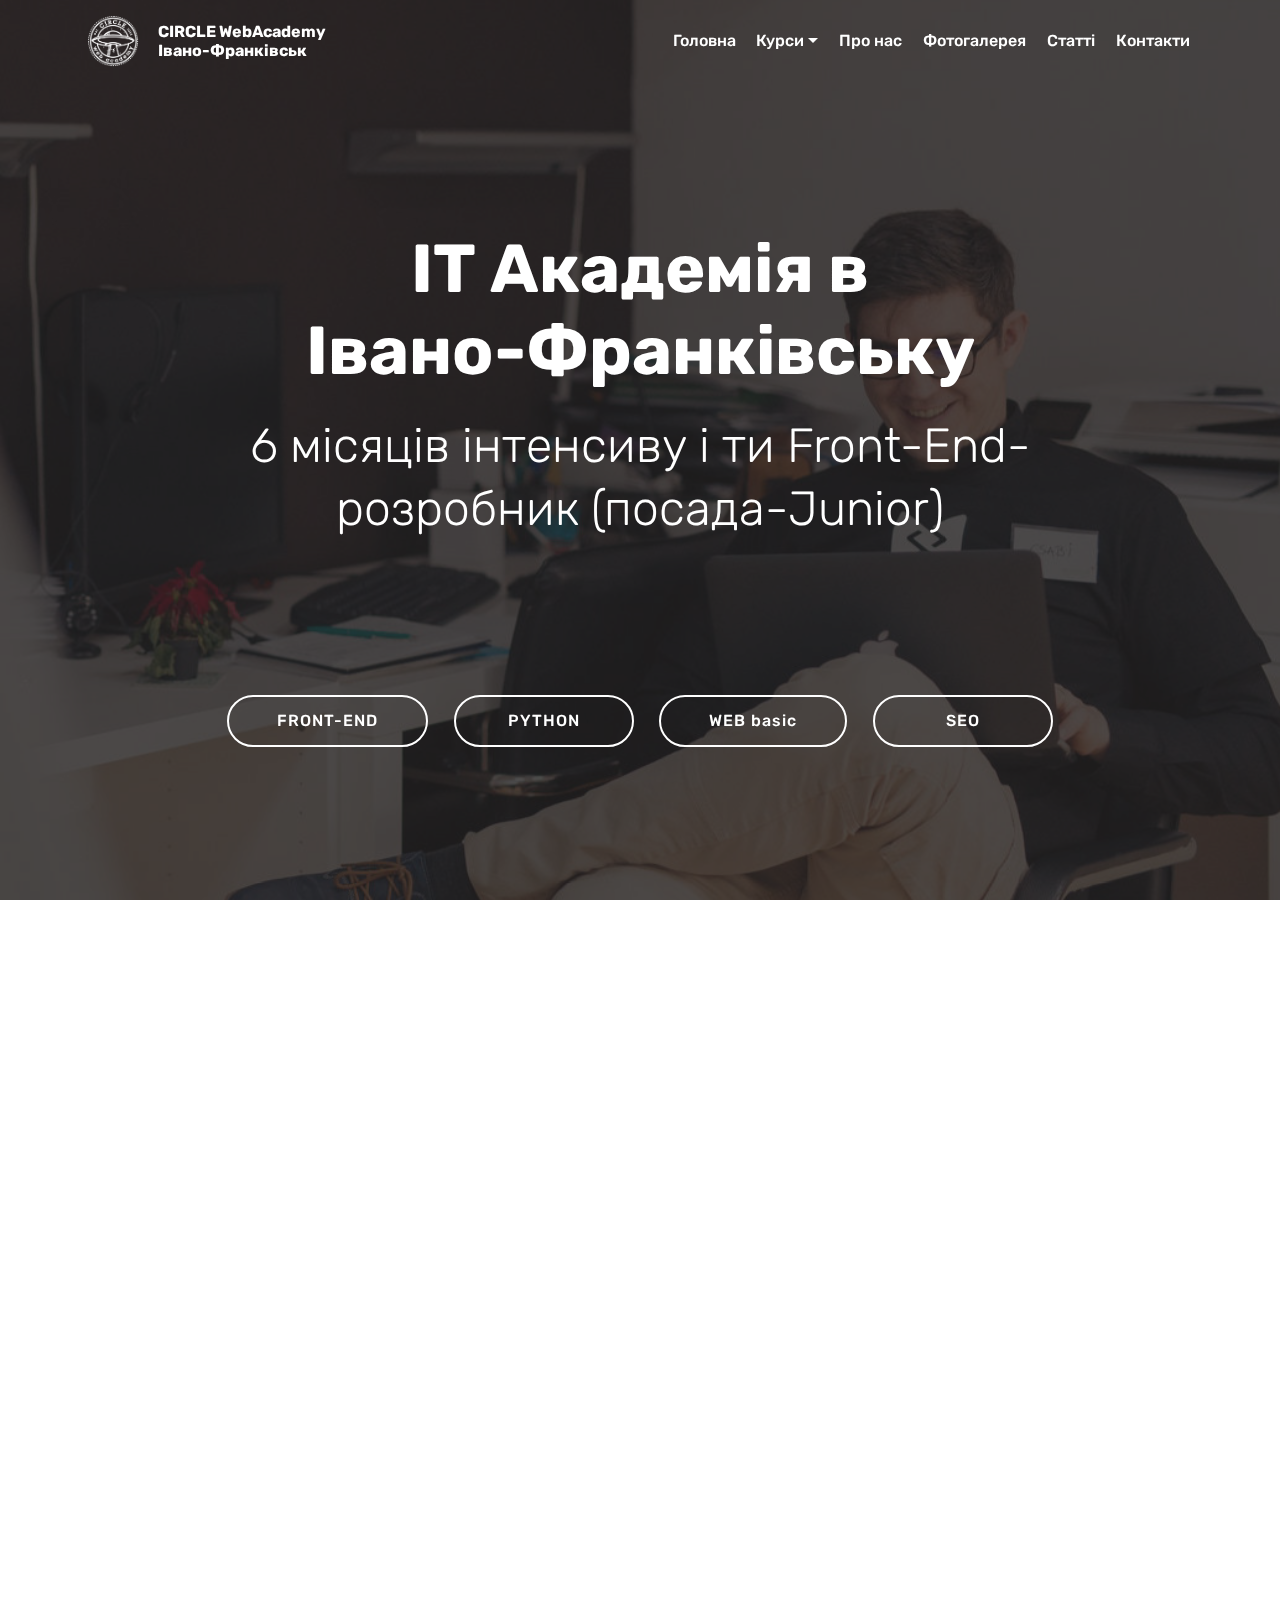
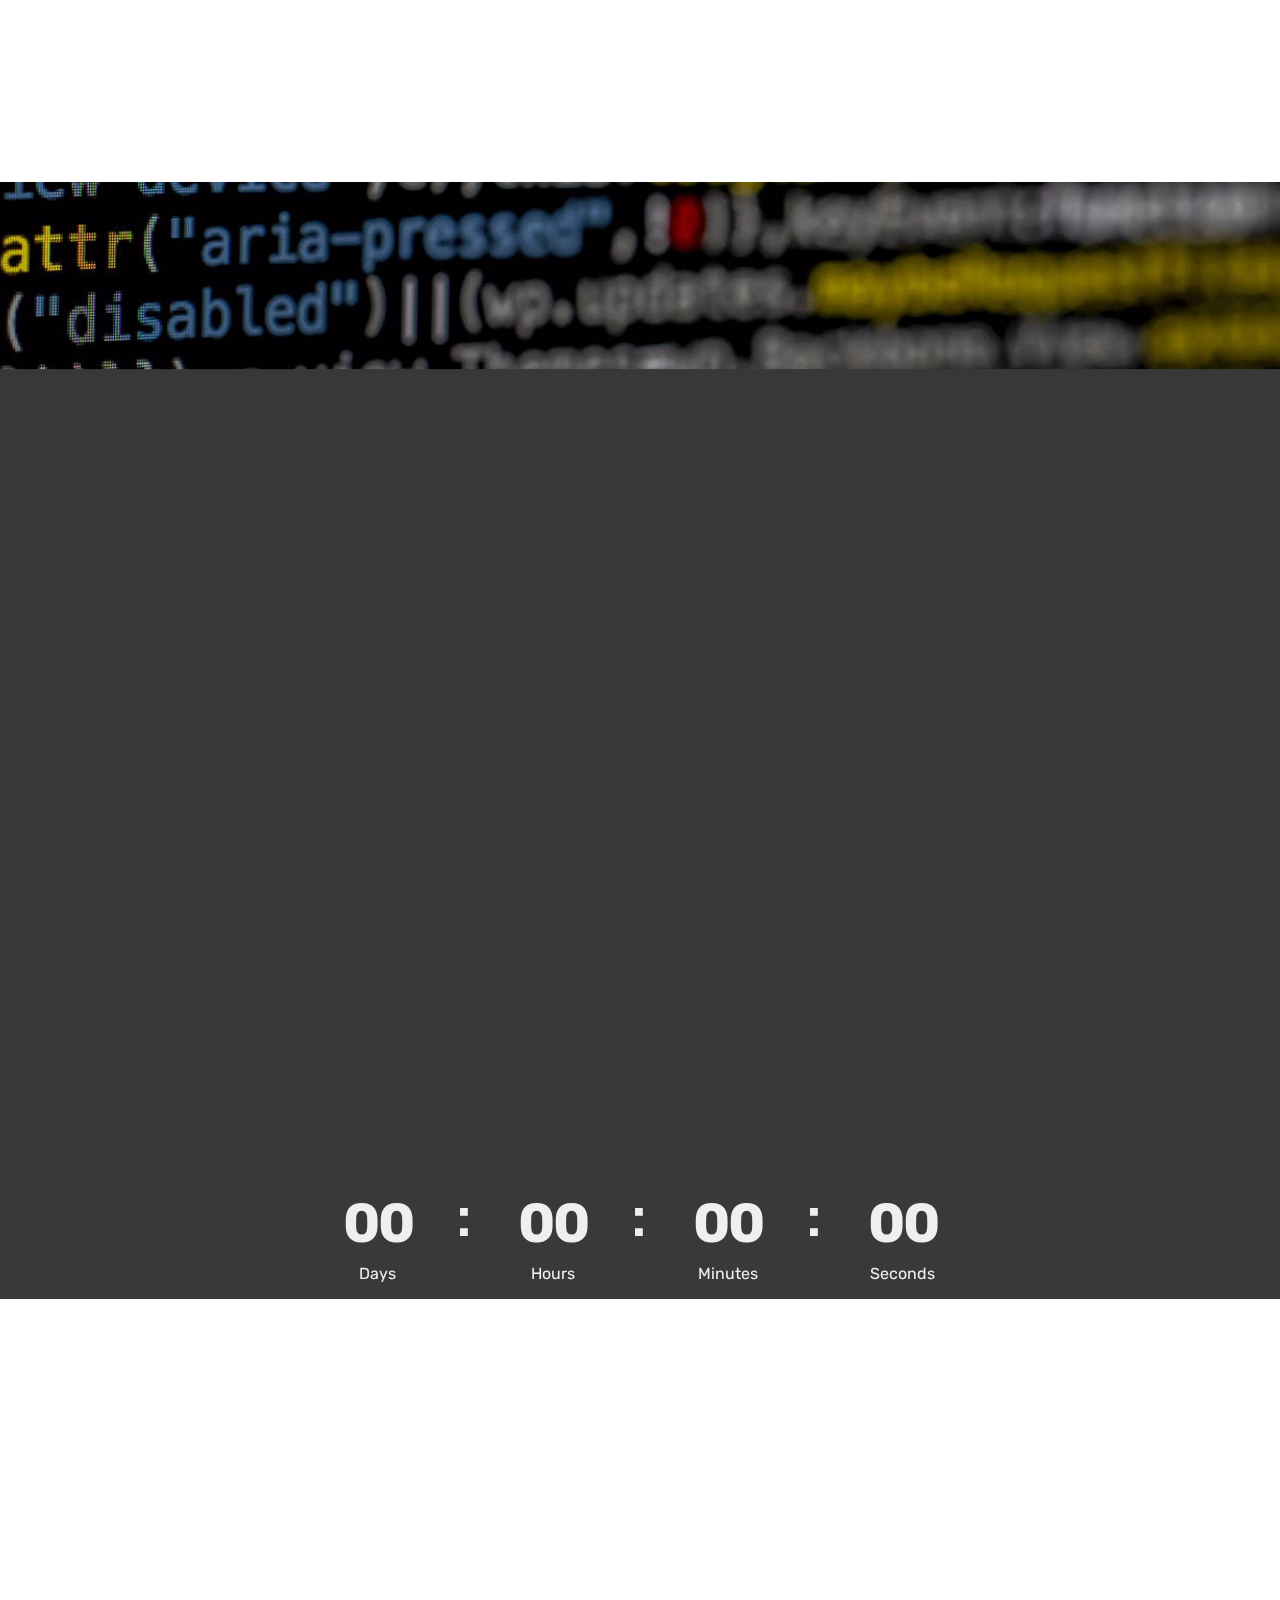
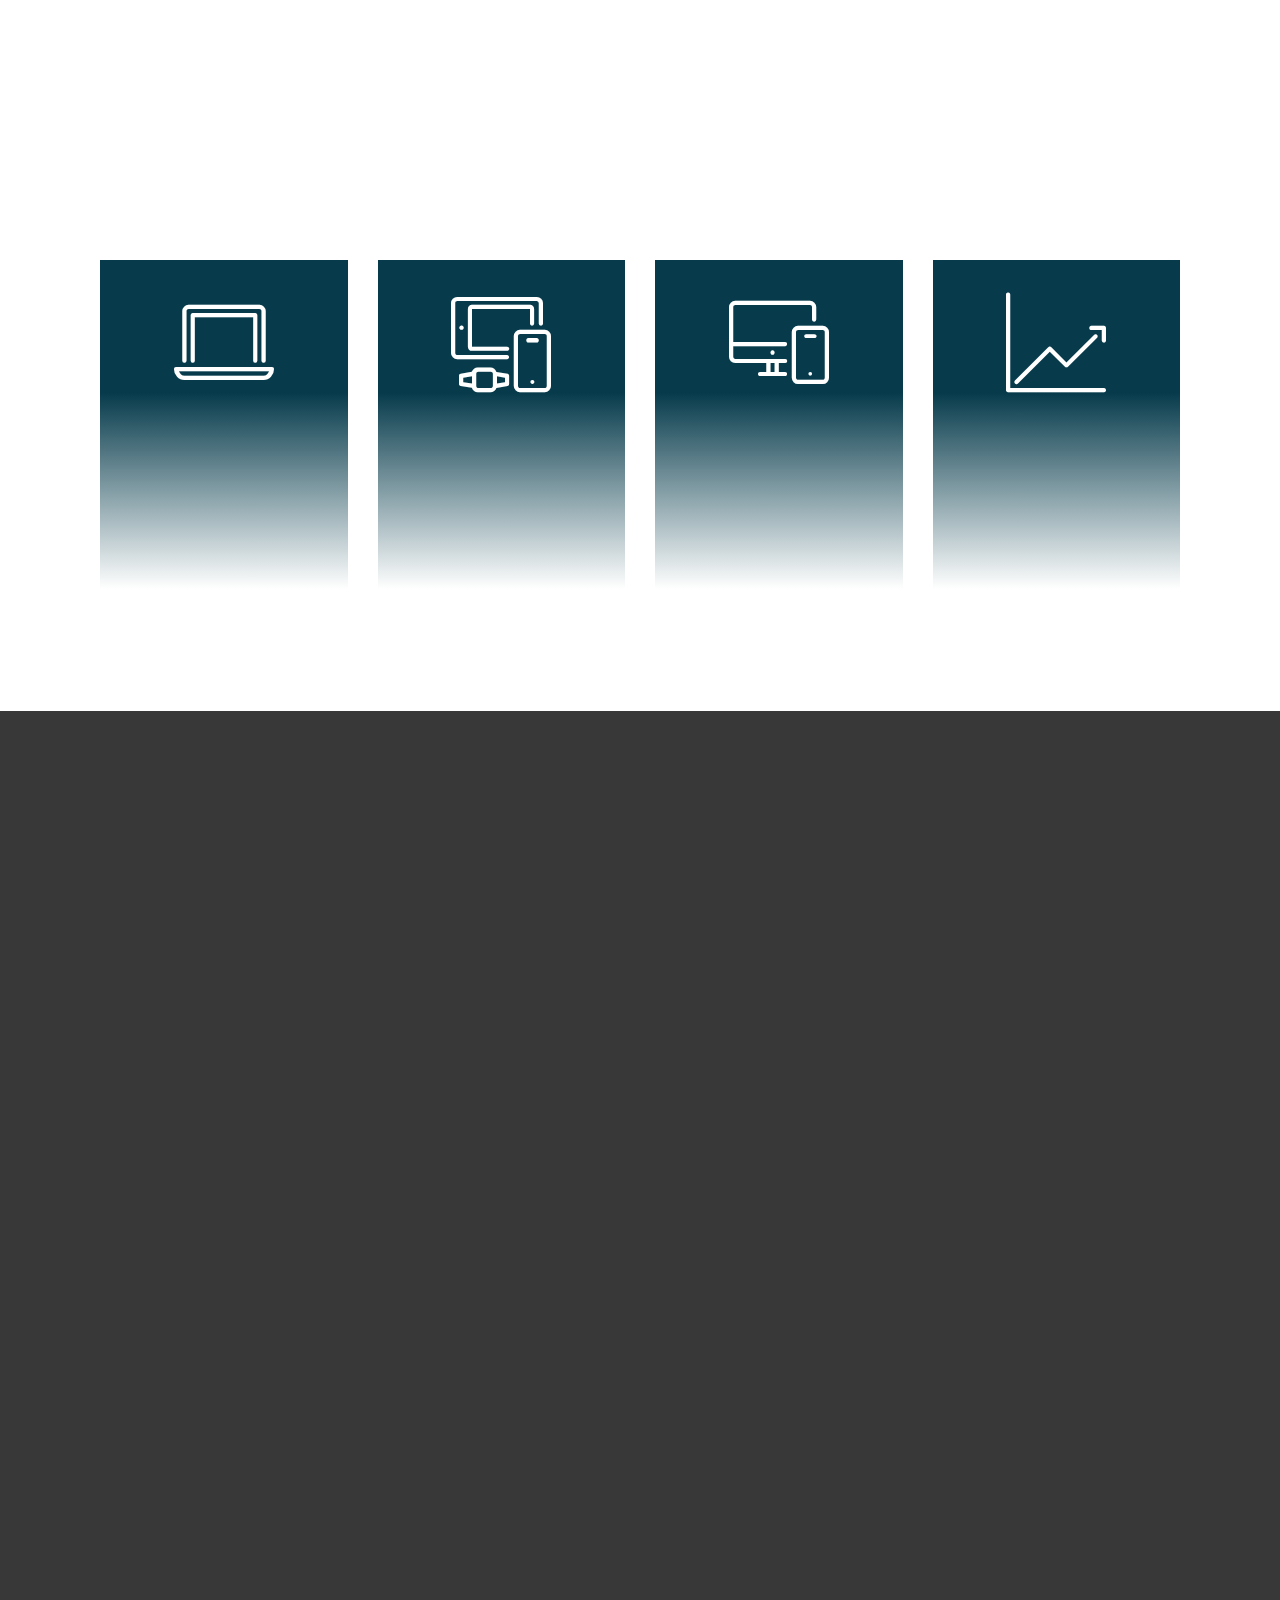
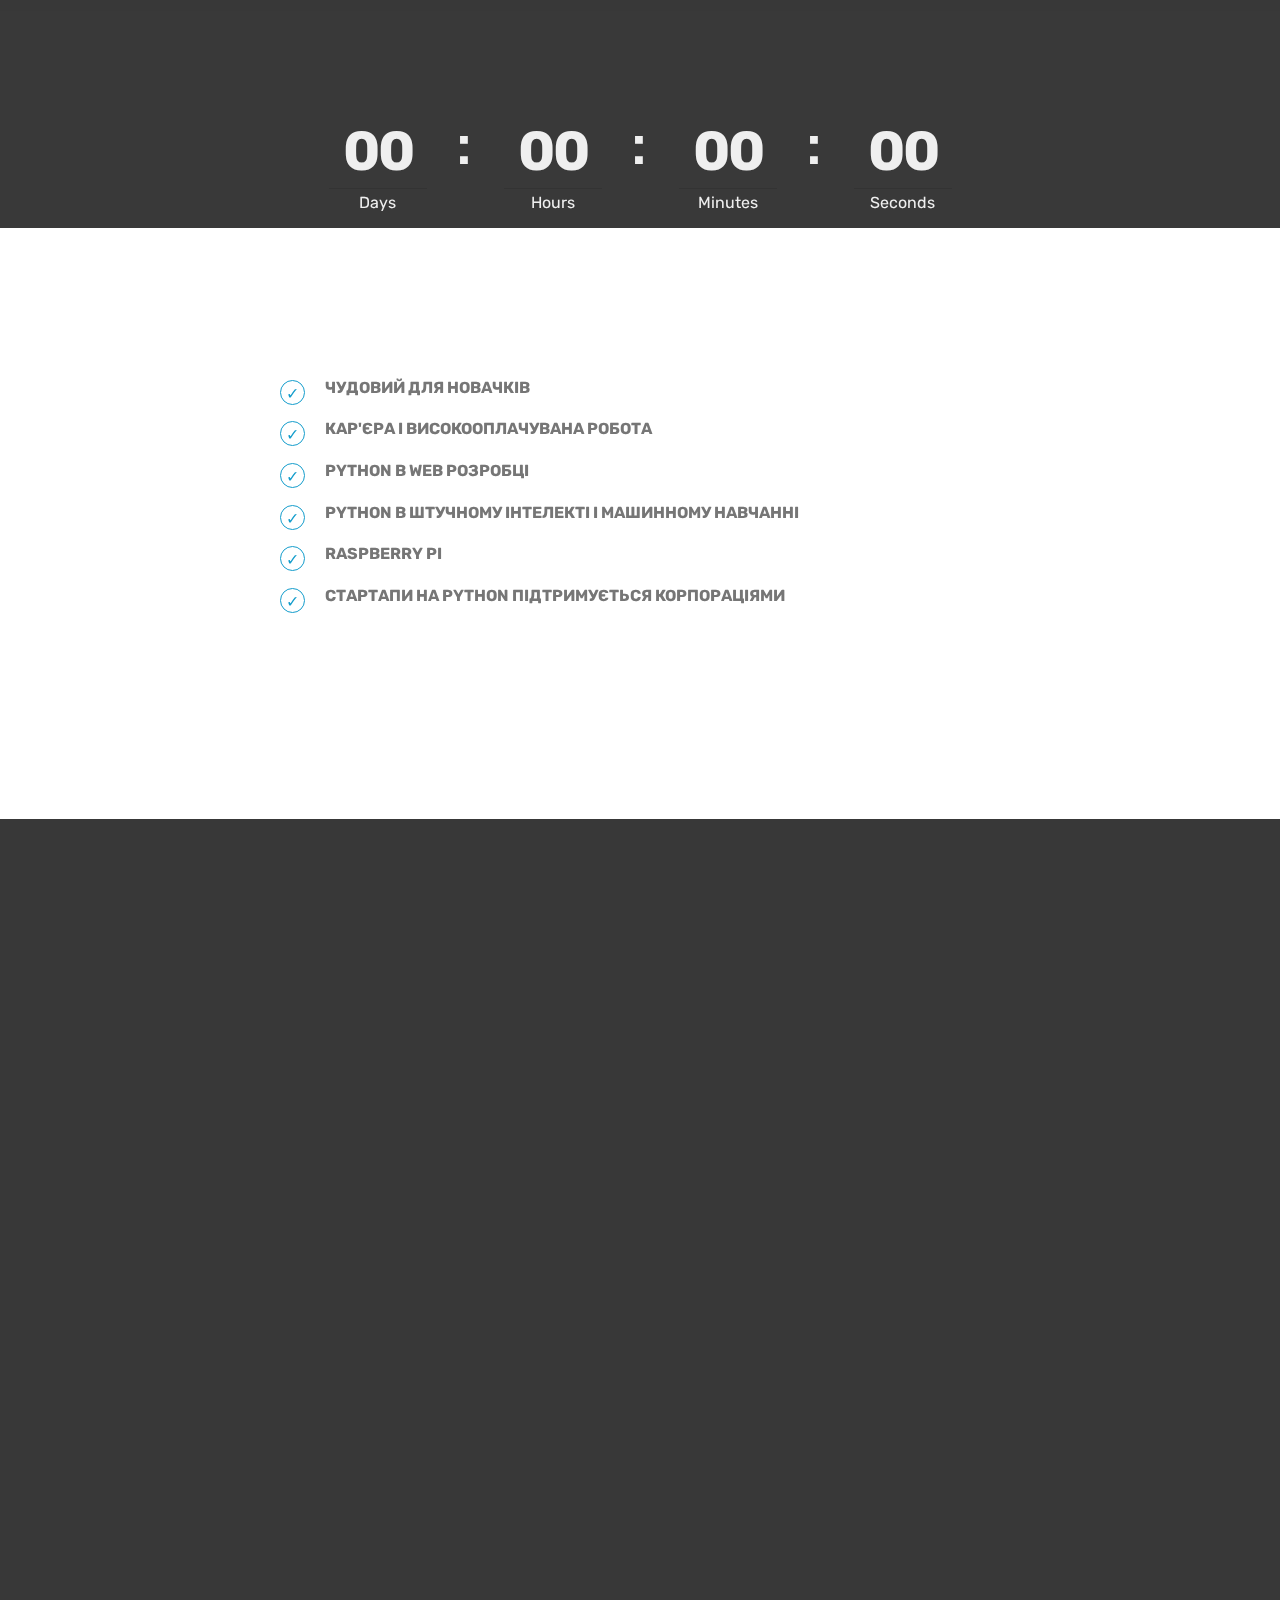
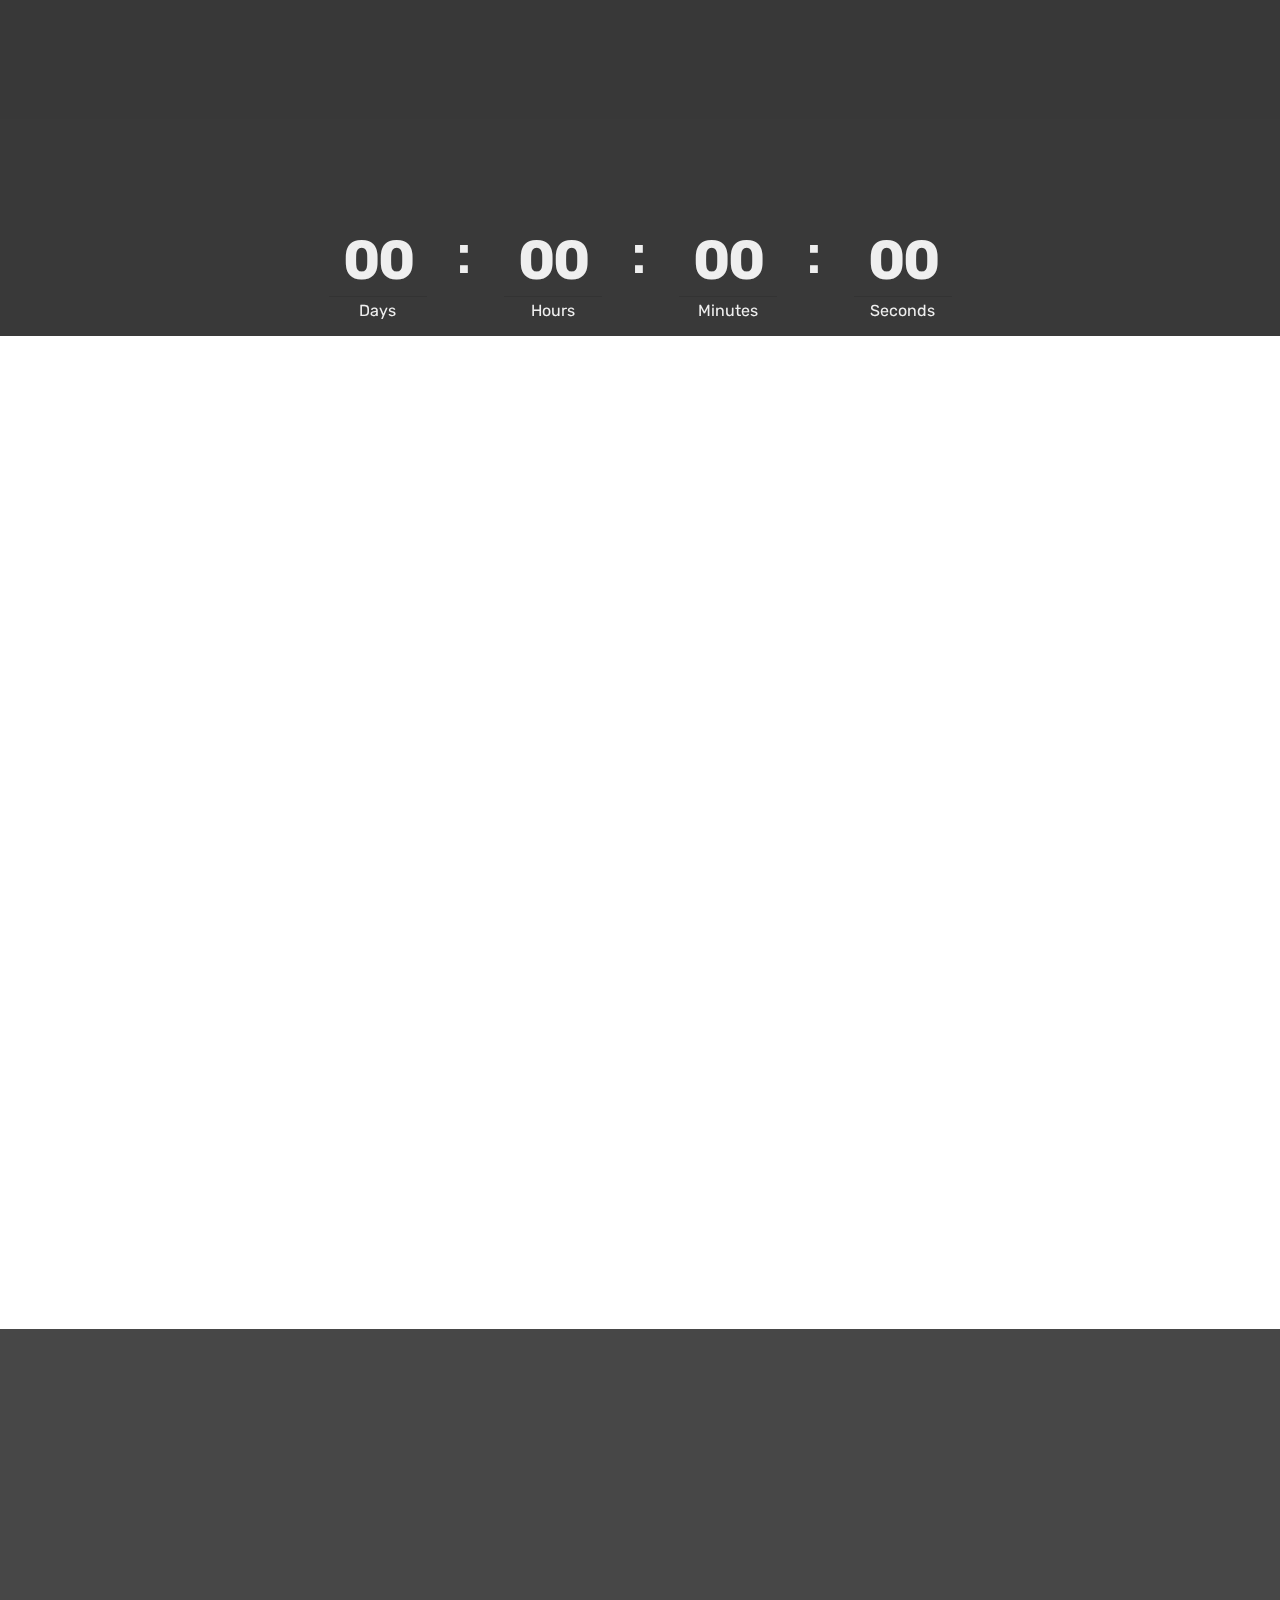
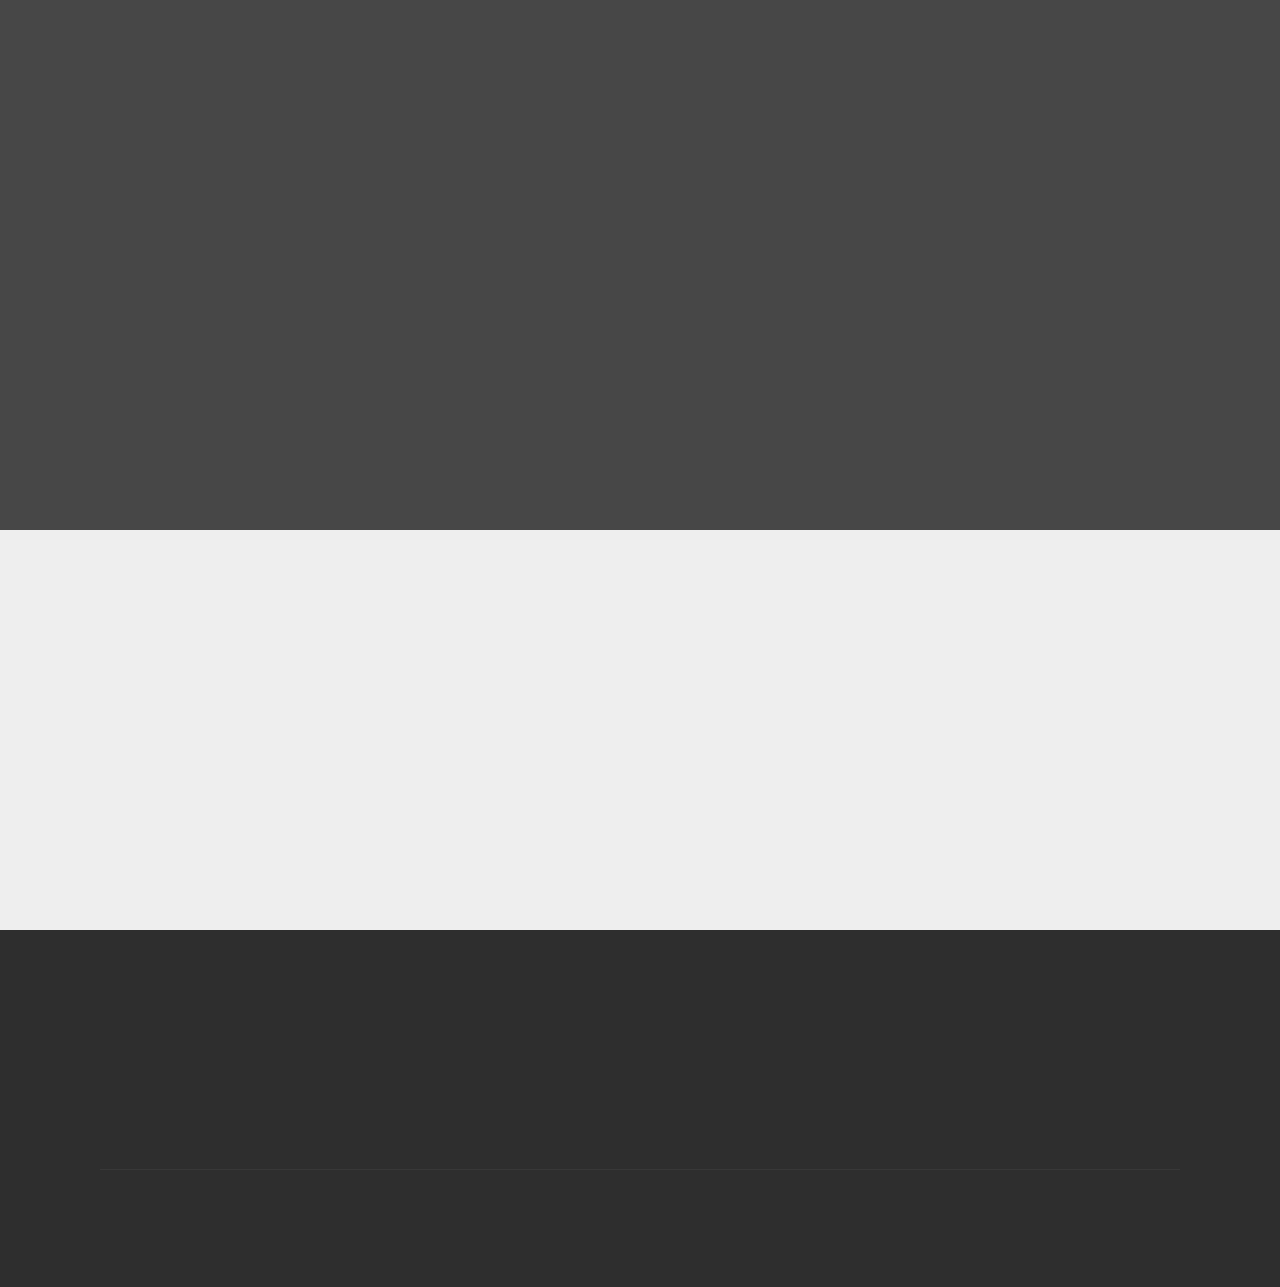
<file: index.html>
<!DOCTYPE html>
<html lang="uk">
<head>
  
  <meta charset="UTF-8">
  <meta http-equiv="X-UA-Compatible" content="IE=edge">
  <meta name="viewport" content="width=device-width, initial-scale=1, minimum-scale=1">
  <link rel="icon" type="image/png" href="favicon/favicon-16x16.png" sizes="16x16">
  <link rel="icon" type="image/png" href="favicon/favicon-32x32.png" sizes="32x32">
  <link rel="apple-touch-icon" href="favicon/apple-touch-icon.png">
  <meta name="msapplication-config" content="favicon/browserconfig.xml">




  <meta name="theme-color" content="#465052">

  <meta name="description" content="">
  <title>Circle WebAcademy</title>
  <link rel="stylesheet" href="assets/web/assets/mobirise-icons/mobirise-icons.css">
  <link rel="stylesheet" href="assets/tether/tether.min.css">
  <link rel="stylesheet" href="assets/bootstrap/css/bootstrap.min.css">
  <link rel="stylesheet" href="assets/bootstrap/css/bootstrap-grid.min.css">
  <link rel="stylesheet" href="assets/bootstrap/css/bootstrap-reboot.min.css">
  <link rel="stylesheet" href="assets/facebook-plugin/style.css">
  <link rel="stylesheet" href="assets/dropdown/css/style.css">
  <link rel="stylesheet" href="assets/socicon/css/styles.css">
  <link rel="stylesheet" href="assets/animatecss/animate.min.css">
  <link rel="stylesheet" href="assets/theme/css/style.css">
  <link rel="stylesheet" href="assets/mobirise/css/mbr-additional.css" type="text/css">
</head>
<body>
  <noindex>   
  <section class="menu cid-r0Y2VWoDSB" once="menu" id="menu1-6">

    

    <nav class="navbar navbar-expand beta-menu navbar-dropdown align-items-center navbar-fixed-top navbar-toggleable-sm bg-color transparent">
        <button class="navbar-toggler navbar-toggler-right" type="button" data-toggle="collapse" data-target="#navbarSupportedContent" aria-controls="navbarSupportedContent" aria-expanded="false" aria-label="Toggle navigation">
            <div class="hamburger">
                <span></span>
                <span></span>
                <span></span>
                <span></span>
            </div>
        </button>
        <div class="menu-logo">
            <div class="navbar-brand">
                <span class="navbar-logo">
                    <a href="index.html">
                         <img src="assets/images/logo_circle.png" alt="Circle web academy" title="" style="height: 4.1rem;">
                    </a>
                </span>
                <span class="navbar-caption-wrap"><a class="navbar-caption text-white display-4" href="index.html">
                        CIRCLE&nbsp;WebAcademy<br>Івано-Франківськ</a></span>
            </div>
        </div>
        <div class="collapse navbar-collapse" id="navbarSupportedContent">
            <ul class="navbar-nav nav-dropdown nav-right" data-app-modern-menu="true"><li class="nav-item">
                    <a class="nav-link link text-white display-4" href="index.html">
                        Головна</a>
                </li>
                <li class="nav-item dropdown">
                    <a class="nav-link link text-white dropdown-toggle display-4" href="courses.html" data-toggle="dropdown-submenu" aria-expanded="false">
                        
                        Курси</a><div class="dropdown-menu"><a class="text-white dropdown-item display-4" href="course_fe.html">FRONT-END</a><a class="text-white dropdown-item display-4" href="course_py.html" aria-expanded="false">PYTHON</a><a class="text-white dropdown-item display-4" href="course_base.html" aria-expanded="false">WEB basic</a><a class="text-white dropdown-item display-4" href="course_seo.html" aria-expanded="false">SEO</a></div>
                </li><li class="nav-item"><a class="nav-link link text-white display-4" href="about.html">
                        
                        Про нас</a></li><li class="nav-item"><a class="nav-link link text-white display-4" href="gallery.html">
                        
                        Фотогалерея</a></li><li class="nav-item"><a class="nav-link link text-white display-4" href="index.html">
                        
                        Статті</a></li><li class="nav-item"><a class="nav-link link text-white display-4" href="contacts.html">
                        
                        Контакти</a></li></ul>
            
        </div>
    </nav>
</section>

<section class="cid-r0XYJXlIWu mbr-fullscreen mbr-parallax-background" id="header2-3">

    

    <div class="mbr-overlay" style="opacity: 0.8; background-color: rgb(35, 35, 35);"></div>

    <div class="container align-center">
        <div class="row justify-content-md-center">
            <div class="mbr-white col-md-10">
                <h1 class="mbr-section-title mbr-bold pb-3 mbr-fonts-style display-1">
                    <br>ІТ Академія в <br>Івано-Франківську</h1>
                <h3 class="mbr-section-subtitle align-center mbr-light pb-3 mbr-fonts-style display-2">6 місяців інтенсиву і ти Front-End-розробник (посада-Junior)<br><br><br></h3>
                
                <div class="mbr-section-btn"><a class="btn btn-md btn-white-outline display-4" href="course_fe.html">FRONT-END<br></a>
                    <a class="btn btn-md btn-white-outline display-4" href="course_py.html">PYTHON</a> <a class="btn btn-md btn-white-outline display-4" href="course_base.html">WEB basic</a> <a class="btn btn-md btn-white-outline display-4" href="course_seo.html">SEO</a></div>
            </div>
        </div>
    </div>
    
</section>

<section class="mbr-section content4 cid-r3g0STILII" id="content4-1k">

    

    <div class="container">
        <div class="media-container-row">
            <div class="title col-12 col-md-8">
                <h2 class="align-center pb-3 mbr-fonts-style display-2">ІТ Курси в Circle WebAcademy - це новий рівень в навчанні</h2>
                <h3 class="mbr-section-subtitle align-center mbr-light mbr-fonts-style display-5">Академія Circle навчає тебе думати як професіонал, робити як професіонал. Плюс до всього Академія - це сім'я і спільнота в одній особі, де кожен знайде собі співрозмовника, відповідь на хвилююче його питання.<br><br>
<div>
</div><div>Наші курси були розроблені, щоб прискорити процес навчання, зосередившись саме на комп'ютерному кодуванні, алгоритмічному мисленні і прискорення розробки за допомогою сучасних технологій.
</div><div><br></div><div><strong>Переваги навчання в Circle Web Academy</strong></div></h3>
                
            </div>
        </div>
    </div>
</section>

<section class="features17 cid-r3g0mdL6Tr" id="features17-1h">
    
    

    
    <div class="container-fluid">
        <div class="media-container-row">
            <div class="card p-3 col-12 col-md-6 my-col">
                <div class="card-wrapper">
                    <div class="card-img">
                        <img src="assets/images/01.jpg" alt="Circle Web Academy">
                    </div>
                    <div class="card-box">
                        <h4 class="card-title pb-3 mbr-fonts-style display-7">Дуже високі шанси знайти роботу</h4>
                        
                    </div>
                </div>
            </div>

            <div class="card p-3 col-12 col-md-6 my-col">
                <div class="card-wrapper">
                    <div class="card-img">
                        <img src="assets/images/02.jpg" alt="Circle Web Academy">
                    </div>
                    <div class="card-box">
                        <h4 class="card-title pb-3 mbr-fonts-style display-7">Техніко-практичний підхід</h4>
                        
                    </div>
                </div>
            </div>

            <div class="card p-3 col-12 col-md-6 my-col">
                <div class="card-wrapper">
                    <div class="card-img">
                        <img src="assets/images/03.jpg" alt="Circle Web Academy">
                    </div>
                    <div class="card-box">
                        <h4 class="card-title pb-3 mbr-fonts-style display-7">Здатність вчитися і креативно мислити</h4>
                        
                    </div>
                </div>
            </div>

            <div class="card p-3 col-12 col-md-6 my-col">
                <div class="card-wrapper">
                    <div class="card-img">
                        <img src="assets/images/04.jpg" alt="Circle Web Academy">
                    </div>
                    <div class="card-box">
                        <h4 class="card-title pb-3 mbr-fonts-style display-7">Знаходити готові рішення, працювати з "чужим" кодом</h4>
                        
                    </div>
                </div>
            </div>
            <div class="card p-3 col-12 col-md-6 my-col">
                <div class="card-wrapper">
                    <div class="card-img">
                        <img src="assets/images/mbr-464x309.jpg" alt="Circle Web Academy" title="">
                    </div>
                    <div class="card-box">
                        <h4 class="card-title pb-3 mbr-fonts-style display-7">Використовувати сучасні технології розробки</h4>
                        
                    </div>
                </div>
            </div>
            
        </div>
    </div>
</section>

<section class="cid-r3g39cD80N mbr-fullscreen mbr-parallax-background" id="header2-1l">

    

    <div class="mbr-overlay" style="opacity: 0.9; background-color: rgb(35, 35, 35);"></div>

    <div class="container align-center">
        <div class="row justify-content-md-center">
            <div class="mbr-white col-md-10">
                <h1 class="mbr-section-title mbr-bold pb-3 mbr-fonts-style display-2">6 місяців інтенсиву і ти Front-End-розробник (посада-Junior)</h1>
                
                <p class="mbr-text pb-3 mbr-fonts-style display-5">Знання Javascript слід розглядати, як HTML і CSS, одне з важливих навичок для всіх, хто хоче професійно займатися розробкою веб-сайтів. Курс призначений для всіх, хто хоче навчитися створювати інтерактивні інтерфейси за допомогою клієнтських сценаріїв.
<br>
<br>Розробник Front End - це високонадійний профіль багатонаціональних компаній, консалтингових фірм, веб-агентств, рекламних агентств, видавців ЗМІ, дизайн-студій, навчальних закладів та будь-якої компанії, що володіє веб-сайтом.&nbsp;<br></p>
                <div class="mbr-section-btn"><a class="btn btn-md btn-white-outline display-4" href="course_fe.html">ДЕТАЛЬНІШЕ</a>
                    <a id="front-end" class="btn btn-md btn-white-outline display-4 showModal">ЗАПИСАТИСЬ</a></div>
            </div>
        </div>
    </div>
    
</section>

<section class="countdown1 cid-r3k0KiNVQa mbr-parallax-background" id="countdown1-2t">
    
    
    <div class="mbr-overlay" style="opacity: 0.9; background-color: rgb(35, 35, 35);">
    </div>
    <div class="container ">
        <h2 class="mbr-section-title pb-3 align-center mbr-fonts-style display-5">
            До початку навчання:</h2>
        
        
    </div>
    <div class="container countdown-cont align-center">
        <div class="daysCountdown" title="Days"></div>
        <div class="hoursCountdown" title="Hours"></div> 
        <div class="minutesCountdown" title="Minutes"></div> 
        <div class="secondsCountdown" title="Seconds"></div>
        <div class="countdown pt-5 mt-2" data-due-date="2018/01/20"> 
        </div>
    </div>
</section>

<section class="mbr-section content4 cid-r3g7bjlSOp" id="content4-1q">

    

    <div class="container">
        <div class="media-container-row">
            <div class="title col-12 col-md-8">
                
                <h3 class="mbr-section-subtitle align-center mbr-light mbr-fonts-style display-5">Попит на українську розробку закордоном чим далі зростає: за даними Держстату, за останній рік обсяг галузі збільшився на 18 відсотків, а <a href="https://www.dw.com/uk/%D1%96%D1%82-%D1%82%D0%B5%D1%85%D0%BD%D0%BE%D0%BB%D0%BE%D0%B3%D1%96%D1%97-%D1%83-%D1%82%D1%80%D1%96%D0%B9%D1%86%D1%96-%D0%BB%D1%96%D0%B4%D0%B5%D1%80%D1%96%D0%B2-%D1%83%D0%BA%D1%80%D0%B0%D1%97%D0%BD%D1%81%D1%8C%D0%BA%D0%BE%D0%B3%D0%BE-%D0%B5%D0%BA%D1%81%D0%BF%D0%BE%D1%80%D1%82%D1%83-%D0%BF%D1%80%D0%B8%D1%87%D0%B8%D0%BD%D0%B8-%D1%83%D1%81%D0%BF%D1%96%D1%85%D1%83/a-40904051" target="_blank">IT-послуги посіли третє місце серед статей українського експорту після агропродукції та металургії</a>.
<div><span style="font-size: 1.5rem;"></span><br></div><div>Навчання в Circle Web Academy дозволяє швидко зануритися і якісно прокачати в сфері фронтенда. Круто стати частиною величезного чарівного світу і так скоро вже виявитися одним з кращих серед нових колег.
</div><div>
</div><div>Наші продукти призначені для того, щоб наші студенти швидко навчалися, щоб вони могли вийти на ринок праці в якості молодшого спеціаліста.
</div><div><br></div></h3>
                
            </div>
        </div>
    </div>
</section>

<section class="mbr-section content4 cid-r3g94d2EIr" id="content4-1r">

    

    <div class="container">
        <div class="media-container-row">
            <div class="title col-12 col-md-8">
                <h2 class="align-center pb-3 mbr-fonts-style display-2">Напрямки навчання</h2>
                
                
            </div>
        </div>
    </div>
</section>

<section class="features8 cid-r3g6Od8MJT" id="features8-1n">

    

    

    <div class="container">
        <div class="media-container-row">

            <div class="card  col-12 col-md-6 col-lg-3">
                <div class="card-img">
                    <span class="mbr-iconfont mbri-laptop"></span>
                </div>
                <div class="card-box align-center">
                    <h4 class="card-title mbr-fonts-style display-7">FRONT-END DEVELOPER (HTML/CSS+JS)</h4>
                    
                    <div class="mbr-section-btn text-center"><a href="course_fe.html" class="btn btn-secondary display-4">
                            ДЕТАЛЬНІШЕ</a></div>
                </div>
            </div>

            <div class="card  col-12 col-md-6 col-lg-3">
                <div class="card-img">
                    <span class="mbr-iconfont mbri-devices"></span>
                </div>
                <div class="card-box align-center">
                    <h4 class="card-title mbr-fonts-style display-7">PYTHON BASIC COURSE<br><br></h4>
                    
                    <div class="mbr-section-btn text-center"><a href="course_py.html" class="btn btn-secondary display-4">
                            ДЕТАЛЬНІШЕ
                        </a></div>
                </div>
            </div>

            <div class="card  col-12 col-md-6 col-lg-3">
                <div class="card-img">
                    <span class="mbri-responsive mbr-iconfont"></span>
                </div>
                <div class="card-box align-center">
                    <h4 class="card-title mbr-fonts-style display-7">ОСНОВИ WEB-РОЗРОБКИ<br><br></h4>
                    
                    <div class="mbr-section-btn text-center"><a href="course_base.html" class="btn btn-secondary display-4">
                            ДЕТАЛЬНІШЕ
                        </a></div>
                </div>
            </div>

            <div class="card  col-12 col-md-6 col-lg-3">
                <div class="card-img">
                    <span class="mbr-iconfont mbri-growing-chart"></span>
                </div>
                <div class="card-box align-center">
                    <h4 class="card-title mbr-fonts-style display-7">SEO - просування сайтів<div><br></div></h4>
                    
                    <div class="mbr-section-btn text-center"><a href="index.html" class="btn btn-secondary display-4">
                            ДЕТАЛЬНІШЕ
                        </a></div>
                </div>
            </div>
        </div>
    </div>
</section>

<section class="cid-r3k41LHoTk mbr-fullscreen mbr-parallax-background" id="header2-2u">

    

    <div class="mbr-overlay" style="opacity: 0.9; background-color: rgb(35, 35, 35);"></div>

    <div class="container align-center">
        <div class="row justify-content-md-center">
            <div class="mbr-white col-md-10">
                <h1 class="mbr-section-title mbr-bold pb-3 mbr-fonts-style display-2">2 місяці навчання по курсу Python-Basic-Course і ти отримаєш базу для величезної галузі</h1>
                
                <p class="mbr-text pb-3 mbr-fonts-style display-5">Метою курсу є навчання на теоретичному і практичному рівні професійних фахівців, присвячених програмуванню Python, універсального і потужного мови, який в цьому році займає перше місце серед найбільш затребуваних мов програмування.<br></p>
                <div class="mbr-section-btn"><a class="btn btn-md btn-white-outline display-4" href="course_py.html">ДЕТАЛЬНІШЕ</a>
                    <a id="python" class="btn btn-md btn-white-outline display-4 showModal">ЗАПИСАТИСЬ</a></div>
            </div>
        </div>
    </div>
    
</section>

<section class="countdown1 cid-r3k44qmaln mbr-parallax-background" id="countdown1-2v">
    
    
    <div class="mbr-overlay" style="opacity: 0.9; background-color: rgb(35, 35, 35);">
    </div>
    <div class="container ">
        <h2 class="mbr-section-title pb-3 align-center mbr-fonts-style display-5">
            До початку навчання:</h2>
        
        
    </div>
    <div class="container countdown-cont align-center">
        <div class="daysCountdown" title="Days"></div>
        <div class="hoursCountdown" title="Hours"></div> 
        <div class="minutesCountdown" title="Minutes"></div> 
        <div class="secondsCountdown" title="Seconds"></div>
        <div class="countdown pt-5 mt-2" data-due-date="2018/01/20"> 
        </div>
    </div>
</section>

<section class="mbr-section content4 cid-r3gPTbmxej" id="content4-1z">

    

    <div class="container">
        <div class="media-container-row">
            <div class="title col-12 col-md-8">
                <h2 class="align-center pb-3 mbr-fonts-style display-2">6 причин вивчити Python</h2>
                
                
            </div>
        </div>
    </div>
</section>

<section class="mbr-section article content12 cid-r3gQaOHzXn" id="content12-21">
     

    <div class="container">
        <div class="media-container-row">
            <div class="mbr-text counter-container col-12 col-md-8 mbr-fonts-style display-7">
                <ul>
                    <li><strong>ЧУДОВИЙ ДЛЯ НОВАЧКІВ</strong></li>
                    <li><strong>КАР'ЄРА І ВИСОКООПЛАЧУВАНА РОБОТА</strong></li>
                    <li><strong>PYTHON В WEB РОЗРОБЦІ</strong></li>
                    <li><strong>PYTHON В ШТУЧНОМУ ІНТЕЛЕКТІ І МАШИННОМУ НАВЧАННІ</strong></li>
                    <li><strong>RASPBERRY PI</strong></li>
                    <li><strong>СТАРТАПИ НА PYTHON ПІДТРИМУЄТЬСЯ КОРПОРАЦІЯМИ</strong></li>
                </ul>
            </div>
        </div>
    </div>
</section>

<section class="mbr-section content8 cid-r3gRSAkHdq" id="content8-25">

    

    <div class="container">
        <div class="media-container-row title">
            <div class="col-12 col-md-8">
                <div class="mbr-section-btn align-center"><a class="btn btn-primary display-4 showModal" id="python_course"><span class="mbri-plus mbr-iconfont mbr-iconfont-btn"></span>ЗАПИСАТИСЬ</a></div>
            </div>
        </div>
    </div>
</section>

<section class="cid-r3k4qiwrLa mbr-fullscreen mbr-parallax-background" id="header2-2w">

    

    <div class="mbr-overlay" style="opacity: 0.9; background-color: rgb(35, 35, 35);"></div>

    <div class="container align-center">
        <div class="row justify-content-md-center">
            <div class="mbr-white col-md-10">
                <h1 class="mbr-section-title mbr-bold pb-3 mbr-fonts-style display-2">Курс Основи Web розробки від Circle WebAcademy - легкий старт <br>в сфері ІТ</h1>
                
                <p class="mbr-text pb-3 mbr-fonts-style display-5">Він охоплює такі технології розробки як Web-Design, Front-End, Back-End, робота з хостингом, базове розуміння SEO, баз даних і роботі на просторах “фрілансу”.
<br>За допомогою сучасних CMS ви навчитесь застосовувати нестандартні рішення для вимог різноманітних клієнтів-замовників.
<br>Створення особистого портфоліо надасть вам старт в кар’єрі Web-розробника.&nbsp;<br></p>
                <div class="mbr-section-btn"><a class="btn btn-md btn-white-outline display-4" href="course_base.html">ДЕТАЛЬНІШЕ</a>
                    <a id="web-basic" class="btn btn-md btn-white-outline display-4 showModal">ЗАПИСАТИСЬ</a></div>
            </div>
        </div>
    </div>
    
</section>

<section class="countdown1 cid-r3k4rH03x4 mbr-parallax-background" id="countdown1-2x">
    
    
    <div class="mbr-overlay" style="opacity: 0.9; background-color: rgb(35, 35, 35);">
    </div>
    <div class="container ">
        <h2 class="mbr-section-title pb-3 align-center mbr-fonts-style display-5">
            До початку навчання:</h2>
        
        
    </div>
    <div class="container countdown-cont align-center">
        <div class="daysCountdown" title="Days"></div>
        <div class="hoursCountdown" title="Hours"></div> 
        <div class="minutesCountdown" title="Minutes"></div> 
        <div class="secondsCountdown" title="Seconds"></div>
        <div class="countdown pt-5 mt-2" data-due-date="2018/01/20"> 
        </div>
    </div>
</section>

<section class="testimonials1 cid-r3gTUThVGK" id="testimonials1-27">

    

    
    <div class="container">
        <div class="media-container-row">
            <div class="title col-12 align-center">
                <h2 class="pb-3 mbr-fonts-style display-5">
                    НАША КОМАНДА</h2>
                
            </div>
        </div>
    </div>

    <div class="container pt-3 mt-2">
        <div class="media-container-row">
            <div class="mbr-testimonial p-3 align-center col-12 col-md-6 col-lg-4">
                <div class="panel-item p-3">
                    <div class="card-block">
                        <div class="testimonial-photo">
                            <img src="assets/images/face1.jpg" alt="">
                        </div>
                        <p class="mbr-text mbr-fonts-style display-7"><strong>
                           Dmytro Klischevskyi
                        </strong></p>
                    </div>
                    <div class="card-footer">
                        <div class="mbr-author-name mbr-bold mbr-fonts-style display-7"></div>
                        <small class="mbr-author-desc mbr-italic mbr-light mbr-fonts-style display-7">
                               Сo-founder Circle Web Academy Ivano-Frankivsk. <br>Сo-founder Monoscript. SEO, SMM
                        </small>
                    </div>
                </div>
            </div>

            <div class="mbr-testimonial p-3 align-center col-12 col-md-6 col-lg-4">
                <div class="panel-item p-3">
                    <div class="card-block">
                        <div class="testimonial-photo">
                            <img src="assets/images/face2.jpg" alt="">
                        </div>
                        <p class="mbr-text mbr-fonts-style display-7"><strong>
                           Yuriy Matiychik
                        </strong></p>
                    </div>
                    <div class="card-footer">
                        <div class="mbr-author-name mbr-bold mbr-fonts-style display-7"></div>
                        <small class="mbr-author-desc mbr-italic mbr-light mbr-fonts-style display-7">Сo-founder Monoscript. <br>Lead Project Manager
<br>experience - 2 years&nbsp;<br></small>
                    </div>
                </div>
            </div>

            <div class="mbr-testimonial p-3 align-center col-12 col-md-6 col-lg-4">
                <div class="panel-item p-3">
                    <div class="card-block">
                        <div class="testimonial-photo">
                            <img src="assets/images/face3.jpg" alt="">
                        </div>
                        <p class="mbr-text mbr-fonts-style display-7"><strong>
                           Volodymyr Derun
                        </strong></p>
                    </div>
                    <div class="card-footer">
                        <div class="mbr-author-name mbr-bold mbr-fonts-style display-7"></div>
                        <small class="mbr-author-desc mbr-italic mbr-light mbr-fonts-style display-7">Сo-founder Monoscript. <br>Front-End Developer. 
<br>experience - 8 years&nbsp;<br></small>
                    </div>
                </div>
            </div>

            <div class="mbr-testimonial p-3 align-center col-12 col-md-6 col-lg-4">
                <div class="panel-item p-3">
                    <div class="card-block">
                        <div class="testimonial-photo">
                            <img src="assets/images/face2.jpg" alt="">
                        </div>
                        <p class="mbr-text mbr-fonts-style display-7"><strong>
                           Yuriy Semegen
                        </strong></p>
                    </div>
                    <div class="card-footer">
                        <div class="mbr-author-name mbr-bold mbr-fonts-style display-7"></div>
                        <small class="mbr-author-desc mbr-italic mbr-light mbr-fonts-style display-7">&nbsp;Front-End, PHP, JS, <br>mentor BrainBasket Foundation
<br>experience - 8 years&nbsp;<br></small>
                    </div>
                </div>
            </div>

            <div class="mbr-testimonial p-3 align-center col-12 col-md-6 col-lg-4">
                <div class="panel-item p-3">
                    <div class="card-block">
                        <div class="testimonial-photo">
                            <img src="assets/images/face2.jpg" alt="">
                        </div>
                        <p class="mbr-text mbr-fonts-style display-7"><strong>
                           Taras Lutsushyn
                        </strong></p>
                    </div>
                    <div class="card-footer">
                        <div class="mbr-author-name mbr-bold mbr-fonts-style display-7"></div>
                        <small class="mbr-author-desc mbr-italic mbr-light mbr-fonts-style display-7">C, Python, <br>mentor BrainBasket Foundation
<br>experience - 5 years&nbsp;<br></small>
                    </div>
                </div>
            </div>

            <div class="mbr-testimonial p-3 align-center col-12 col-md-6 col-lg-4">
                <div class="panel-item p-3">
                    <div class="card-block">
                        <div class="testimonial-photo">
                            <img src="assets/images/face2.jpg" alt="">
                        </div>
                        <p class="mbr-text mbr-fonts-style display-7"><strong>
                           Yuriy Moisiuk
                    </strong></p></div>
                    <div class="card-footer">
                        <div class="mbr-author-name mbr-bold mbr-fonts-style display-7"></div>
                        <small class="mbr-author-desc mbr-italic mbr-light mbr-fonts-style display-7">PHP, JS, WordPress 
<br>experience - 3 years&nbsp;<br></small>
                    </div>
                </div>
            </div>
        </div>
    </div>   
</section>

<section class="mbr-section form1 cid-r3gZUv12sZ mbr-parallax-background" id="form1-2b">

    

    <div class="mbr-overlay" style="opacity: 0.7; background-color: rgb(0, 0, 0);">
    </div>
    <div class="container">
        <div class="row justify-content-center">
            <div class="title col-12 col-lg-8">
                <h2 class="mbr-section-title align-center pb-3 mbr-fonts-style display-2">
                    ЗАЛИШИЛИСЬ ЗАПИТАННЯ?</h2>
                <h3 class="mbr-section-subtitle align-center mbr-light pb-3 mbr-fonts-style display-5">
                    вкажіть своє ім'я та номер телефону і ми зв'яжемось з Вами протягом 15 хвилин</h3>
            </div>
        </div>
    </div>
    <div class="container">
        <div class="row justify-content-center">
            <div class="media-container-column col-lg-8" data-form-type="formoid">
                    <div data-form-alert="" hidden="">Дякуємо! Очікуйте на дзвінок.</div>
            
                    <form class="mbr-form" action="https://mobirise.com/" method="post" data-form-title="Mobirise Form"><input type="hidden" name="email" data-form-email="true" value="tHBf1V5GRSCg0z9rh6VIQtNbqqEKANffIv04sAyBHOUROQFVpb3fpsR4urn8kTjQCsJIHrOCLz2F6t1ysGFXgsGD2gmHqNqhWQ7bFebd0l/wBop6oWfM+hy5pN57UlzE" data-form-field="Email">
                        <div class="row row-sm-offset">
                            <div class="col-md-4 multi-horizontal" data-for="name">
                                <div class="form-group">
                                    <label class="form-control-label mbr-fonts-style display-7" for="name-form1-2b">Ім'я</label>
                                    <input type="text" class="form-control" name="name" data-form-field="Name" required="" id="name-form1-2b">
                                </div>
                            </div>
                            
                            <div class="col-md-4 multi-horizontal" data-for="phone">
                                <div class="form-group">
                                    <label class="form-control-label mbr-fonts-style display-7" for="phone-form1-2b">Номер телефону</label>
                                    <input type="tel" class="form-control" name="phone" data-form-field="Phone" id="phone-form1-2b">
                                </div>
                            </div>
                        </div>
                        <div class="form-group" data-for="message">
                            <label class="form-control-label mbr-fonts-style display-7" for="message-form1-2b">Повідомлення</label>
                            <textarea type="text" class="form-control" name="message" rows="7" data-form-field="Message" id="message-form1-2b"></textarea>
                        </div>
            
                        <span class="input-group-btn"><button href="" type="submit" class="btn btn-primary btn-form display-4"><span class="mbri-right mbr-iconfont mbr-iconfont-btn"></span>НАДІСЛАТИ</button></span>
                    </form>
            </div>
        </div>
    </div>
</section>

<section class="map1 cid-r3jzp6WIaU" id="map1-2n">

     

    <div class="google-map"><iframe frameborder="0" style="border:0" src="https://www.google.com/maps/embed/v1/place?key=AIzaSyA0Dx_boXQiwvdz8sJHoYeZNVTdoWONYkU&amp;q=place_id:ChIJia4z3Q3BMEcRLXfk0pnzxiI" allowfullscreen=""></iframe></div>
</section>

<section class="cid-r3jAbbHfeW" id="footer1-2r">

    

    

    <div class="container">
        <div class="media-container-row content text-white">
            <div class="col-12 col-md-3">
                <div class="media-wrap">
                    <a href="index.html">
                        <img src="assets/images/logo_circle.png" alt="Circle Web Academy" title="">
                    </a>
                </div>
            </div>
            <div class="col-12 col-md-3 mbr-fonts-style display-7">
                <h5 class="pb-3">
                    Адреса</h5>
                <p class="mbr-text">
                    м. Івано-Франківськ <br>вул. Галицька, 67
                </p>
            </div>
            <div class="col-12 col-md-3 mbr-fonts-style display-7">
                <h5 class="pb-3">
                    Контакты
                </h5>
                <p class="mbr-text">
                    Email: <a href="mailto:dddk2015@gmail.com">dddk2015@gmail.com</a>
                    <br>Телефон: <a href="tel:+380974942394">+38 097 494 23 94</a> &nbsp; &nbsp; &nbsp;<br><br></p>
            </div>
            <div class="col-12 col-md-3 mbr-fonts-style display-7">
                <h5 class="pb-3">Курси</h5>
                <p class="mbr-text">
                    <a class="text-primary" href="course_fe.html">FRONT-END
</a>                    <br><a href="course_py.html">PYTHON</a><br><a class="text-primary" href="course_base.html">WEB BASIC</a><br><a href="course_seo.html">SEO</a><br>
                </p>
            </div>
        </div>
        <div class="footer-lower">
            <div class="media-container-row">
                <div class="col-sm-12">
                    <hr>
                </div>
            </div>
            <div class="media-container-row mbr-white">
                <div class="col-sm-6 copyright">
                    <p class="mbr-text mbr-fonts-style display-7">
                        © Copyright 2018 <a href="index.html">Circle Web Academy</a></p>
                </div>
                <div class="col-md-6">
                    <div class="social-list align-right">
                        <div class="soc-item">
                            <a href="https://facebook.com" target="_blank">
                                <span class="mbr-iconfont mbr-iconfont-social socicon-facebook socicon"></span>
                            </a>
                        </div>
                        <div class="soc-item">
                            <a href="https://www.linkedin.com" target="_blank">
                                <span class="mbr-iconfont mbr-iconfont-social socicon-linkedin socicon"></span>
                            </a>
                        </div>
                        <div class="soc-item">
                            <a href="skype:Skype_User?call">
                                <span class="mbr-iconfont mbr-iconfont-social socicon-skype socicon"></span>
                            </a>
                        </div>
                        <div class="soc-item">
                            <a href="https://google.com" target="_blank">
                                <span class="mbr-iconfont mbr-iconfont-social socicon-googleplus socicon"></span>
                            </a>
                        </div>
                        <div class="soc-item">
                            <a href="@username" target="_blank">
                                <span class="mbr-iconfont mbr-iconfont-social socicon-telegram socicon"></span>
                            </a>
                        </div>
                        
                    </div>
                </div>
            </div>
        </div>
    </div>
</section>
    <div class="modal-my" id="modal">
        <form class="modal-dialog-my" id="applyForm" data-course="python">
            <a class="close-my" id="closeModal" >&#10006;</a>
            <div class="title-my">Записатись на курс</div>
            <div class="message-my">Залиште ваші дані і ми зв'яжемося з Вами</div>
            <input class="form-control-my" type="text" name="name" id="name" placeholder="Введіть ваше ім'я" required><br>
            <input class="form-control-my" type="tel" name="phone" id="phone" placeholder="Контактий номер телефону" required><br>
            <input class="form-control-my" type="email" name="email" id="email" placeholder="Ваш e-mail" required><br>
            <button type="submit">Надіслати заявку</button>
            <div class="info-my">Ми не займаємося розсилкою рекламних повідомлень, а також не передаємо контакті дані третім особам</div>
        </form>
    </div>
    <div class="modal-my" id="thanks">
        <div class="modal-dialog-my">
            <a class="close-my" id="closeThanks">&#10006;</a>
            <div class="title-my">Дякуємо за реєстрацію</div>
            <div class="message-my">Ми вам передзвонимо</div>
        </div>
    </div>
    
    <script src="https://code.jquery.com/jquery-3.3.1.min.js"
    integrity="sha256-FgpCb/KJQlLNfOu91ta32o/NMZxltwRo8QtmkMRdAu8="
    crossorigin="anonymous"></script>
    <script src="https://smtpjs.com/v2/smtp.js">
</script>
    <script src="js/jquery.mask.js"></script>
<script src="js/script.js"></script>
  <!--<script src="assets/web/assets/jquery/jquery.min.js"></script> -->
  <script defer src="assets/popper/popper.min.js"></script>
  <script defer src="assets/tether/tether.min.js"></script>
  <script src="assets/bootstrap/js/bootstrap.min.js"></script>
  <script defer src="https://connect.facebook.net/en_US/sdk.js#xfbml=1&version=v2.5"></script>
  <script defer src="https://apis.google.com/js/plusone.js"></script>
  <script defer src="assets/facebook-plugin/facebook-script.js"></script>
  <script src="assets/dropdown/js/script.min.js"></script>
  <script src="assets/touchswipe/jquery.touch-swipe.min.js"></script>
  <script src="assets/viewportchecker/jquery.viewportchecker.js"></script>
  <script defer src="assets/parallax/jarallax.min.js"></script>
  <script defer src="assets/countdown/jquery.countdown.min.js"></script>
  <script defer src="assets/smoothscroll/smooth-scroll.js"></script>
  <script src="assets/theme/js/script.js"></script>
  <script src="assets/formoid/formoid.min.js"></script>
 <div id="scrollToTop" class="scrollToTop mbr-arrow-up"><a style="text-align: center;"><i></i></a></div>
    <input name="animation" type="hidden">
    </noindex>
  </body>
</html>
</file>
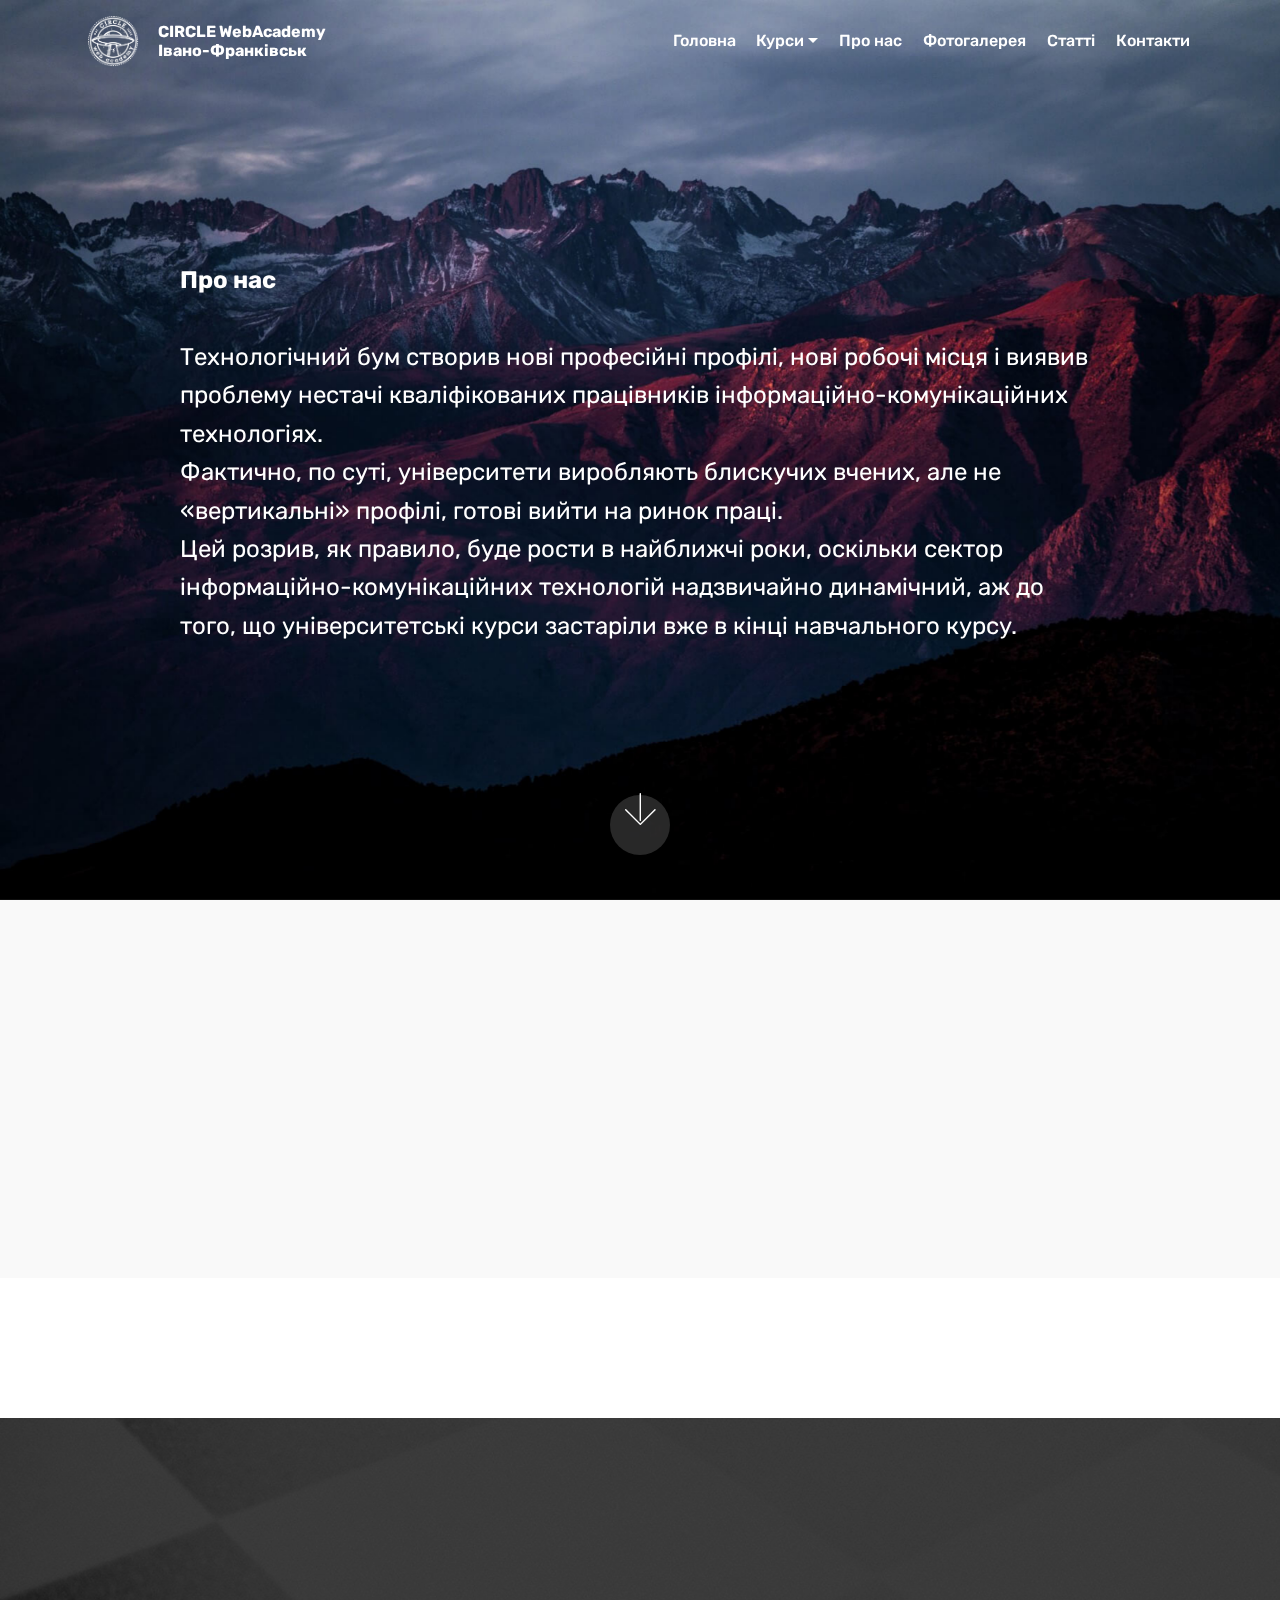
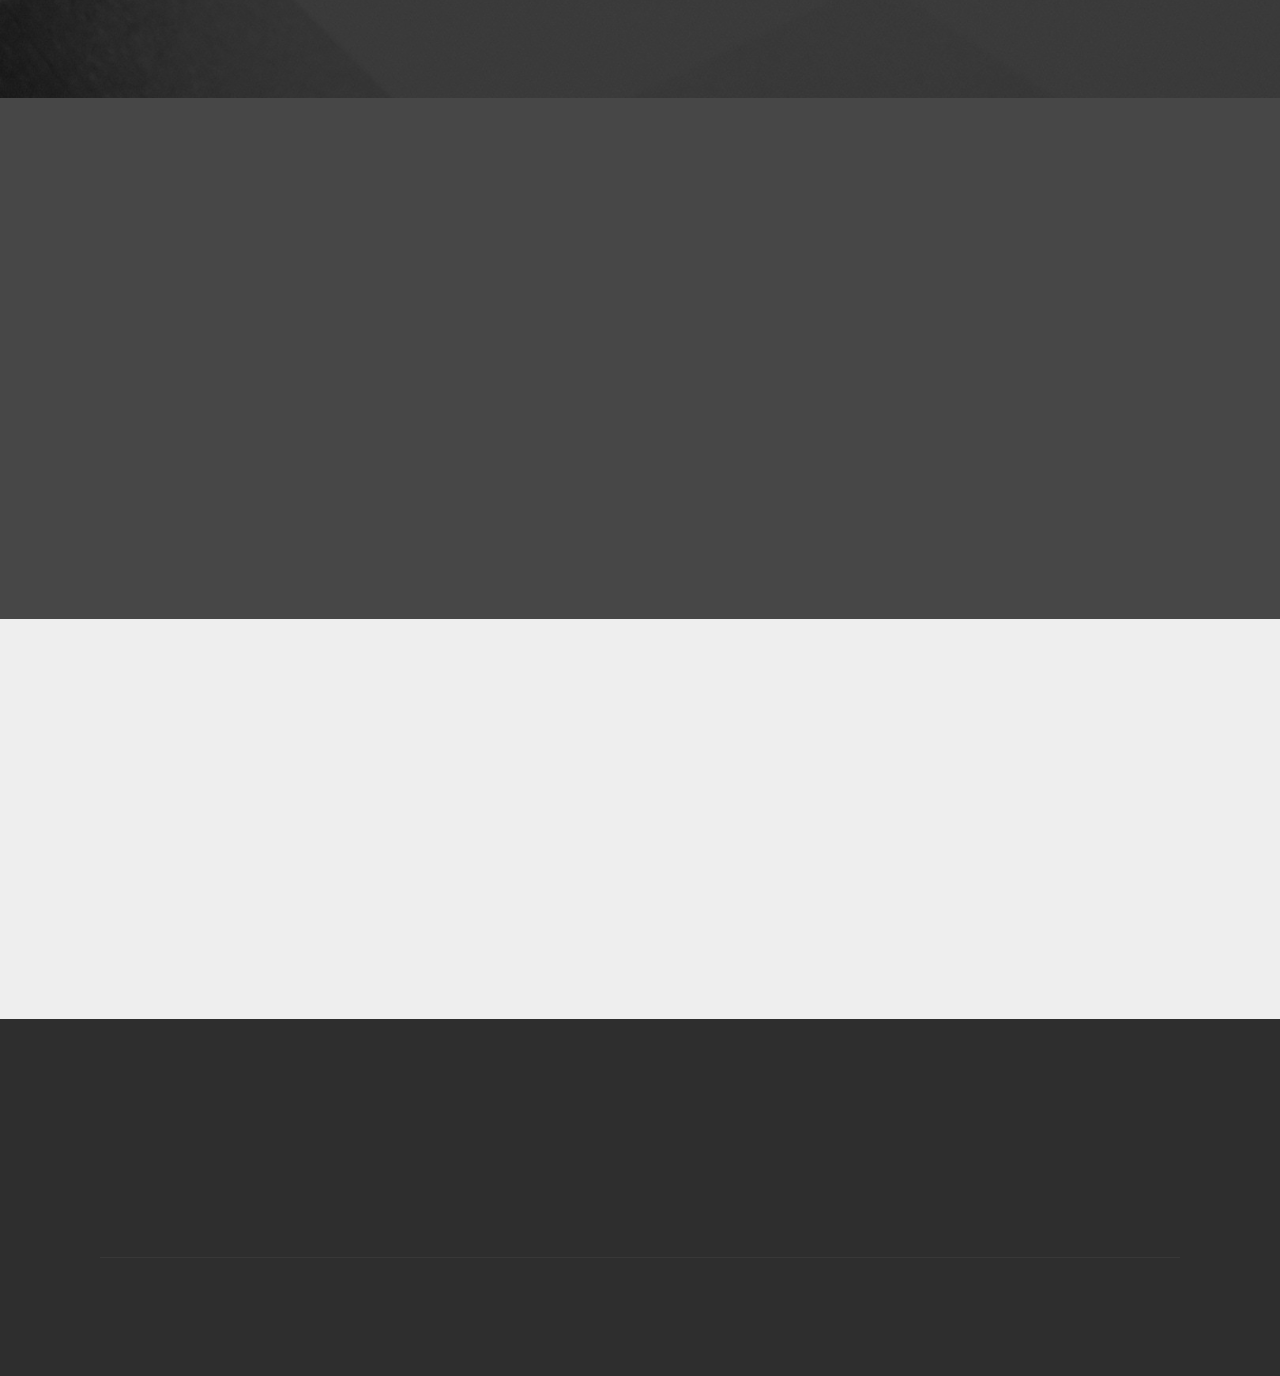
<file: about.html>
<!DOCTYPE html>
<html lang="uk">
<head>

  <meta charset="UTF-8">
  <meta http-equiv="X-UA-Compatible" content="IE=edge">
  <meta name="viewport" content="width=device-width, initial-scale=1, minimum-scale=1">
  <link rel="icon" type="image/png" href="favicon/favicon-16x16.png" sizes="16x16">
  <link rel="icon" type="image/png" href="favicon/favicon-32x32.png" sizes="32x32">
  <link rel="apple-touch-icon" href="favicon/apple-touch-icon.png">
  <meta name="theme-color" content="#465052">
  <meta name="description" content="About us">
  <title>about</title>
  <link rel="stylesheet" href="assets/web/assets/mobirise-icons/mobirise-icons.css">
  <link rel="stylesheet" href="assets/tether/tether.min.css">
  <link rel="stylesheet" href="assets/bootstrap/css/bootstrap.min.css">
  <link rel="stylesheet" href="assets/bootstrap/css/bootstrap-grid.min.css">
  <link rel="stylesheet" href="assets/bootstrap/css/bootstrap-reboot.min.css">
  <link rel="stylesheet" href="assets/dropdown/css/style.css">
  <link rel="stylesheet" href="assets/socicon/css/styles.css">
  <link rel="stylesheet" href="assets/animatecss/animate.min.css">
  <link rel="stylesheet" href="assets/theme/css/style.css">
  <link rel="stylesheet" href="assets/mobirise/css/mbr-additional.css" type="text/css">
  
  
  
</head>
<body>
  <noindex>
  <section class="menu cid-r0Y2VWoDSB" once="menu" id="menu1-2y">

    

    <nav class="navbar navbar-expand beta-menu navbar-dropdown align-items-center navbar-fixed-top navbar-toggleable-sm bg-color transparent">
        <button class="navbar-toggler navbar-toggler-right" type="button" data-toggle="collapse" data-target="#navbarSupportedContent" aria-controls="navbarSupportedContent" aria-expanded="false" aria-label="Toggle navigation">
            <div class="hamburger">
                <span></span>
                <span></span>
                <span></span>
                <span></span>
            </div>
        </button>
        <div class="menu-logo">
            <div class="navbar-brand">
                <span class="navbar-logo">
                    <a href="index.html">
                         <img src="assets/images/logo_circle.png" alt="Circle Web Academy" title="" style="height: 4.1rem;">
                    </a>
                </span>
                <span class="navbar-caption-wrap"><a class="navbar-caption text-white display-4" href="index.html">
                        CIRCLE&nbsp;WebAcademy<br>Івано-Франківськ</a></span>
            </div>
        </div>
        <div class="collapse navbar-collapse" id="navbarSupportedContent">
            <ul class="navbar-nav nav-dropdown nav-right" data-app-modern-menu="true"><li class="nav-item">
                    <a class="nav-link link text-white display-4" href="index.html">
                        
                        Головна</a>
                </li>
                <li class="nav-item dropdown">
                    <a class="nav-link link text-white dropdown-toggle display-4" href="courses.html" data-toggle="dropdown-submenu" aria-expanded="false">
                        
                        Курси</a><div class="dropdown-menu"><a class="text-white dropdown-item display-4" href="course_fe.html">FRONT-END</a><a class="text-white dropdown-item display-4" href="course_py.html" aria-expanded="false">PYTHON</a><a class="text-white dropdown-item display-4" href="course_base.html" aria-expanded="false">WEB basic</a><a class="text-white dropdown-item display-4" href="course_seo.html" aria-expanded="false">SEO</a></div>
                </li><li class="nav-item"><a class="nav-link link text-white display-4" href="about.html">
                        
                        Про нас</a></li><li class="nav-item"><a class="nav-link link text-white display-4" href="gallery.html">
                        
                        Фотогалерея</a></li><li class="nav-item"><a class="nav-link link text-white display-4" href="index.html">
                        
                        Статті</a></li><li class="nav-item"><a class="nav-link link text-white display-4" href="contacts.html">
                        
                        Контакти</a></li></ul>
            
        </div>
    </nav>
</section>

<section class="cid-r3k7vnxlEr mbr-fullscreen mbr-parallax-background" id="header2-31">

    

    

    <div class="container align-center">
        <div class="row justify-content-md-center">
            <div class="mbr-white col-md-10">
                
                
                <p class="mbr-text pb-3 mbr-fonts-style display-5"><strong>
                    </strong><br><strong>Про нас</strong><br><br>Технологічний бум створив нові професійні профілі, нові робочі місця і виявив проблему нестачі кваліфікованих працівників інформаційно-комунікаційних технологіях.
<br>Фактично, по суті, університети виробляють блискучих вчених, але не «вертикальні» профілі, готові вийти на ринок праці.
<br>Цей розрив, як правило, буде рости в найближчі роки, оскільки сектор інформаційно-комунікаційних технологій надзвичайно динамічний, аж до того, що університетські курси застаріли вже в кінці навчального курсу.&nbsp;<br></p>
                
            </div>
        </div>
    </div>
    <div class="mbr-arrow hidden-sm-down" aria-hidden="true">
        <a href="#next">
            <i class="mbri-down mbr-iconfont"></i>
        </a>
    </div>
</section>

<section class="features13 cid-r3k97CAYDx" id="features13-32">

    

    
    <div class="container">
        

        <div class="media-container-row container">
            <div class="card col-12 col-md-6 p-5 m-3 align-center col-lg-4">
                <div class="card-img">
                    <img src="assets/images/jumbotron.jpg" alt="Circle Web Academy">
                </div>
                
                <p class="mbr-text mbr-fonts-style display-7">
                    Навчаючись в Академії, ви заощадите величезну кількість часу і навчитеся правильно писати код, працювати з реальними проектами і дуже легко зможете продовжити свою кар'єру фронтенд-розробника самостійно.
                </p>
            </div>
            <div class="card col-12 col-md-6 p-5 m-3 align-center col-lg-4">
                <div class="card-img">
                    <img src="assets/images/jumbotron2.jpg" alt="Circle Web Academy">
                </div>
                
                <p class="mbr-text mbr-fonts-style display-7">
                    Робота з наставником дає великий досвід роботи з кодом, тому що він завжди готовий допомогти в скрутну хвилину.
                </p>
            </div>
            <div class="card col-12 col-md-6 p-5 m-3 align-center col-lg-4">
                <div class="card-img">
                    <img src="assets/images/background5.jpg" alt="Circle Web Academy">
                </div>
                
                <p class="mbr-text mbr-fonts-style display-7">
                    Завдяки нашим розробникам-менторам ми гарантуємо, що зміст наших курсів є найсучаснішим і відповідним для задоволення зростаючого попиту компаній в цьому секторі.
                </p>
            </div>    
        </div>
</div></section>

<section class="mbr-section content8 cid-r3ka7kHxMz" id="content8-33">

    

    <div class="container">
        <div class="media-container-row title">
            <div class="col-12 col-md-8">
                <div class="mbr-section-btn align-center"><a class="btn btn-primary display-4" href="index.html#features8-1n">ДІЗНАТИСЬ БІЛЬШЕ ПРО КУРСИ</a></div>
            </div>
        </div>
    </div>
</section>

<section class="mbr-section form1 cid-r3kaw9ks6Q mbr-parallax-background" id="form1-34">

    

    <div class="mbr-overlay" style="opacity: 0.7; background-color: rgb(0, 0, 0);">
    </div>
    <div class="container">
        <div class="row justify-content-center">
            <div class="title col-12 col-lg-8">
                <h2 class="mbr-section-title align-center pb-3 mbr-fonts-style display-2">
                    ЗАЛИШИЛИСЬ ЗАПИТАННЯ?</h2>
                <h3 class="mbr-section-subtitle align-center mbr-light pb-3 mbr-fonts-style display-5">
                    вкажіть своє ім'я та номер телефону і ми зв'яжемось з Вами протягом 15 хвилин</h3>
            </div>
        </div>
    </div>
    <div class="container">
        <div class="row justify-content-center">
            <div class="media-container-column col-lg-8" data-form-type="formoid">
                    <div data-form-alert="" hidden="">Дякуємо! Очікуйте на дзвінок.</div>
            
                    <form class="mbr-form" action="https://mobirise.com/" method="post" data-form-title="Mobirise Form"><input type="hidden" name="email" data-form-email="true" value="tHBf1V5GRSCg0z9rh6VIQtNbqqEKANffIv04sAyBHOUROQFVpb3fpsR4urn8kTjQCsJIHrOCLz2F6t1ysGFXgsGD2gmHqNqhWQ7bFebd0l/wBop6oWfM+hy5pN57UlzE" data-form-field="Email">
                        <div class="row row-sm-offset">
                            <div class="col-md-4 multi-horizontal" data-for="name">
                                <div class="form-group">
                                    <label class="form-control-label mbr-fonts-style display-7" for="name-form1-34">Ім'я</label>
                                    <input type="text" class="form-control" name="name" data-form-field="Name" required="" id="name-form1-34">
                                </div>
                            </div>
                            
                            <div class="col-md-4 multi-horizontal" data-for="phone">
                                <div class="form-group">
                                    <label class="form-control-label mbr-fonts-style display-7" for="phone-form1-34">Номер телефону</label>
                                    <input type="tel" class="form-control" name="phone" data-form-field="Phone" id="phone-form1-34">
                                </div>
                            </div>
                        </div>
                        <div class="form-group" data-for="message">
                            <label class="form-control-label mbr-fonts-style display-7" for="message-form1-34">Повідомлення</label>
                            <textarea type="text" class="form-control" name="message" rows="7" data-form-field="Message" id="message-form1-34"></textarea>
                        </div>
            
                        <span class="input-group-btn"><button href="" type="submit" class="btn btn-primary btn-form display-4"><span class="mbri-right mbr-iconfont mbr-iconfont-btn"></span>НАДІСЛАТИ</button></span>
                    </form>
            </div>
        </div>
    </div>
</section>

<section class="map1 cid-r3kayWpGoF" id="map1-35">

     

    <div class="google-map"><iframe frameborder="0" style="border:0" src="https://www.google.com/maps/embed/v1/place?key=AIzaSyA0Dx_boXQiwvdz8sJHoYeZNVTdoWONYkU&amp;q=place_id:ChIJia4z3Q3BMEcRLXfk0pnzxiI" allowfullscreen=""></iframe></div>
</section>

<section class="cid-r3kaDee15J" id="footer1-37">

    

    

    <div class="container">
        <div class="media-container-row content text-white">
            <div class="col-12 col-md-3">
                <div class="media-wrap">
                    <a href="index.html">
                        <img src="assets/images/logo_circle.png" alt="Circle Web Academy" title="">
                    </a>
                </div>
            </div>
            <div class="col-12 col-md-3 mbr-fonts-style display-7">
                <h5 class="pb-3">
                    Адреса</h5>
                <p class="mbr-text">
                    м. Івано-Франківськ <br>вул. Галицька, 67
                </p>
            </div>
            <div class="col-12 col-md-3 mbr-fonts-style display-7">
                <h5 class="pb-3">
                    Контакты
                </h5>
                <p class="mbr-text">
                    Email: <a href="mailto:dddk2015@gmail.com">dddk2015@gmail.com</a>
                    <br>Телефон: <a href="tel:+380974942394">+38 097 494 23 94</a> &nbsp; &nbsp; &nbsp;<br><br></p>
            </div>
            <div class="col-12 col-md-3 mbr-fonts-style display-7">
                <h5 class="pb-3">Курси</h5>
                <p class="mbr-text">
                    <a class="text-primary" href="course_fe.html">FRONT-END</a>
                    <br><a href="course_py.html">PYTHON</a><br><a class="text-primary" href="course_base.html">WEB BASIC</a><br><a href="course_seo.html">SEO</a><br>
                </p>
            </div>
        </div>
        <div class="footer-lower">
            <div class="media-container-row">
                <div class="col-sm-12">
                    <hr>
                </div>
            </div>
            <div class="media-container-row mbr-white">
                <div class="col-sm-6 copyright">
                    <p class="mbr-text mbr-fonts-style display-7">
                        © Copyright 2018 <a href="index.html">Circle Web Academy</a></p>
                </div>
                <div class="col-md-6">
                    <div class="social-list align-right">
                        <div class="soc-item">
                            <a href="https://facebook.com" target="_blank">
                                <span class="mbr-iconfont mbr-iconfont-social socicon-facebook socicon"></span>
                            </a>
                        </div>
                        <div class="soc-item">
                            <a href="https://www.linkedin.com" target="_blank">
                                <span class="mbr-iconfont mbr-iconfont-social socicon-linkedin socicon"></span>
                            </a>
                        </div>
                        <div class="soc-item">
                            <a href="skype:user_name" target="_blank">
                                <span class="mbr-iconfont mbr-iconfont-social socicon-skype socicon"></span>
                            </a>
                        </div>
                        <div class="soc-item">
                            <a href="https://google.com" target="_blank">
                                <span class="mbr-iconfont mbr-iconfont-social socicon-googleplus socicon"></span>
                            </a>
                        </div>
                        <div class="soc-item">
                            <a href="@user_name" target="_blank">
                                <span class="mbr-iconfont mbr-iconfont-social socicon-telegram socicon"></span>
                            </a>
                        </div>
                        
                    </div>
                </div>
            </div>
        </div>
    </div>
</section>


  <script defer src="assets/web/assets/jquery/jquery.min.js"></script>
  <script defer src="assets/popper/popper.min.js"></script>
  <script defer src="assets/tether/tether.min.js"></script>
  <script defer src="assets/bootstrap/js/bootstrap.min.js"></script>
  <script defer src="assets/smoothscroll/smooth-scroll.js"></script>
  <script defer src="assets/dropdown/js/script.min.js"></script>
  <script defer src="assets/viewportchecker/jquery.viewportchecker.js"></script>
  <script defer src="assets/parallax/jarallax.min.js"></script>
  <script defer src="assets/touchswipe/jquery.touch-swipe.min.js"></script>
  <script defer src="assets/theme/js/script.js"></script>
  <script defer src="assets/formoid/formoid.min.js"></script>
  
  
 <div id="scrollToTop" class="scrollToTop mbr-arrow-up"><a style="text-align: center;"><i></i></a></div>
    <input name="animation" type="hidden">
</noindex>
  </body>
</html>
</file>
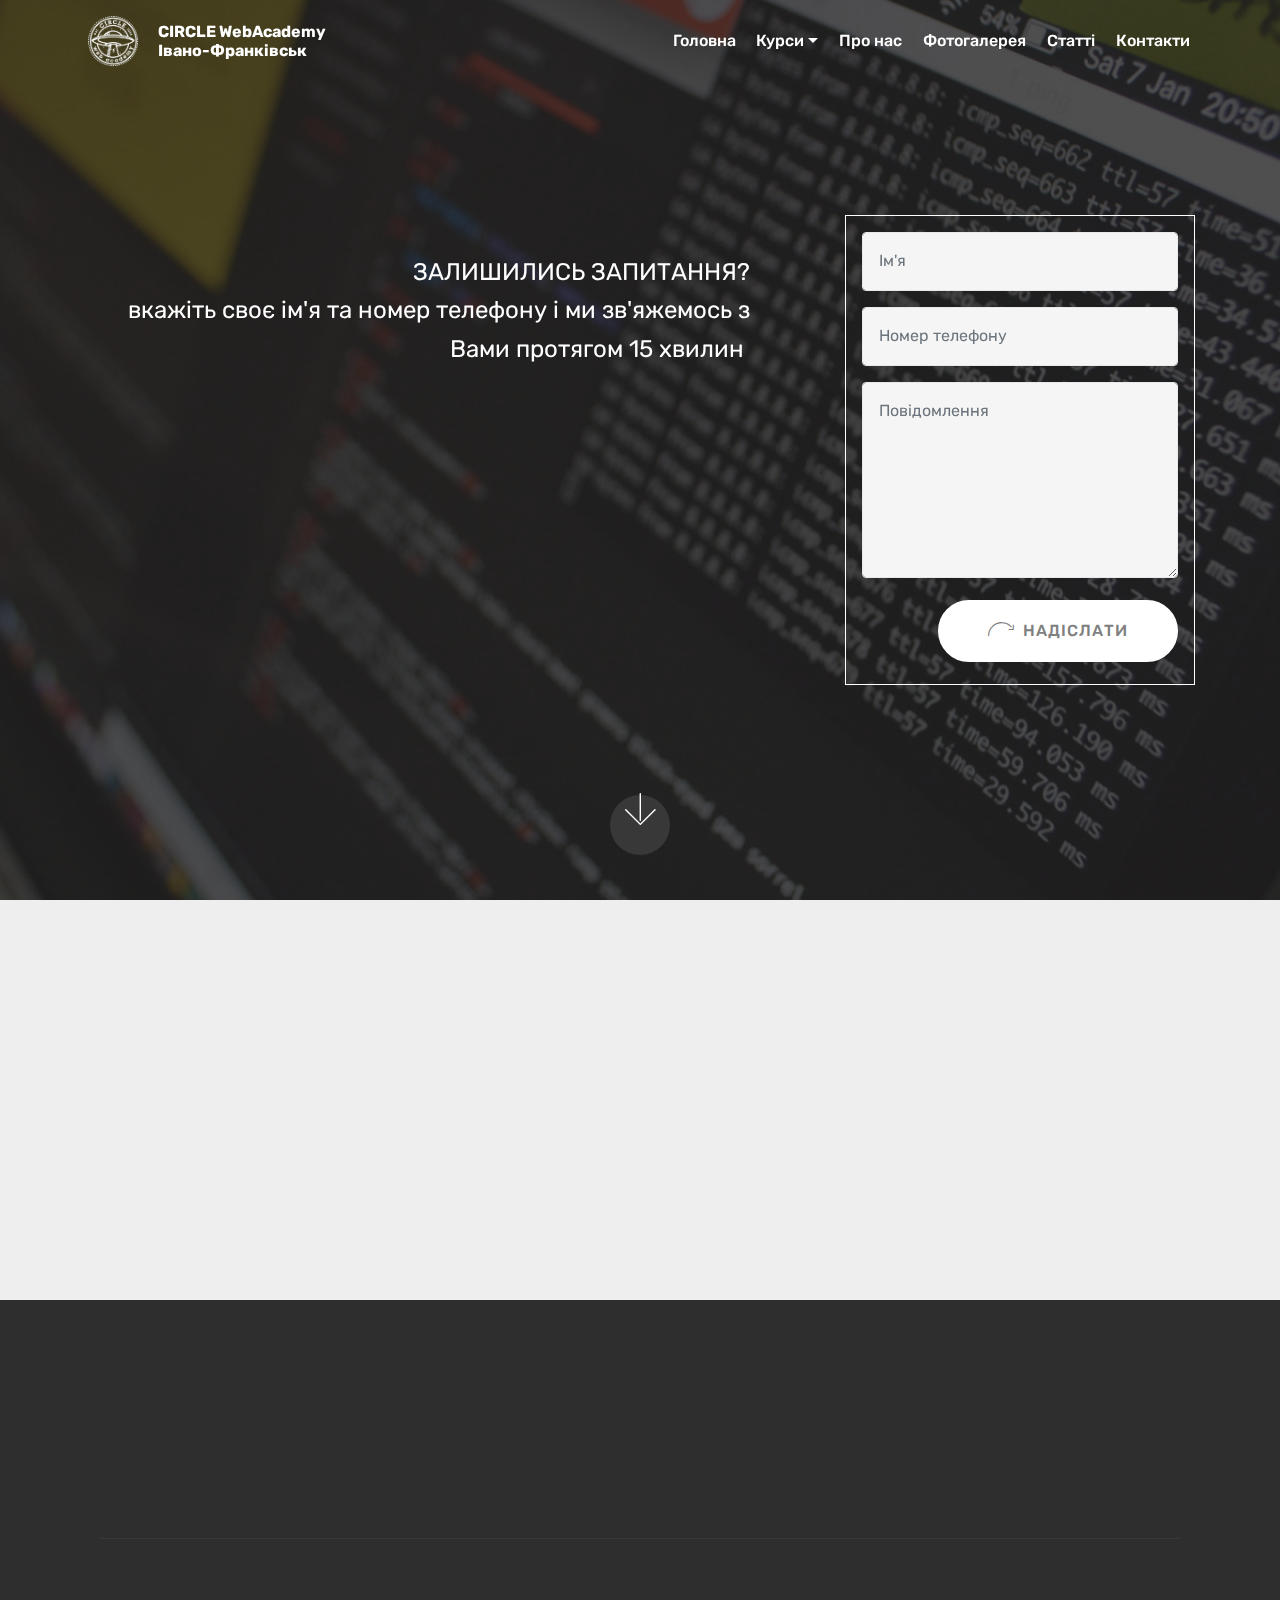
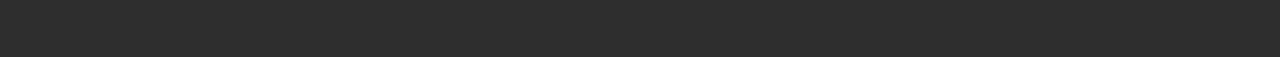
<file: contacts.html>
<!DOCTYPE html>
<html lang="uk">
<head>
  
  <meta charset="UTF-8">
  <meta http-equiv="X-UA-Compatible" content="IE=edge">
  <meta name="viewport" content="width=device-width, initial-scale=1, minimum-scale=1">
  <link rel="icon" type="image/png" href="favicon/favicon-16x16.png" sizes="16x16">
  <link rel="icon" type="image/png" href="favicon/favicon-32x32.png" sizes="32x32">
  <link rel="apple-touch-icon" href="favicon/apple-touch-icon.png">
  <meta name="msapplication-config" content="favicon/browserconfig.xml">
  <meta name="theme-color" content="#465052">
  <meta name="description" content="contacts">
  <title>contacts</title>
  <link rel="stylesheet" href="assets/web/assets/mobirise-icons/mobirise-icons.css">
  <link rel="stylesheet" href="assets/tether/tether.min.css">
  <link rel="stylesheet" href="assets/bootstrap/css/bootstrap.min.css">
  <link rel="stylesheet" href="assets/bootstrap/css/bootstrap-grid.min.css">
  <link rel="stylesheet" href="assets/bootstrap/css/bootstrap-reboot.min.css">
  <link rel="stylesheet" href="assets/dropdown/css/style.css">
  <link rel="stylesheet" href="assets/socicon/css/styles.css">
  <link rel="stylesheet" href="assets/animatecss/animate.min.css">
  <link rel="stylesheet" href="assets/theme/css/style.css">
  <link rel="stylesheet" href="assets/mobirise/css/mbr-additional.css" type="text/css">
  

  
</head>
<body>
<noindex>
  <section class="menu cid-r0Y2VWoDSB" once="menu" id="menu1-5g">

    

    <nav class="navbar navbar-expand beta-menu navbar-dropdown align-items-center navbar-fixed-top navbar-toggleable-sm bg-color transparent">
        <button class="navbar-toggler navbar-toggler-right" type="button" data-toggle="collapse" data-target="#navbarSupportedContent" aria-controls="navbarSupportedContent" aria-expanded="false" aria-label="Toggle navigation">
            <div class="hamburger">
                <span></span>
                <span></span>
                <span></span>
                <span></span>
            </div>
        </button>
        <div class="menu-logo">
            <div class="navbar-brand">
                <span class="navbar-logo">
                    <a href="index.html">
                         <img src="assets/images/logo_circle.png" alt="Circle Web Academy" title="" style="height: 4.1rem;">
                    </a>
                </span>
                <span class="navbar-caption-wrap"><a class="navbar-caption text-white display-4" href="index.html">
                        CIRCLE&nbsp;WebAcademy<br>Івано-Франківськ</a></span>
            </div>
        </div>
        <div class="collapse navbar-collapse" id="navbarSupportedContent">
            <ul class="navbar-nav nav-dropdown nav-right" data-app-modern-menu="true"><li class="nav-item">
                    <a class="nav-link link text-white display-4" href="index.html">
                        
                        Головна</a>
                </li>
                <li class="nav-item dropdown">
                    <a class="nav-link link text-white dropdown-toggle display-4" href="courses.html" data-toggle="dropdown-submenu" aria-expanded="false">
                        
                        Курси</a><div class="dropdown-menu"><a class="text-white dropdown-item display-4" href="course_fe.html">FRONT-END</a><a class="text-white dropdown-item display-4" href="course_py.html" aria-expanded="false">PYTHON</a><a class="text-white dropdown-item display-4" href="course_base.html" aria-expanded="false">WEB basic</a><a class="text-white dropdown-item display-4" href="course_seo.html" aria-expanded="false">SEO</a></div>
                </li><li class="nav-item"><a class="nav-link link text-white display-4" href="about.html">
                        
                        Про нас</a></li><li class="nav-item"><a class="nav-link link text-white display-4" href="gallery.html">
                        
                        Фотогалерея</a></li><li class="nav-item"><a class="nav-link link text-white display-4" href="index.html">
                        
                        Статті</a></li><li class="nav-item"><a class="nav-link link text-white display-4" href="contacts.html">
                        
                        Контакти</a></li></ul>
            
        </div>
    </nav>
</section>

<section class="cid-r3kRxCqnKV mbr-fullscreen mbr-parallax-background" id="header15-5k">

    

    <div class="mbr-overlay" style="opacity: 0.8; background-color: rgb(35, 35, 35);"></div>

    <div class="container align-right">
<div class="row">
    <div class="mbr-white col-lg-8 col-md-7 content-container">
        
        <p class="mbr-text pb-3 mbr-fonts-style display-5"><br>ЗАЛИШИЛИСЬ ЗАПИТАННЯ?
<br>вкажіть своє ім'я та номер телефону і ми зв'яжемось з Вами протягом 15 хвилин&nbsp;<br></p>
    </div>
    <div class="col-lg-4 col-md-5">
    <div class="form-container">
        <div class="media-container-column" data-form-type="formoid">
            <div data-form-alert="" hidden="" class="align-center">Дякуємо за звернення!</div>
            <form class="mbr-form" action="https://mobirise.com/" method="post" data-form-title="Mobirise Form"><input type="hidden" name="email" data-form-email="true" value="tHBf1V5GRSCg0z9rh6VIQtNbqqEKANffIv04sAyBHOUROQFVpb3fpsR4urn8kTjQCsJIHrOCLz2F6t1ysGFXgsGD2gmHqNqhWQ7bFebd0l/wBop6oWfM+hy5pN57UlzE" data-form-field="Email">
                <div data-for="name">
                    <div class="form-group">
                        <input type="text" class="form-control px-3" name="name" data-form-field="Name" placeholder="Ім'я" required="" id="name-header15-5k">
                    </div>
                </div>
                
                <div data-for="phone">
                    <div class="form-group">
                        <input type="tel" class="form-control px-3" name="phone" data-form-field="Phone" placeholder="Номер телефону" id="phone-header15-5k">
                    </div>
                </div>
                <div class="form-group" data-for="message">
                    <textarea type="text" class="form-control px-3" name="message" rows="7" placeholder="Повідомлення" data-form-field="Message" id="message-header15-5k"></textarea>
                </div>
                <span class="input-group-btn"><button href="" type="submit" class="btn btn-form btn-white display-4"><span class="mbri-redo mbr-iconfont mbr-iconfont-btn"></span>НАДІСЛАТИ</button></span>
            </form>
        </div>
    </div>
    </div>
</div>
    </div>
    <div class="mbr-arrow hidden-sm-down" aria-hidden="true">
        <a href="#next">
            <i class="mbri-down mbr-iconfont"></i>
        </a>
    </div>
</section>

<section class="map1 cid-r3kRqIfc2A" id="map1-5j">

     

    <div class="google-map"><iframe frameborder="0" style="border:0" src="https://www.google.com/maps/embed/v1/place?key=AIzaSyA0Dx_boXQiwvdz8sJHoYeZNVTdoWONYkU&amp;q=place_id:ChIJia4z3Q3BMEcRLXfk0pnzxiI" allowfullscreen=""></iframe></div>
</section>

<section class="cid-r3kSIDgdZt" id="footer1-5l">

    

    

    <div class="container">
        <div class="media-container-row content text-white">
            <div class="col-12 col-md-3">
                <div class="media-wrap">
                    <a href="index.html">
                        <img src="assets/images/logo_circle.png" alt="Circle Web Academy" title="">
                    </a>
                </div>
            </div>
            <div class="col-12 col-md-3 mbr-fonts-style display-7">
                <h5 class="pb-3">
                    Адреса</h5>
                <p class="mbr-text">
                    м. Івано-Франківськ<br>вул. Галицька, 67
                </p>
            </div>
            <div class="col-12 col-md-3 mbr-fonts-style display-7">
                <h5 class="pb-3">
                    Контакти
                </h5>
                <p class="mbr-text">
                    Email: <a href="mailto:dddk2015@gmail.com">dddk2015@gmail.com</a>
                    <br>Телефон: <a href="tel:+380974942394">+38 097 494 23 94</a> &nbsp; &nbsp; &nbsp;<br><br></p>
            </div>
            <div class="col-12 col-md-3 mbr-fonts-style display-7">
                <h5 class="pb-3">Курси</h5>
                <p class="mbr-text">
                    <a class="text-primary" href="course_fe.html">FRONT-END</a>
                    <br><a href="course_py.html">PYTHON</a><br><a class="text-primary" href="course_base.html">WEB BASIC</a><br><a href="course_seo.html">SEO</a><br>
                </p>
            </div>
        </div>
        <div class="footer-lower">
            <div class="media-container-row">
                <div class="col-sm-12">
                    <hr>
                </div>
            </div>
            <div class="media-container-row mbr-white">
                <div class="col-sm-6 copyright">
                    <p class="mbr-text mbr-fonts-style display-7">
                        © Copyright 2018 <a href="index.html">Circle Web Academy</a></p>
                </div>
                <div class="col-md-6">
                    <div class="social-list align-right">
                        <div class="soc-item">
                            <a href="https://facebook.com" target="_blank">
                                <span class="mbr-iconfont mbr-iconfont-social socicon-facebook socicon"></span>
                            </a>
                        </div>
                        <div class="soc-item">
                            <a href="https://www.linkedin.com" target="_blank">
                                <span class="mbr-iconfont mbr-iconfont-social socicon-linkedin socicon"></span>
                            </a>
                        </div>
                        <div class="soc-item">
                            <a href="skype:user_name" target="_blank">
                                <span class="mbr-iconfont mbr-iconfont-social socicon-skype socicon"></span>
                            </a>
                        </div>
                        <div class="soc-item">
                            <a href="https://google.com" target="_blank">
                                <span class="mbr-iconfont mbr-iconfont-social socicon-googleplus socicon"></span>
                            </a>
                        </div>
                        <div class="soc-item">
                            <a href="@user_name" target="_blank">
                                <span class="mbr-iconfont mbr-iconfont-social socicon-telegram socicon"></span>
                            </a>
                        </div>
                        
                    </div>
                </div>
            </div>
        </div>
    </div>
</section>


  <script defer src="assets/web/assets/jquery/jquery.min.js"></script>
  <script defer src="assets/popper/popper.min.js"></script>
  <script defer src="assets/tether/tether.min.js"></script>
  <script defer src="assets/bootstrap/js/bootstrap.min.js"></script>
  <script defer src="assets/smoothscroll/smooth-scroll.js"></script>
  <script defer src="assets/dropdown/js/script.min.js"></script>
  <script defer src="assets/viewportchecker/jquery.viewportchecker.js"></script>
  <script defer src="assets/parallax/jarallax.min.js"></script>
  <script defer src="assets/touchswipe/jquery.touch-swipe.min.js"></script>
  <script defer src="assets/theme/js/script.js"></script>
  <script defer src="assets/formoid/formoid.min.js"></script>
  

 <div id="scrollToTop" class="scrollToTop mbr-arrow-up"><a style="text-align: center;"><i></i></a></div>
    <input name="animation" type="hidden">
</noindex>
  </body>
</html>
</file>
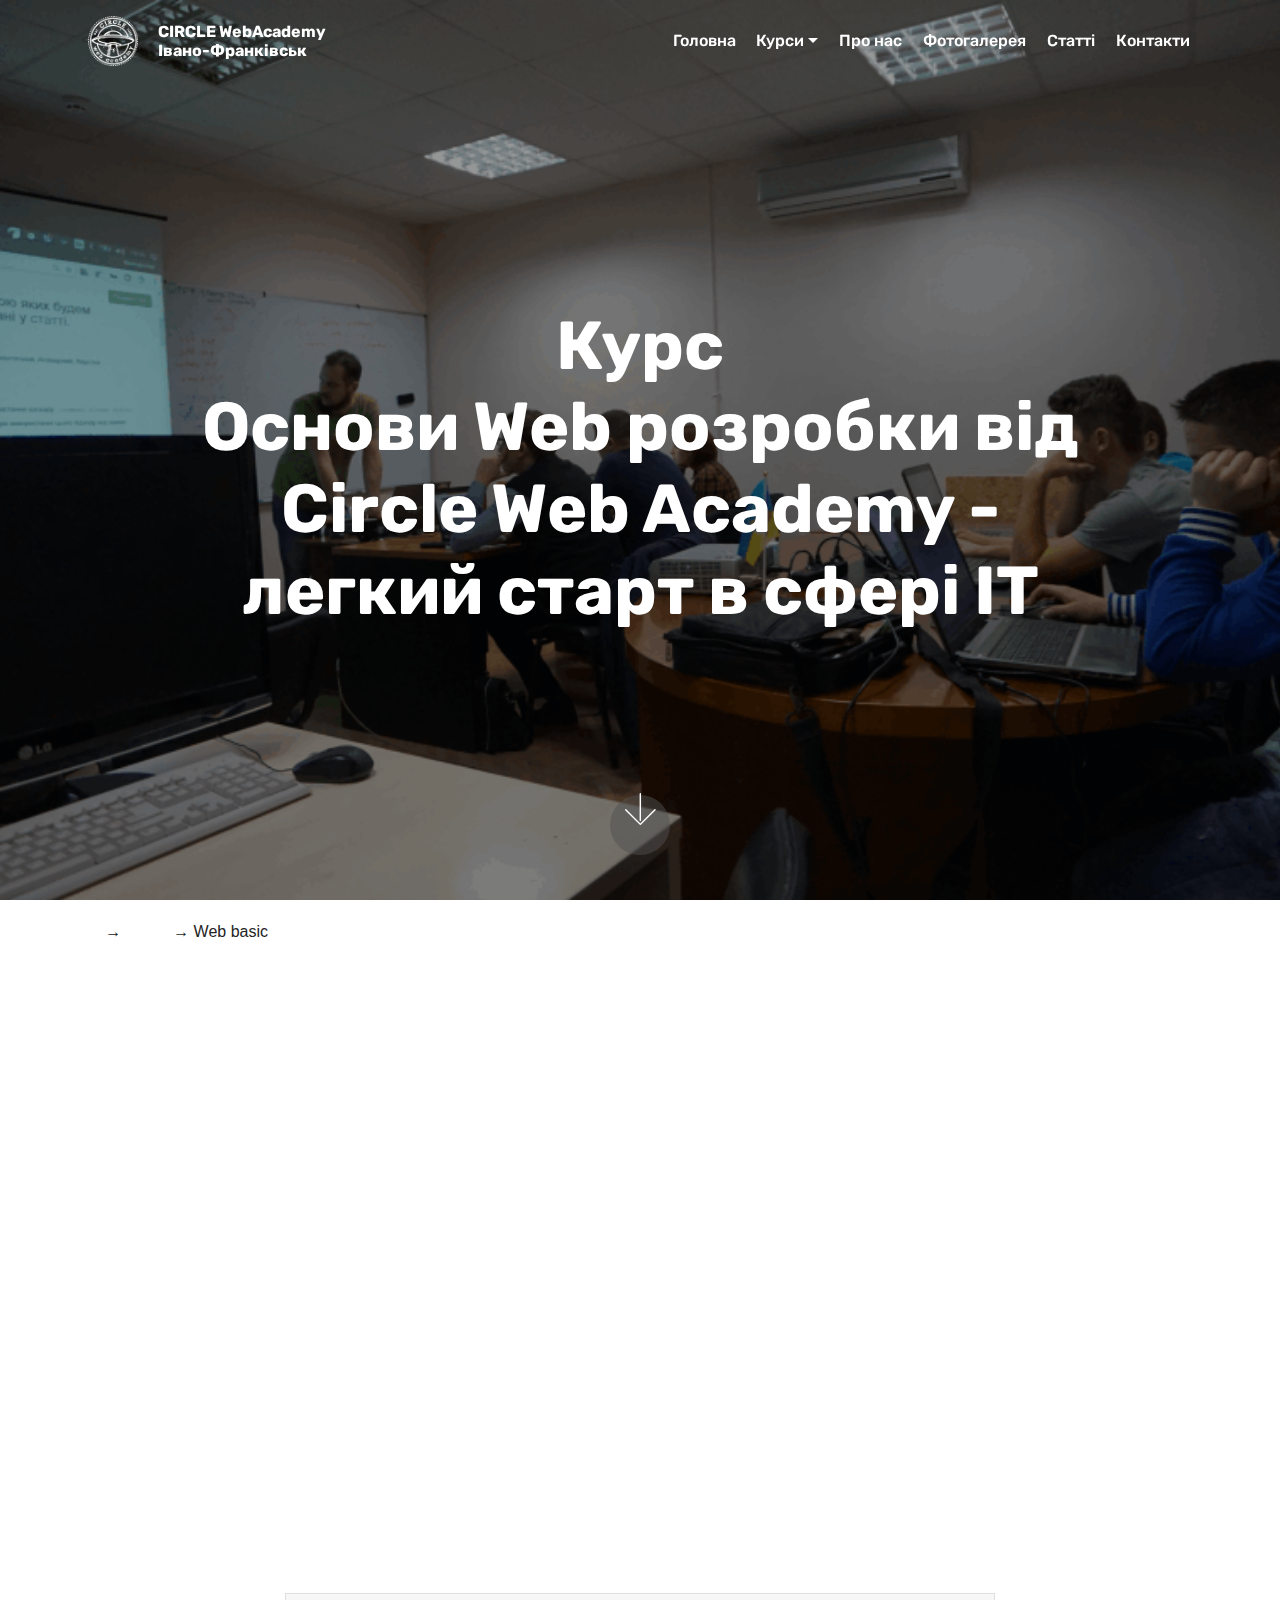
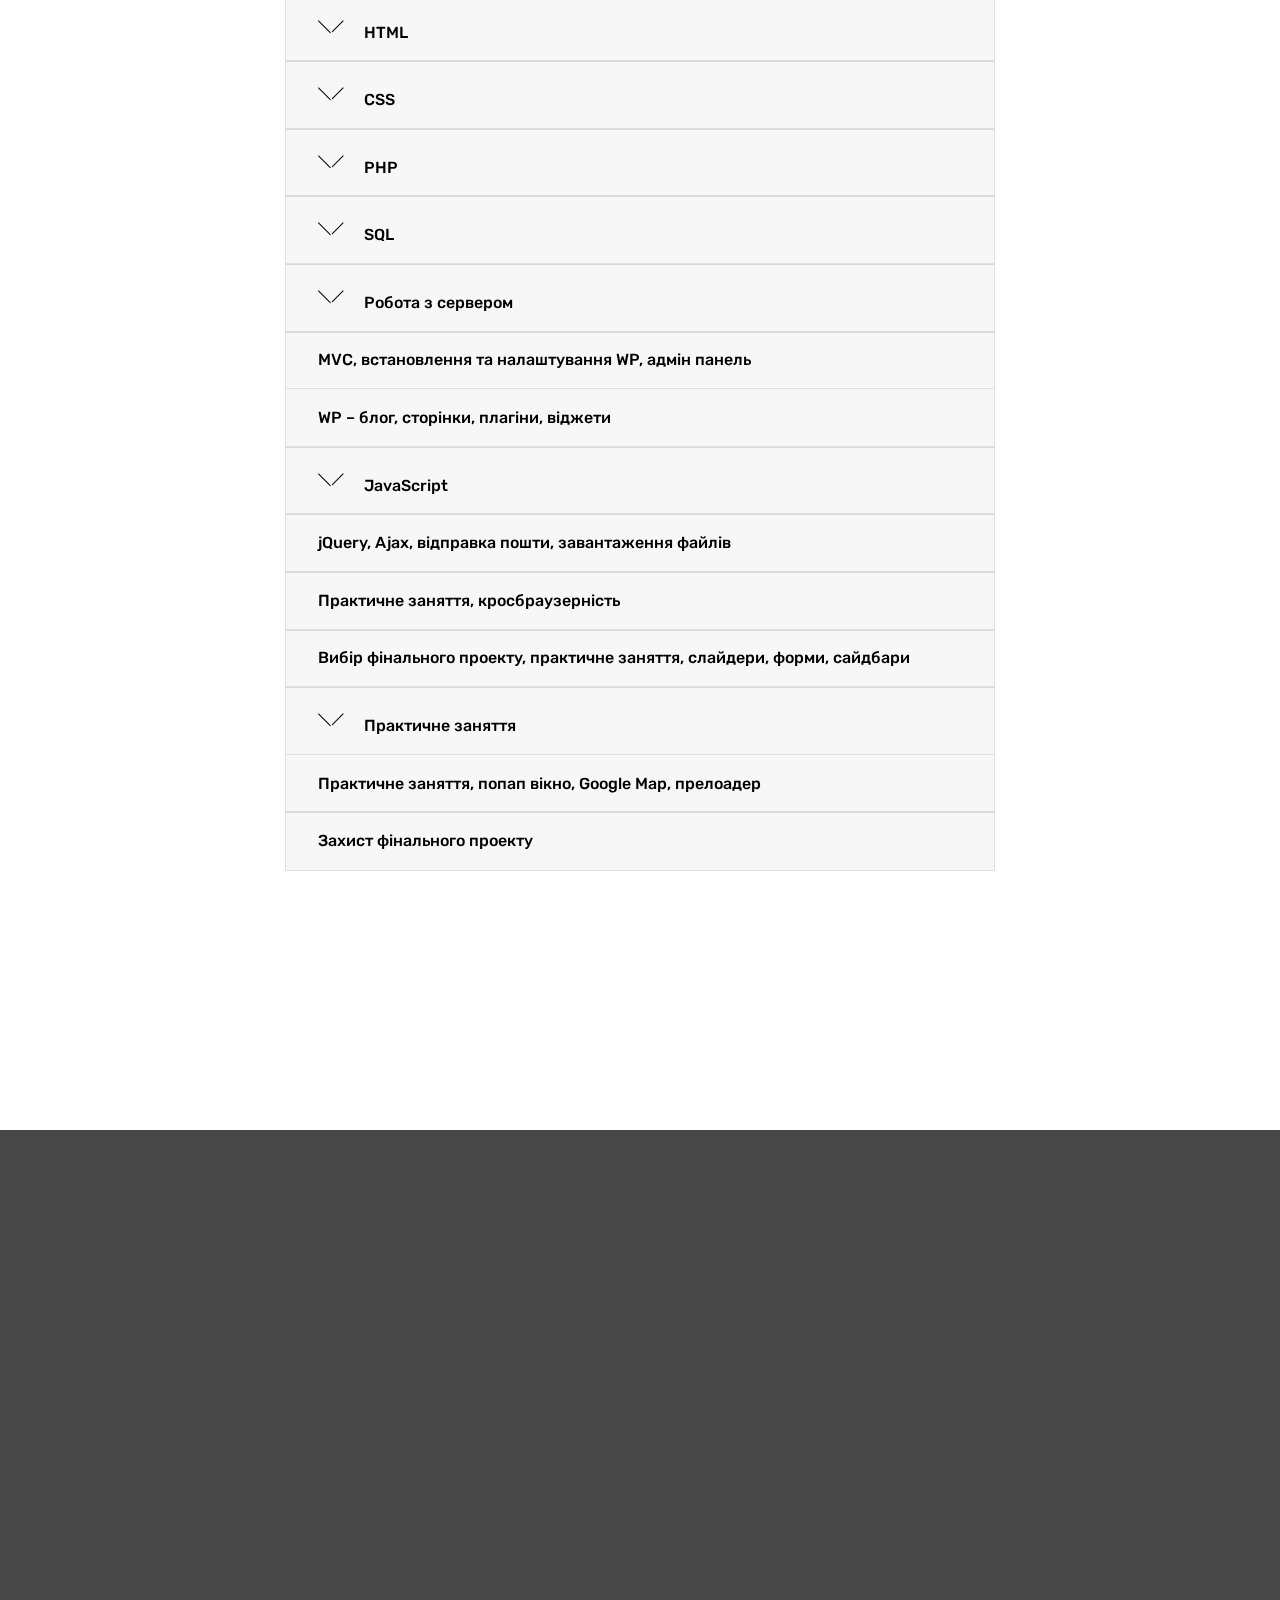
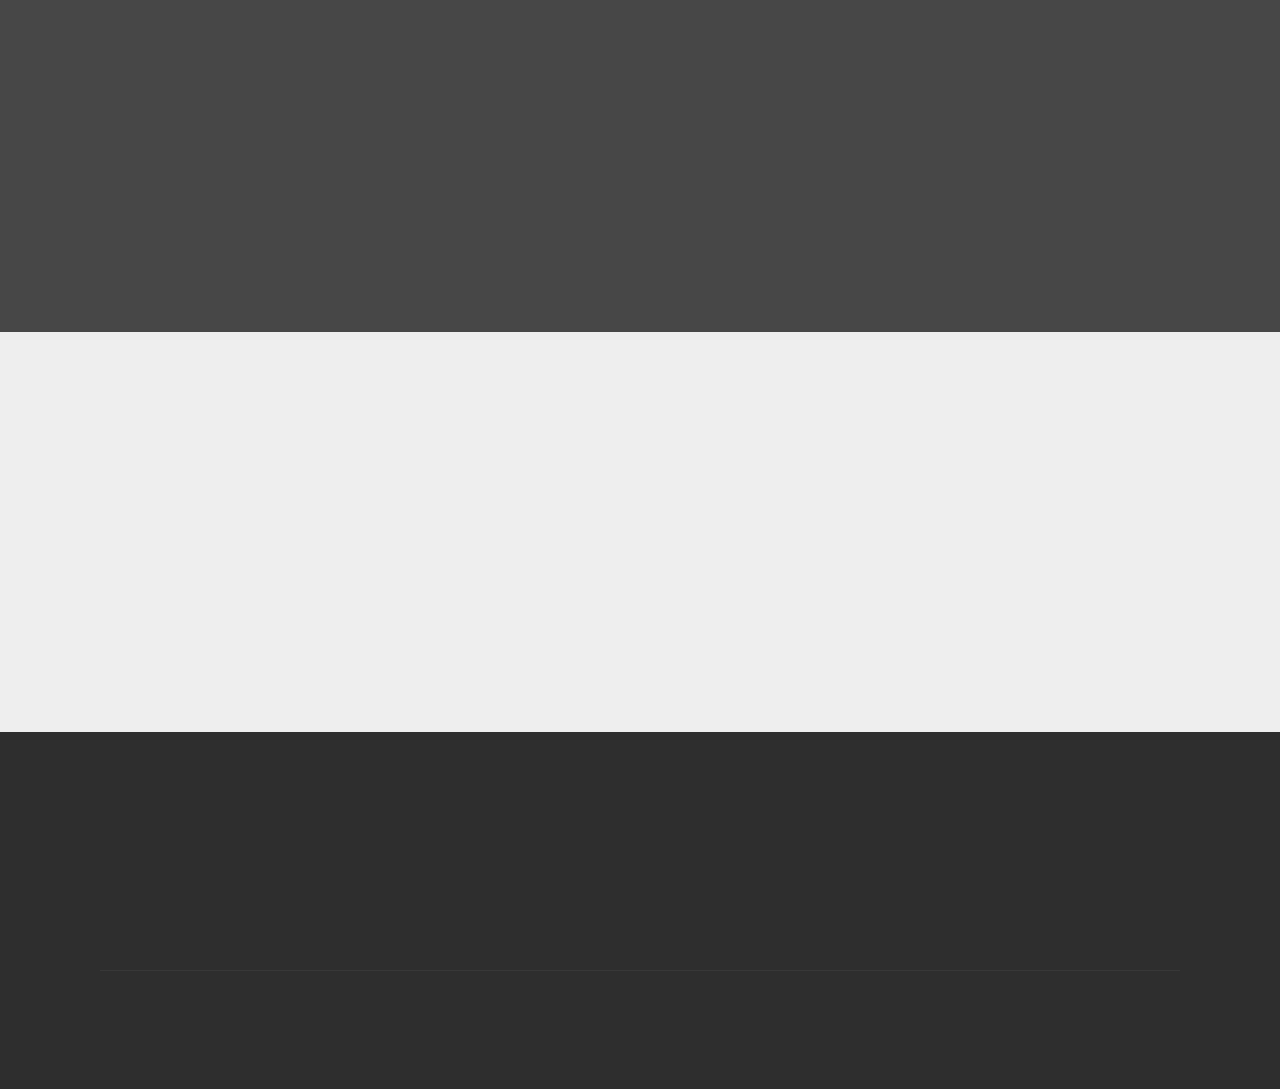
<file: course_base.html>
<!DOCTYPE html>
<html lang="uk">
<head>
  
  <meta charset="UTF-8">
  <meta http-equiv="X-UA-Compatible" content="IE=edge">
  <meta name="viewport" content="width=device-width, initial-scale=1, minimum-scale=1">
  <link rel="icon" type="image/png" href="favicon/favicon-16x16.png" sizes="16x16">
  <link rel="icon" type="image/png" href="favicon/favicon-32x32.png" sizes="32x32">
  <link rel="apple-touch-icon" href="favicon/apple-touch-icon.png">
  <meta name="theme-color" content="#465052">
  <meta name="description" content="course_base">
  <title>course_base</title>
  <link rel="stylesheet" href="assets/web/assets/mobirise-icons/mobirise-icons.css">
  <link rel="stylesheet" href="assets/tether/tether.min.css">
  <link rel="stylesheet" href="assets/bootstrap/css/bootstrap.min.css">
  <link rel="stylesheet" href="assets/bootstrap/css/bootstrap-grid.min.css">
  <link rel="stylesheet" href="assets/bootstrap/css/bootstrap-reboot.min.css">
  <link rel="stylesheet" href="assets/dropdown/css/style.css">
  <link rel="stylesheet" href="assets/socicon/css/styles.css">
  <link rel="stylesheet" href="assets/animatecss/animate.min.css">
  <link rel="stylesheet" href="assets/theme/css/style.css">
  <link rel="stylesheet" href="assets/mobirise/css/mbr-additional.css" type="text/css">
  
</head>
<body>
    <noindex>
  <section class="menu cid-r3kGAj7tvY" once="menu" id="menu1-4s">

    

    <nav class="navbar navbar-expand beta-menu navbar-dropdown align-items-center navbar-fixed-top navbar-toggleable-sm bg-color transparent">
        <button class="navbar-toggler navbar-toggler-right" type="button" data-toggle="collapse" data-target="#navbarSupportedContent" aria-controls="navbarSupportedContent" aria-expanded="false" aria-label="Toggle navigation">
            <div class="hamburger">
                <span></span>
                <span></span>
                <span></span>
                <span></span>
            </div>
        </button>
        <div class="menu-logo">
            <div class="navbar-brand">
                <span class="navbar-logo">
                    <a href="index.html">
                         <img src="assets/images/logo_circle.png" alt="Circle Web Academy" title="" style="height: 4.1rem;">
                    </a>
                </span>
                <span class="navbar-caption-wrap"><a class="navbar-caption text-white display-4" href="index.html">
                        CIRCLE&nbsp;WebAcademy<br>Івано-Франківськ</a></span>
            </div>
        </div>
        <div class="collapse navbar-collapse" id="navbarSupportedContent">
            <ul class="navbar-nav nav-dropdown nav-right" data-app-modern-menu="true"><li class="nav-item">
                    <a class="nav-link link text-white display-4" href="index.html">
                        
                        Головна</a>
                </li>
                <li class="nav-item dropdown">
                    <a class="nav-link link text-white dropdown-toggle display-4" href="courses.html" data-toggle="dropdown-submenu" aria-expanded="false">
                        
                        Курси</a><div class="dropdown-menu"><a class="text-white dropdown-item display-4" href="course_fe.html">FRONT-END</a><a class="text-white dropdown-item display-4" href="course_py.html" aria-expanded="false">PYTHON</a><a class="text-white dropdown-item display-4" href="course_base.html" aria-expanded="false">WEB basic</a><a class="text-white dropdown-item display-4" href="course_seo.html" aria-expanded="false">SEO</a></div>
                </li><li class="nav-item"><a class="nav-link link text-white display-4" href="about.html">
                        
                        Про нас</a></li><li class="nav-item"><a class="nav-link link text-white display-4" href="gallery.html">
                        
                        Фотогалерея</a></li><li class="nav-item"><a class="nav-link link text-white display-4" href="index.html">
                        
                        Статті</a></li><li class="nav-item"><a class="nav-link link text-white display-4" href="contacts.html">
                        
                        Контакти</a></li></ul>
            
        </div>
    </nav>
</section>

<section class="header1 cid-r3kGAkMgtY mbr-fullscreen mbr-parallax-background" id="header1-4t">

    

    <div class="mbr-overlay" style="opacity: 0.4; background-color: rgb(0, 0, 0);">
    </div>

    <div class="container">
        <div class="row justify-content-md-center">
            <div class="mbr-white col-md-10">
                <h1 class="mbr-section-title align-center mbr-bold pb-3 mbr-fonts-style display-1">Курс <br>Основи Web розробки від Circle Web Academy - легкий старт в сфері ІТ</h1>
                
            </div>
        </div>
    </div>
<div class="mbr-arrow hidden-sm-down" aria-hidden="true">
        <a href="#next">
            <i class="mbri-down mbr-iconfont"></i>
        </a>
    </div>
</section>

<section class="toggle1 cid-r3kI5TN4Bm" id="toggle1-5a">

    
        <div>
        <ul class="crumbs">
            <li>
                <a href="index.html">Головна</a>
            </li>
            <li>
                <a href="courses.html">Курси</a>
            </li>
            <li>
                Web basic
            </li>
        </ul>
    </div>
    
        <div class="container">
            <div class="media-container-row">
                <div class="col-12 col-md-8">
                    
                       <p class="mbr-text pb-3 mbr-fonts-style display-5">Він охоплює такі технології розробки як Web-Design, Front-End, Back-End, робота з хостингом, базове розуміння SEO, баз даних і роботі на просторах “фрілансу”.
                        </p>
                        <p class="mbr-text pb-3 mbr-fonts-style display-5">За допомогою сучасних CMS ви навчитесь застосовувати нестандартні рішення для вимог різноманітних клієнтів-замовників.
                        </p>
                        <p class="mbr-text pb-3 mbr-fonts-style display-5">Створення особистого портфоліо надасть вам старт в кар’єрі Web-розробника. Трохи практики і наполегливості нададуть впевненості у вирішенні задач будь-якої складності.
                        </p>
                       <div class="section-head text-center space30">
                       <h2 class="mbr-section-title pb-5 mbr-fonts-style display-2">Програма курсу <br>Основи WEB - програмування</h2>
                    </div>
                    <div class="clearfix"></div>
                    <div id="bootstrap-toggle" class="toggle-panel accordionStyles tab-content">
                        <div class="card">
                            <div class="card-header" role="tab" id="headingOne">
                                <a role="button" class="collapsed panel-title text-black" data-toggle="collapse" data-parent="#accordion" data-core="" href="#collapse1_68" aria-expanded="false" aria-controls="collapse1">
                                    <h4 class="mbr-fonts-style display-7">
                                        <span class="sign mbr-iconfont mbri-arrow-down inactive"></span> HTML
                                    </h4>
                                </a>
                            </div>
                            <div id="collapse1_68" class="panel-collapse noScroll collapse" role="tabpanel" aria-labelledby="headingOne">
                                <div class="panel-body p-4">
                                    <p class="mbr-fonts-style panel-text display-7">структура документа, 
<br>списки, основні теги
<br>таблиці, форми, 
<br>button … , DOM, заключення&nbsp;<br></p>
                                </div>
                            </div>
                        </div>
                        <div class="card">
                            <div class="card-header" role="tab" id="headingTwo">
                                <a role="button" class="collapsed panel-title text-black" data-toggle="collapse" data-parent="#accordion" data-core="" href="#collapse2_68" aria-expanded="false" aria-controls="collapse2">
                                    <h4 class="mbr-fonts-style display-7">
                                        <span class="sign mbr-iconfont mbri-arrow-down inactive"></span> CSS
                                    </h4>
                                </a>

                            </div>
                            <div id="collapse2_68" class="panel-collapse noScroll collapse" role="tabpanel" aria-labelledby="headingTwo">
                                <div class="panel-body p-4">
                                    <p class="mbr-fonts-style panel-text display-7">введення, пріорітети, підключення
<br>animate, transform, transition…
<br>before, after, … заключення&nbsp;<br></p>
                                </div>
                            </div>
                        </div>
                        <div class="card">
                            <div class="card-header" role="tab" id="headingThree">
                                <a role="button" class="collapsed panel-title text-black" data-toggle="collapse" data-parent="#accordion" data-core="" href="#collapse3_68" aria-expanded="false" aria-controls="collapse3">
                                    <h4 class="mbr-fonts-style display-7">
                                        <span class="sign mbr-iconfont mbri-arrow-down inactive"></span> PHP
                                    </h4>
                                </a>
                            </div>
                            <div id="collapse3_68" class="panel-collapse noScroll collapse" role="tabpanel" aria-labelledby="headingThree">
                                <div class="panel-body p-4">
                                    <p class="mbr-fonts-style panel-text display-7">Основи синтаксису, особливості використання мови РНР, змінні, константи і     оператори.
<br>типи даних, цикли, умови.
<br>регулярні вирази, … заключення&nbsp;<br></p>
                                </div>
                            </div>
                        </div>
                        <div class="card">
                            <div class="card-header" role="tab" id="headingThree">
                                <a role="button" class="collapsed panel-title text-black" data-toggle="collapse" data-parent="#accordion" data-core="" href="#collapse4_68" aria-expanded="false" aria-controls="collapse4">
                                    <h4 class="mbr-fonts-style display-7">
                                        <span class="sign mbr-iconfont mbri-arrow-down inactive"></span> SQL
                                    </h4>
                                </a>
                            </div>
                            <div id="collapse4_68" class="panel-collapse noScroll collapse" role="tabpanel" aria-labelledby="headingThree">
                                <div class="panel-body p-4">
                                    <p class="mbr-fonts-style panel-text display-7">База даних, основи синтаксису, особливості використання.
<br>основні операції, … заключення&nbsp;<br></p>
                                </div>
                            </div>
                        </div>
                        <div class="card">
                            <div class="card-header" role="tab" id="headingThree">
                                <a role="button" class="collapsed panel-title text-black" data-toggle="collapse" data-parent="#accordion" data-core="" href="#collapse5_68" aria-expanded="false" aria-controls="collapse5">
                                    <h4 class="mbr-fonts-style display-7">
                                        <span class="sign mbr-iconfont mbri-arrow-down inactive"></span>&nbsp;Робота з сервером</h4>
                                </a>
                            </div>
                            <div id="collapse5_68" class="panel-collapse noScroll collapse" role="tabpanel" aria-labelledby="headingThree">
                                <div class="panel-body p-4">
                                    <p class="mbr-fonts-style panel-text display-7">Встановлення локального сервера Open server (Аpache, sql, PHPMyAdmin).
<br>налаштування безкоштовного хостінгу (zzz.com.ua)&nbsp;<br></p>
                                </div>
                            </div>
                        </div>
                        <div class="card">
                            <div class="card-header" role="tab" id="headingThree">
                                <a role="button" class="collapsed panel-title" style="cursor:default; color:#000;" data-toggle="collapse" data-parent="#accordion" data-core="" href="#collapse6_68" aria-expanded="false" aria-controls="collapse6">
                                    <h4 class="mbr-fonts-style display-7">MVC, встановлення та налаштування WP, адмін панель</h4>
                                </a>
                            </div>
                            
                        </div>
                    </div>
                </div>
            </div>
        </div>
</section>

<section class="toggle1 cid-r3kJ4GC5NX" id="toggle1-5b">

    

    
        <div class="container">
            <div class="media-container-row">
                <div class="col-12 col-md-8">
                    <div class="section-head text-center space30">
                       
                    </div>
                    <div class="clearfix"></div>
                    <div id="bootstrap-toggle" class="toggle-panel accordionStyles tab-content">
                        <div class="card">
                            <div class="card-header" role="tab" id="headingOne">
                                <a role="button" class="collapsed panel-title" style="cursor:default; color:#000;" data-toggle="collapse" data-parent="#accordion" data-core="" href="#collapse1_69" aria-expanded="false" aria-controls="collapse1">
                                    <h4 class="mbr-fonts-style display-7">WP – блог, сторінки, плагіни, віджети</h4>
                                </a>
                            </div>
                            
                        </div>
                        <div class="card">
                            <div class="card-header" role="tab" id="headingTwo">
                                <a role="button" class="collapsed panel-title text-black" data-toggle="collapse" data-parent="#accordion" data-core="" href="#collapse2_69" aria-expanded="false" aria-controls="collapse2">
                                    <h4 class="mbr-fonts-style display-7">
                                        <span class="sign mbr-iconfont mbri-arrow-down inactive"></span> JavaScript
                                    </h4>
                                </a>

                            </div>
                            <div id="collapse2_69" class="panel-collapse noScroll collapse" role="tabpanel" aria-labelledby="headingTwo">
                                <div class="panel-body p-4">
                                    <p class="mbr-fonts-style panel-text display-7">синтаксис, основи, підключення.
<br>змінні, масиви, функції, приклади&nbsp;<br></p>
                                </div>
                            </div>
                        </div>
                        <div class="card">
                            <div class="card-header" role="tab" id="headingThree">
                                <a role="button" class="collapsed panel-title" style="cursor:default; color:#000;" data-toggle="collapse" data-parent="#accordion" data-core="" href="#collapse3_69" aria-expanded="false" aria-controls="collapse3">
                                    <h4 class="mbr-fonts-style display-7">jQuery, Ajax, відправка пошти, завантаження файлів</h4>
                                </a>
                            </div>
                            
                        </div>
                        <div class="card">
                            <div class="card-header" role="tab" id="headingThree">
                                <a role="button" class="collapsed panel-title" style="cursor:default; color:#000;" data-toggle="collapse" data-parent="#accordion" data-core="" href="#collapse4_69" aria-expanded="false" aria-controls="collapse4">
                                    <h4 class="mbr-fonts-style display-7">Практичне заняття, кросбраузерність</h4>
                                </a>
                            </div>
                            
                        </div>
                        <div class="card">
                            <div class="card-header" role="tab" id="headingThree">
                                <a role="button" class="collapsed panel-title" style="cursor:default; color:#000;" data-toggle="collapse" data-parent="#accordion" data-core="" href="#collapse5_69" aria-expanded="false" aria-controls="collapse5">
                                    <h4 class="mbr-fonts-style display-7">Вибір фінального проекту, практичне заняття, слайдери, форми, сайдбари</h4>
                                </a>
                            </div>
                            
                        </div>
                        <div class="card">
                            <div class="card-header" role="tab" id="headingThree">
                                <a role="button" class="collapsed panel-title text-black" data-toggle="collapse" data-parent="#accordion" data-core="" href="#collapse6_69" aria-expanded="false" aria-controls="collapse6">
                                    <h4 class="mbr-fonts-style display-7">
                                        <span class="sign mbr-iconfont mbri-arrow-down inactive"></span>&nbsp;Практичне заняття</h4>
                                </a>
                            </div>
                            <div id="collapse6_69" class="panel-collapse noScroll collapse" role="tabpanel" aria-labelledby="headingThree">
                                <div class="panel-body p-4">
                                    <p class="mbr-fonts-style panel-text display-7">Практичне заняття, огляд типів побудови сторінок WP (шорт-коди, шаблони),         
<br>      налаштування інтернет-магазину&nbsp;<br></p>
                                </div>
                            </div>
                        </div>
                    </div>
                </div>
            </div>
        </div>
</section>

<section class="toggle1 cid-r3kKiWQLqv" id="toggle1-5c">

    

    
        <div class="container">
            <div class="media-container-row">
                <div class="col-12 col-md-8">
                    <div class="section-head text-center space30">
                       
                    </div>
                    <div class="clearfix"></div>
                    <div id="bootstrap-toggle" class="toggle-panel accordionStyles tab-content">
                        <div class="card">
                            <div class="card-header" role="tab" id="headingOne">
                                <a role="button" class="collapsed panel-title" style="cursor:default; color:#000;" data-toggle="collapse" data-parent="#accordion" data-core="" href="#collapse1_70" aria-expanded="false" aria-controls="collapse1">
                                    <h4 class="mbr-fonts-style display-7">Практичне заняття, попап вікно, Google Map, прелоадер</h4>
                                </a>
                            </div>
                            
                        </div>
                        <div class="card">
                            <div class="card-header" role="tab" id="headingTwo">
                                <a role="button" class="collapsed panel-title" style="cursor:default; color:#000;" data-toggle="collapse" data-parent="#accordion" data-core="" href="#collapse2_70" aria-expanded="false" aria-controls="collapse2">
                                    <h4 class="mbr-fonts-style display-7">Захист фінального проекту</h4>
                                </a>

                            </div>
                            
                        </div>
                        
                        
                        
                        
                    </div>
                </div>
            </div>
        </div>
</section>

<section class="mbr-section content8 cid-r3kGAtCyLq" id="content8-50">

    

    <div class="container">
        <div class="media-container-row title">
            <div class="col-12 col-md-8">
                <div class="mbr-section-btn align-center"><a id="web-base" class="btn btn-primary display-4 showModal"><span class="mbri-plus mbr-iconfont mbr-iconfont-btn"></span>ЗАПИСАТИСЬ</a></div>
            </div>
        </div>
    </div>
    <div class="starting-day">
            <h3>Початок навчання: 24 вересня 2018 року</h3>
        </div>
</section>

<section class="mbr-section form1 cid-r3kGAACKjs mbr-parallax-background" id="form1-55">

    

    <div class="mbr-overlay" style="opacity: 0.7; background-color: rgb(0, 0, 0);">
    </div>
    <div class="container">
        <div class="row justify-content-center">
            <div class="title col-12 col-lg-8">
                <h2 class="mbr-section-title align-center pb-3 mbr-fonts-style display-2">
                    ЗАЛИШИЛИСЬ ЗАПИТАННЯ?</h2>
                <h3 class="mbr-section-subtitle align-center mbr-light pb-3 mbr-fonts-style display-5">
                    вкажіть своє ім'я та номер телефону і ми зв'яжемось з Вами протягом 15 хвилин</h3>
            </div>
        </div>
    </div>
    <div class="container">
        <div class="row justify-content-center">
            <div class="media-container-column col-lg-8" data-form-type="formoid">
                    <div data-form-alert="" hidden="">Дякуємо! Очікуйте на дзвінок.</div>
            
                    <form class="mbr-form" action="https://mobirise.com/" method="post" data-form-title="Mobirise Form"><input type="hidden" name="email" data-form-email="true" value="tHBf1V5GRSCg0z9rh6VIQtNbqqEKANffIv04sAyBHOUROQFVpb3fpsR4urn8kTjQCsJIHrOCLz2F6t1ysGFXgsGD2gmHqNqhWQ7bFebd0l/wBop6oWfM+hy5pN57UlzE" data-form-field="Email">
                        <div class="row row-sm-offset">
                            <div class="col-md-4 multi-horizontal" data-for="name">
                                <div class="form-group">
                                    <label class="form-control-label mbr-fonts-style display-7" for="name-form1-55">Ім'я</label>
                                    <input type="text" class="form-control" name="name" data-form-field="Name" required="" id="name-form1-55">
                                </div>
                            </div>
                            
                            <div class="col-md-4 multi-horizontal" data-for="phone">
                                <div class="form-group">
                                    <label class="form-control-label mbr-fonts-style display-7" for="phone-form1-55">Номер телефону</label>
                                    <input type="tel" class="form-control" name="phone" data-form-field="Phone" id="phone-form1-55">
                                </div>
                            </div>
                        </div>
                        <div class="form-group" data-for="message">
                            <label class="form-control-label mbr-fonts-style display-7" for="message-form1-55">Повідомлення</label>
                            <textarea type="text" class="form-control" name="message" rows="7" data-form-field="Message" id="message-form1-55"></textarea>
                        </div>
            
                        <span class="input-group-btn"><button href="" type="submit" class="btn btn-primary btn-form display-4"><span class="mbri-right mbr-iconfont mbr-iconfont-btn"></span>НАДІСЛАТИ</button></span>
                    </form>
            </div>
        </div>
    </div>
</section>

<section class="map1 cid-r3kGABWIxL" id="map1-56">

     

    <div class="google-map"><iframe frameborder="0" style="border:0" src="https://www.google.com/maps/embed/v1/place?key=AIzaSyA0Dx_boXQiwvdz8sJHoYeZNVTdoWONYkU&amp;q=place_id:ChIJia4z3Q3BMEcRLXfk0pnzxiI" allowfullscreen=""></iframe></div>
</section>

<section class="cid-r3kGAFTqd0" id="footer1-58">

    

    

    <div class="container">
        <div class="media-container-row content text-white">
            <div class="col-12 col-md-3">
                <div class="media-wrap">
                    <a href="index.html">
                        <img src="assets/images/logo_circle.png" alt="Circle Web Academy" title="">
                    </a>
                </div>
            </div>
            <div class="col-12 col-md-3 mbr-fonts-style display-7">
                <h5 class="pb-3">
                    Адреса</h5>
                <p class="mbr-text">
                    м. Івано-Франківськ<br>вул. Галицька, 67
                </p>
            </div>
            <div class="col-12 col-md-3 mbr-fonts-style display-7">
                <h5 class="pb-3">
                    Контакты
                </h5>
                <p class="mbr-text">
                    Email: <a href="mailto:dddk2015@gmail.com">dddk2015@gmail.com</a>
                    <br>Телефон: <a href="tel:+380974942394">+38 097 494 23 94</a> &nbsp; &nbsp; &nbsp;<br><br></p>
            </div>
            <div class="col-12 col-md-3 mbr-fonts-style display-7">
                <h5 class="pb-3">Курси</h5>
                <p class="mbr-text">
                    <a class="text-primary" href="course_fe.html">FRONT-END</a>
                    <br><a href="course_py.html">PYTHON</a><br><a class="text-primary" href="course_base.html">WEB BASIC</a><br><a href="course_seo.html">SEO</a><br>
                </p>
            </div>
        </div>
        <div class="footer-lower">
            <div class="media-container-row">
                <div class="col-sm-12">
                    <hr>
                </div>
            </div>
            <div class="media-container-row mbr-white">
                <div class="col-sm-6 copyright">
                    <p class="mbr-text mbr-fonts-style display-7">
                        © Copyright 2018 <a href="index.html">Circle Web Academy</a></p>
                </div>
                <div class="col-md-6">
                    <div class="social-list align-right">
                        <div class="soc-item">
                            <a href="https://facebook.com" target="_blank">
                                <span class="mbr-iconfont mbr-iconfont-social socicon-facebook socicon"></span>
                            </a>
                        </div>
                        <div class="soc-item">
                            <a href="https://www.linkedin.com" target="_blank">
                                <span class="mbr-iconfont mbr-iconfont-social socicon-linkedin socicon"></span>
                            </a>
                        </div>
                        <div class="soc-item">
                            <a href="skype:user_name" target="_blank">
                                <span class="mbr-iconfont mbr-iconfont-social socicon-skype socicon"></span>
                            </a>
                        </div>
                        <div class="soc-item">
                            <a href="https://google.com" target="_blank">
                                <span class="mbr-iconfont mbr-iconfont-social socicon-googleplus socicon"></span>
                            </a>
                        </div>
                        <div class="soc-item">
                            <a href="@user_name" target="_blank">
                                <span class="mbr-iconfont mbr-iconfont-social socicon-telegram socicon"></span>
                            </a>
                        </div>
                        
                    </div>
                </div>
            </div>
        </div>
    </div>
</section>
<div class="modal-my" id="modal">
        <form class="modal-dialog-my" id="applyForm" data-course="python">
            <a class="close-my" id="closeModal" >&#10006;</a>
            <div class="title-my">Записатись на курс</div>
            <div class="message-my">Залиште ваші дані і ми зв'яжемося з Вами</div>
            <input class="form-control-my" type="text" name="name" id="name" placeholder="Введіть ваше ім'я" required><br>
            <input class="form-control-my" type="tel" name="phone" id="phone" placeholder="Контактий номер телефону" required><br>
            <input class="form-control-my" type="email" name="email" id="email" placeholder="Ваш e-mail" required><br>
            <button type="submit">Надіслати заявку</button>
            <div class="info-my">Ми не займаємося розсилкою рекламних повідомлень, а також не передаємо контакті дані третім особам</div>
        </form>
    </div>
    <div class="modal-my" id="thanks">
        <div class="modal-dialog-my">
            <a class="close-my" id="closeThanks">&#10006;</a>
            <div class="title-my">Дякуємо за реєстрацію</div>
            <div class="message-my">Ми вам передзвонимо</div>
        </div>
    </div>

  <script defer src="https://code.jquery.com/jquery-3.3.1.min.js"
    integrity="sha256-FgpCb/KJQlLNfOu91ta32o/NMZxltwRo8QtmkMRdAu8="
    crossorigin="anonymous"></script>
    <script src="https://smtpjs.com/v2/smtp.js">
</script>
    <script defer src="js/jquery.mask.js"></script>
<script defer src="js/script.js"></script>
  <script defer src="assets/popper/popper.min.js"></script>
  <script defer src="assets/tether/tether.min.js"></script>
  <script defer src="assets/bootstrap/js/bootstrap.min.js"></script>
  <script defer src="assets/smoothscroll/smooth-scroll.js"></script>
  <script defer src="assets/dropdown/js/script.min.js"></script>
  <script defer src="assets/viewportchecker/jquery.viewportchecker.js"></script>
  <script defer src="assets/parallax/jarallax.min.js"></script>
  <script defer src="assets/mbr-switch-arrow/mbr-switch-arrow.js"></script>
  <script defer src="assets/touchswipe/jquery.touch-swipe.min.js"></script>
  <script defer src="assets/theme/js/script.js"></script>
  <script defer src="assets/formoid/formoid.min.js"></script>
 <div id="scrollToTop" class="scrollToTop mbr-arrow-up"><a style="text-align: center;"><i></i></a></div>
    <input name="animation" type="hidden">
</noindex>
  </body>
</html>
</file>
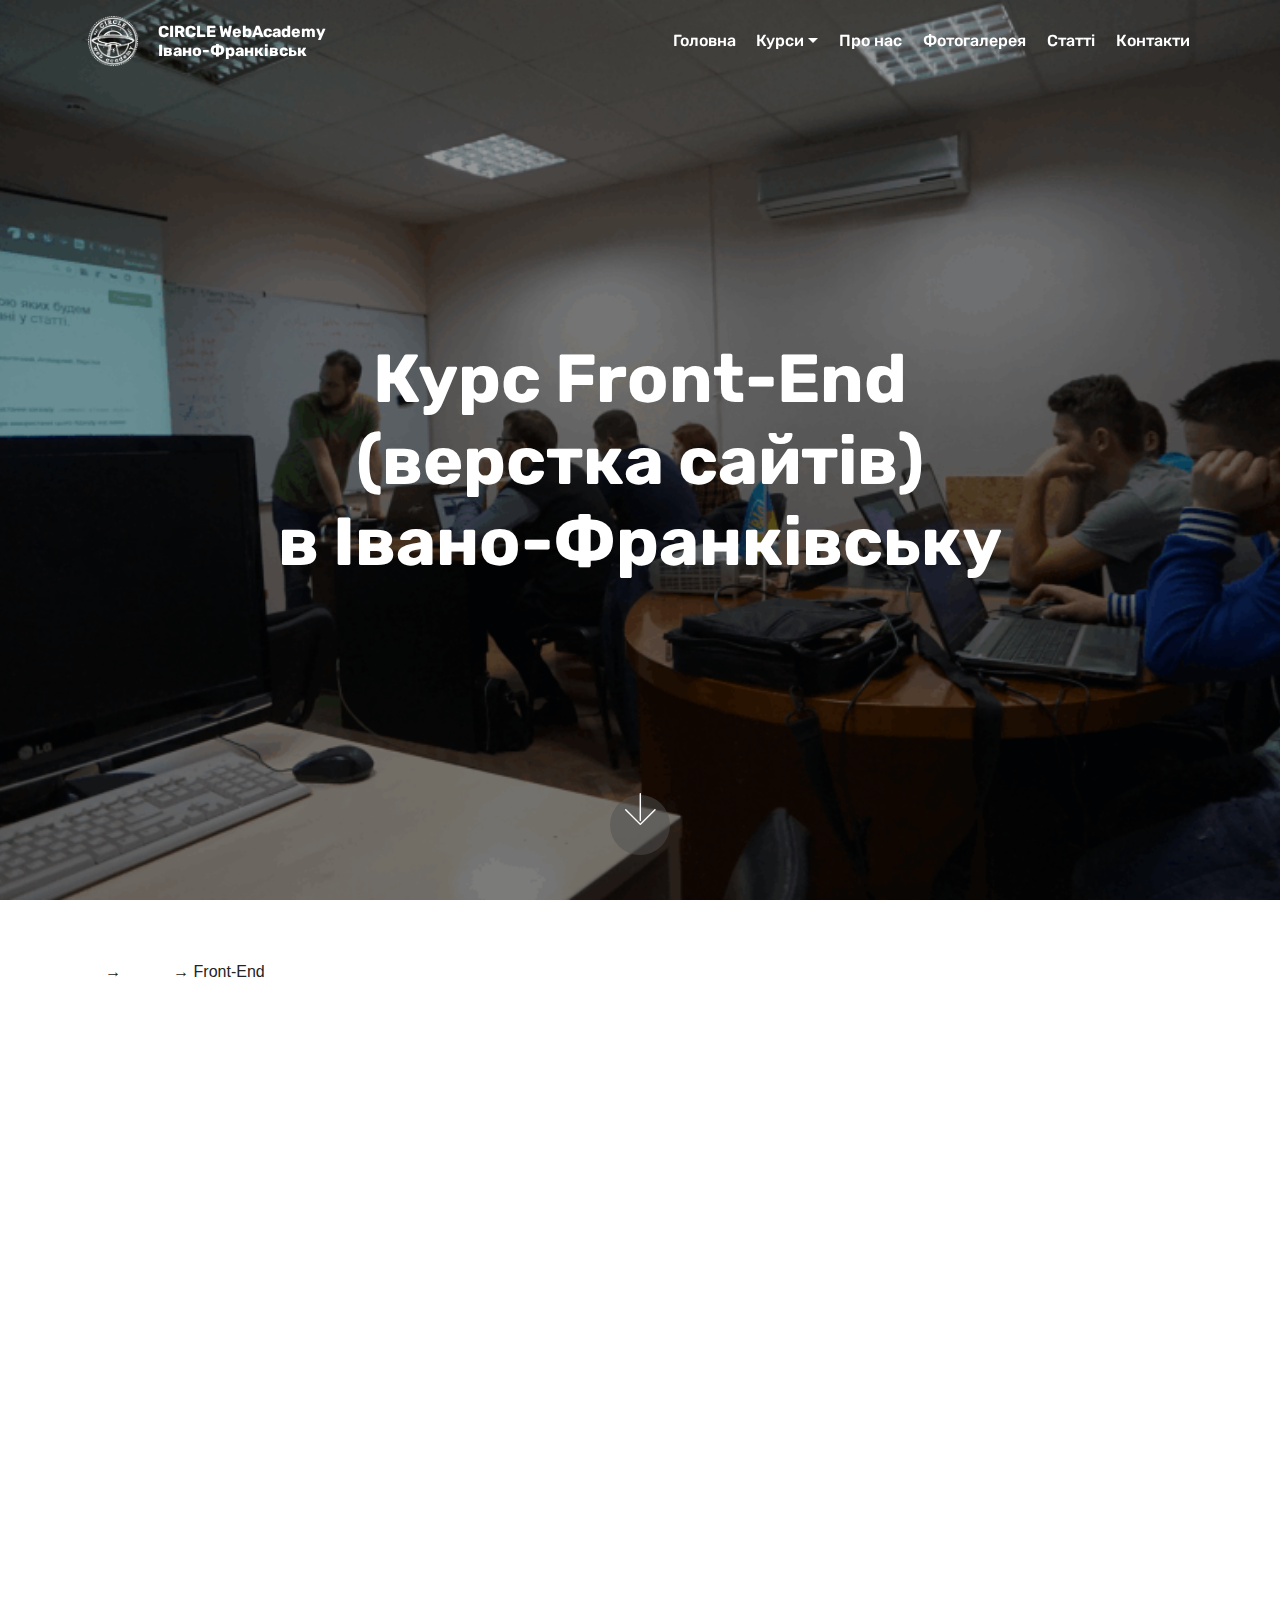
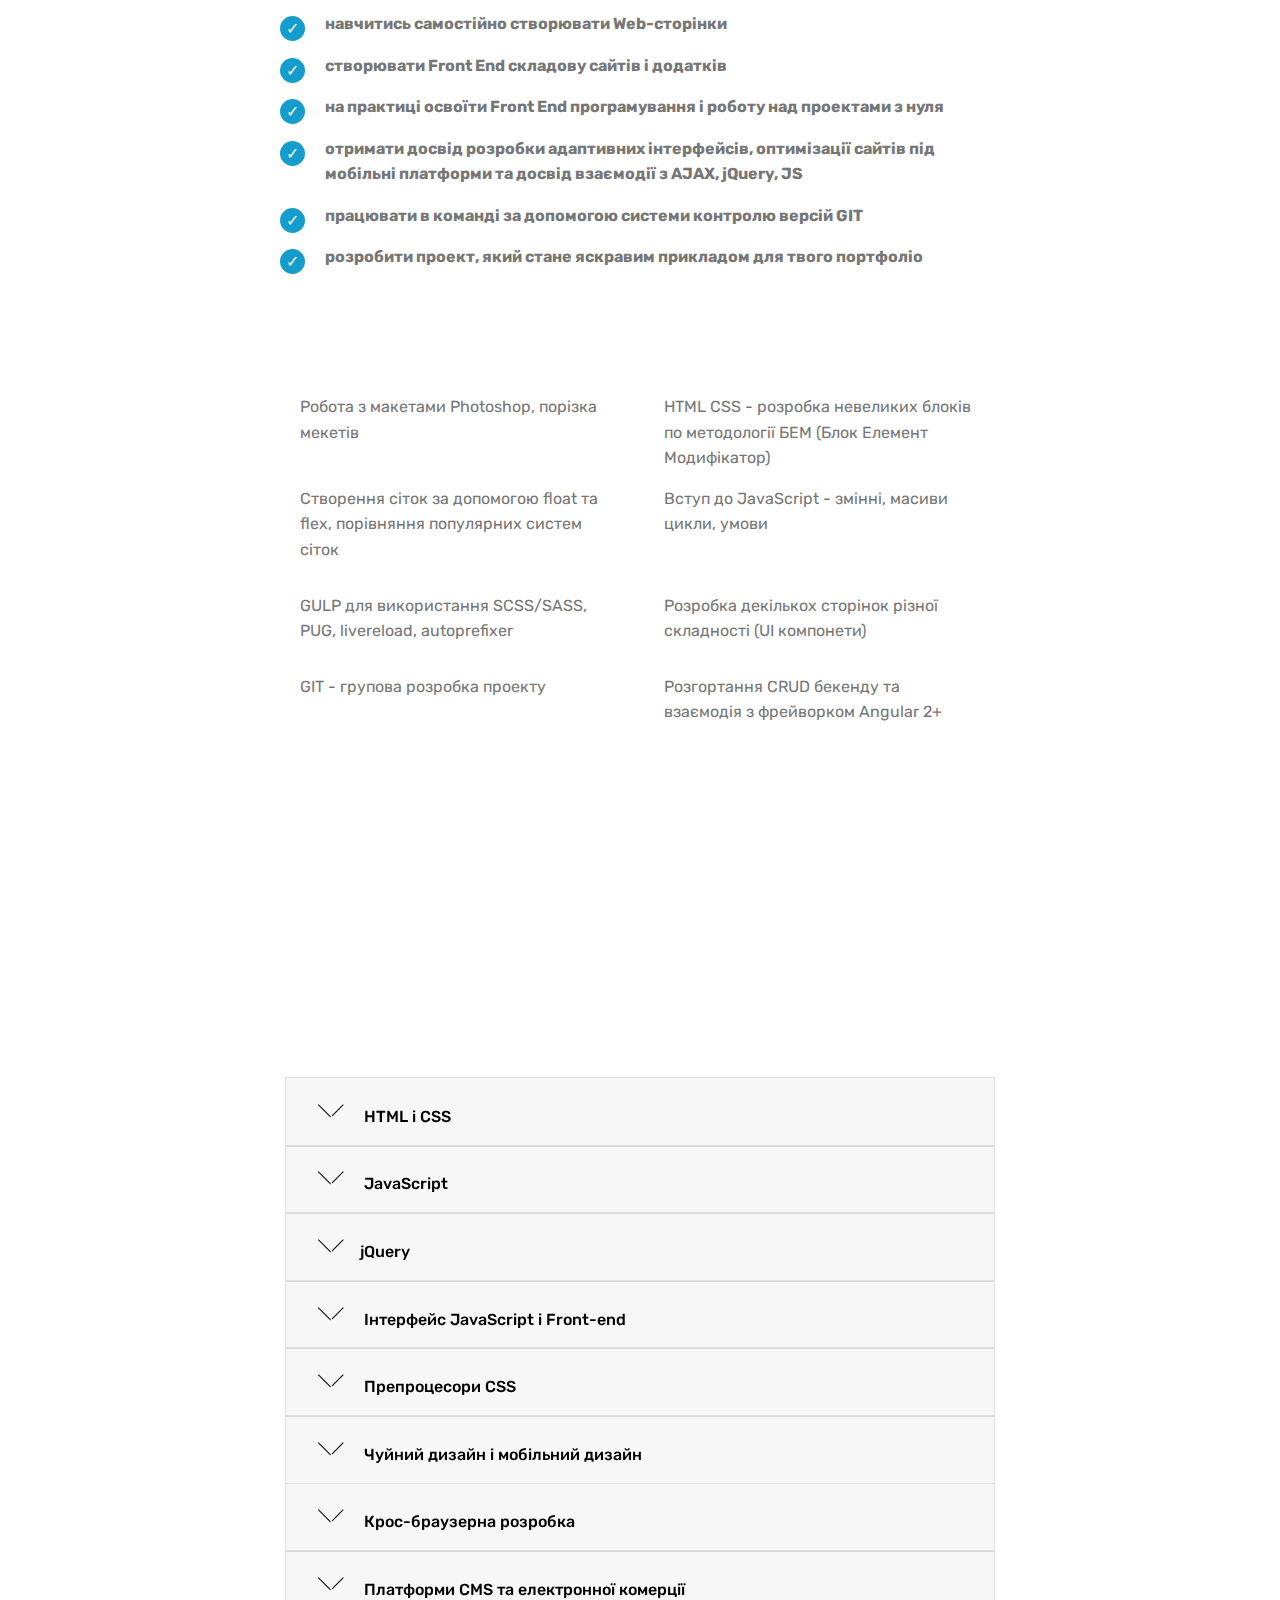
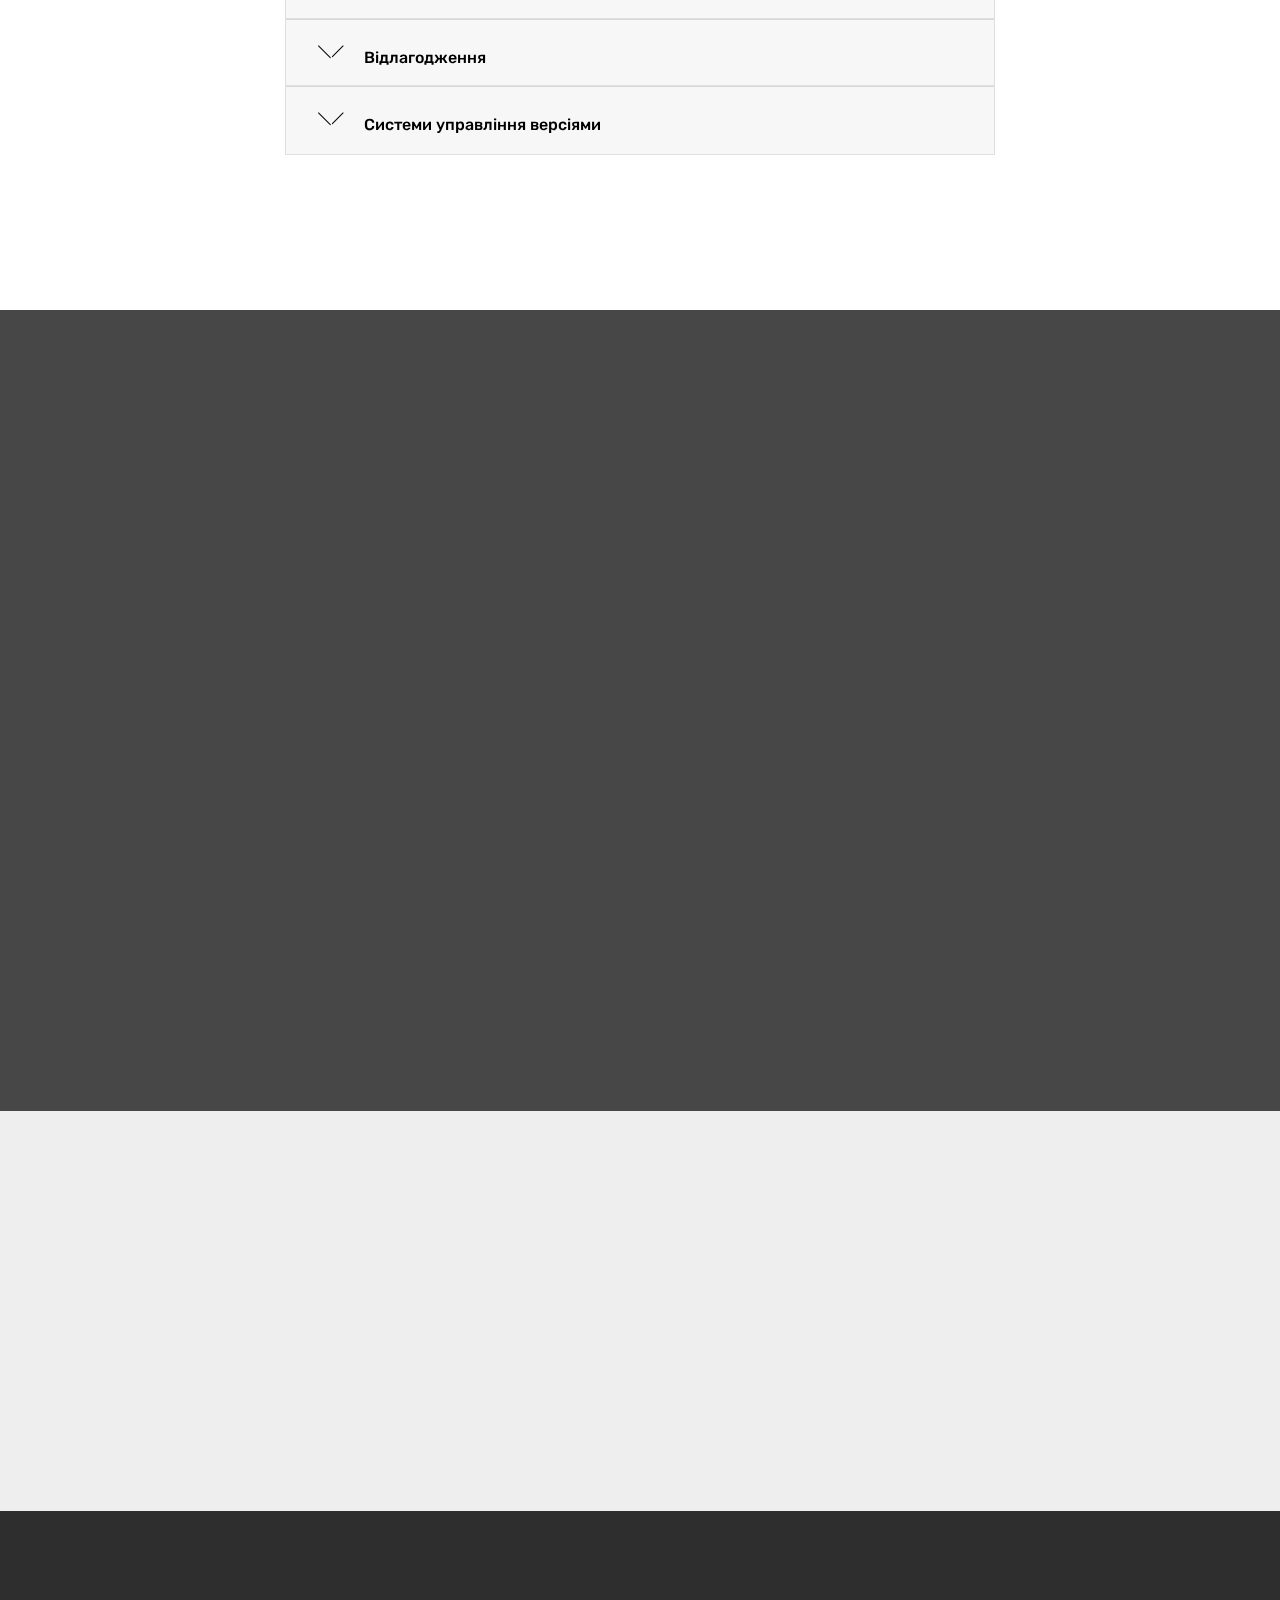
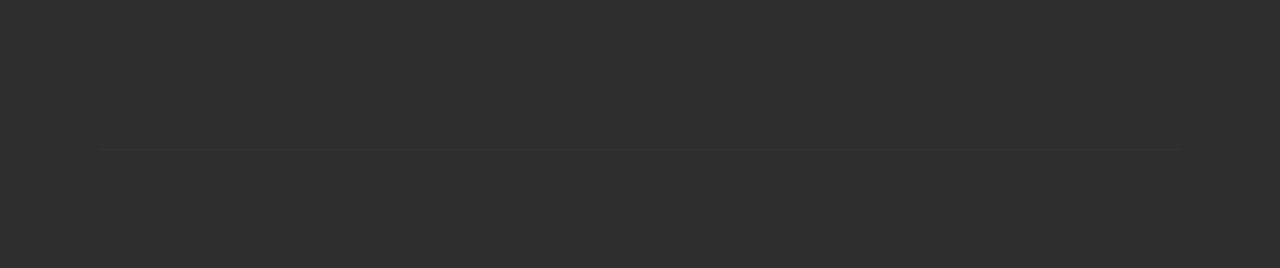
<file: course_fe.html>
<!DOCTYPE html>
<html lang="uk">
<head>
  
  <meta charset="UTF-8">
  <meta http-equiv="X-UA-Compatible" content="IE=edge">
  <meta name="viewport" content="width=device-width, initial-scale=1, minimum-scale=1">
  <link rel="icon" type="image/png" href="favicon/favicon-16x16.png" sizes="16x16">
  <link rel="icon" type="image/png" href="favicon/favicon-32x32.png" sizes="32x32">
  <link rel="apple-touch-icon" href="favicon/apple-touch-icon.png">
  <meta name="theme-color" content="#465052">
  <meta name="description" content="course_fe">
  <title>course_fe</title>
  <link rel="stylesheet" href="assets/web/assets/mobirise-icons/mobirise-icons.css">
  <link rel="stylesheet" href="assets/tether/tether.min.css">
  <link rel="stylesheet" href="assets/bootstrap/css/bootstrap.min.css">
  <link rel="stylesheet" href="assets/bootstrap/css/bootstrap-grid.min.css">
  <link rel="stylesheet" href="assets/bootstrap/css/bootstrap-reboot.min.css">
  <link rel="stylesheet" href="assets/dropdown/css/style.css">
  <link rel="stylesheet" href="assets/socicon/css/styles.css">
  <link rel="stylesheet" href="assets/animatecss/animate.min.css">
  <link rel="stylesheet" href="assets/theme/css/style.css">
  <link rel="stylesheet" href="assets/mobirise/css/mbr-additional.css" type="text/css">
  
</head>
<body>
    <noindex>
  <section class="menu cid-r3klEhmqEe" once="menu" id="menu1-3f">

    

    <nav class="navbar navbar-expand beta-menu navbar-dropdown align-items-center navbar-fixed-top navbar-toggleable-sm bg-color transparent">
        <button class="navbar-toggler navbar-toggler-right" type="button" data-toggle="collapse" data-target="#navbarSupportedContent" aria-controls="navbarSupportedContent" aria-expanded="false" aria-label="Toggle navigation">
            <div class="hamburger">
                <span></span>
                <span></span>
                <span></span>
                <span></span>
            </div>
        </button>
        <div class="menu-logo">
            <div class="navbar-brand">
                <span class="navbar-logo">
                    <a href="index.html">
                         <img src="assets/images/logo_circle.png" alt="Circle Web Academy" title="" style="height: 4.1rem;">
                    </a>
                </span>
                <span class="navbar-caption-wrap"><a class="navbar-caption text-white display-4" href="index.html">
                        CIRCLE&nbsp;WebAcademy<br>Івано-Франківськ</a></span>
            </div>
        </div>
        <div class="collapse navbar-collapse" id="navbarSupportedContent">
            <ul class="navbar-nav nav-dropdown nav-right" data-app-modern-menu="true"><li class="nav-item">
                    <a class="nav-link link text-white display-4" href="index.html">
                       
                        Головна</a>
                </li>
                <li class="nav-item dropdown">
                    <a class="nav-link link text-white dropdown-toggle display-4" href="courses.html" data-toggle="dropdown-submenu" aria-expanded="false">
                        
                        Курси</a><div class="dropdown-menu"><a class="text-white dropdown-item display-4" href="course_fe.html">FRONT-END</a><a class="text-white dropdown-item display-4" href="course_py.html" aria-expanded="false">PYTHON</a><a class="text-white dropdown-item display-4" href="course_base.html" aria-expanded="false">WEB basic</a><a class="text-white dropdown-item display-4" href="course_seo.html" aria-expanded="false">SEO</a></div>
                </li><li class="nav-item"><a class="nav-link link text-white display-4" href="about.html">
                        
                        Про нас</a></li><li class="nav-item"><a class="nav-link link text-white display-4" href="gallery.html">
                        
                        Фотогалерея</a></li><li class="nav-item"><a class="nav-link link text-white display-4" href="index.html">
                        
                        Статті</a></li><li class="nav-item"><a class="nav-link link text-white display-4" href="contacts.html">
                        
                        Контакти</a></li></ul>
            
        </div>
    </nav>
</section>

<section class="header1 cid-r3ko9m8TMk mbr-fullscreen mbr-parallax-background" id="header1-3n">

    

    <div class="mbr-overlay" style="opacity: 0.4; background-color: rgb(0, 0, 0);">
    </div>

    <div class="container">
        <div class="row justify-content-md-center">
            <div class="mbr-white col-md-10">
                <h1 class="mbr-section-title align-center mbr-bold pb-3 mbr-fonts-style display-1">Курс Front-End <br>(верстка сайтів) <br>в Івано-Франківську</h1>
                                
            </div>
        </div>
    </div>
    <div class="mbr-arrow hidden-sm-down" aria-hidden="true">
        <a href="#next">
            <i class="mbri-down mbr-iconfont"></i>
        </a>
    </div>
</section>

<section class="mbr-section content4 cid-r3kp0AM7Gh" id="content4-3p">

    
    <div>
        <ul class="crumbs">
            <li>
                <a href="index.html">Головна</a>
            </li>
            <li>
                <a href="courses.html">Курси</a>
            </li>
            <li>
                Front-End
            </li>
        </ul>
    </div>
    <div class="container">
        <div class="media-container-row">
            <div class="title col-12 col-md-8">
                <h3 class="mbr-section-subtitle align-center mbr-light pb-3 mbr-fonts-style display-2">ФронтЕнд розробник повинен добре знати HTML5, CSS3, JavaScript</h3>
                <p class="mbr-text pb-3 mbr-fonts-style display-5">
                    Також розбиратися у фреймворку і бібліотеках, розуміти, що знаходиться «під капотом» на серверній стороні, яку реалізовує back-end розробник. Також ми вивчаємо препроцесори і збирачі SCSS, SASS, PUG, GULP, будемо працювати з DOM, API, SVG-об'єктами, AJAX і CORS, налаштувати серверну частину на NODE.JS і наприкінці знайомство з ANGULAR 2.
                </p>
                <h2 class="align-center pb-3 mbr-fonts-style display-5">За 6 місяців ти зможеш:</h2>
                
                
            </div>
        </div>
    </div>
</section>

<section class="mbr-section article content12 cid-r3koYY6zSn" id="content12-3o">
     

    <div class="container">
        <div class="media-container-row">
            <div class="mbr-text counter-container col-12 col-md-8 mbr-fonts-style display-7">
                <ul>
                    <li><strong>навчитись самостійно створювати Web-сторінки</strong></li>
                    <li><strong>створювати Front End складову сайтів і додатків</strong></li>
                    <li><strong>на практиці освоїти Front End програмування і роботу над проектами з нуля</strong></li>
                    <li><strong>отримати досвід розробки адаптивних інтерфейсів, оптимізації сайтів під мобільні платформи та досвід взаємодії з AJAX, jQuery, JS</strong></li>
                    <li><strong>працювати в команді за допомогою системи контролю версій GIT</strong></li>
                    <li><strong>розробити проект, який стане яскравим прикладом для твого портфоліо</strong></li>
                </ul>
            </div>
        </div>
    </div>
</section>


<section class="mbr-section content4 cid-r3ktZT6NxC" id="content4-3s">

    

    <div class="container">
        <div class="media-container-row">
            <div class="title col-12 col-md-8">
                <h2 class="align-center pb-3 mbr-fonts-style display-5">Програма курсу  Front-End</h2>
                
                
            </div>
        </div>
    </div>
</section>

<section class="mbr-section article content3 cid-r3ktVc8RO9" id="content3-3r">
      
     

    <div class="container">
        <div class="media-container-row">
            <div class="row col-12 col-md-8">
                <div class="col-12 col-md-6 pr-lg-4 mbr-text mbr-fonts-style display-7">Робота з макетами Photoshop, порізка мекетів</div>
                <div class="col-12 col-md-6 pl-lg-4 mbr-text mbr-fonts-style display-7">HTML CSS - розробка невеликих блоків по методології БЕМ (Блок Елемент Модифікатор)</div>
            </div>
        </div>
    </div>
</section>

<section class="mbr-section article content3 cid-r3kuou1YvH" id="content3-3t">
      
     

    <div class="container">
        <div class="media-container-row">
            <div class="row col-12 col-md-8">
                <div class="col-12 col-md-6 pr-lg-4 mbr-text mbr-fonts-style display-7">Створення сіток за допомогою float та flex, порівняння популярних систем сіток</div>
                <div class="col-12 col-md-6 pl-lg-4 mbr-text mbr-fonts-style display-7">Вступ до JavaScript - змінні, масиви цикли, умови</div>
            </div>
        </div>
    </div>
</section>

<section class="mbr-section article content3 cid-r3kuqrweLA" id="content3-3u">
      
     

    <div class="container">
        <div class="media-container-row">
            <div class="row col-12 col-md-8">
                <div class="col-12 col-md-6 pr-lg-4 mbr-text mbr-fonts-style display-7">GULP для використання SCSS/SASS, PUG, livereload, autoprefixer</div>
                <div class="col-12 col-md-6 pl-lg-4 mbr-text mbr-fonts-style display-7">Розробка декількох сторінок різної складності (UI компонети)</div>
            </div>
        </div>
    </div>
</section>

<section class="mbr-section article content3 cid-r3kur8WdYt" id="content3-3v">
      
     

    <div class="container">
        <div class="media-container-row">
            <div class="row col-12 col-md-8">
                <div class="col-12 col-md-6 pr-lg-4 mbr-text mbr-fonts-style display-7">GIT - групова розробка проекту</div>
                <div class="col-12 col-md-6 pl-lg-4 mbr-text mbr-fonts-style display-7">Розгортання CRUD бекенду та взаємодія з фрейворком Angular 2+</div>
            </div>
        </div>
    </div>
</section>

<section class="mbr-section content8 cid-r3kvcsTuZM" id="content8-3w">

    

    <div class="container">
        <div class="media-container-row title">
            <div class="col-12 col-md-8">
                <div class="mbr-section-btn align-center"><a id="front-end" class="btn btn-primary display-4 showModal"><span class="mbri-plus mbr-iconfont mbr-iconfont-btn"></span>ЗАПИСАТИСЬ</a></div>
            </div>
        </div>
    </div>
</section>

<section class="toggle1 cid-r3kwyRg9YY" id="toggle1-42">

    

    
        <div class="container">
            <div class="media-container-row">
                <div class="col-12 col-md-8">
                    <div class="section-head text-center space30">
                       <h2 class="mbr-section-title pb-5 mbr-fonts-style display-5">10 основних навичок, щоб стати хорошим розробником інтерфейсів</h2>
                    </div>
                    <div class="clearfix"></div>
                    <div id="bootstrap-toggle" class="toggle-panel accordionStyles tab-content">
                        <div class="card">
                            <div class="card-header" role="tab" id="headingOne">
                                <a role="button" class="collapsed panel-title text-black" data-toggle="collapse" data-parent="#accordion" data-core="" href="#collapse1_98" aria-expanded="false" aria-controls="collapse1">
                                    <h4 class="mbr-fonts-style display-7">
                                        <span class="sign mbr-iconfont mbri-arrow-down inactive"></span>&nbsp;HTML і CSS</h4>
                                </a>
                            </div>
                            <div id="collapse1_98" class="panel-collapse noScroll collapse" role="tabpanel" aria-labelledby="headingOne">
                                <div class="panel-body p-4">
                                    <p class="mbr-fonts-style panel-text display-7">
                                       Знання мови розмітки, такого як HTML і CSS (Cascade Style Sheets), є важливою відправною точкою для всіх, хто прагне працювати в якості розробника на лицьовій панелі. Повний оволодіння цими двома інструментами є основоположним умінням починати з заповнення вашого резюме.</p>
                                </div>
                            </div>
                        </div>
                        <div class="card">
                            <div class="card-header" role="tab" id="headingTwo">
                                <a role="button" class="collapsed panel-title text-black" data-toggle="collapse" data-parent="#accordion" data-core="" href="#collapse2_98" aria-expanded="false" aria-controls="collapse2">
                                    <h4 class="mbr-fonts-style display-7">
                                        <span class="sign mbr-iconfont mbri-arrow-down inactive"></span> JavaScript
                                    </h4>
                                </a>

                            </div>
                            <div id="collapse2_98" class="panel-collapse noScroll collapse" role="tabpanel" aria-labelledby="headingTwo">
                                <div class="panel-body p-4">
                                    <p class="mbr-fonts-style panel-text display-7">Розробник інтерфейсу не може обійтися без JavaScript. Якщо вірно, що тільки з HTML і CSS вже можна створювати функціональні веб-сайти, навіть якщо вони засновані, то в рівній мірі вірно, що в поточній мережі потрібно, щоб сторінки були інтерактивними і оснащені функціями, які не можуть бути реалізовані з використанням тільки мови розмітки.
<br>
<br>З цієї причини JavaScript потрібен ще й для початківця розробника, оскільки він дозволяє вам збагачувати окремі сторінки за допомогою карт, посилань і елементів, які оновлюються в реальному часі без необхідності перезавантаження всієї сторінки. JavaScript також є основою серії дуже корисних рамок і розширень для роботи з розробки інтерфейсу.&nbsp;<br></p>
                                </div>
                            </div>
                        </div>
                        <div class="card">
                            <div class="card-header" role="tab" id="headingThree">
                                <a role="button" class="collapsed panel-title text-black" data-toggle="collapse" data-parent="#accordion" data-core="" href="#collapse3_98" aria-expanded="false" aria-controls="collapse3">
                                    <h4 class="mbr-fonts-style display-7">
                                        <span class="sign mbr-iconfont mbri-arrow-down inactive"></span>jQuery
                                    </h4>
                                </a>
                            </div>
                            <div id="collapse3_98" class="panel-collapse noScroll collapse" role="tabpanel" aria-labelledby="headingThree">
                                <div class="panel-body p-4">
                                    <p class="mbr-fonts-style panel-text display-7">Як тільки ви дізнаєтеся, як кодувати в JavaScript, ви можете використовувати бібліотеку jQuery, колекцію плагінів і розширень, які дозволяють вставляти елементи набагато швидше, ніж писати код з нуля. Готові елементи jQuery налаштовуються на свій розсуд.</p>
                                </div>
                            </div>
                        </div>
                        <div class="card">
                            <div class="card-header" role="tab" id="headingThree">
                                <a role="button" class="collapsed panel-title text-black" data-toggle="collapse" data-parent="#accordion" data-core="" href="#collapse4_98" aria-expanded="false" aria-controls="collapse4">
                                    <h4 class="mbr-fonts-style display-7">
                                        <span class="sign mbr-iconfont mbri-arrow-down inactive"></span>&nbsp;Інтерфейс JavaScript і Front-end</h4>
                                </a>
                            </div>
                            <div id="collapse4_98" class="panel-collapse noScroll collapse" role="tabpanel" aria-labelledby="headingThree">
                                <div class="panel-body p-4">
                                    <p class="mbr-fonts-style panel-text display-7">Як і очікувалося, колись придбав професійну компетенцію CSS і JavaScript, необхідно розширити свої навички за допомогою найбільш використовуваних фреймворків.
<br>
<br>Структури призначені для створення готової структури коду для прискорення написання. На додаток до того, щоб бути корисним для спрощення роботи, знання фреймворків- це навик, який є затребуваний більшістю рекламних оголошень про роботу. Найбільш використовуваними є Angular, BackboneJS, Ember або ReactJS щодо JavaScript, в той час як для прискорення створення CSS Bootstrap є майстром.&nbsp;<br></p>
                                </div>
                            </div>
                        </div>
                        <div class="card">
                            <div class="card-header" role="tab" id="headingThree">
                                <a role="button" class="collapsed panel-title text-black" data-toggle="collapse" data-parent="#accordion" data-core="" href="#collapse5_98" aria-expanded="false" aria-controls="collapse5">
                                    <h4 class="mbr-fonts-style display-7">
                                        <span class="sign mbr-iconfont mbri-arrow-down inactive"></span>&nbsp;Препроцесори CSS</h4>
                                </a>
                            </div>
                            <div id="collapse5_98" class="panel-collapse noScroll collapse" role="tabpanel" aria-labelledby="headingThree">
                                <div class="panel-body p-4">
                                    <p class="mbr-fonts-style panel-text display-7">
                                       Наряду з фреймворками, препроцесори є ще одним корисним елементом для прискорення кодування. Інструменти, такі як SASS, аналізують код і обробляють його до його публікації, забезпечуючи його в ясному і крос-браузерному форматі.</p>
                                </div>
                            </div>
                        </div>
                        <div class="card">
                            <div class="card-header" role="tab" id="headingThree">
                                <a role="button" class="collapsed panel-title text-black" data-toggle="collapse" data-parent="#accordion" data-core="" href="#collapse6_98" aria-expanded="false" aria-controls="collapse6">
                                    <h4 class="mbr-fonts-style display-7">
                                        <span class="sign mbr-iconfont mbri-arrow-down inactive"></span>&nbsp;Чуйний дизайн і мобільний дизайн</h4>
                                </a>
                            </div>
                            <div id="collapse6_98" class="panel-collapse noScroll collapse" role="tabpanel" aria-labelledby="headingThree">
                                <div class="panel-body p-4">
                                    <p class="mbr-fonts-style panel-text display-7">
                                       Доступ до мережі Інтернет відбувається в даний час в основному через мобільний. Ви повинні мати можливість реалізувати проект, який підходить для середовища, використовуваної для підключення. Наприклад, для підключення до робочого столу вам необхідно створити навігаційний сайт за допомогою миші і клавіатури. Замість цього для мобільних підключень пріоритет буде віддаватися найважливішого вмісту, щоб не надто багато тлумачити сторінку, і ми повинні переконатися, що сайт легко доступний для навігації на дотик.</p>
                                </div>
                            </div>
                        </div>
                    </div>
                </div>
            </div>
        </div>
</section>

<section class="toggle1 cid-r3kxI3WdkR" id="toggle1-43">

    

    
        <div class="container">
            <div class="media-container-row">
                <div class="col-12 col-md-8">
                    <div class="section-head text-center space30">
                       
                    </div>
                    <div class="clearfix"></div>
                    <div id="bootstrap-toggle" class="toggle-panel accordionStyles tab-content">
                        <div class="card">
                            <div class="card-header" role="tab" id="headingOne">
                                <a role="button" class="collapsed panel-title text-black" data-toggle="collapse" data-parent="#accordion" data-core="" href="#collapse1_48" aria-expanded="false" aria-controls="collapse1">
                                    <h4 class="mbr-fonts-style display-7">
                                        <span class="sign mbr-iconfont mbri-arrow-down inactive"></span>&nbsp;Крос-браузерна розробка</h4>
                                </a>
                            </div>
                            <div id="collapse1_48" class="panel-collapse noScroll collapse" role="tabpanel" aria-labelledby="headingOne">
                                <div class="panel-body p-4">
                                    <p class="mbr-fonts-style panel-text display-7">
                                       Подібно адаптивному дизайну, необхідно, щоб сайт був доступний для перегляду найкращим чином незалежно від браузера, що використовується для підключення.</p>
                                </div>
                            </div>
                        </div>
                        <div class="card">
                            <div class="card-header" role="tab" id="headingTwo">
                                <a role="button" class="collapsed panel-title text-black" data-toggle="collapse" data-parent="#accordion" data-core="" href="#collapse2_48" aria-expanded="false" aria-controls="collapse2">
                                    <h4 class="mbr-fonts-style display-7">
                                        <span class="sign mbr-iconfont mbri-arrow-down inactive"></span>&nbsp;Платформи CMS та електронної комерції</h4>
                                </a>

                            </div>
                            <div id="collapse2_48" class="panel-collapse noScroll collapse" role="tabpanel" aria-labelledby="headingTwo">
                                <div class="panel-body p-4">
                                    <p class="mbr-fonts-style panel-text display-7">
                                       Не всі веб-сайти створюються шляхом написання коду з нуля. Більшість сайтів в Інтернеті, по суті, створюються через системи управління контентом (серед яких WordPress, ймовірно, найвідоміший). Чи не ключове вміння, але все ж корисно знання цих систем.</p>
                                </div>
                            </div>
                        </div>
                        <div class="card">
                            <div class="card-header" role="tab" id="headingThree">
                                <a role="button" class="collapsed panel-title text-black" data-toggle="collapse" data-parent="#accordion" data-core="" href="#collapse3_48" aria-expanded="false" aria-controls="collapse3">
                                    <h4 class="mbr-fonts-style display-7">
                                        <span class="sign mbr-iconfont mbri-arrow-down inactive"></span> Відлагодження
                                    </h4>
                                </a>
                            </div>
                            <div id="collapse3_48" class="panel-collapse noScroll collapse" role="tabpanel" aria-labelledby="headingThree">
                                <div class="panel-body p-4">
                                    <p class="mbr-fonts-style panel-text display-7">Помилки неминучі. Хоча ми можемо прагнути створювати чистий і бездоганний код, можливо, що не всі елементи веб-сторінки будуть працювати так, як ми очікували. Можливість знайти джерело помилки і виправити її має життєво важливе значення для front-end розробника, завдання якого завжди полягає в тому, щоб зробити роботу користувача максимально приємною.</p>
                                </div>
                            </div>
                        </div>
                        <div class="card">
                            <div class="card-header" role="tab" id="headingThree">
                                <a role="button" class="collapsed panel-title text-black" data-toggle="collapse" data-parent="#accordion" data-core="" href="#collapse4_48" aria-expanded="false" aria-controls="collapse4">
                                    <h4 class="mbr-fonts-style display-7">
                                        <span class="sign mbr-iconfont mbri-arrow-down inactive"></span>&nbsp;Системи управління версіями</h4>
                                </a>
                            </div>
                            <div id="collapse4_48" class="panel-collapse noScroll collapse" role="tabpanel" aria-labelledby="headingThree">
                                <div class="panel-body p-4">
                                    <p class="mbr-fonts-style panel-text display-7">
                                       Не завжди перша версія сайту є остаточною. Зміни та зміни в порядку денному під час написання коду для Інтернету. Можливо, після внесення деяких змін до початкового коду сайт повністю відключений. Якщо ви не знаєте джерело помилки, пошук способу повернути сайт в онлайн може бути тривалим процесом і, отже, завдає шкоди компанії. Однак відновлення попередньої версії набагато простіше, і саме тому Системи управління версіями повинні бути схожі на Git, свого роду архів, в якому ви можете зберігати резервні копії попередніх версій сайту або програмного забезпечення і повторно використовувати їх в появу.</p>
                                </div>
                            </div>
                        </div>
                        
                        
                    </div>
                </div>
            </div>
        </div>
        <div class="starting-day">
            <h3>Початок навчання: 24 вересня 2018 року</h3>
        </div>
</section>

<section class="mbr-section form1 cid-r3klEkKWNM mbr-parallax-background" id="form1-3h">

    

    <div class="mbr-overlay" style="opacity: 0.7; background-color: rgb(0, 0, 0);">
    </div>
    <div class="container">
        <div class="row justify-content-center">
            <div class="title col-12 col-lg-8">
                <h2 class="mbr-section-title align-center pb-3 mbr-fonts-style display-2">
                    ЗАЛИШИЛИСЬ ЗАПИТАННЯ?</h2>
                <h3 class="mbr-section-subtitle align-center mbr-light pb-3 mbr-fonts-style display-5">
                    вкажіть своє ім'я та номер телефону і ми зв'яжемось з Вами протягом 15 хвилин</h3>
            </div>
        </div>
    </div>
    <div class="container">
        <div class="row justify-content-center">
            <div class="media-container-column col-lg-8" data-form-type="formoid">
                    <div data-form-alert="" hidden="">Дякуємо! Очікуйте на дзвінок.</div>
            
                    <form class="mbr-form" action="https://mobirise.com/" method="post" data-form-title="Mobirise Form"><input type="hidden" name="email" data-form-email="true" value="tHBf1V5GRSCg0z9rh6VIQtNbqqEKANffIv04sAyBHOUROQFVpb3fpsR4urn8kTjQCsJIHrOCLz2F6t1ysGFXgsGD2gmHqNqhWQ7bFebd0l/wBop6oWfM+hy5pN57UlzE" data-form-field="Email">
                        <div class="row row-sm-offset">
                            <div class="col-md-4 multi-horizontal" data-for="name">
                                <div class="form-group">
                                    <label class="form-control-label mbr-fonts-style display-7" for="name-form1-3h">Ім'я</label>
                                    <input type="text" class="form-control" name="name" data-form-field="Name" required="" id="name-form1-3h">
                                </div>
                            </div>
                            
                            <div class="col-md-4 multi-horizontal" data-for="phone">
                                <div class="form-group">
                                    <label class="form-control-label mbr-fonts-style display-7" for="phone-form1-3h">Номер телефону</label>
                                    <input type="tel" class="form-control" name="phone" data-form-field="Phone" id="phone-form1-3h">
                                </div>
                            </div>
                        </div>
                        <div class="form-group" data-for="message">
                            <label class="form-control-label mbr-fonts-style display-7" for="message-form1-3h">Повідомлення</label>
                            <textarea type="text" class="form-control" name="message" rows="7" data-form-field="Message" id="message-form1-3h"></textarea>
                        </div>
            
                        <span class="input-group-btn"><button href="" type="submit" class="btn btn-primary btn-form display-4"><span class="mbri-right mbr-iconfont mbr-iconfont-btn"></span>НАДІСЛАТИ</button></span>
                    </form>
            </div>
        </div>
    </div>
</section>

<section class="map1 cid-r3klEm8knW" id="map1-3i">

     

    <div class="google-map"><iframe frameborder="0" style="border:0" src="https://www.google.com/maps/embed/v1/place?key=AIzaSyA0Dx_boXQiwvdz8sJHoYeZNVTdoWONYkU&amp;q=place_id:ChIJia4z3Q3BMEcRLXfk0pnzxiI" allowfullscreen=""></iframe></div>
</section>

<section class="cid-r3klEoqMv2" id="footer1-3k">

    

    

    <div class="container">
        <div class="media-container-row content text-white">
            <div class="col-12 col-md-3">
                <div class="media-wrap">
                    <a href="index.html">
                        <img src="assets/images/logo_circle.png" alt="Circle Web Academy" title="">
                    </a>
                </div>
            </div>
            <div class="col-12 col-md-3 mbr-fonts-style display-7">
                <h5 class="pb-3">
                    Адреса</h5>
                <p class="mbr-text">
                    м. Івано-Франківськ<br>вул. Галицька, 67
                </p>
            </div>
            <div class="col-12 col-md-3 mbr-fonts-style display-7">
                <h5 class="pb-3">
                    Контакты
                </h5>
                <p class="mbr-text">
                    Email: <a href="mailto:dddk2015@gmail.com">dddk2015@gmail.com</a>
                    <br>Телефон: <a href="tel:+380974942394">+38 097 494 23 94</a> &nbsp; &nbsp; &nbsp;<br><br></p>
            </div>
            <div class="col-12 col-md-3 mbr-fonts-style display-7">
                <h5 class="pb-3">Курси</h5>
                <p class="mbr-text">
                    <a class="text-primary" href="course_fe.html">FRONT-END</a>
                    <br><a href="course_py.html">PYTHON</a><br><a class="text-primary" href="course_base.html">WEB BASIC</a><br><a href="course_seo.html">SEO</a><br>
                </p>
            </div>
        </div>
        <div class="footer-lower">
            <div class="media-container-row">
                <div class="col-sm-12">
                    <hr>
                </div>
            </div>
            <div class="media-container-row mbr-white">
                <div class="col-sm-6 copyright">
                    <p class="mbr-text mbr-fonts-style display-7">
                        © Copyright 2018 <a href="index.html">Circle Web Academy</a></p>
                </div>
                <div class="col-md-6">
                    <div class="social-list align-right">
                        <div class="soc-item">
                            <a href="https://facebook.com" target="_blank">
                                <span class="mbr-iconfont mbr-iconfont-social socicon-facebook socicon"></span>
                            </a>
                        </div>
                        <div class="soc-item">
                            <a href="https://www.linkedin.com" target="_blank">
                                <span class="mbr-iconfont mbr-iconfont-social socicon-linkedin socicon"></span>
                            </a>
                        </div>
                        <div class="soc-item">
                            <a href="skype:user_name" target="_blank">
                                <span class="mbr-iconfont mbr-iconfont-social socicon-skype socicon"></span>
                            </a>
                        </div>
                        <div class="soc-item">
                            <a href="https://google.com" target="_blank">
                                <span class="mbr-iconfont mbr-iconfont-social socicon-googleplus socicon"></span>
                            </a>
                        </div>
                        <div class="soc-item">
                            <a href="@user_name" target="_blank">
                                <span class="mbr-iconfont mbr-iconfont-social socicon-telegram socicon"></span>
                            </a>
                        </div>
                        
                    </div>
                </div>
            </div>
        </div>
    </div>
</section>

<div class="modal-my" id="modal">
        <form class="modal-dialog-my" id="applyForm" data-course="python">
            <a class="close-my" id="closeModal" >&#10006;</a>
            <div class="title-my">Записатись на курс</div>
            <div class="message-my">Залиште ваші дані і ми зв'яжемося з Вами</div>
            <input class="form-control-my" type="text" name="name" id="name" placeholder="Введіть ваше ім'я" required><br>
            <input class="form-control-my" type="tel" name="phone" id="phone" placeholder="Контактий номер телефону" required><br>
            <input class="form-control-my" type="email" name="email" id="email" placeholder="Ваш e-mail" required><br>
            <button type="submit">Надіслати заявку</button>
            <div class="info-my">Ми не займаємося розсилкою рекламних повідомлень, а також не передаємо контакті дані третім особам</div>
        </form>
    </div>
    <div class="modal-my" id="thanks">
        <div class="modal-dialog-my">
            <a class="close-my" id="closeThanks">&#10006;</a>
            <div class="title-my">Дякуємо за реєстрацію</div>
            <div class="message-my">Ми вам передзвонимо</div>
        </div>
    </div>

<script src="https://code.jquery.com/jquery-3.3.1.min.js"
    integrity="sha256-FgpCb/KJQlLNfOu91ta32o/NMZxltwRo8QtmkMRdAu8="
    crossorigin="anonymous"></script>
    <script src="https://smtpjs.com/v2/smtp.js">
</script>
    <script src="js/jquery.mask.js"></script>
<script src="js/script.js"></script>
  
  <script src="assets/popper/popper.min.js"></script>
  <script src="assets/tether/tether.min.js"></script>
  <script src="assets/bootstrap/js/bootstrap.min.js"></script>
  <script src="assets/smoothscroll/smooth-scroll.js"></script>
  <script src="assets/dropdown/js/script.min.js"></script>
  <script src="assets/viewportchecker/jquery.viewportchecker.js"></script>
  <script src="assets/parallax/jarallax.min.js"></script>
  <script src="assets/mbr-switch-arrow/mbr-switch-arrow.js"></script>
  <script src="assets/touchswipe/jquery.touch-swipe.min.js"></script>
  <script src="assets/theme/js/script.js"></script>
  <script src="assets/formoid/formoid.min.js"></script>

 <div id="scrollToTop" class="scrollToTop mbr-arrow-up"><a style="text-align: center;"><i></i></a></div>
    <input name="animation" type="hidden">
</noindex>
  </body>
</html>
</file>
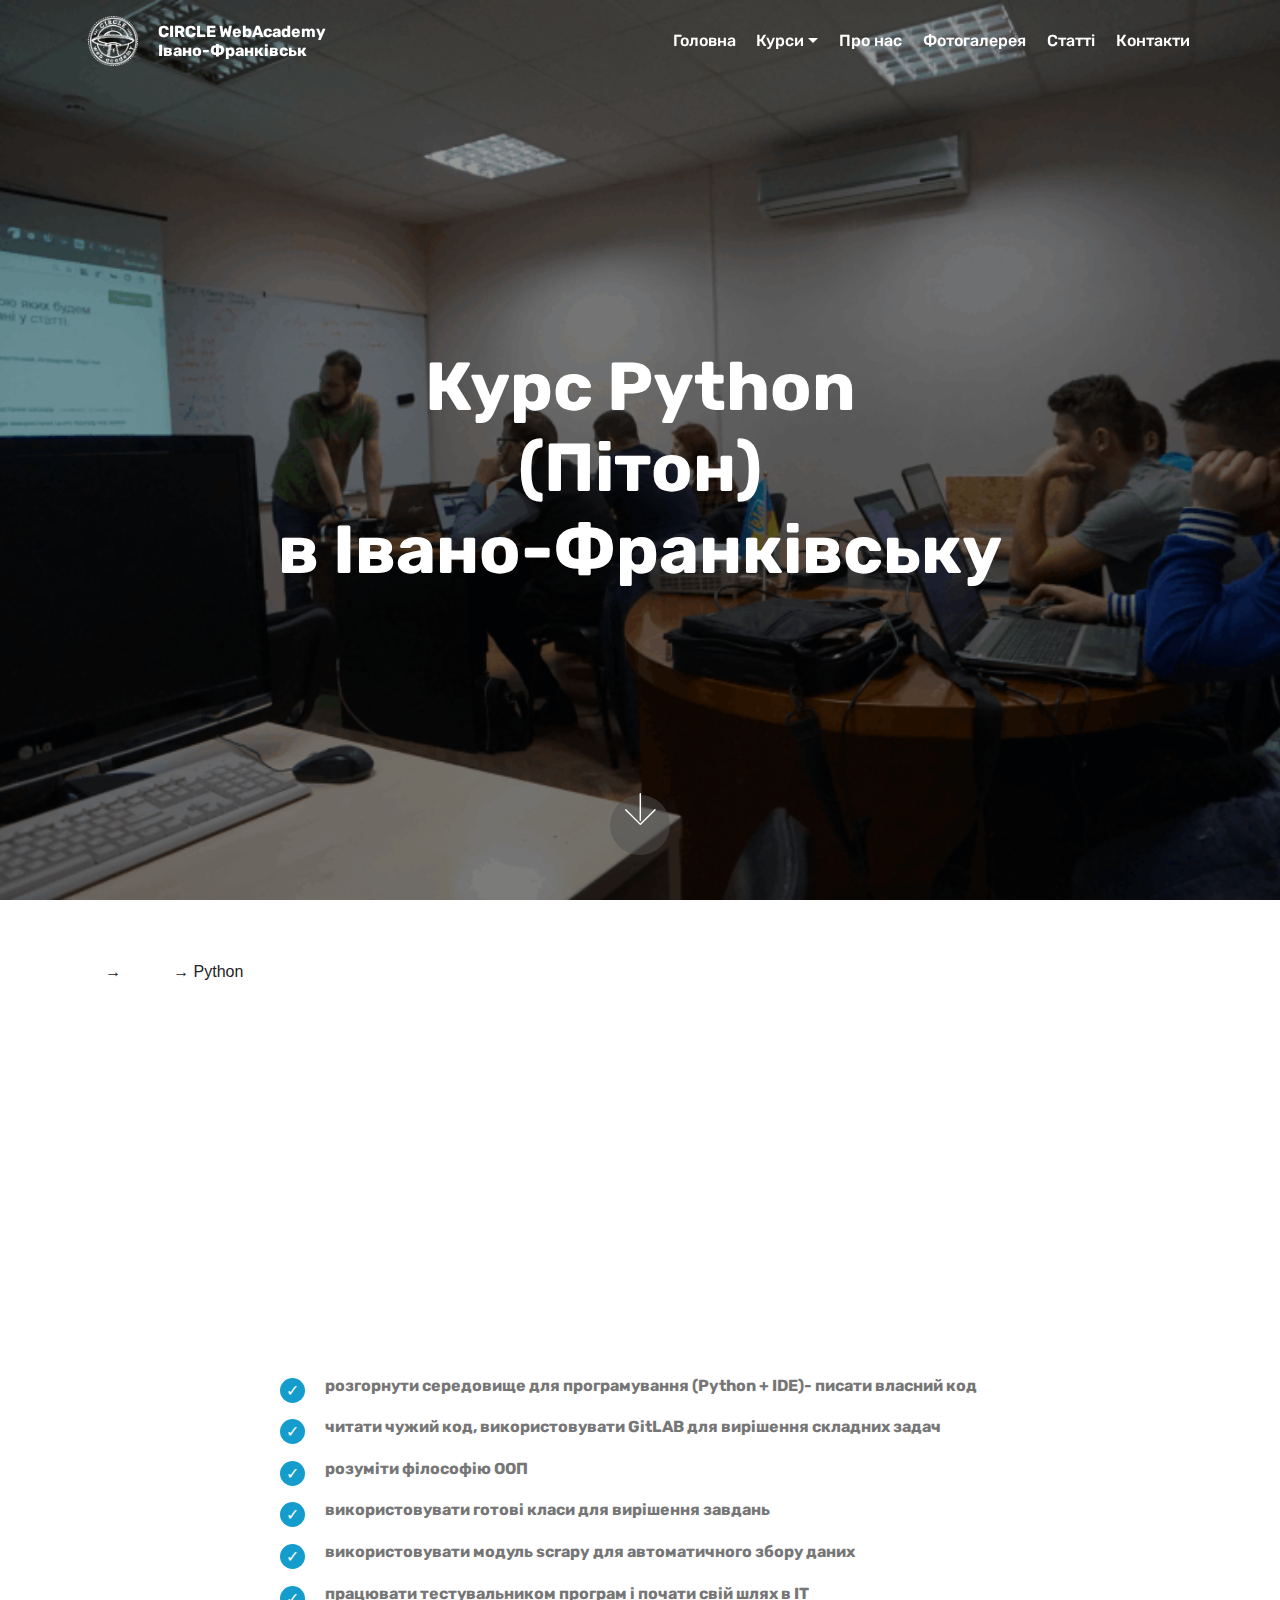
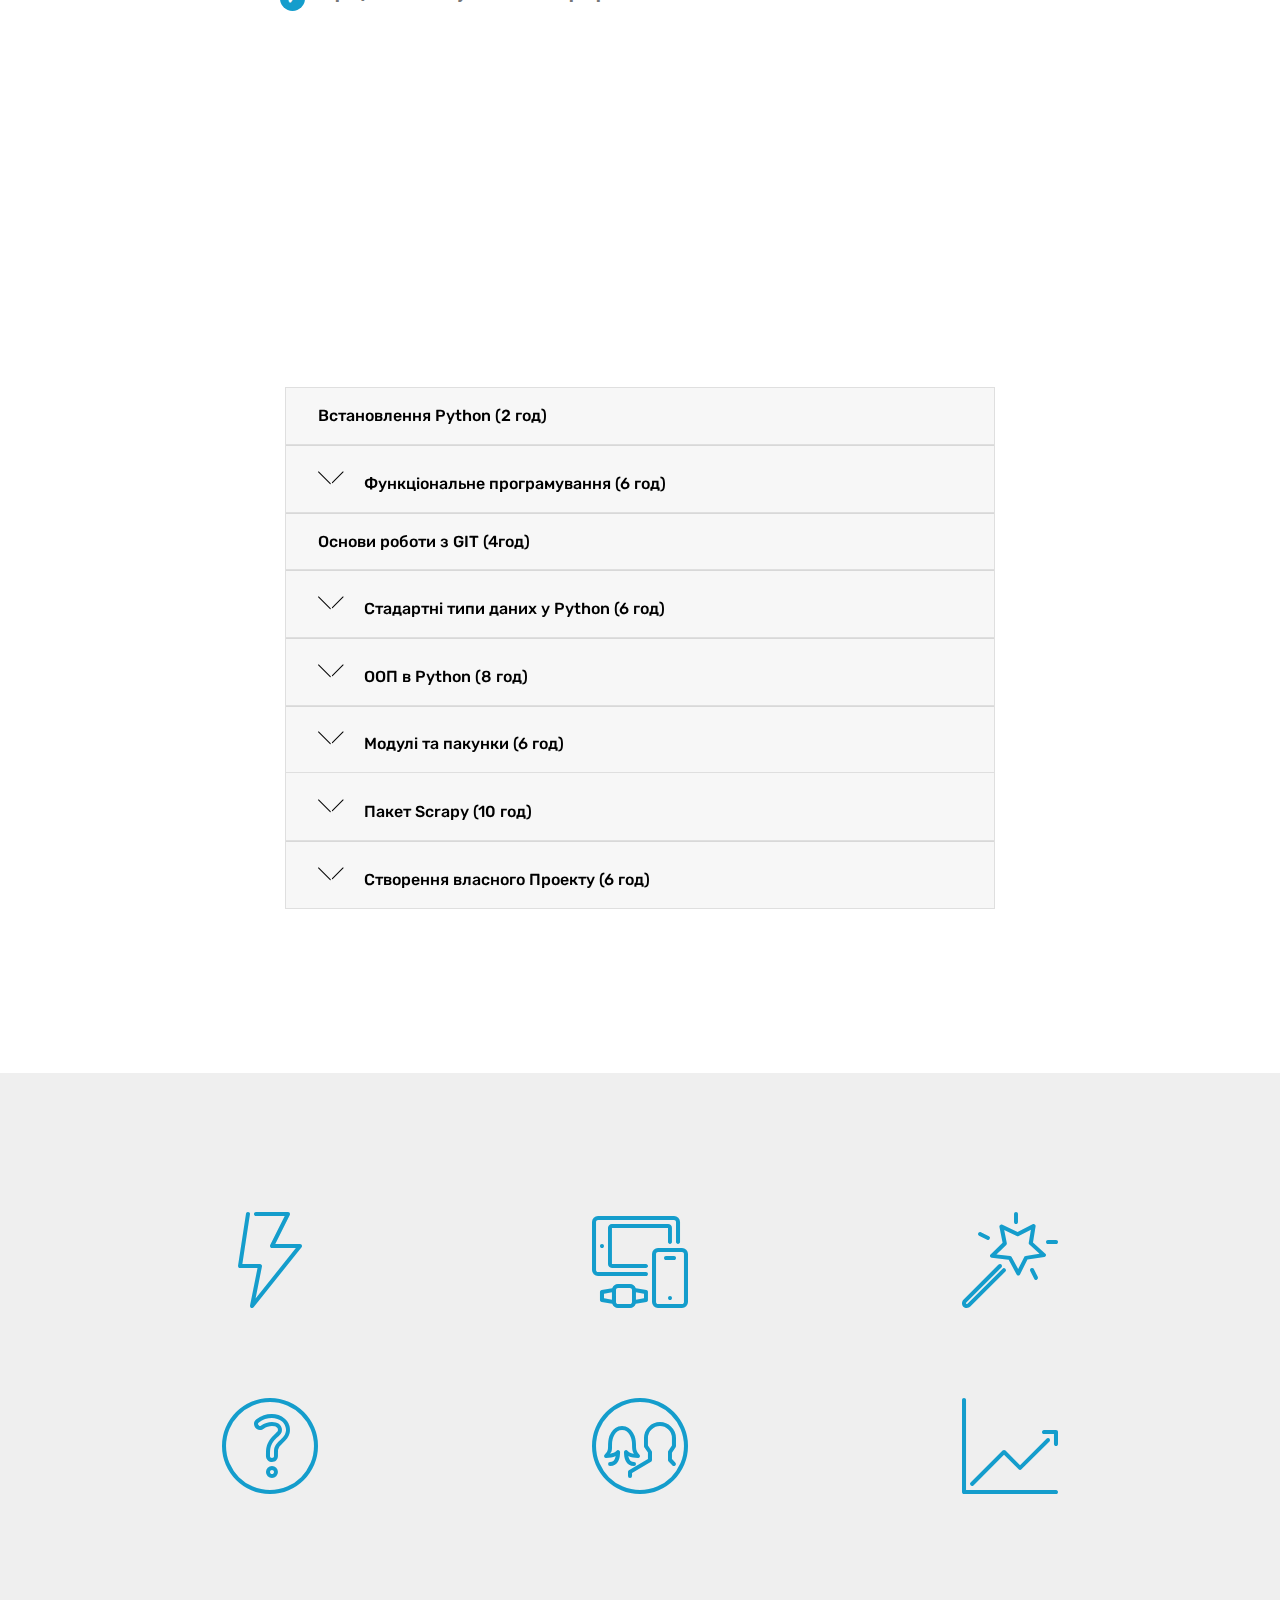
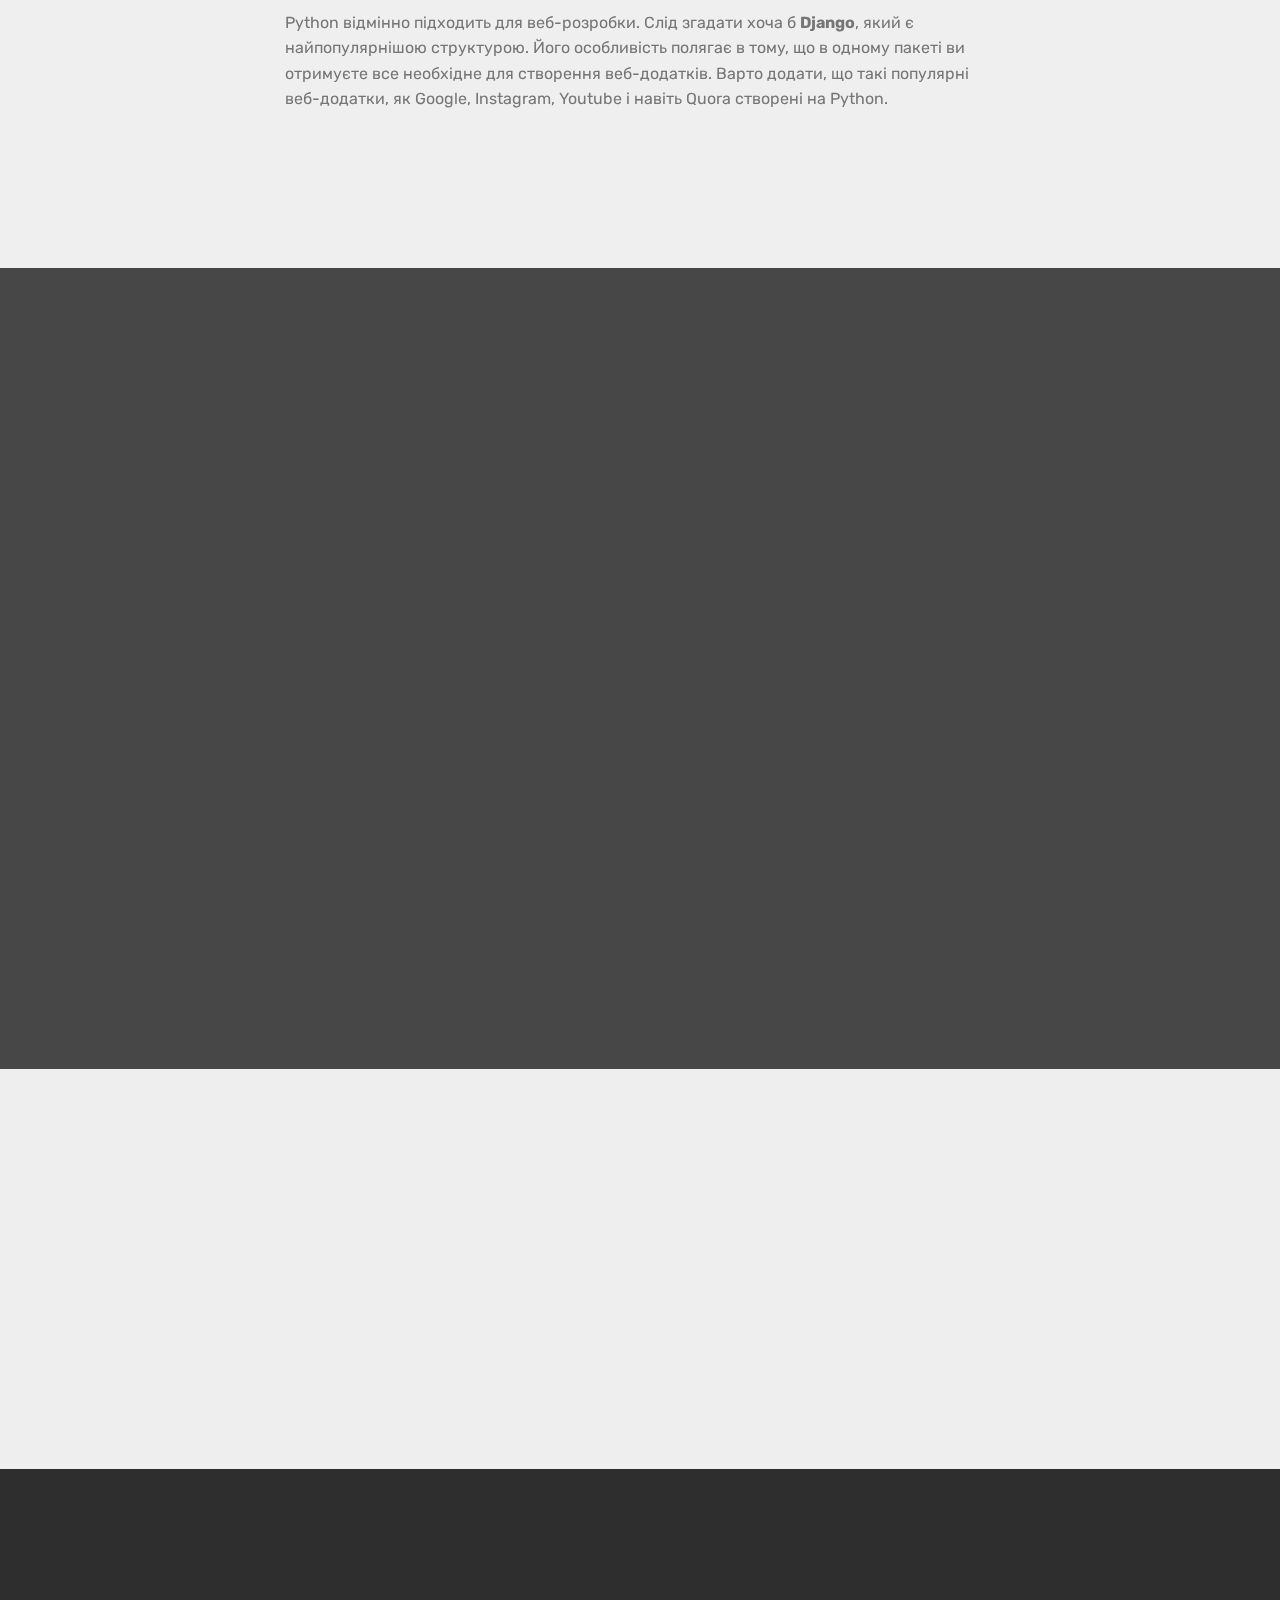
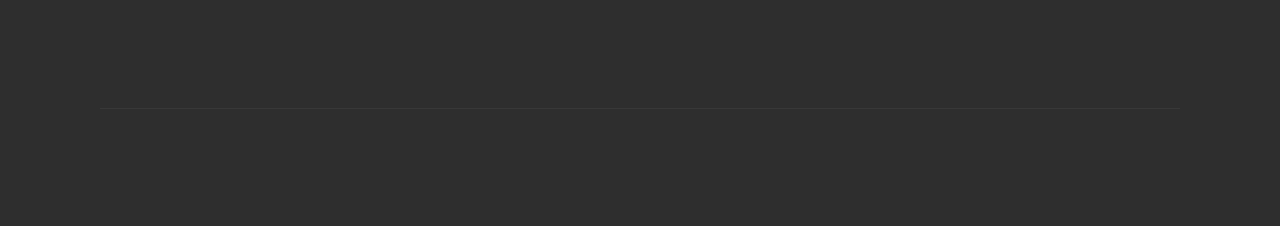
<file: course_py.html>
<!DOCTYPE html>
<html lang="uk">
<head>

  <meta charset="UTF-8">
  <meta http-equiv="X-UA-Compatible" content="IE=edge">
  <meta name="viewport" content="width=device-width, initial-scale=1, minimum-scale=1">
  <link rel="icon" type="image/png" href="favicon/favicon-16x16.png" sizes="16x16">
  <link rel="icon" type="image/png" href="favicon/favicon-32x32.png" sizes="32x32">
  <link rel="apple-touch-icon" href="favicon/apple-touch-icon.png">
  <meta name="theme-color" content="#465052">
  <meta name="description" content="course_py">
  <title>course_py</title>
  <link rel="stylesheet" href="assets/web/assets/mobirise-icons/mobirise-icons.css">
  <link rel="stylesheet" href="assets/tether/tether.min.css">
  <link rel="stylesheet" href="assets/bootstrap/css/bootstrap.min.css">
  <link rel="stylesheet" href="assets/bootstrap/css/bootstrap-grid.min.css">
  <link rel="stylesheet" href="assets/bootstrap/css/bootstrap-reboot.min.css">
  <link rel="stylesheet" href="assets/dropdown/css/style.css">
  <link rel="stylesheet" href="assets/socicon/css/styles.css">
  <link rel="stylesheet" href="assets/animatecss/animate.min.css">
  <link rel="stylesheet" href="assets/theme/css/style.css">
  <link rel="stylesheet" href="assets/mobirise/css/mbr-additional.css" type="text/css">
 
</head>
<body>
    <noindex>
  <section class="menu cid-r3kzhDA5hc" once="menu" id="menu1-44">

    

    <nav class="navbar navbar-expand beta-menu navbar-dropdown align-items-center navbar-fixed-top navbar-toggleable-sm bg-color transparent">
        <button class="navbar-toggler navbar-toggler-right" type="button" data-toggle="collapse" data-target="#navbarSupportedContent" aria-controls="navbarSupportedContent" aria-expanded="false" aria-label="Toggle navigation">
            <div class="hamburger">
                <span></span>
                <span></span>
                <span></span>
                <span></span>
            </div>
        </button>
        <div class="menu-logo">
            <div class="navbar-brand">
                <span class="navbar-logo">
                    <a href="index.html">
                         <img src="assets/images/logo_circle.png" alt="Circle Web Academy" title="" style="height: 4.1rem;">
                    </a>
                </span>
                <span class="navbar-caption-wrap"><a class="navbar-caption text-white display-4" href="index.html">
                        CIRCLE&nbsp;WebAcademy<br>Івано-Франківськ</a></span>
            </div>
        </div>
        <div class="collapse navbar-collapse" id="navbarSupportedContent">
            <ul class="navbar-nav nav-dropdown nav-right" data-app-modern-menu="true"><li class="nav-item">
                    <a class="nav-link link text-white display-4" href="index.html">
                        
                        Головна</a>
                </li>
                <li class="nav-item dropdown">
                    <a class="nav-link link text-white dropdown-toggle display-4" href="courses.html" data-toggle="dropdown-submenu" aria-expanded="false">
                        
                        Курси</a><div class="dropdown-menu"><a class="text-white dropdown-item display-4" href="course_fe.html">FRONT-END</a><a class="text-white dropdown-item display-4" href="course_py.html" aria-expanded="false">PYTHON</a><a class="text-white dropdown-item display-4" href="course_base.html" aria-expanded="false">WEB basic</a><a class="text-white dropdown-item display-4" href="course_seo.html" aria-expanded="false">SEO</a></div>
                </li><li class="nav-item"><a class="nav-link link text-white display-4" href="about.html">
                        
                        Про нас</a></li><li class="nav-item"><a class="nav-link link text-white display-4" href="gallery.html">
                        
                        Фотогалерея</a></li><li class="nav-item"><a class="nav-link link text-white display-4" href="index.html">
                        
                        Статті</a></li><li class="nav-item"><a class="nav-link link text-white display-4" href="contacts.html">
                        
                        Контакти</a></li></ul>
            
        </div>
    </nav>
</section>

<section class="header1 cid-r3kzhFjCqG mbr-fullscreen mbr-parallax-background" id="header1-45">

    

    <div class="mbr-overlay" style="opacity: 0.4; background-color: rgb(0, 0, 0);">
    </div>

    <div class="container">
        <div class="row justify-content-md-center">
            <div class="mbr-white col-md-10">
                <h1 class="mbr-section-title align-center mbr-bold pb-3 mbr-fonts-style display-1">Курс Python <br>(Пітон) <br>в Івано-Франківську</h1>
                
                                
            </div>
        </div>
    </div>
<div class="mbr-arrow hidden-sm-down" aria-hidden="true">
        <a href="#next">
            <i class="mbri-down mbr-iconfont"></i>
        </a>
    </div>
</section>

<section class="mbr-section content4 cid-r3kzhGOCF5" id="content4-46">

    <div>
        <ul class="crumbs">
            <li>
                <a href="index.html">Головна</a>
            </li>
            <li>
                <a href="courses.html">Курси</a>
            </li>
            <li>
                Python
            </li>
        </ul>
    </div>

    <div class="container">
        <div class="media-container-row">
            <div class="title col-12 col-md-8">
                <h3 class="mbr-section-subtitle align-center mbr-light pb-3 mbr-fonts-style display-2">2 місяці навчання по курсу <br>Python-Basic-Course
<div>і ти отримаєш базу для величезної галузі
</div></h3>
                <h2 class="align-center pb-3 mbr-fonts-style display-5">За 2 місяці ти зможеш:</h2>
                
                
            </div>
        </div>
    </div>
</section>

<section class="mbr-section article content12 cid-r3kzhHVCKY" id="content12-47">
     

    <div class="container">
        <div class="media-container-row">
            <div class="mbr-text counter-container col-12 col-md-8 mbr-fonts-style display-7">
                <ul>
                    <li><strong>розгорнути середовище для програмування (Python + IDE)- писати власний код</strong></li>
                    <li><strong>читати чужий код, використовувати GitLAB для вирішення складних задач</strong></li>
                    <li><strong>розуміти філософію ООП</strong></li>
                    <li><strong>використовувати готові класи для вирішення завдань</strong></li>
                    <li><strong>використовувати модуль scrapy для автоматичного збору даних</strong></li>
                    <li><strong>працювати тестувальником програм і почати свій шлях в ІТ</strong></li>
                </ul>
            </div>
        </div>
    </div>
</section>

<section class="mbr-section content8 cid-r3kAl9UdQv" id="content8-4l">

    

    <div class="container">
        <div class="media-container-row title">
            <div class="col-12 col-md-8">
                <div class="mbr-section-btn align-center"><a id="python" class="btn btn-primary display-4 showModal"><span class="mbri-plus mbr-iconfont mbr-iconfont-btn"></span>ЗАПИСАТИСЬ</a></div>
            </div>
        </div>
    </div>
</section>

<section class="toggle1 cid-r3kzhPlcJk" id="toggle1-4f">

    

    
        <div class="container">
            <div class="media-container-row">
                <div class="col-12 col-md-8">
                    <div class="section-head text-center space30">
                       <h2 class="mbr-section-title pb-5 mbr-fonts-style display-2">Програма курсу <br>Python-Basic-Course</h2>
                    </div>
                    <div class="clearfix"></div>
                    <div id="bootstrap-toggle" class="toggle-panel accordionStyles tab-content">
                        <div class="card">
                            <div class="card-header" role="tab" id="headingOne">
                                <a role="button" class="collapsed panel-title" style="cursor:default; color:#000;" data-toggle="collapse" data-parent="#accordion" data-core="" href="#collapse1_58" aria-expanded="false" aria-controls="collapse1">
                                    <h4 class="mbr-fonts-style display-7">Встановлення Python (2 год)</h4>
                                </a>
                            </div>
                            
                        </div>
                        <div class="card">
                            <div class="card-header" role="tab" id="headingTwo">
                                <a role="button" class="collapsed panel-title text-black" data-toggle="collapse" data-parent="#accordion" data-core="" href="#collapse2_58" aria-expanded="false" aria-controls="collapse2">
                                    <h4 class="mbr-fonts-style display-7">
                                        <span class="sign mbr-iconfont mbri-arrow-down inactive"></span>&nbsp;Функціональне програмування (6 год)</h4>
                                </a>

                            </div>
                            <div id="collapse2_58" class="panel-collapse noScroll collapse" role="tabpanel" aria-labelledby="headingTwo">
                                <div class="panel-body p-4">
                                    <p class="mbr-fonts-style panel-text display-7">прості типи даних
<br>стандартні функції вводу/виводу
<br>умовні та циклічні конструкції
<br>робота з рядками 
<br>функції 
<br>іменовані та позиційні аргументи функції 
<br>виклик функції з довільною кількістю аргументів 
<br>практичні завдання з використанням конструкцій<br></p>
                                </div>
                            </div>
                        </div>
                        <div class="card">
                            <div class="card-header" role="tab" id="headingThree">
                                <a role="button" class="collapsed panel-title" style="cursor:default; color:#000;" data-toggle="collapse" data-parent="#accordion" data-core="" href="#collapse3_58" aria-expanded="false" aria-controls="collapse3">
                                    <h4 class="mbr-fonts-style display-7">Основи роботи з GIT (4год)</h4>
                                </a>
                            </div>
                        </div>
                        <div class="card">
                            <div class="card-header" role="tab" id="headingThree">
                                <a role="button" class="collapsed panel-title text-black" style="cursor:default; color:#000;" data-toggle="collapse" data-parent="#accordion" data-core="" href="#collapse4_58" aria-expanded="false" aria-controls="collapse4">
                                    <h4 class="mbr-fonts-style display-7">
                                        <span class="sign mbr-iconfont mbri-arrow-down inactive"></span>&nbsp;Стадартні типи даних у Python (6 год)</h4>
                                </a>
                            </div>
                            <div id="collapse4_58" class="panel-collapse noScroll collapse" role="tabpanel" aria-labelledby="headingThree">
                                <div class="panel-body p-4">
                                    <p class="mbr-fonts-style panel-text display-7">list та його методи 
<br>tuple та його відмінність від list 
<br>dictionary 
<br>практичні завдання на використання даних типів 
<br>робота з файлами
&nbsp;<br></p>
                                </div>
                            </div>
                        </div>
                        <div class="card">
                            <div class="card-header" role="tab" id="headingThree">
                                <a role="button" class="collapsed panel-title text-black" data-toggle="collapse" data-parent="#accordion" data-core="" href="#collapse5_58" aria-expanded="false" aria-controls="collapse5">
                                    <h4 class="mbr-fonts-style display-7">
                                        <span class="sign mbr-iconfont mbri-arrow-down inactive"></span>&nbsp;ООП в Python (8 год)</h4>
                                </a>
                            </div>
                            <div id="collapse5_58" class="panel-collapse noScroll collapse" role="tabpanel" aria-labelledby="headingThree">
                                <div class="panel-body p-4">
                                    <p class="mbr-fonts-style panel-text display-7">клас / наслідування класу 
<br>методи / магічні методи 
<br>практичні завдання&nbsp;<br></p>
                                </div>
                            </div>
                        </div>
                        <div class="card">
                            <div class="card-header" role="tab" id="headingThree">
                                <a role="button" class="collapsed panel-title text-black" data-toggle="collapse" data-parent="#accordion" data-core="" href="#collapse6_58" aria-expanded="false" aria-controls="collapse6">
                                    <h4 class="mbr-fonts-style display-7">
                                        <span class="sign mbr-iconfont mbri-arrow-down inactive"></span>&nbsp;Модулі та пакунки (6 год)</h4>
                                </a>
                            </div>
                            <div id="collapse6_58" class="panel-collapse noScroll collapse" role="tabpanel" aria-labelledby="headingThree">
                                <div class="panel-body p-4">
                                    <p class="mbr-fonts-style panel-text display-7">модуль sys 
<br>аргументи командного рядка
<br>модуль collections&nbsp;<br></p>
                                </div>
                            </div>
                        </div>
                    </div>
                </div>
            </div>
        </div>
</section>

<section class="toggle1 cid-r3kzhRJJ1r" id="toggle1-4g">

    

    
        <div class="container">
            <div class="media-container-row">
                <div class="col-12 col-md-8">
                    <div class="section-head text-center space30">
                       
                    </div>
                    <div class="clearfix"></div>
                    <div id="bootstrap-toggle" class="toggle-panel accordionStyles tab-content">
                        <div class="card">
                            <div class="card-header" role="tab" id="headingOne">
                                <a role="button" class="collapsed panel-title text-black" data-toggle="collapse" data-parent="#accordion" data-core="" href="#collapse1_59" aria-expanded="false" aria-controls="collapse1">
                                    <h4 class="mbr-fonts-style display-7">
                                        <span class="sign mbr-iconfont mbri-arrow-down inactive"></span>&nbsp;Пакет Scrapy (10 год)</h4>
                                </a>
                            </div>
                            <div id="collapse1_59" class="panel-collapse noScroll collapse" role="tabpanel" aria-labelledby="headingOne">
                                <div class="panel-body p-4">
                                    <p class="mbr-fonts-style panel-text display-7">поняття про HTML/ CSS 
<br>стилі
<br>парсинг сторінки
<br>парсинг багатосторінкового сайту 
<br>парсинг сайту з реєстрацією&nbsp;<br></p>
                                </div>
                            </div>
                        </div>
                        <div class="card">
                            <div class="card-header" role="tab" id="headingTwo">
                                <a role="button" class="collapsed panel-title text-black" data-toggle="collapse" data-parent="#accordion" data-core="" href="#collapse2_59" aria-expanded="false" aria-controls="collapse2">
                                    <h4 class="mbr-fonts-style display-7">
                                        <span class="sign mbr-iconfont mbri-arrow-down inactive"></span>&nbsp;Створення власного Проекту (6 год)</h4>
                                </a>

                            </div>
                            <div id="collapse2_59" class="panel-collapse noScroll collapse" role="tabpanel" aria-labelledby="headingTwo">
                                <div class="panel-body p-4">
                                    <p class="mbr-fonts-style panel-text display-7">вибір напрямку 
<br>огляд матеріалів 
<br>презентація власної розробки&nbsp;<br></p>
                                </div>
                            </div>
                        </div>
                        
                        
                        
                        
                    </div>
                </div>
            </div>
        </div>
</section>

<section class="mbr-section content8 cid-r3kD2ShBYw" id="content8-4n">

    

    <div class="container">
        <div class="media-container-row title">
            <div class="col-12 col-md-8">
                <div class="mbr-section-btn align-center"><a id="python_course" class="btn btn-primary display-4 showModal"><span class="mbri-plus mbr-iconfont mbr-iconfont-btn"></span>ЗАПИСАТИСЬ</a></div>
            </div>
        </div>
    </div>
</section>

<section class="mbr-section content4 cid-r3kDYGinxL" id="content4-4p">

    

    <div class="container">
        <div class="media-container-row">
            <div class="title col-12 col-md-8">
                <h2 class="align-center pb-3 mbr-fonts-style display-5">ТОП 6 причин чому люди використовують Python</h2>
                
                
            </div>
        </div>
    </div>
</section>

<section class="features1 cid-r3kDJV4bu8" id="features1-4o">
    
    

    
    <div class="container">
        <div class="media-container-row">

            <div class="card p-3 col-12 col-md-6 col-lg-4">
                <div class="card-img pb-3">
                    <span class="mbr-iconfont mbri-speed"></span>
                </div>
                <div class="card-box">
                    
                    <p class="mbr-text mbr-fonts-style display-7">
                        Він швидкий і потужний
                    </p>
                </div>
            </div>

            <div class="card p-3 col-12 col-md-6 col-lg-4">
                <div class="card-img pb-3">
                    <span class="mbr-iconfont mbri-devices"></span>
                </div>
                <div class="card-box">
                    
                    <p class="mbr-text mbr-fonts-style display-7">
                        Добре взаємодіє  з іншими платформами
                    </p>
                </div>
            </div>

            <div class="card p-3 col-12 col-md-6 col-lg-4">
                <div class="card-img pb-3">
                    <span class="mbr-iconfont mbri-magic-stick"></span>
                </div>
                <div class="card-box">
                    
                    <p class="mbr-text mbr-fonts-style display-7">
                        Використовується в багатьох галузях
                    </p>
                </div>
            </div>

            

        </div>

    </div>

</section>

<section class="features1 cid-r3kECkGTzD" id="features1-4q">
    
    

    
    <div class="container">
        <div class="media-container-row">

            <div class="card p-3 col-12 col-md-6 col-lg-4">
                <div class="card-img pb-3">
                    <span class="mbr-iconfont mbri-question"></span>
                </div>
                <div class="card-box">
                    
                    <p class="mbr-text mbr-fonts-style display-7">
                        Легко вчитися
                    </p>
                </div>
            </div>

            <div class="card p-3 col-12 col-md-6 col-lg-4">
                <div class="card-img pb-3">
                    <span class="mbr-iconfont mbri-users"></span>
                </div>
                <div class="card-box">
                    
                    <p class="mbr-text mbr-fonts-style display-7">
                        Дружня підтримка- величезне співтовариство
                    </p>
                </div>
            </div>

            <div class="card p-3 col-12 col-md-6 col-lg-4">
                <div class="card-img pb-3">
                    <span class="mbr-iconfont mbri-growing-chart"></span>
                </div>
                <div class="card-box">
                    
                    <p class="mbr-text mbr-fonts-style display-7">
                        Мінімум коду - максимуму результату!
                    </p>
                </div>
            </div>

            

        </div>

    </div>

</section>

<section class="mbr-section article content1 cid-r3kFFUcfe4" id="content1-4r">
    
     

    <div class="container">
        <div class="media-container-row">
            <div class="mbr-text col-12 col-md-8 mbr-fonts-style display-7">Python відмінно підходить для веб-розробки. Слід згадати хоча б <strong>Django</strong>, який є найпопулярнішою структурою. Його особливість полягає в тому, що в одному пакеті ви отримуєте все необхідне для створення веб-додатків. Варто додати, що такі популярні веб-додатки, як Google, Instagram, Youtube і навіть Quora створені на Python.</div>
        </div>
    </div>
    <div class="starting-day">
            <h3>Початок навчання: 24 вересня 2018 року</h3>
    </div>
</section>

<section class="mbr-section form1 cid-r3kzhTtKEW mbr-parallax-background" id="form1-4h">

    

    <div class="mbr-overlay" style="opacity: 0.7; background-color: rgb(0, 0, 0);">
    </div>
    <div class="container">
        <div class="row justify-content-center">
            <div class="title col-12 col-lg-8">
                <h2 class="mbr-section-title align-center pb-3 mbr-fonts-style display-2">
                    ЗАЛИШИЛИСЬ ЗАПИТАННЯ?</h2>
                <h3 class="mbr-section-subtitle align-center mbr-light pb-3 mbr-fonts-style display-5">
                    вкажіть своє ім'я та номер телефону і ми зв'яжемось з Вами протягом 15 хвилин</h3>
            </div>
        </div>
    </div>
    <div class="container">
        <div class="row justify-content-center">
            <div class="media-container-column col-lg-8" data-form-type="formoid">
                    <div data-form-alert="" hidden="">Дякуємо! Очікуйте на дзвінок.</div>
            
                    <form class="mbr-form" action="https://mobirise.com/" method="post" data-form-title="Mobirise Form"><input type="hidden" name="email" data-form-email="true" value="tHBf1V5GRSCg0z9rh6VIQtNbqqEKANffIv04sAyBHOUROQFVpb3fpsR4urn8kTjQCsJIHrOCLz2F6t1ysGFXgsGD2gmHqNqhWQ7bFebd0l/wBop6oWfM+hy5pN57UlzE" data-form-field="Email">
                        <div class="row row-sm-offset">
                            <div class="col-md-4 multi-horizontal" data-for="name">
                                <div class="form-group">
                                    <label class="form-control-label mbr-fonts-style display-7" for="name-form1-4h">Ім'я</label>
                                    <input type="text" class="form-control" name="name" data-form-field="Name" required="" id="name-form1-4h">
                                </div>
                            </div>
                            
                            <div class="col-md-4 multi-horizontal" data-for="phone">
                                <div class="form-group">
                                    <label class="form-control-label mbr-fonts-style display-7" for="phone-form1-4h">Номер телефону</label>
                                    <input type="tel" class="form-control" name="phone" data-form-field="Phone" id="phone-form1-4h">
                                </div>
                            </div>
                        </div>
                        <div class="form-group" data-for="message">
                            <label class="form-control-label mbr-fonts-style display-7" for="message-form1-4h">Повідомлення</label>
                            <textarea type="text" class="form-control" name="message" rows="7" data-form-field="Message" id="message-form1-4h"></textarea>
                        </div>
            
                        <span class="input-group-btn"><button href="" type="submit" class="btn btn-primary btn-form display-4"><span class="mbri-right mbr-iconfont mbr-iconfont-btn"></span>НАДІСЛАТИ</button></span>
                    </form>
            </div>
        </div>
    </div>
</section>

<section class="map1 cid-r3kzhVkWfb" id="map1-4i">

     

    <div class="google-map"><iframe frameborder="0" style="border:0" src="https://www.google.com/maps/embed/v1/place?key=AIzaSyA0Dx_boXQiwvdz8sJHoYeZNVTdoWONYkU&amp;q=place_id:ChIJia4z3Q3BMEcRLXfk0pnzxiI" allowfullscreen=""></iframe></div>
</section>

<section class="cid-r3kzhZDwkQ" id="footer1-4k">

    

    

    <div class="container">
        <div class="media-container-row content text-white">
            <div class="col-12 col-md-3">
                <div class="media-wrap">
                    <a href="index.html">
                        <img src="assets/images/logo_circle.png" alt="Circle Web Academy" title="">
                    </a>
                </div>
            </div>
            <div class="col-12 col-md-3 mbr-fonts-style display-7">
                <h5 class="pb-3">
                    Адреса</h5>
                <p class="mbr-text">
                    м. Івано-Франківськ<br>вул. Галицька, 67
                </p>
            </div>
            <div class="col-12 col-md-3 mbr-fonts-style display-7">
                <h5 class="pb-3">
                    Контакты
                </h5>
                <p class="mbr-text">
                    Email: <a href="mailto:dddk2015@gmail.com">dddk2015@gmail.com</a>
                    <br>Телефон: <a href="tel:+380974942394">+38 097 494 23 94</a> &nbsp; &nbsp; &nbsp;<br><br></p>
            </div>
            <div class="col-12 col-md-3 mbr-fonts-style display-7">
                <h5 class="pb-3">Курси</h5>
                <p class="mbr-text">
                    <a class="text-primary" href="course_fe.html">FRONT-END
</a>                    <br><a href="course_py.html">PYTHON</a><br><a class="text-primary" href="course_base.html">WEB BASIC</a><br><a href="course_seo.html">SEO</a><br>
                </p>
            </div>
        </div>
        <div class="footer-lower">
            <div class="media-container-row">
                <div class="col-sm-12">
                    <hr>
                </div>
            </div>
            <div class="media-container-row mbr-white">
                <div class="col-sm-6 copyright">
                    <p class="mbr-text mbr-fonts-style display-7">
                        © Copyright 2018 <a href="index.html">Circle Web Academy</a></p>
                </div>
                <div class="col-md-6">
                    <div class="social-list align-right">
                        <div class="soc-item">
                            <a href="https://facebook.com" target="_blank">
                                <span class="mbr-iconfont mbr-iconfont-social socicon-facebook socicon"></span>
                            </a>
                        </div>
                        <div class="soc-item">
                            <a href="https://www.linkedin.com" target="_blank">
                                <span class="mbr-iconfont mbr-iconfont-social socicon-linkedin socicon"></span>
                            </a>
                        </div>
                        <div class="soc-item">
                            <a href="skype:user_name" target="_blank">
                                <span class="mbr-iconfont mbr-iconfont-social socicon-skype socicon"></span>
                            </a>
                        </div>
                        <div class="soc-item">
                            <a href="https://google.com" target="_blank">
                                <span class="mbr-iconfont mbr-iconfont-social socicon-googleplus socicon"></span>
                            </a>
                        </div>
                        <div class="soc-item">
                            <a href="@user_name" target="_blank">
                                <span class="mbr-iconfont mbr-iconfont-social socicon-telegram socicon"></span>
                            </a>
                        </div>
                        
                    </div>
                </div>
            </div>
        </div>
    </div>
</section>
<div class="modal-my" id="modal">
        <form class="modal-dialog-my" id="applyForm" data-course="python">
            <a class="close-my" id="closeModal" >&#10006;</a>
            <div class="title-my">Записатись на курс</div>
            <div class="message-my">Залиште ваші дані і ми зв'яжемося з Вами</div>
            <input class="form-control-my" type="text" name="name" id="name" placeholder="Введіть ваше ім'я" required><br>
            <input class="form-control-my" type="tel" name="phone" id="phone" placeholder="Контактий номер телефону" required><br>
            <input class="form-control-my" type="email" name="email" id="email" placeholder="Ваш e-mail" required><br>
            <button type="submit">Надіслати заявку</button>
            <div class="info-my">Ми не займаємося розсилкою рекламних повідомлень, а також не передаємо контакті дані третім особам</div>
        </form>
    </div>
    <div class="modal-my" id="thanks">
        <div class="modal-dialog-my">
            <a class="close-my" id="closeThanks">&#10006;</a>
            <div class="title-my">Дякуємо за реєстрацію</div>
            <div class="message-my">Ми вам передзвонимо</div>
        </div>
    </div>

  <script src="https://code.jquery.com/jquery-3.3.1.min.js"
    integrity="sha256-FgpCb/KJQlLNfOu91ta32o/NMZxltwRo8QtmkMRdAu8="
    crossorigin="anonymous"></script>
    <script src="https://smtpjs.com/v2/smtp.js">
</script>
    <script src="js/jquery.mask.js"></script>
<script src="js/script.js"></script>
  <script defer src="assets/popper/popper.min.js"></script>
  <script defer src="assets/tether/tether.min.js"></script>
  <script defer src="assets/bootstrap/js/bootstrap.min.js"></script>
  <script defer src="assets/smoothscroll/smooth-scroll.js"></script>
  <script defer src="assets/dropdown/js/script.min.js"></script>
  <script defer src="assets/viewportchecker/jquery.viewportchecker.js"></script>
  <script defer src="assets/parallax/jarallax.min.js"></script>
  <script defer src="assets/mbr-switch-arrow/mbr-switch-arrow.js"></script>
  <script defer src="assets/touchswipe/jquery.touch-swipe.min.js"></script>
  <script defer src="assets/theme/js/script.js"></script>
  <script defer src="assets/formoid/formoid.min.js"></script>

 <div id="scrollToTop" class="scrollToTop mbr-arrow-up"><a style="text-align: center;"><i></i></a></div>
    <input name="animation" type="hidden">
</noindex>
  </body>
</html>
</file>
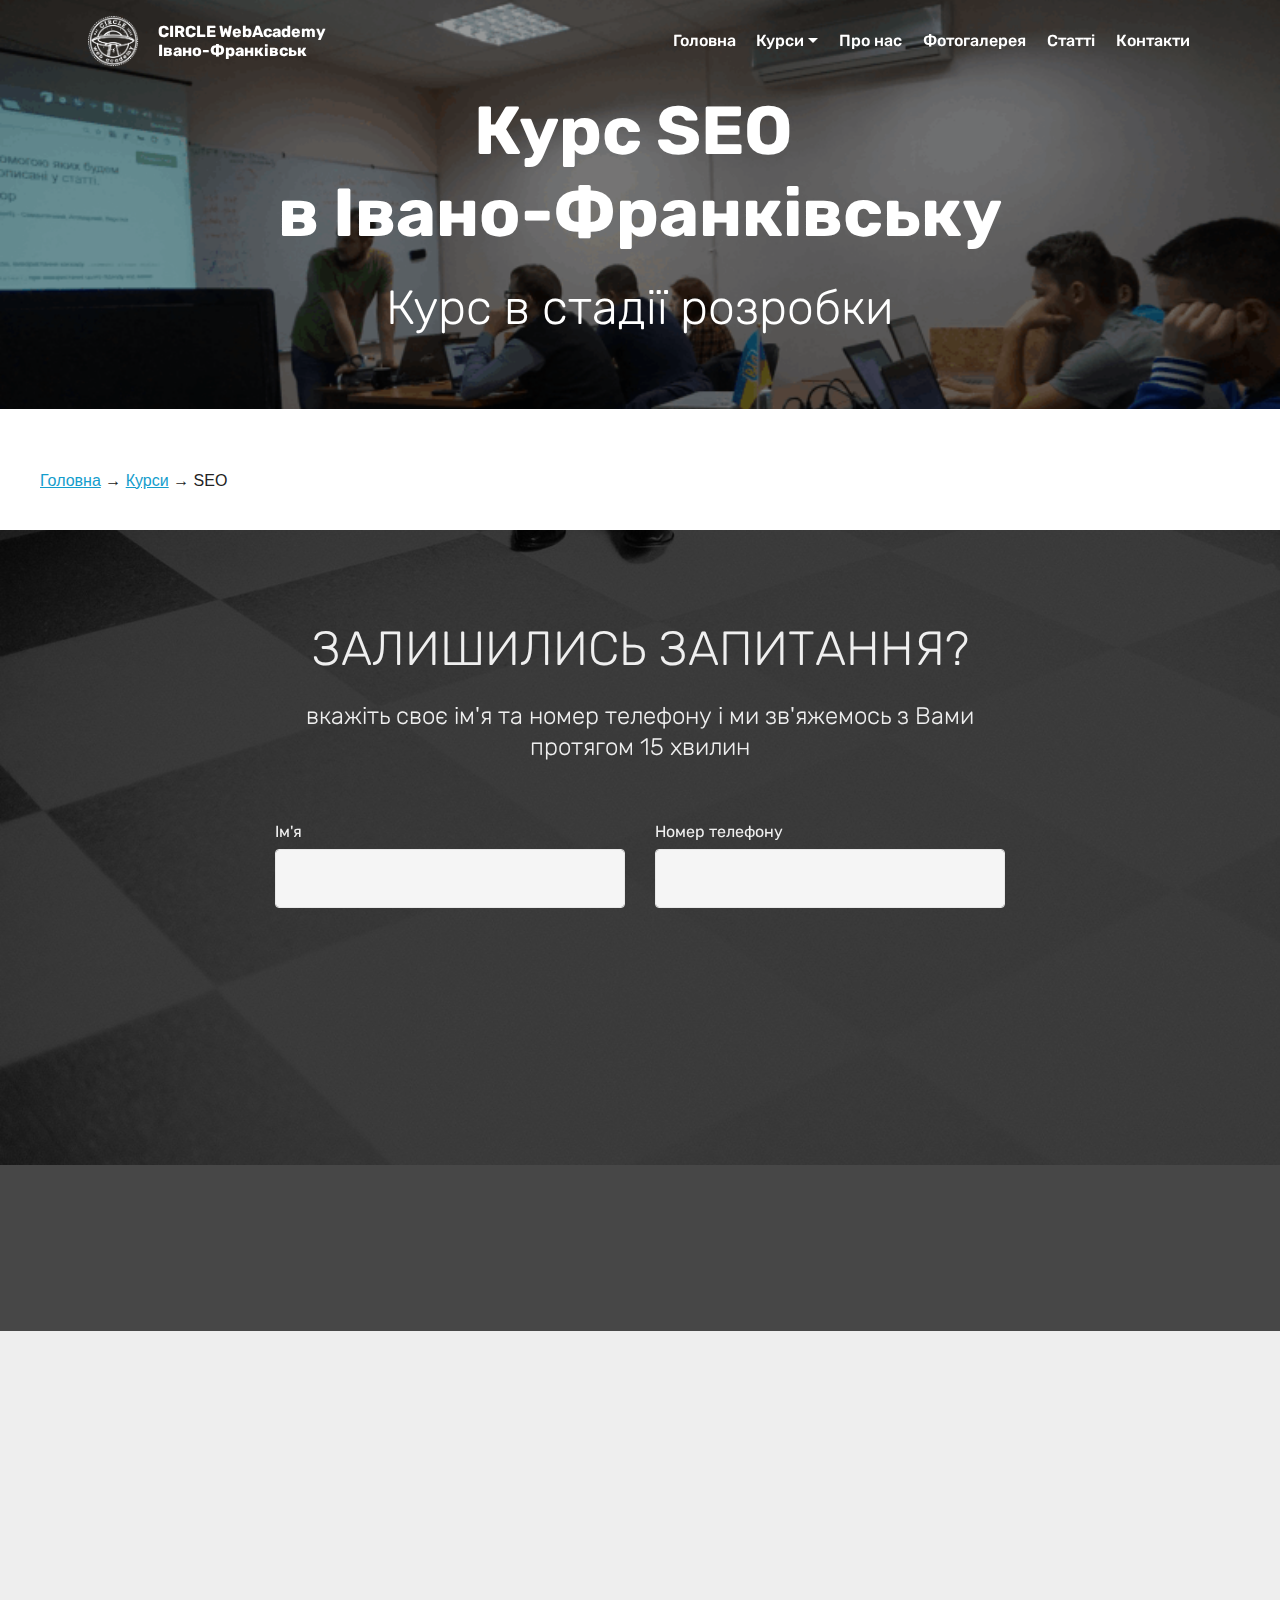
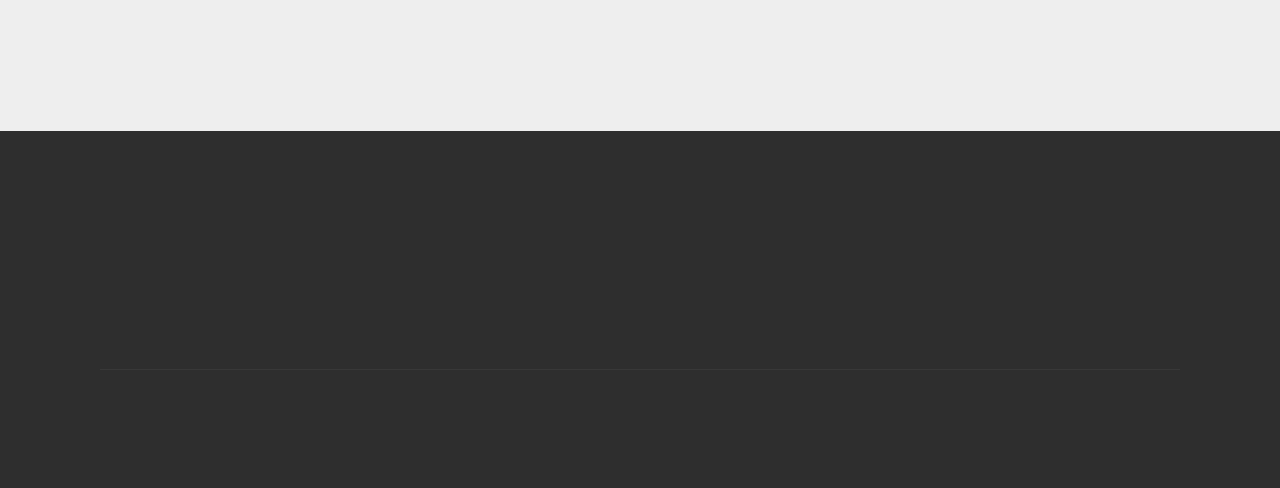
<file: course_seo.html>
<!DOCTYPE html>
<html lang="uk">
<head>
  
  <meta charset="UTF-8">
  <meta http-equiv="X-UA-Compatible" content="IE=edge">
  <meta name="viewport" content="width=device-width, initial-scale=1, minimum-scale=1">
  <link rel="icon" type="image/png" href="favicon/favicon-16x16.png" sizes="16x16">
  <link rel="icon" type="image/png" href="favicon/favicon-32x32.png" sizes="32x32">
  <link rel="apple-touch-icon" href="favicon/apple-touch-icon.png">
  <meta name="theme-color" content="#465052">
  <meta name="description" content="course_seo">
  <title>course_seo</title>
  <link rel="stylesheet" href="assets/web/assets/mobirise-icons/mobirise-icons.css">
  <link rel="stylesheet" href="assets/tether/tether.min.css">
  <link rel="stylesheet" href="assets/bootstrap/css/bootstrap.min.css">
  <link rel="stylesheet" href="assets/bootstrap/css/bootstrap-grid.min.css">
  <link rel="stylesheet" href="assets/bootstrap/css/bootstrap-reboot.min.css">
  <link rel="stylesheet" href="assets/dropdown/css/style.css">
  <link rel="stylesheet" href="assets/socicon/css/styles.css">
  <link rel="stylesheet" href="assets/animatecss/animate.min.css">
  <link rel="stylesheet" href="assets/theme/css/style.css">
  <link rel="stylesheet" href="assets/mobirise/css/mbr-additional.css" type="text/css">
 
</head>
<body>
    <noindex>
  <section class="menu cid-r3lYJu6xR9" once="menu" id="menu1-5m">

    

    <nav class="navbar navbar-expand beta-menu navbar-dropdown align-items-center navbar-fixed-top navbar-toggleable-sm bg-color transparent">
        <button class="navbar-toggler navbar-toggler-right" type="button" data-toggle="collapse" data-target="#navbarSupportedContent" aria-controls="navbarSupportedContent" aria-expanded="false" aria-label="Toggle navigation">
            <div class="hamburger">
                <span></span>
                <span></span>
                <span></span>
                <span></span>
            </div>
        </button>
        <div class="menu-logo">
            <div class="navbar-brand">
                <span class="navbar-logo">
                    <a href="index.html">
                         <img src="assets/images/logo_circle.png" alt="Circle Web Academy" title="" style="height: 4.1rem;">
                    </a>
                </span>
                <span class="navbar-caption-wrap"><a class="navbar-caption text-white display-4" href="index.html">
                        CIRCLE&nbsp;WebAcademy<br>Івано-Франківськ</a></span>
            </div>
        </div>
        <div class="collapse navbar-collapse" id="navbarSupportedContent">
            <ul class="navbar-nav nav-dropdown nav-right" data-app-modern-menu="true"><li class="nav-item">
                    <a class="nav-link link text-white display-4" href="index.html">
                        
                        Головна</a>
                </li>
                <li class="nav-item dropdown">
                    <a class="nav-link link text-white dropdown-toggle display-4" href="courses.html" data-toggle="dropdown-submenu" aria-expanded="false">
                        
                        Курси</a><div class="dropdown-menu"><a class="text-white dropdown-item display-4" href="course_fe.html">FRONT-END</a><a class="text-white dropdown-item display-4" href="course_py.html" aria-expanded="false">PYTHON</a><a class="text-white dropdown-item display-4" href="course_base.html" aria-expanded="false">WEB basic</a><a class="text-white dropdown-item display-4" href="course_seo.html" aria-expanded="false">SEO</a></div>
                </li><li class="nav-item"><a class="nav-link link text-white display-4" href="about.html">
                        
                        Про нас</a></li><li class="nav-item"><a class="nav-link link text-white display-4" href="gallery.html">
                        
                        Фотогалерея</a></li><li class="nav-item"><a class="nav-link link text-white display-4" href="index.html">
                        
                        Статті</a></li><li class="nav-item"><a class="nav-link link text-white display-4" href="contacts.html">
                        
                        Контакти</a></li></ul>
            
        </div>
    </nav>
</section>

<section class="header1 cid-r3lYJvWkNY mbr-parallax-background" id="header1-5n">

    

    <div class="mbr-overlay" style="opacity: 0.4; background-color: rgb(0, 0, 0);">
    </div>

    <div class="container">
        <div class="row justify-content-md-center">
            <div class="mbr-white col-md-10">
                <h1 class="mbr-section-title align-center mbr-bold pb-3 mbr-fonts-style display-1">Курс SEO&nbsp;<br>в Івано-Франківську</h1>
                <h3 class="mbr-section-subtitle align-center mbr-light pb-3 mbr-fonts-style display-2">Курс в стадії розробки</h3>
                
                
            </div>
        </div>
    </div>

</section>

<section class="mbr-section content4 cid-r3lYJxatQX" id="content4-5o">

    <div>
        <ul class="crumbs">
            <li>
                <a href="index.html">Головна</a>
            </li>
            <li>
                <a href="courses.html">Курси</a>
            </li>
            <li>
                SEO
            </li>
        </ul>
    </div>

    

<section class="mbr-section form1 cid-r3lYJHmZwn mbr-parallax-background" id="form1-5z">

    

    <div class="mbr-overlay" style="opacity: 0.7; background-color: rgb(0, 0, 0);">
    </div>
    <div class="container">
        <div class="row justify-content-center">
            <div class="title col-12 col-lg-8">
                <h2 class="mbr-section-title align-center pb-3 mbr-fonts-style display-2">
                    ЗАЛИШИЛИСЬ ЗАПИТАННЯ?</h2>
                <h3 class="mbr-section-subtitle align-center mbr-light pb-3 mbr-fonts-style display-5">
                    вкажіть своє ім'я та номер телефону і ми зв'яжемось з Вами протягом 15 хвилин</h3>
            </div>
        </div>
    </div>
    <div class="container">
        <div class="row justify-content-center">
            <div class="media-container-column col-lg-8" data-form-type="formoid">
                    <div data-form-alert="" hidden="">Дякуємо! Очікуйте на дзвінок.</div>
            
                    <form class="mbr-form" action="https://mobirise.com/" method="post" data-form-title="Mobirise Form"><input type="hidden" name="email" data-form-email="true" value="tHBf1V5GRSCg0z9rh6VIQtNbqqEKANffIv04sAyBHOUROQFVpb3fpsR4urn8kTjQCsJIHrOCLz2F6t1ysGFXgsGD2gmHqNqhWQ7bFebd0l/wBop6oWfM+hy5pN57UlzE" data-form-field="Email">
                        <div class="row row-sm-offset">
                            <div class="col-md-4 multi-horizontal" data-for="name">
                                <div class="form-group">
                                    <label class="form-control-label mbr-fonts-style display-7" for="name-form1-5z">Ім'я</label>
                                    <input type="text" class="form-control" name="name" data-form-field="Name" required="" id="name-form1-5z">
                                </div>
                            </div>
                            
                            <div class="col-md-4 multi-horizontal" data-for="phone">
                                <div class="form-group">
                                    <label class="form-control-label mbr-fonts-style display-7" for="phone-form1-5z">Номер телефону</label>
                                    <input type="tel" class="form-control" name="phone" data-form-field="Phone" id="phone-form1-5z">
                                </div>
                            </div>
                        </div>
                        <div class="form-group" data-for="message">
                            <label class="form-control-label mbr-fonts-style display-7" for="message-form1-5z">Повідомлення</label>
                            <textarea type="text" class="form-control" name="message" rows="7" data-form-field="Message" id="message-form1-5z"></textarea>
                        </div>
            
                        <span class="input-group-btn"><button href="" type="submit" class="btn btn-primary btn-form display-4"><span class="mbri-right mbr-iconfont mbr-iconfont-btn"></span>НАДІСЛАТИ</button></span>
                    </form>
            </div>
        </div>
    </div>
</section>

<section class="map1 cid-r3lYJICxSP" id="map1-60">

     

    <div class="google-map"><iframe frameborder="0" style="border:0" src="https://www.google.com/maps/embed/v1/place?key=AIzaSyA0Dx_boXQiwvdz8sJHoYeZNVTdoWONYkU&amp;q=place_id:ChIJia4z3Q3BMEcRLXfk0pnzxiI" allowfullscreen=""></iframe></div>
</section>

<section class="cid-r3lYJLHIug" id="footer1-62">

    

    

    <div class="container">
        <div class="media-container-row content text-white">
            <div class="col-12 col-md-3">
                <div class="media-wrap">
                    <a href="index.html">
                        <img src="assets/images/logo_circle.png" alt="Circle Web Academy" title="">
                    </a>
                </div>
            </div>
            <div class="col-12 col-md-3 mbr-fonts-style display-7">
                <h5 class="pb-3">
                    Адреса</h5>
                <p class="mbr-text">
                    м. Івано-Франківськ<br>вул. Галицька, 67
                </p>
            </div>
            <div class="col-12 col-md-3 mbr-fonts-style display-7">
                <h5 class="pb-3">
                    Контакты
                </h5>
                <p class="mbr-text">
                    Email: <a href="mailto:dddk2015@gmail.com">dddk2015@gmail.com</a>
                    <br>Телефон: <a href="tel:+380974942394">+38 097 494 23 94</a> &nbsp; &nbsp; &nbsp;<br><br></p>
            </div>
            <div class="col-12 col-md-3 mbr-fonts-style display-7">
                <h5 class="pb-3">Курси</h5>
                <p class="mbr-text">
                    <a class="text-primary" href="course_fe.html">FRONT-END</a>
                    <br><a href="course_py.html">PYTHON</a><br><a class="text-primary" href="course_base.html">WEB BASIC</a><br><a href="course_seo.html">SEO</a><br>
                </p>
            </div>
        </div>
        <div class="footer-lower">
            <div class="media-container-row">
                <div class="col-sm-12">
                    <hr>
                </div>
            </div>
            <div class="media-container-row mbr-white">
                <div class="col-sm-6 copyright">
                    <p class="mbr-text mbr-fonts-style display-7">
                        © Copyright 2018 <a href="index.html">Circle Web Academy</a></p>
                </div>
                <div class="col-md-6">
                    <div class="social-list align-right">
                        <div class="soc-item">
                            <a href="https://facebook.com" target="_blank">
                                <span class="mbr-iconfont mbr-iconfont-social socicon-facebook socicon"></span>
                            </a>
                        </div>
                        <div class="soc-item">
                            <a href="https://www.linkedin.com" target="_blank">
                                <span class="mbr-iconfont mbr-iconfont-social socicon-linkedin socicon"></span>
                            </a>
                        </div>
                        <div class="soc-item">
                            <a href="skype:user_name" target="_blank">
                                <span class="mbr-iconfont mbr-iconfont-social socicon-skype socicon"></span>
                            </a>
                        </div>
                        <div class="soc-item">
                            <a href="https://google.com" target="_blank">
                                <span class="mbr-iconfont mbr-iconfont-social socicon-googleplus socicon"></span>
                            </a>
                        </div>
                        <div class="soc-item">
                            <a href="@user_name" target="_blank">
                                <span class="mbr-iconfont mbr-iconfont-social socicon-telegram socicon"></span>
                            </a>
                        </div>
                        
                    </div>
                </div>
            </div>
        </div>
    </div>
</section>

<div class="modal-my" id="modal">
        <form class="modal-dialog-my" id="applyForm" data-course="python">
            <a class="close-my" id="closeModal" >&#10006;</a>
            <div class="title-my">Записатись на курс</div>
            <div class="message-my">Залиште ваші дані і ми зв'яжемося з Вами</div>
            <input class="form-control-my" type="text" name="name" id="name" placeholder="Введіть ваше ім'я" required><br>
            <input class="form-control-my" type="tel" name="phone" id="phone" placeholder="Контактий номер телефону" required><br>
            <input class="form-control-my" type="email" name="email" id="email" placeholder="Ваш e-mail" required><br>
            <button type="submit">Надіслати заявку</button>
            <div class="info-my">Ми не займаємося розсилкою рекламних повідомлень, а також не передаємо контакті дані третім особам</div>
        </form>
    </div>
    <div class="modal-my" id="thanks">
        <div class="modal-dialog-my">
            <a class="close-my" id="closeThanks">&#10006;</a>
            <div class="title-my">Дякуємо за реєстрацію</div>
            <div class="message-my">Ми вам передзвонимо</div>
        </div>
    </div>
  <script defer src="https://code.jquery.com/jquery-3.3.1.min.js"
    integrity="sha256-FgpCb/KJQlLNfOu91ta32o/NMZxltwRo8QtmkMRdAu8="
    crossorigin="anonymous"></script>
    <script src="https://smtpjs.com/v2/smtp.js">
</script>
    <script src="js/jquery.mask.js"></script>
<script defer src="js/script.js"></script>
  <script defer src="assets/popper/popper.min.js"></script>
  <script defer src="assets/tether/tether.min.js"></script>
  <script defer src="assets/bootstrap/js/bootstrap.min.js"></script>
  <script defer src="assets/smoothscroll/smooth-scroll.js"></script>
  <script defer src="assets/dropdown/js/script.min.js"></script>
  <script defer src="assets/viewportchecker/jquery.viewportchecker.js"></script>
  <script defer src="assets/parallax/jarallax.min.js"></script>
  <script defer src="assets/mbr-switch-arrow/mbr-switch-arrow.js"></script>
  <script defer src="assets/touchswipe/jquery.touch-swipe.min.js"></script>
  <script defer src="assets/theme/js/script.js"></script>
  <script defer src="assets/formoid/formoid.min.js"></script>
 <div id="scrollToTop" class="scrollToTop mbr-arrow-up"><a style="text-align: center;"><i></i></a></div>
    <input name="animation" type="hidden">
</noindex>
  </body>
</html>
</file>
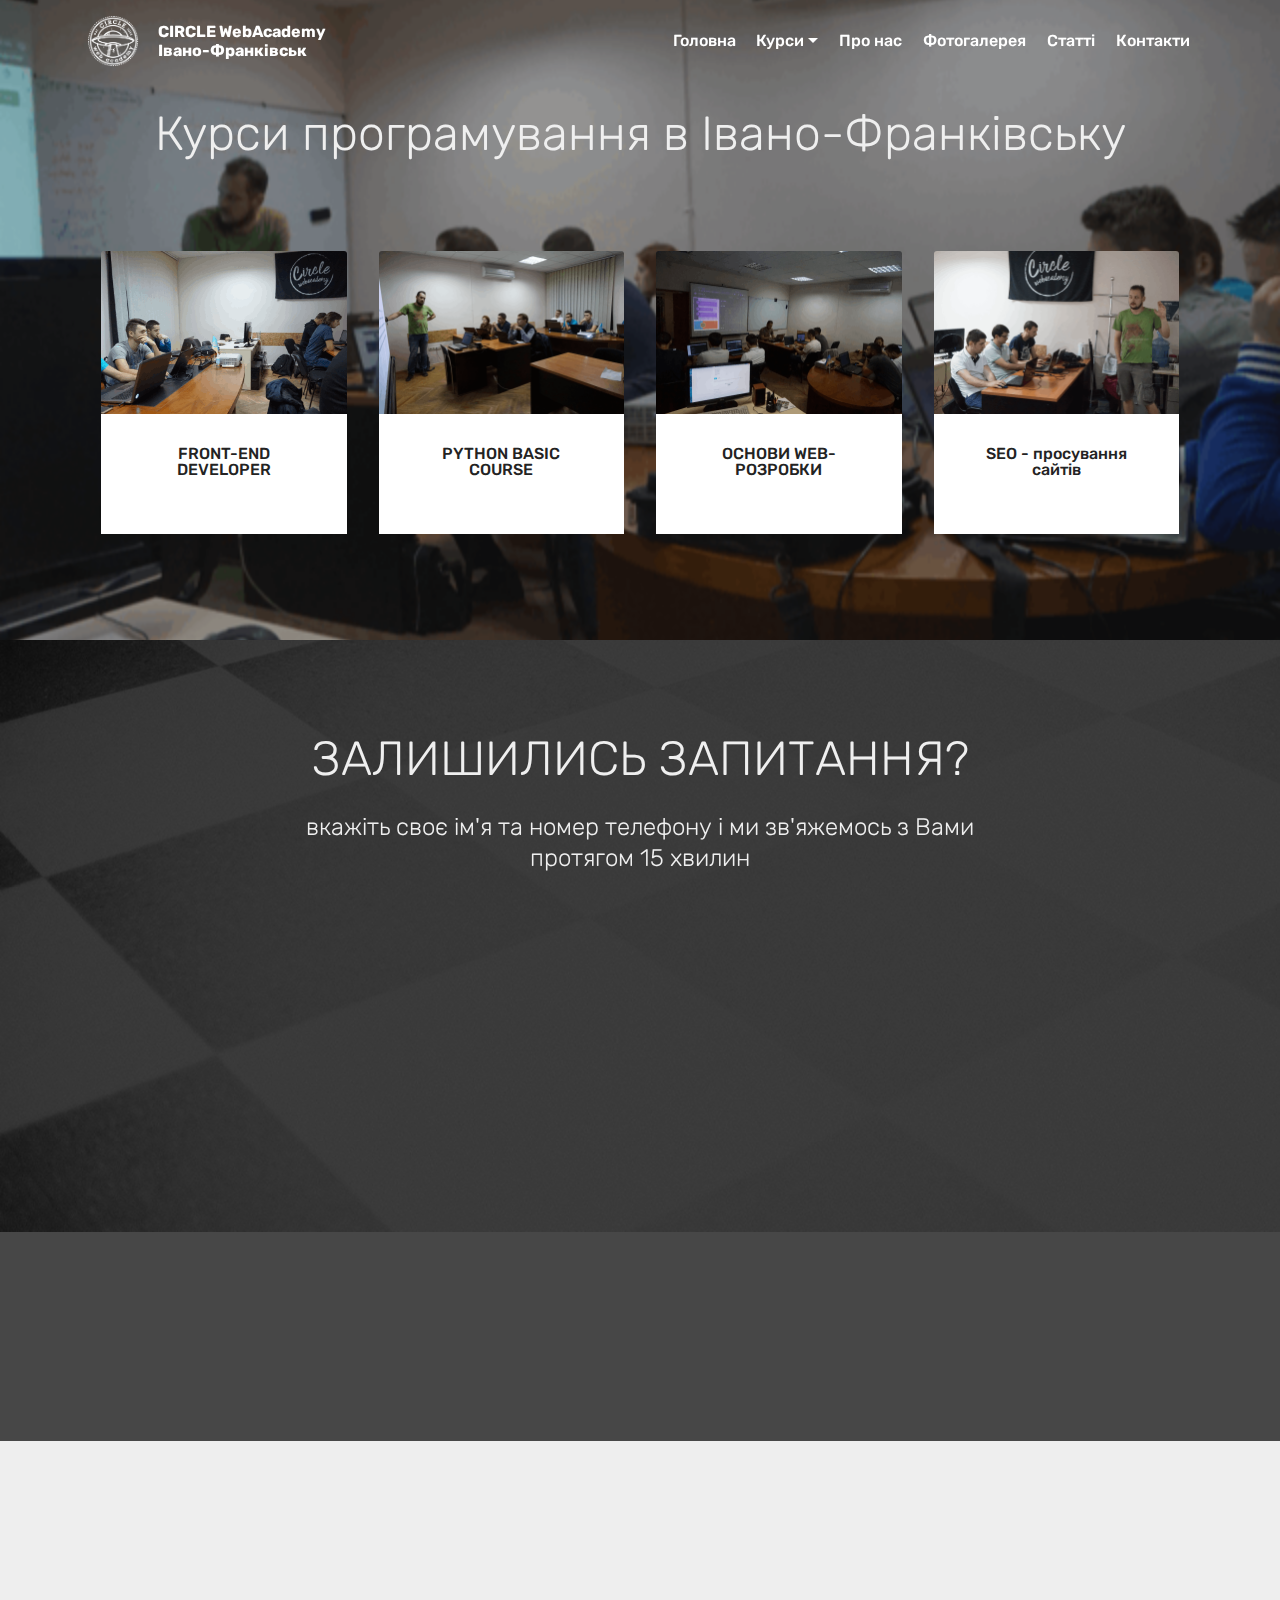
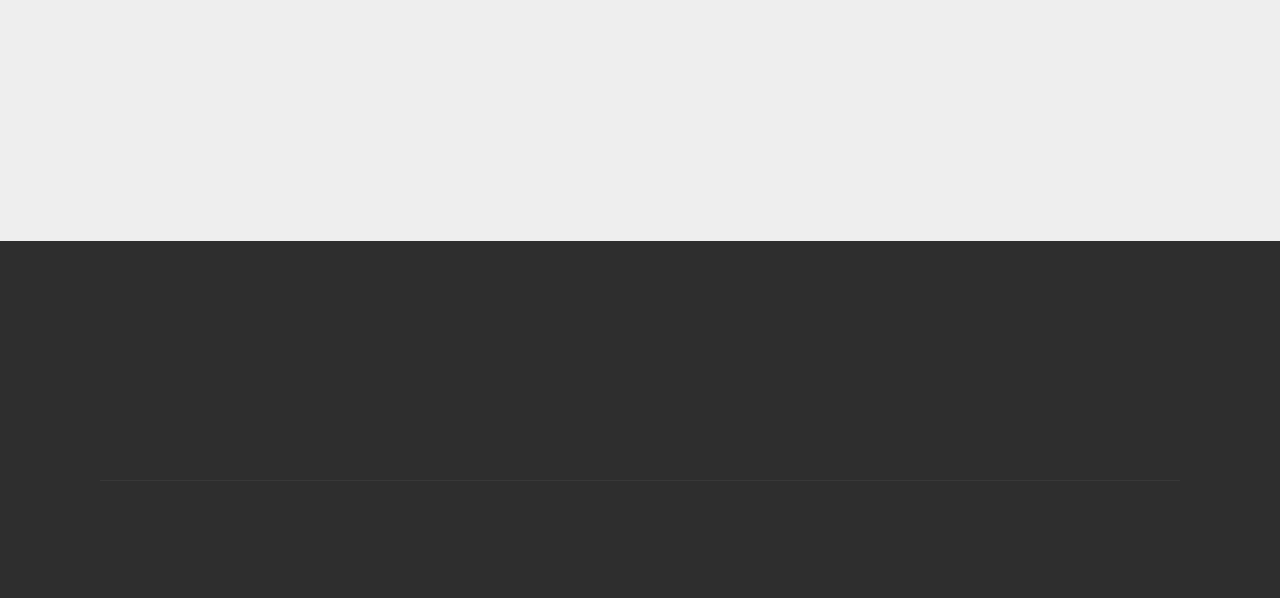
<file: courses.html>
<!DOCTYPE html>
<html lang="uk">
<head>

  <meta charset="UTF-8">
  <meta http-equiv="X-UA-Compatible" content="IE=edge">
  <meta name="viewport" content="width=device-width, initial-scale=1, minimum-scale=1">
  <link rel="icon" type="image/png" href="favicon/favicon-16x16.png" sizes="16x16">
  <link rel="icon" type="image/png" href="favicon/favicon-32x32.png" sizes="32x32">
  <link rel="apple-touch-icon" href="favicon/apple-touch-icon.png">
  <meta name="theme-color" content="#465052">
  <meta name="description" content="courses">
  <title>courses</title>
  <link rel="stylesheet" href="assets/web/assets/mobirise-icons/mobirise-icons.css">
  <link rel="stylesheet" href="assets/tether/tether.min.css">
  <link rel="stylesheet" href="assets/bootstrap/css/bootstrap.min.css">
  <link rel="stylesheet" href="assets/bootstrap/css/bootstrap-grid.min.css">
  <link rel="stylesheet" href="assets/bootstrap/css/bootstrap-reboot.min.css">
  <link rel="stylesheet" href="assets/dropdown/css/style.css">
  <link rel="stylesheet" href="assets/socicon/css/styles.css">
  <link rel="stylesheet" href="assets/animatecss/animate.min.css">
  <link rel="stylesheet" href="assets/theme/css/style.css">
  <link rel="stylesheet" href="assets/mobirise/css/mbr-additional.css" type="text/css">
  
  
  
</head>
<body>
    <noindex>
  <section class="menu cid-r0Y2VWoDSB" once="menu" id="menu1-38">

    

    <nav class="navbar navbar-expand beta-menu navbar-dropdown align-items-center navbar-fixed-top navbar-toggleable-sm bg-color transparent">
        <button class="navbar-toggler navbar-toggler-right" type="button" data-toggle="collapse" data-target="#navbarSupportedContent" aria-controls="navbarSupportedContent" aria-expanded="false" aria-label="Toggle navigation">
            <div class="hamburger">
                <span></span>
                <span></span>
                <span></span>
                <span></span>
            </div>
        </button>
        <div class="menu-logo">
            <div class="navbar-brand">
                <span class="navbar-logo">
                    <a href="index.html">
                         <img src="assets/images/logo_circle.png" alt="Circle Web Academy" title="" style="height: 4.1rem;">
                    </a>
                </span>
                <span class="navbar-caption-wrap"><a class="navbar-caption text-white display-4" href="index.html">
                        CIRCLE&nbsp;WebAcademy<br>Івано-Франківськ</a></span>
            </div>
        </div>
        <div class="collapse navbar-collapse" id="navbarSupportedContent">
            <ul class="navbar-nav nav-dropdown nav-right" data-app-modern-menu="true"><li class="nav-item">
                    <a class="nav-link link text-white display-4" href="index.html">
                        
                        Головна</a>
                </li>
                <li class="nav-item dropdown">
                    <a class="nav-link link text-white dropdown-toggle display-4" href="courses.html" data-toggle="dropdown-submenu" aria-expanded="false">
                        
                        Курси</a><div class="dropdown-menu"><a class="text-white dropdown-item display-4" href="course_fe.html">FRONT-END</a><a class="text-white dropdown-item display-4" href="course_py.html" aria-expanded="false">PYTHON</a><a class="text-white dropdown-item display-4" href="course_base.html" aria-expanded="false">WEB basic</a><a class="text-white dropdown-item display-4" href="course_seo.html" aria-expanded="false">SEO</a></div>
                </li><li class="nav-item"><a class="nav-link link text-white display-4" href="about.html">
                        
                        Про нас</a></li><li class="nav-item"><a class="nav-link link text-white display-4" href="gallery.html">
                        
                        Фотогалерея</a></li><li class="nav-item"><a class="nav-link link text-white display-4" href="index.html">
                        
                        Статті</a></li><li class="nav-item"><a class="nav-link link text-white display-4" href="contacts.html">
                        
                        Контакти</a></li></ul>
            
        </div>
    </nav>
</section>

<section class="features18 popup-btn-cards cid-r3kbkfFGIH mbr-parallax-background" id="features18-39">

    

    <div class="mbr-overlay" style="opacity: 0.3; background-color: rgb(35, 35, 35);">
    </div>
    <div class="container">
        <h2 class="mbr-section-title pb-3 align-center mbr-fonts-style display-2">Курси програмування в Івано-Франківську</h2>
        
        <div class="media-container-row pt-5 ">
            <div class="card p-3 col-12 col-md-6 col-lg-3">
                <div class="card-wrapper ">
                    <div class="card-img">
                        <div class="mbr-overlay"></div>
                        <div class="mbr-section-btn text-center"><a href="course_fe.html" class="btn btn-primary display-4">ДЕТАЛЬНІШЕ</a></div>
                        <img src="assets/images/dsc00525-492x328.png" alt="Circle Web Academy" title="">
                    </div>
                    <div class="card-box">
                        <h4 class="card-title mbr-fonts-style display-7">FRONT-END DEVELOPER</h4>
                        <p class="mbr-text mbr-fonts-style align-left display-7"></p>
                    </div>
                </div>
            </div>
            <div class="card p-3 col-12 col-md-6 col-lg-3">
                <div class="card-wrapper">
                    <div class="card-img">
                        <div class="mbr-overlay"></div>
                        <div class="mbr-section-btn text-center"><a href="course_py.html" class="btn btn-primary display-4">ДЕТАЛЬНІШЕ</a></div>
                        <img src="assets/images/dsc00534-492x328.png" alt="Circle Web Academy" title="">
                    </div>
                    <div class="card-box">
                        <h4 class="card-title mbr-fonts-style display-7">PYTHON BASIC COURSE</h4>
                        <p class="mbr-text mbr-fonts-style display-7"></p>
                    </div>
                </div>
            </div>

            <div class="card p-3 col-12 col-md-6 col-lg-3">
                <div class="card-wrapper">
                    <div class="card-img">
                        <div class="mbr-overlay"></div>
                        <div class="mbr-section-btn text-center"><a href="course_base.html" class="btn btn-primary display-4">ДЕТАЛЬНІШЕ</a></div>
                        <img src="assets/images/dsc05596-492x328.png" alt="Circle Web Academy" title="">
                    </div>
                    <div class="card-box">
                        <h4 class="card-title mbr-fonts-style display-7">ОСНОВИ WEB-РОЗРОБКИ</h4>
                        <p class="mbr-text mbr-fonts-style display-7"></p>
                    </div>
                </div>
            </div>

            <div class="card p-3 col-12 col-md-6 col-lg-3">
                <div class="card-wrapper">
                    <div class="card-img">
                        <div class="mbr-overlay"></div>
                        <div class="mbr-section-btn text-center"><a href="course_seo.html" class="btn btn-primary display-4">ДЕТАЛЬНІШЕ</a></div>
                        <img src="assets/images/dsc05591-492x328.png" alt="Circle Web Academy" title="">
                    </div>
                    <div class="card-box">
                        <h4 class="card-title mbr-fonts-style display-7">
                            SEO - просування сайтів</h4>
                        <p class="mbr-text mbr-fonts-style display-7"></p>
                    </div>
                </div>
            </div>
        </div>
    </div>
</section>

<section class="mbr-section form1 cid-r3klluWWMc mbr-parallax-background" id="form1-3b">

    

    <div class="mbr-overlay" style="opacity: 0.7; background-color: rgb(0, 0, 0);">
    </div>
    <div class="container">
        <div class="row justify-content-center">
            <div class="title col-12 col-lg-8">
                <h2 class="mbr-section-title align-center pb-3 mbr-fonts-style display-2">
                    ЗАЛИШИЛИСЬ ЗАПИТАННЯ?</h2>
                <h3 class="mbr-section-subtitle align-center mbr-light pb-3 mbr-fonts-style display-5">
                    вкажіть своє ім'я та номер телефону і ми зв'яжемось з Вами протягом 15 хвилин</h3>
            </div>
        </div>
    </div>
    <div class="container">
        <div class="row justify-content-center">
            <div class="media-container-column col-lg-8" data-form-type="formoid">
                    <div data-form-alert="" hidden="">Дякуємо! Очікуйте на дзвінок.</div>
            
                    <form class="mbr-form" action="https://mobirise.com/" method="post" data-form-title="Mobirise Form"><input type="hidden" name="email" data-form-email="true" value="tHBf1V5GRSCg0z9rh6VIQtNbqqEKANffIv04sAyBHOUROQFVpb3fpsR4urn8kTjQCsJIHrOCLz2F6t1ysGFXgsGD2gmHqNqhWQ7bFebd0l/wBop6oWfM+hy5pN57UlzE" data-form-field="Email">
                        <div class="row row-sm-offset">
                            <div class="col-md-4 multi-horizontal" data-for="name">
                                <div class="form-group">
                                    <label class="form-control-label mbr-fonts-style display-7" for="name-form1-3b">Ім'я</label>
                                    <input type="text" class="form-control" name="name" data-form-field="Name" required="" id="name-form1-3b">
                                </div>
                            </div>
                            
                            <div class="col-md-4 multi-horizontal" data-for="phone">
                                <div class="form-group">
                                    <label class="form-control-label mbr-fonts-style display-7" for="phone-form1-3b">Номер телефону</label>
                                    <input type="tel" class="form-control" name="phone" data-form-field="Phone" id="phone-form1-3b">
                                </div>
                            </div>
                        </div>
                        <div class="form-group" data-for="message">
                            <label class="form-control-label mbr-fonts-style display-7" for="message-form1-3b">Повідомлення</label>
                            <textarea type="text" class="form-control" name="message" rows="7" data-form-field="Message" id="message-form1-3b"></textarea>
                        </div>
            
                        <span class="input-group-btn"><button href="" type="submit" class="btn btn-primary btn-form display-4"><span class="mbri-right mbr-iconfont mbr-iconfont-btn"></span>НАДІСЛАТИ</button></span>
                    </form>
            </div>
        </div>
    </div>
</section>

<section class="map1 cid-r3klocBXLC" id="map1-3c">

     

    <div class="google-map"><iframe frameborder="0" style="border:0" src="https://www.google.com/maps/embed/v1/place?key=AIzaSyA0Dx_boXQiwvdz8sJHoYeZNVTdoWONYkU&amp;q=place_id:ChIJia4z3Q3BMEcRLXfk0pnzxiI" allowfullscreen=""></iframe></div>
</section>

<section class="cid-r3klqto3Al" id="footer1-3e">

    

    

    <div class="container">
        <div class="media-container-row content text-white">
            <div class="col-12 col-md-3">
                <div class="media-wrap">
                    <a href="index.html">
                        <img src="assets/images/logo_circle.png" alt="Circle Web Academy" title="">
                    </a>
                </div>
            </div>
            <div class="col-12 col-md-3 mbr-fonts-style display-7">
                <h5 class="pb-3">
                    Адреса</h5>
                <p class="mbr-text">
                    м. Івано-Франківськ<br>вул. Галицька, 67
                </p>
            </div>
            <div class="col-12 col-md-3 mbr-fonts-style display-7">
                <h5 class="pb-3">
                    Контакты
                </h5>
                <p class="mbr-text">
                    Email: <a href="mailto:dddk2015@gmail.com">dddk2015@gmail.com</a>
                    <br>Телефон: <a href="tel:+380974942394">+38 097 494 23 94</a> &nbsp; &nbsp; &nbsp;<br><br></p>
            </div>
            <div class="col-12 col-md-3 mbr-fonts-style display-7">
                <h5 class="pb-3">Курси</h5>
                <p class="mbr-text">
                    <a class="text-primary" href="course_fe.html">FRONT-END</a>
                    <br><a href="course_py.html">PYTHON</a><br><a class="text-primary" href="course_base.html">WEB BASIC</a><br><a href="course_seo.html">SEO</a><br>
                </p>
            </div>
        </div>
        <div class="footer-lower">
            <div class="media-container-row">
                <div class="col-sm-12">
                    <hr>
                </div>
            </div>
            <div class="media-container-row mbr-white">
                <div class="col-sm-6 copyright">
                    <p class="mbr-text mbr-fonts-style display-7">
                        © Copyright 2018 <a href="index.html">Circle Web Academy</a></p>
                </div>
                <div class="col-md-6">
                    <div class="social-list align-right">
                        <div class="soc-item">
                            <a href="https://facebook.com" target="_blank">
                                <span class="mbr-iconfont mbr-iconfont-social socicon-facebook socicon"></span>
                            </a>
                        </div>
                        <div class="soc-item">
                            <a href="https://www.linkedin.com" target="_blank">
                                <span class="mbr-iconfont mbr-iconfont-social socicon-linkedin socicon"></span>
                            </a>
                        </div>
                        <div class="soc-item">
                            <a href="skype:user_name" target="_blank">
                                <span class="mbr-iconfont mbr-iconfont-social socicon-skype socicon"></span>
                            </a>
                        </div>
                        <div class="soc-item">
                            <a href="https://google.com" target="_blank">
                                <span class="mbr-iconfont mbr-iconfont-social socicon-googleplus socicon"></span>
                            </a>
                        </div>
                        <div class="soc-item">
                            <a href="@user_name" target="_blank">
                                <span class="mbr-iconfont mbr-iconfont-social socicon-telegram socicon"></span>
                            </a>
                        </div>
                        
                    </div>
                </div>
            </div>
        </div>
    </div>
</section>


  <script defer src="assets/web/assets/jquery/jquery.min.js"></script>
  <script defer src="assets/popper/popper.min.js"></script>
  <script defer src="assets/tether/tether.min.js"></script>
  <script defer src="assets/bootstrap/js/bootstrap.min.js"></script>
  <script defer src="assets/smoothscroll/smooth-scroll.js"></script>
  <script defer src="assets/dropdown/js/script.min.js"></script>
  <script defer src="assets/viewportchecker/jquery.viewportchecker.js"></script>
  <script defer src="assets/mbr-popup-btns/mbr-popup-btns.js"></script>
  <script defer src="assets/parallax/jarallax.min.js"></script>
  <script defer src="assets/touchswipe/jquery.touch-swipe.min.js"></script>
  <script defer src="assets/theme/js/script.js"></script>
  <script defer src="assets/formoid/formoid.min.js"></script>
  
  
 <div id="scrollToTop" class="scrollToTop mbr-arrow-up"><a style="text-align: center;"><i></i></a></div>
    <input name="animation" type="hidden">
</noindex>
  </body>
</html>
</file>
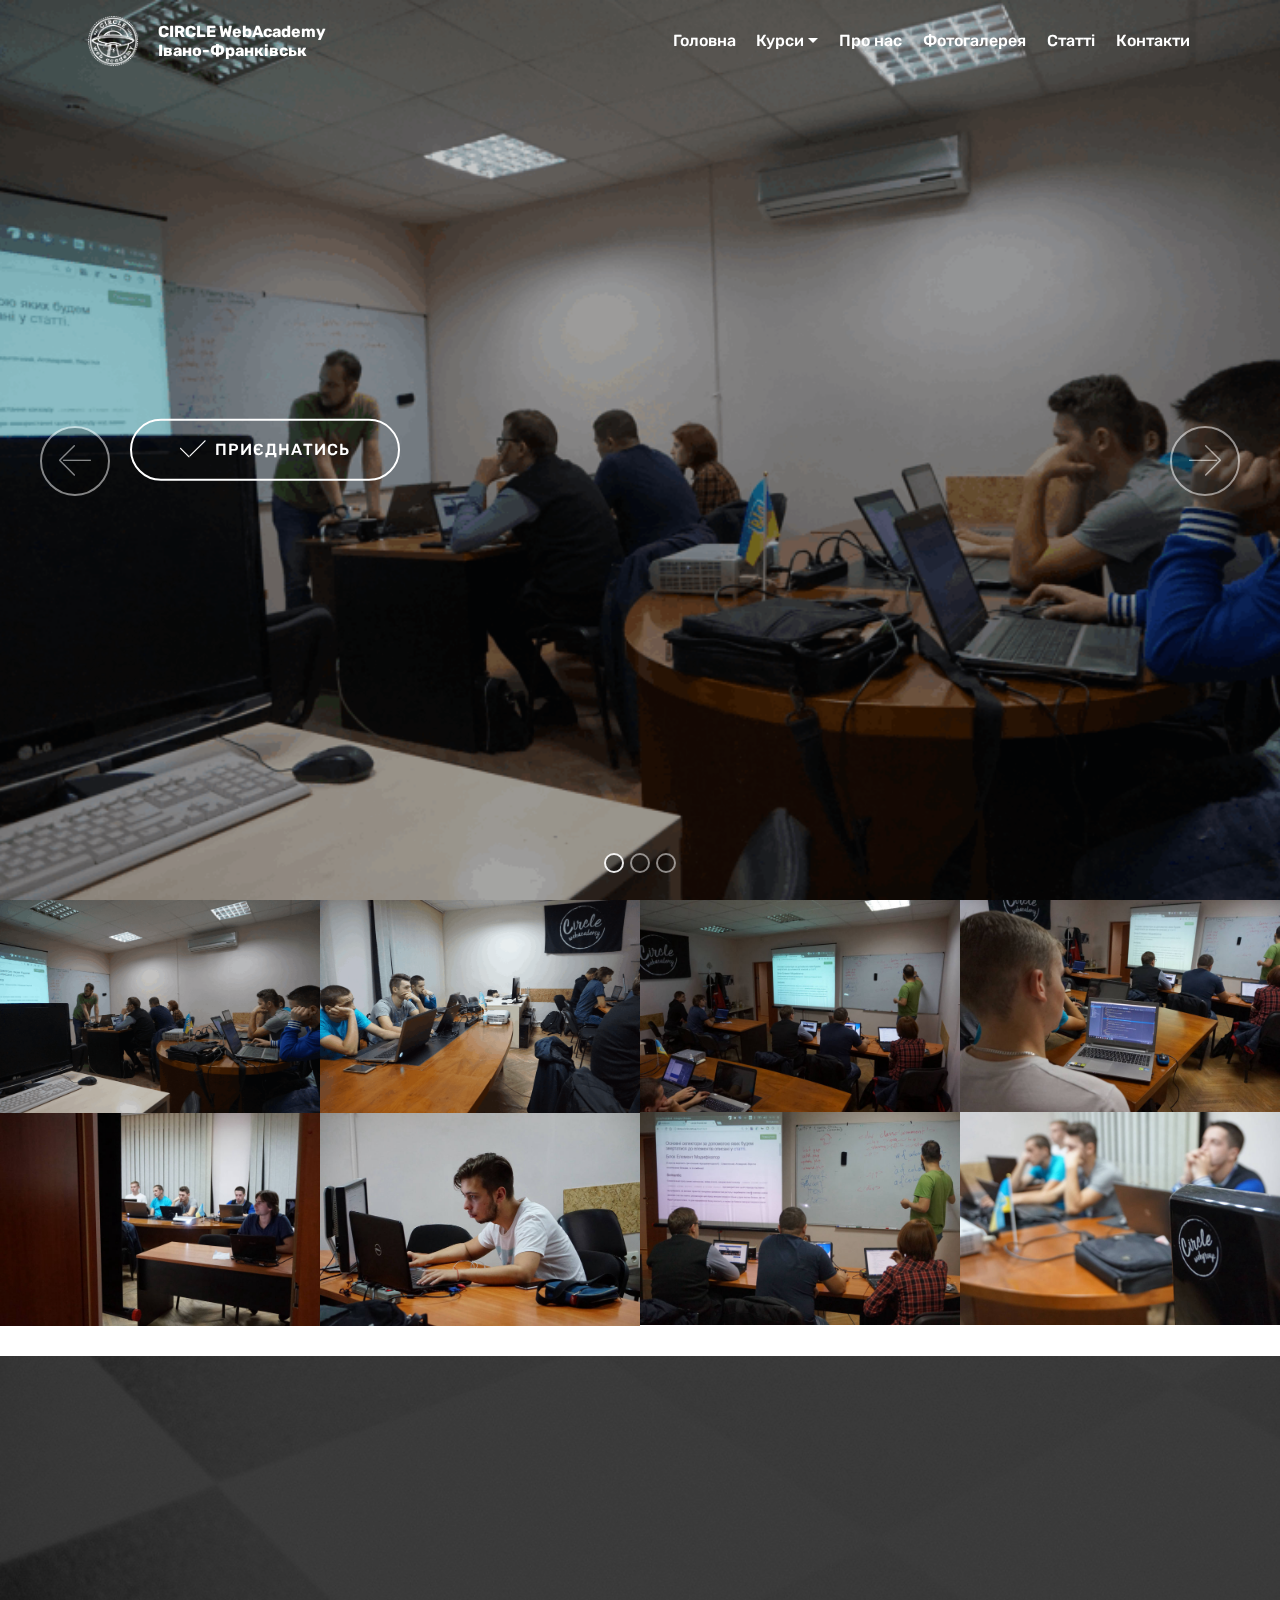
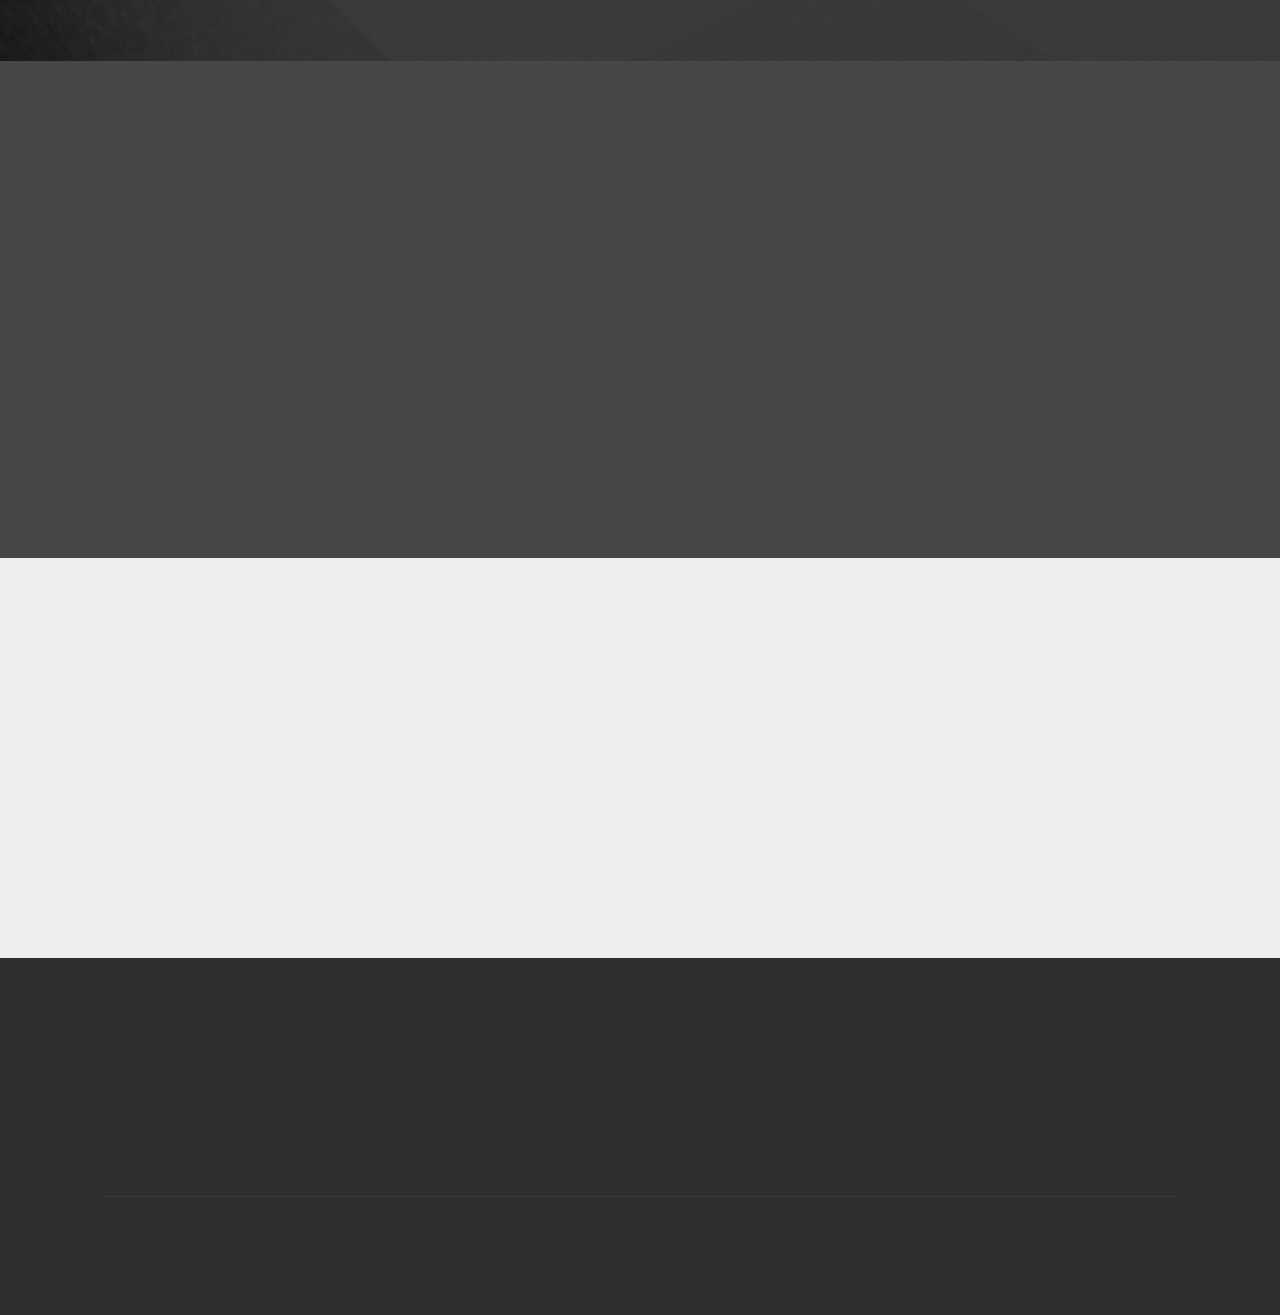
<file: gallery.html>
<!DOCTYPE html>
<html lang="uk">
<head>
  
  <meta charset="UTF-8">
  <meta http-equiv="X-UA-Compatible" content="IE=edge">
  <meta name="viewport" content="width=device-width, initial-scale=1, minimum-scale=1">
  <link rel="icon" type="image/png" href="favicon/favicon-16x16.png" sizes="16x16">
  <link rel="icon" type="image/png" href="favicon/favicon-32x32.png" sizes="32x32">
  <link rel="apple-touch-icon" href="favicon/apple-touch-icon.png">
  <meta name="theme-color" content="#465052">
  <meta name="description" content="Gallery">
  <title>Gallery</title>
  <link rel="stylesheet" href="assets/web/assets/mobirise-icons/mobirise-icons.css">
  <link rel="stylesheet" href="assets/tether/tether.min.css">
  <link rel="stylesheet" href="assets/bootstrap/css/bootstrap.min.css">
  <link rel="stylesheet" href="assets/bootstrap/css/bootstrap-grid.min.css">
  <link rel="stylesheet" href="assets/bootstrap/css/bootstrap-reboot.min.css">
  <link rel="stylesheet" href="assets/dropdown/css/style.css">
  <link rel="stylesheet" href="assets/animatecss/animate.min.css">
  <link rel="stylesheet" href="assets/socicon/css/styles.css">
  <link rel="stylesheet" href="assets/theme/css/style.css">
  <link rel="stylesheet" href="assets/gallery/style.css">
  <link rel="stylesheet" href="assets/mobirise/css/mbr-additional.css" type="text/css">
  
  
  
</head>
<body>
    <noindex>
  <section class="menu cid-r0Y2VWoDSB" once="menu" id="menu1-2g">

    

    <nav class="navbar navbar-expand beta-menu navbar-dropdown align-items-center navbar-fixed-top navbar-toggleable-sm bg-color transparent">
        <button class="navbar-toggler navbar-toggler-right" type="button" data-toggle="collapse" data-target="#navbarSupportedContent" aria-controls="navbarSupportedContent" aria-expanded="false" aria-label="Toggle navigation">
            <div class="hamburger">
                <span></span>
                <span></span>
                <span></span>
                <span></span>
            </div>
        </button>
        <div class="menu-logo">
            <div class="navbar-brand">
                <span class="navbar-logo">
                    <a href="index.html">
                         <img src="assets/images/logo_circle.png" alt="Circle Web Academy" title="" style="height: 4.1rem;">
                    </a>
                </span>
                <span class="navbar-caption-wrap"><a class="navbar-caption text-white display-4" href="index.html">
                        CIRCLE&nbsp;WebAcademy<br>Івано-Франківськ</a></span>
            </div>
        </div>
        <div class="collapse navbar-collapse" id="navbarSupportedContent">
            <ul class="navbar-nav nav-dropdown nav-right" data-app-modern-menu="true"><li class="nav-item">
                    <a class="nav-link link text-white display-4" href="index.html">
                        
                        Головна</a>
                </li>
                <li class="nav-item dropdown">
                    <a class="nav-link link text-white dropdown-toggle display-4" href="courses.html" data-toggle="dropdown-submenu" aria-expanded="false">
                        
                        Курси</a><div class="dropdown-menu"><a class="text-white dropdown-item display-4" href="course_fe.html">FRONT-END</a><a class="text-white dropdown-item display-4" href="course_py.html" aria-expanded="false">PYTHON</a><a class="text-white dropdown-item display-4" href="course_base.html" aria-expanded="false">WEB basic</a><a class="text-white dropdown-item display-4" href="course_seo.html" aria-expanded="false">SEO</a></div>
                </li><li class="nav-item"><a class="nav-link link text-white display-4" href="about.html">
                        
                        Про нас</a></li><li class="nav-item"><a class="nav-link link text-white display-4" href="gallery.html">
                        
                        Фотогалерея</a></li><li class="nav-item"><a class="nav-link link text-white display-4" href="index.html">
                        
                        Статті</a></li><li class="nav-item"><a class="nav-link link text-white display-4" href="contacts.html">
                        
                        Контакти</a></li></ul>
            
        </div>
    </nav>
</section>

<section class="carousel slide cid-r3h638cYhI" data-interval="false" id="slider1-2k">

    

    <div class="full-screen"><div class="mbr-slider slide carousel" data-pause="true" data-keyboard="false" data-ride="carousel" data-interval="3000"><ol class="carousel-indicators"><li data-app-prevent-settings="" data-target="#slider1-2k" class=" active" data-slide-to="0"></li><li data-app-prevent-settings="" data-target="#slider1-2k" data-slide-to="1"></li><li data-app-prevent-settings="" data-target="#slider1-2k" data-slide-to="2"></li></ol><div class="carousel-inner" role="listbox"><div class="carousel-item slider-fullscreen-image active" data-bg-video-slide="false" style="background-image: url(assets/images/dsc005221-1-800x533.png);"><div class="container container-slide"><div class="image_wrapper"><div class="mbr-overlay" style="opacity: 0.2;"></div><img src="assets/images/dsc005221-1-800x533.png"><div class="carousel-caption justify-content-center"><div class="col-10 align-left"><div class="mbr-section-btn" buttons="0"><a class="btn  display-4 btn-white-outline" href="courses.html"><span class="mbri-success mbr-iconfont mbr-iconfont-btn"></span>ПРИЄДНАТИСЬ</a> </div></div></div></div></div></div><div class="carousel-item slider-fullscreen-image" data-bg-video-slide="false" style="background-image: url(assets/images/dsc00525-800x533.png);"><div class="container container-slide"><div class="image_wrapper"><div class="mbr-overlay" style="opacity: 0.3;"></div><img src="assets/images/dsc00525-800x533.png"><div class="carousel-caption justify-content-center"><div class="col-10 align-center"><div class="mbr-section-btn" buttons="0"> <a class="btn  btn-white-outline display-4" href="courses.html"><span class="mbri-plus mbr-iconfont mbr-iconfont-btn"></span>ПРИЄДНАТИСЬ</a></div></div></div></div></div></div><div class="carousel-item slider-fullscreen-image" data-bg-video-slide="false" style="background-image: url(assets/images/dsc00534-800x533.png);"><div class="container container-slide"><div class="image_wrapper"><div class="mbr-overlay"></div><img src="assets/images/dsc00534-800x533.png"><div class="carousel-caption justify-content-center"><div class="col-10 align-right"><div class="mbr-section-btn" buttons="0"> <a class="btn  btn-white-outline display-4" href="courses.html"><span class="mbri-plus mbr-iconfont mbr-iconfont-btn"></span>ПРИЄДНАТИСЬ</a></div></div></div></div></div></div></div><a data-app-prevent-settings="" class="carousel-control carousel-control-prev" role="button" data-slide="prev" href="#slider1-2k"><span aria-hidden="true" class="mbri-left mbr-iconfont"></span><span class="sr-only">Previous</span></a><a data-app-prevent-settings="" class="carousel-control carousel-control-next" role="button" data-slide="next" href="#slider1-2k"><span aria-hidden="true" class="mbri-right mbr-iconfont"></span><span class="sr-only">Next</span></a></div></div>

</section>

<section class="mbr-gallery mbr-slider-carousel cid-r3h6ul062c" id="gallery3-2m">

    

    <div>
        <div><!-- Filter --><!-- Gallery --><div class="mbr-gallery-row"><div class="mbr-gallery-layout-default"><div><div><div class="mbr-gallery-item mbr-gallery-item--pNaN" data-video-url="false" data-tags="Потрясающий"><div href="#lb-gallery3-2m" data-slide-to="0" data-toggle="modal"><img src="assets/images/dsc005221-1-800x533-800x533.png" alt="" title=""><span class="icon-focus"></span></div></div><div class="mbr-gallery-item mbr-gallery-item--pNaN" data-video-url="false" data-tags="Отзывчивый"><div href="#lb-gallery3-2m" data-slide-to="1" data-toggle="modal"><img src="assets/images/dsc00525-800x533-800x533.png" alt="" title=""><span class="icon-focus"></span></div></div><div class="mbr-gallery-item mbr-gallery-item--pNaN" data-video-url="false" data-tags="Креативный"><div href="#lb-gallery3-2m" data-slide-to="2" data-toggle="modal"><img src="assets/images/dsc005261-2000x1331-800x532.jpg" alt="" title=""><span class="icon-focus"></span></div></div><div class="mbr-gallery-item mbr-gallery-item--pNaN" data-video-url="false" data-tags="Анимированный"><div href="#lb-gallery3-2m" data-slide-to="3" data-toggle="modal"><img src="assets/images/dsc005271-2000x1331-800x532.jpg" alt="" title=""><span class="icon-focus"></span></div></div><div class="mbr-gallery-item mbr-gallery-item--pNaN" data-video-url="false" data-tags="Потрясающий"><div href="#lb-gallery3-2m" data-slide-to="4" data-toggle="modal"><img src="assets/images/dsc005281-2000x1331-800x532.jpg" alt="" title=""><span class="icon-focus"></span></div></div><div class="mbr-gallery-item mbr-gallery-item--pNaN" data-video-url="false" data-tags="Потрясающий"><div href="#lb-gallery3-2m" data-slide-to="5" data-toggle="modal"><img src="assets/images/dsc00529-2000x1331-800x532.jpg" alt="" title=""><span class="icon-focus"></span></div></div><div class="mbr-gallery-item mbr-gallery-item--pNaN" data-video-url="false" data-tags="Отзывчивый"><div href="#lb-gallery3-2m" data-slide-to="6" data-toggle="modal"><img src="assets/images/dsc005321-2000x1331-800x532.jpg" alt="" title=""><span class="icon-focus"></span></div></div><div class="mbr-gallery-item mbr-gallery-item--pNaN" data-video-url="false" data-tags="Анимированный"><div href="#lb-gallery3-2m" data-slide-to="7" data-toggle="modal"><img src="assets/images/dsc05571-fb-1637x1090-800x533.jpg" alt="" title=""><span class="icon-focus"></span></div></div></div></div><div class="clearfix"></div></div></div><!-- Lightbox --><div data-app-prevent-settings="" class="mbr-slider modal fade carousel slide" tabindex="-1" data-keyboard="true" data-interval="false" id="lb-gallery3-2m"><div class="modal-dialog"><div class="modal-content"><div class="modal-body"><div class="carousel-inner"><div class="carousel-item"><img src="assets/images/dsc005221-1-800x533.png" alt="" title=""></div><div class="carousel-item"><img src="assets/images/dsc00525-800x533.png" alt="" title=""></div><div class="carousel-item"><img src="assets/images/dsc005261-2000x1331.jpg" alt="" title=""></div><div class="carousel-item"><img src="assets/images/dsc005271-2000x1331.jpg" alt="" title=""></div><div class="carousel-item"><img src="assets/images/dsc005281-2000x1331.jpg" alt="" title=""></div><div class="carousel-item"><img src="assets/images/dsc00529-2000x1331.jpg" alt="" title=""></div><div class="carousel-item"><img src="assets/images/dsc005321-2000x1331.jpg" alt="" title=""></div><div class="carousel-item active"><img src="assets/images/dsc05571-fb-1637x1090.jpg" alt="" title=""></div></div><a class="carousel-control carousel-control-prev" role="button" data-slide="prev" href="#lb-gallery3-2m"><span class="mbri-left mbr-iconfont" aria-hidden="true"></span><span class="sr-only">Previous</span></a><a class="carousel-control carousel-control-next" role="button" data-slide="next" href="#lb-gallery3-2m"><span class="mbri-right mbr-iconfont" aria-hidden="true"></span><span class="sr-only">Next</span></a><a class="close" href="#" role="button" data-dismiss="modal"><span class="sr-only">Close</span></a></div></div></div></div></div>
    </div>

</section>

<section class="mbr-section form1 cid-r3kQEmwJ3e mbr-parallax-background" id="form1-5d">

    

    <div class="mbr-overlay" style="opacity: 0.7; background-color: rgb(0, 0, 0);">
    </div>
    <div class="container">
        <div class="row justify-content-center">
            <div class="title col-12 col-lg-8">
                <h2 class="mbr-section-title align-center pb-3 mbr-fonts-style display-2">
                    ЗАЛИШИЛИСЬ ЗАПИТАННЯ?</h2>
                <h3 class="mbr-section-subtitle align-center mbr-light pb-3 mbr-fonts-style display-5">
                    вкажіть своє ім'я та номер телефону і ми зв'яжемось з Вами протягом 15 хвилин</h3>
            </div>
        </div>
    </div>
    <div class="container">
        <div class="row justify-content-center">
            <div class="media-container-column col-lg-8" data-form-type="formoid">
                    <div data-form-alert="" hidden="">Дякуємо! Очікуйте на дзвінок.</div>
            
                    <form class="mbr-form" action="https://mobirise.com/" method="post" data-form-title="Mobirise Form"><input type="hidden" name="email" data-form-email="true" value="tHBf1V5GRSCg0z9rh6VIQtNbqqEKANffIv04sAyBHOUROQFVpb3fpsR4urn8kTjQCsJIHrOCLz2F6t1ysGFXgsGD2gmHqNqhWQ7bFebd0l/wBop6oWfM+hy5pN57UlzE" data-form-field="Email">
                        <div class="row row-sm-offset">
                            <div class="col-md-4 multi-horizontal" data-for="name">
                                <div class="form-group">
                                    <label class="form-control-label mbr-fonts-style display-7" for="name-form1-5d">Ім'я</label>
                                    <input type="text" class="form-control" name="name" data-form-field="Name" required="" id="name-form1-5d">
                                </div>
                            </div>
                            
                            <div class="col-md-4 multi-horizontal" data-for="phone">
                                <div class="form-group">
                                    <label class="form-control-label mbr-fonts-style display-7" for="phone-form1-5d">Номер телефону</label>
                                    <input type="tel" class="form-control" name="phone" data-form-field="Phone" id="phone-form1-5d">
                                </div>
                            </div>
                        </div>
                        <div class="form-group" data-for="message">
                            <label class="form-control-label mbr-fonts-style display-7" for="message-form1-5d">Повідомлення</label>
                            <textarea type="text" class="form-control" name="message" rows="7" data-form-field="Message" id="message-form1-5d"></textarea>
                        </div>
            
                        <span class="input-group-btn"><button href="" type="submit" class="btn btn-primary btn-form display-4"><span class="mbri-right mbr-iconfont mbr-iconfont-btn"></span>НАДІСЛАТИ</button></span>
                    </form>
            </div>
        </div>
    </div>
</section>

<section class="map1 cid-r3kQNZPdKg" id="map1-5e">

     

    <div class="google-map"><iframe frameborder="0" style="border:0" src="https://www.google.com/maps/embed/v1/place?key=AIzaSyA0Dx_boXQiwvdz8sJHoYeZNVTdoWONYkU&amp;q=place_id:ChIJia4z3Q3BMEcRLXfk0pnzxiI" allowfullscreen=""></iframe></div>
</section>

<section class="cid-r3kQQ9c4rK" id="footer1-5f">

    

    

    <div class="container">
        <div class="media-container-row content text-white">
            <div class="col-12 col-md-3">
                <div class="media-wrap">
                    <a href="index.html">
                        <img src="assets/images/logo_circle.png" alt="Circle Web Academy" title="">
                    </a>
                </div>
            </div>
            <div class="col-12 col-md-3 mbr-fonts-style display-7">
                <h5 class="pb-3">
                    Адреса</h5>
                <p class="mbr-text">
                    м. Івано-Франківськ<br>вул. Галицька, 67
                </p>
            </div>
            <div class="col-12 col-md-3 mbr-fonts-style display-7">
                <h5 class="pb-3">
                    Контакты
                </h5>
                <p class="mbr-text">
                    Email: <a href="mailto:dddk2015@gmail.com">dddk2015@gmail.com</a>
                    <br>Телефон: <a href="tel:+380974942394">+38 097 494 23 94</a> &nbsp; &nbsp; &nbsp;<br><br></p>
            </div>
            <div class="col-12 col-md-3 mbr-fonts-style display-7">
                <h5 class="pb-3">Курси</h5>
                <p class="mbr-text">
                    <a class="text-primary" href="course_fe.html">FRONT-END</a>
                    <br><a href="course_py.html">PYTHON</a><br><a class="text-primary" href="course_base.html">WEB BASIC</a><br><a href="index.html">SEO</a><br>
                </p>
            </div>
        </div>
        <div class="footer-lower">
            <div class="media-container-row">
                <div class="col-sm-12">
                    <hr>
                </div>
            </div>
            <div class="media-container-row mbr-white">
                <div class="col-sm-6 copyright">
                    <p class="mbr-text mbr-fonts-style display-7">
                        © Copyright 2018 <a href="index.html">Circle Web Academy</a></p>
                </div>
                <div class="col-md-6">
                    <div class="social-list align-right">
                        <div class="soc-item">
                            <a href="https://facebook.com" target="_blank">
                                <span class="mbr-iconfont mbr-iconfont-social socicon-facebook socicon"></span>
                            </a>
                        </div>
                        <div class="soc-item">
                            <a href="https://www.linkedin.com" target="_blank">
                                <span class="mbr-iconfont mbr-iconfont-social socicon-linkedin socicon"></span>
                            </a>
                        </div>
                        <div class="soc-item">
                            <a href="skype:user_name" target="_blank">
                                <span class="mbr-iconfont mbr-iconfont-social socicon-skype socicon"></span>
                            </a>
                        </div>
                        <div class="soc-item">
                            <a href="https://google.com" target="_blank">
                                <span class="mbr-iconfont mbr-iconfont-social socicon-googleplus socicon"></span>
                            </a>
                        </div>
                        <div class="soc-item">
                            <a href="@user_name" target="_blank">
                                <span class="mbr-iconfont mbr-iconfont-social socicon-telegram socicon"></span>
                            </a>
                        </div>
                        
                    </div>
                </div>
            </div>
        </div>
    </div>
</section>


  <script defer src="assets/web/assets/jquery/jquery.min.js"></script>
  <script defer src="assets/popper/popper.min.js"></script>
  <script defer src="assets/tether/tether.min.js"></script>
  <script defer src="assets/bootstrap/js/bootstrap.min.js"></script>
  <script defer src="assets/smoothscroll/smooth-scroll.js"></script>
  <script defer src="assets/dropdown/js/script.min.js"></script>
  <script defer src="assets/touchswipe/jquery.touch-swipe.min.js"></script>
  <script defer src="assets/viewportchecker/jquery.viewportchecker.js"></script>
  <script defer src="assets/vimeoplayer/jquery.mb.vimeo_player.js"></script>
  <script defer src="assets/parallax/jarallax.min.js"></script>
  <script defer src="assets/bootstrapcarouselswipe/bootstrap-carousel-swipe.js"></script>
  <script defer src="assets/masonry/masonry.pkgd.min.js"></script>
  <script defer src="assets/imagesloaded/imagesloaded.pkgd.min.js"></script>
  <script defer src="assets/ytplayer/jquery.mb.ytplayer.min.js"></script>
  <script defer src="assets/theme/js/script.js"></script>
  <script defer src="assets/gallery/player.min.js"></script>
  <script defer src="assets/gallery/script.js"></script>
  <script defer src="assets/slidervideo/script.js"></script>
  <script defer src="assets/formoid/formoid.min.js"></script>
  
  
 <div id="scrollToTop" class="scrollToTop mbr-arrow-up"><a style="text-align: center;"><i></i></a></div>
    <input name="animation" type="hidden">
</noindex>
  </body>
</html>
</file>
<file: assets/web/assets/mobirise-icons/mobirise-icons.css>
@font-face {
  font-family: 'MobiriseIcons';
  src:  url('mobirise-icons.eot?spat4u');
  src:  url('mobirise-icons.eot?spat4u#iefix') format('embedded-opentype'),
    url('mobirise-icons.ttf?spat4u') format('truetype'),
    url('mobirise-icons.woff?spat4u') format('woff'),
    url('mobirise-icons.svg?spat4u#MobiriseIcons') format('svg');
  font-weight: normal;
  font-style: normal;
}

[class^="mbri-"], [class*=" mbri-"] {
  /* use !important to prevent issues with browser extensions that change fonts */
  font-family: MobiriseIcons !important;
  speak: none;
  font-style: normal;
  font-weight: normal;
  font-variant: normal;
  text-transform: none;
  line-height: 1;

  /* Better Font Rendering =========== */
  -webkit-font-smoothing: antialiased;
  -moz-osx-font-smoothing: grayscale;
}

.mbri-add-submenu:before {
  content: "\e900";
}
.mbri-alert:before {
  content: "\e901";
}
.mbri-align-center:before {
  content: "\e902";
}
.mbri-align-justify:before {
  content: "\e903";
}
.mbri-align-left:before {
  content: "\e904";
}
.mbri-align-right:before {
  content: "\e905";
}
.mbri-android:before {
  content: "\e906";
}
.mbri-apple:before {
  content: "\e907";
}
.mbri-arrow-down:before {
  content: "\e908";
}
.mbri-arrow-next:before {
  content: "\e909";
}
.mbri-arrow-prev:before {
  content: "\e90a";
}
.mbri-arrow-up:before {
  content: "\e90b";
}
.mbri-bold:before {
  content: "\e90c";
}
.mbri-bookmark:before {
  content: "\e90d";
}
.mbri-bootstrap:before {
  content: "\e90e";
}
.mbri-briefcase:before {
  content: "\e90f";
}
.mbri-browse:before {
  content: "\e910";
}
.mbri-bulleted-list:before {
  content: "\e911";
}
.mbri-calendar:before {
  content: "\e912";
}
.mbri-camera:before {
  content: "\e913";
}
.mbri-cart-add:before {
  content: "\e914";
}
.mbri-cart-full:before {
  content: "\e915";
}
.mbri-cash:before {
  content: "\e916";
}
.mbri-change-style:before {
  content: "\e917";
}
.mbri-chat:before {
  content: "\e918";
}
.mbri-clock:before {
  content: "\e919";
}
.mbri-close:before {
  content: "\e91a";
}
.mbri-cloud:before {
  content: "\e91b";
}
.mbri-code:before {
  content: "\e91c";
}
.mbri-contact-form:before {
  content: "\e91d";
}
.mbri-credit-card:before {
  content: "\e91e";
}
.mbri-cursor-click:before {
  content: "\e91f";
}
.mbri-cust-feedback:before {
  content: "\e920";
}
.mbri-database:before {
  content: "\e921";
}
.mbri-delivery:before {
  content: "\e922";
}
.mbri-desktop:before {
  content: "\e923";
}
.mbri-devices:before {
  content: "\e924";
}
.mbri-down:before {
  content: "\e925";
}
.mbri-download:before {
  content: "\e989";
}
.mbri-drag-n-drop:before {
  content: "\e927";
}
.mbri-drag-n-drop2:before {
  content: "\e928";
}
.mbri-edit:before {
  content: "\e929";
}
.mbri-edit2:before {
  content: "\e92a";
}
.mbri-error:before {
  content: "\e92b";
}
.mbri-extension:before {
  content: "\e92c";
}
.mbri-features:before {
  content: "\e92d";
}
.mbri-file:before {
  content: "\e92e";
}
.mbri-flag:before {
  content: "\e92f";
}
.mbri-folder:before {
  content: "\e930";
}
.mbri-gift:before {
  content: "\e931";
}
.mbri-github:before {
  content: "\e932";
}
.mbri-globe:before {
  content: "\e933";
}
.mbri-globe-2:before {
  content: "\e934";
}
.mbri-growing-chart:before {
  content: "\e935";
}
.mbri-hearth:before {
  content: "\e936";
}
.mbri-help:before {
  content: "\e937";
}
.mbri-home:before {
  content: "\e938";
}
.mbri-hot-cup:before {
  content: "\e939";
}
.mbri-idea:before {
  content: "\e93a";
}
.mbri-image-gallery:before {
  content: "\e93b";
}
.mbri-image-slider:before {
  content: "\e93c";
}
.mbri-info:before {
  content: "\e93d";
}
.mbri-italic:before {
  content: "\e93e";
}
.mbri-key:before {
  content: "\e93f";
}
.mbri-laptop:before {
  content: "\e940";
}
.mbri-layers:before {
  content: "\e941";
}
.mbri-left-right:before {
  content: "\e942";
}
.mbri-left:before {
  content: "\e943";
}
.mbri-letter:before {
  content: "\e944";
}
.mbri-like:before {
  content: "\e945";
}
.mbri-link:before {
  content: "\e946";
}
.mbri-lock:before {
  content: "\e947";
}
.mbri-login:before {
  content: "\e948";
}
.mbri-logout:before {
  content: "\e949";
}
.mbri-magic-stick:before {
  content: "\e94a";
}
.mbri-map-pin:before {
  content: "\e94b";
}
.mbri-menu:before {
  content: "\e94c";
}
.mbri-mobile:before {
  content: "\e94d";
}
.mbri-mobile2:before {
  content: "\e94e";
}
.mbri-mobirise:before {
  content: "\e94f";
}
.mbri-more-horizontal:before {
  content: "\e950";
}
.mbri-more-vertical:before {
  content: "\e951";
}
.mbri-music:before {
  content: "\e952";
}
.mbri-new-file:before {
  content: "\e953";
}
.mbri-numbered-list:before {
  content: "\e954";
}
.mbri-opened-folder:before {
  content: "\e955";
}
.mbri-pages:before {
  content: "\e956";
}
.mbri-paper-plane:before {
  content: "\e957";
}
.mbri-paperclip:before {
  content: "\e958";
}
.mbri-photo:before {
  content: "\e959";
}
.mbri-photos:before {
  content: "\e95a";
}
.mbri-pin:before {
  content: "\e95b";
}
.mbri-play:before {
  content: "\e95c";
}
.mbri-plus:before {
  content: "\e95d";
}
.mbri-preview:before {
  content: "\e95e";
}
.mbri-print:before {
  content: "\e95f";
}
.mbri-protect:before {
  content: "\e960";
}
.mbri-question:before {
  content: "\e961";
}
.mbri-quote-left:before {
  content: "\e962";
}
.mbri-quote-right:before {
  content: "\e963";
}
.mbri-refresh:before {
  content: "\e964";
}
.mbri-responsive:before {
  content: "\e965";
}
.mbri-right:before {
  content: "\e966";
}
.mbri-rocket:before {
  content: "\e967";
}
.mbri-sad-face:before {
  content: "\e968";
}
.mbri-sale:before {
  content: "\e969";
}
.mbri-save:before {
  content: "\e96a";
}
.mbri-search:before {
  content: "\e96b";
}
.mbri-setting:before {
  content: "\e96c";
}
.mbri-setting2:before {
  content: "\e96d";
}
.mbri-setting3:before {
  content: "\e96e";
}
.mbri-share:before {
  content: "\e96f";
}
.mbri-shopping-bag:before {
  content: "\e970";
}
.mbri-shopping-basket:before {
  content: "\e971";
}
.mbri-shopping-cart:before {
  content: "\e972";
}
.mbri-sites:before {
  content: "\e973";
}
.mbri-smile-face:before {
  content: "\e974";
}
.mbri-speed:before {
  content: "\e975";
}
.mbri-star:before {
  content: "\e976";
}
.mbri-success:before {
  content: "\e977";
}
.mbri-sun:before {
  content: "\e978";
}
.mbri-sun2:before {
  content: "\e979";
}
.mbri-tablet:before {
  content: "\e97a";
}
.mbri-tablet-vertical:before {
  content: "\e97b";
}
.mbri-target:before {
  content: "\e97c";
}
.mbri-timer:before {
  content: "\e97d";
}
.mbri-to-ftp:before {
  content: "\e97e";
}
.mbri-to-local-drive:before {
  content: "\e97f";
}
.mbri-touch-swipe:before {
  content: "\e980";
}
.mbri-touch:before {
  content: "\e981";
}
.mbri-trash:before {
  content: "\e982";
}
.mbri-underline:before {
  content: "\e983";
}
.mbri-unlink:before {
  content: "\e984";
}
.mbri-unlock:before {
  content: "\e985";
}
.mbri-up-down:before {
  content: "\e986";
}
.mbri-up:before {
  content: "\e987";
}
.mbri-update:before {
  content: "\e988";
}
.mbri-upload:before {
 content: "\e926"; 
}
.mbri-user:before {
  content: "\e98a";
}
.mbri-user2:before {
  content: "\e98b";
}
.mbri-users:before {
  content: "\e98c";
}
.mbri-video:before {
  content: "\e98d";
}
.mbri-video-play:before {
  content: "\e98e";
}
.mbri-watch:before {
  content: "\e98f";
}
.mbri-website-theme:before {
  content: "\e990";
}
.mbri-wifi:before {
  content: "\e991";
}
.mbri-windows:before {
  content: "\e992";
}
.mbri-zoom-out:before {
  content: "\e993";
}
.mbri-redo:before {
  content: "\e994";
}
.mbri-undo:before {
  content: "\e995";
}
</file>
<file: assets/facebook-plugin/style.css>
.mbr-section.mbr-section__comments{
    position: relative;
}
.mbr-section__comments{
    background-size: cover;
}
.addons-container {
  position: relative;
  margin-left: auto;
  margin-right: auto;
  padding-right: 15px;
  padding-left: 15px; }
  @media (min-width: 576px) {
    .addons-container {
      padding-right: 15px;
      padding-left: 15px; } }
  @media (min-width: 768px) {
    .addons-container {
      padding-right: 15px;
      padding-left: 15px; } }
  @media (min-width: 992px) {
    .addons-container {
      padding-right: 15px;
      padding-left: 15px; } }
  @media (min-width: 1200px) {
    .addons-container {
      padding-right: 15px;
      padding-left: 15px; } }
  @media (min-width: 576px) {
    .addons-container {
      width: 540px;
      max-width: 100%; } }
  @media (min-width: 768px) {
    .addons-container {
      width: 720px;
      max-width: 100%; } }
  @media (min-width: 992px) {
    .addons-container {
      width: 960px;
      max-width: 100%; } }
  @media (min-width: 1200px) {
    .addons-container {
      width: 1140px;
      max-width: 100%; } }

.addons-container-inner{
    position: relative;
    width: 100%;
    min-height: 1px;
    padding-right: 15px;
    padding-left: 15px;
}
@media (min-width: 567px) {
    .addons-container-inner{
        -ms-flex: 0 0 66.666667%;
        flex: 0 0 66.666667%;
        max-width: 66.666667%;
    }
}
.addons-row{
    display: flex;
    justify-content:center;
}
</file>
<file: assets/dropdown/css/style.css>
.navbar-dropdown {
  left: 0;
  padding: 0;
  position: absolute;
  right: 0;
  top: 0;
  transition: all 0.45s ease;
  z-index: 1030;
  background: #282828; }
  .navbar-dropdown .navbar-logo {
    margin-right: 0.8rem;
    transition: margin 0.3s ease-in-out;
    vertical-align: middle; }
    .navbar-dropdown .navbar-logo img {
      height: 3.125rem;
      transition: all 0.3s ease-in-out; }
    .navbar-dropdown .navbar-logo.mbr-iconfont {
      font-size: 3.125rem;
      line-height: 3.125rem; }
  .navbar-dropdown .navbar-caption {
    font-weight: 700;
    white-space: normal;
    vertical-align: -4px;
    line-height: 3.125rem !important; }
    .navbar-dropdown .navbar-caption, .navbar-dropdown .navbar-caption:hover {
      color: inherit;
      text-decoration: none; }
  .navbar-dropdown .mbr-iconfont + .navbar-caption {
    vertical-align: -1px; }
  .navbar-dropdown.navbar-fixed-top {
    position: fixed; }
  .navbar-dropdown .navbar-brand span {
    vertical-align: -4px; }
  .navbar-dropdown.bg-color.transparent {
    background: none; }
  .navbar-dropdown.navbar-short .navbar-brand {
    padding: 0.625rem 0; }
    .navbar-dropdown.navbar-short .navbar-brand span {
      vertical-align: -1px; }
  .navbar-dropdown.navbar-short .navbar-caption {
    line-height: 2.375rem !important;
    vertical-align: -2px; }
  .navbar-dropdown.navbar-short .navbar-logo {
    margin-right: 0.5rem; }
    .navbar-dropdown.navbar-short .navbar-logo img {
      height: 2.375rem; }
    .navbar-dropdown.navbar-short .navbar-logo.mbr-iconfont {
      font-size: 2.375rem;
      line-height: 2.375rem; }
  .navbar-dropdown.navbar-short .mbr-table-cell {
    height: 3.625rem; }
  .navbar-dropdown .navbar-close {
    left: 0.6875rem;
    position: fixed;
    top: 0.75rem;
    z-index: 1000; }
  .navbar-dropdown .hamburger-icon {
    content: "";
    display: inline-block;
    vertical-align: middle;
    width: 16px;
    -webkit-box-shadow: 0 -6px 0 1px #282828,0 0 0 1px #282828,0 6px 0 1px #282828;
    -moz-box-shadow: 0 -6px 0 1px #282828,0 0 0 1px #282828,0 6px 0 1px #282828;
    box-shadow: 0 -6px 0 1px #282828,0 0 0 1px #282828,0 6px 0 1px #282828; }

.dropdown-menu .dropdown-toggle[data-toggle="dropdown-submenu"]::after {
  border-bottom: 0.35em solid transparent;
  border-left: 0.35em solid;
  border-right: 0;
  border-top: 0.35em solid transparent;
  margin-left: 0.3rem; }

.dropdown-menu .dropdown-item:focus {
  outline: 0; }

.nav-dropdown {
  font-size: 0.75rem;
  font-weight: 500;
  height: auto !important; }
  .nav-dropdown .nav-btn {
    padding-left: 1rem; }
  .nav-dropdown .link {
    margin: .667em 1.667em;
    font-weight: 500;
    padding: 0;
    transition: color .2s ease-in-out; }
    .nav-dropdown .link.dropdown-toggle {
      margin-right: 2.583em; }
      .nav-dropdown .link.dropdown-toggle::after {
        margin-left: .25rem;
        border-top: 0.35em solid;
        border-right: 0.35em solid transparent;
        border-left: 0.35em solid transparent;
        border-bottom: 0; }
      .nav-dropdown .link.dropdown-toggle[aria-expanded="true"] {
        margin: 0;
        padding: 0.667em 3.263em  0.667em 1.667em; }
  .nav-dropdown .link::after,
  .nav-dropdown .dropdown-item::after {
    color: inherit; }
  .nav-dropdown .btn {
    font-size: 0.75rem;
    font-weight: 700;
    letter-spacing: 0;
    margin-bottom: 0;
    padding-left: 1.25rem;
    padding-right: 1.25rem; }
  .nav-dropdown .dropdown-menu {
    border-radius: 0;
    border: 0;
    left: 0;
    margin: 0;
    padding-bottom: 1.25rem;
    padding-top: 1.25rem;
    position: relative; }
  .nav-dropdown .dropdown-submenu {
    margin-left: 0.125rem;
    top: 0; }
  .nav-dropdown .dropdown-item {
    font-weight: 500;
    line-height: 2;
    padding: 0.3846em 4.615em 0.3846em 1.5385em;
    position: relative;
    transition: color .2s ease-in-out, background-color .2s ease-in-out; }
    .nav-dropdown .dropdown-item::after {
      margin-top: -0.3077em;
      position: absolute;
      right: 1.1538em;
      top: 50%; }
    .nav-dropdown .dropdown-item:focus, .nav-dropdown .dropdown-item:hover {
      background: none; }

@media (max-width: 767px) {
  .nav-dropdown.navbar-toggleable-sm {
    bottom: 0;
    display: none;
    left: 0;
    overflow-x: hidden;
    position: fixed;
    top: 0;
    transform: translateX(-100%);
    -ms-transform: translateX(-100%);
    -webkit-transform: translateX(-100%);
    width: 18.75rem;
    z-index: 999; } }
.nav-dropdown.navbar-toggleable-xl {
  bottom: 0;
  display: none;
  left: 0;
  overflow-x: hidden;
  position: fixed;
  top: 0;
  transform: translateX(-100%);
  -ms-transform: translateX(-100%);
  -webkit-transform: translateX(-100%);
  width: 18.75rem;
  z-index: 999; }

.nav-dropdown-sm {
  display: block !important;
  overflow-x: hidden;
  overflow: auto;
  padding-top: 3.875rem; }
  .nav-dropdown-sm::after {
    content: "";
    display: block;
    height: 3rem;
    width: 100%; }
  .nav-dropdown-sm.collapse.in ~ .navbar-close {
    display: block !important; }
  .nav-dropdown-sm.collapsing, .nav-dropdown-sm.collapse.in {
    transform: translateX(0);
    -ms-transform: translateX(0);
    -webkit-transform: translateX(0);
    transition: all 0.25s ease-out;
    -webkit-transition: all 0.25s ease-out;
    background: #282828; }
  .nav-dropdown-sm.collapsing[aria-expanded="false"] {
    transform: translateX(-100%);
    -ms-transform: translateX(-100%);
    -webkit-transform: translateX(-100%); }
  .nav-dropdown-sm .nav-item {
    display: block;
    margin-left: 0 !important;
    padding-left: 0; }
  .nav-dropdown-sm .link,
  .nav-dropdown-sm .dropdown-item {
    border-top: 1px dotted rgba(255, 255, 255, 0.1);
    font-size: 0.8125rem;
    line-height: 1.6;
    margin: 0 !important;
    padding: 0.875rem 2.4rem 0.875rem 1.5625rem !important;
    position: relative;
    white-space: normal; }
    .nav-dropdown-sm .link:focus, .nav-dropdown-sm .link:hover,
    .nav-dropdown-sm .dropdown-item:focus,
    .nav-dropdown-sm .dropdown-item:hover {
      background: rgba(0, 0, 0, 0.2) !important;
      color: #c0a375; }
  .nav-dropdown-sm .nav-btn {
    position: relative;
    padding: 1.5625rem 1.5625rem 0 1.5625rem; }
    .nav-dropdown-sm .nav-btn::before {
      border-top: 1px dotted rgba(255, 255, 255, 0.1);
      content: "";
      left: 0;
      position: absolute;
      top: 0;
      width: 100%; }
    .nav-dropdown-sm .nav-btn + .nav-btn {
      padding-top: 0.625rem; }
      .nav-dropdown-sm .nav-btn + .nav-btn::before {
        display: none; }
  .nav-dropdown-sm .btn {
    padding: 0.625rem 0; }
  .nav-dropdown-sm .dropdown-toggle[data-toggle="dropdown-submenu"]::after {
    margin-left: .25rem;
    border-top: 0.35em solid;
    border-right: 0.35em solid transparent;
    border-left: 0.35em solid transparent;
    border-bottom: 0; }
  .nav-dropdown-sm .dropdown-toggle[data-toggle="dropdown-submenu"][aria-expanded="true"]::after {
    border-top: 0;
    border-right: 0.35em solid transparent;
    border-left: 0.35em solid transparent;
    border-bottom: 0.35em solid; }
  .nav-dropdown-sm .dropdown-menu {
    margin: 0;
    padding: 0;
    position: relative;
    top: 0;
    left: 0;
    width: 100%;
    border: 0;
    float: none;
    border-radius: 0;
    background: none; }
  .nav-dropdown-sm .dropdown-submenu {
    left: 100%;
    margin-left: 0.125rem;
    margin-top: -1.25rem;
    top: 0; }

.navbar-toggleable-sm .nav-dropdown .dropdown-menu {
  position: absolute; }

.navbar-toggleable-sm .nav-dropdown .dropdown-submenu {
  left: 100%;
  margin-left: 0.125rem;
  margin-top: -1.25rem;
  top: 0; }

.navbar-toggleable-sm.opened .nav-dropdown .dropdown-menu {
  position: relative; }

.navbar-toggleable-sm.opened .nav-dropdown .dropdown-submenu {
  left: 0;
  margin-left: 00rem;
  margin-top: 0rem;
  top: 0; }

.is-builder .nav-dropdown.collapsing {
  transition: none !important; }

/*# sourceMappingURL=style.css.map */
</file>
<file: assets/socicon/css/styles.css>
@charset "UTF-8";

@font-face {
  font-family: "socicon";
  src:url("../fonts/socicon.eot");
  src:url("../fonts/socicon.eot?#iefix") format("embedded-opentype"),
    url("../fonts/socicon.woff") format("woff"),
    url("../fonts/socicon.ttf") format("truetype"),
    url("../fonts/socicon.svg#socicon") format("svg");
  font-weight: normal;
  font-style: normal;

}

[data-icon]:before {
  font-family: "socicon" !important;
  content: attr(data-icon);
  font-style: normal !important;
  font-weight: normal !important;
  font-variant: normal !important;
  text-transform: none !important;
  speak: none;
  line-height: 1;
  -webkit-font-smoothing: antialiased;
  -moz-osx-font-smoothing: grayscale;
}

[class^="socicon-"]:before,
[class*=" socicon-"]:before {
  font-family: "socicon" !important;
  font-style: normal !important;
  font-weight: normal !important;
  font-variant: normal !important;
  text-transform: none !important;
  speak: none;
  line-height: 1;
  -webkit-font-smoothing: antialiased;
  -moz-osx-font-smoothing: grayscale;
}

.socicon-modelmayhem:before {
  content: "\e000";
}
.socicon-mixcloud:before {
  content: "\e001";
}
.socicon-drupal:before {
  content: "\e002";
}
.socicon-swarm:before {
  content: "\e003";
}
.socicon-istock:before {
  content: "\e004";
}
.socicon-yammer:before {
  content: "\e005";
}
.socicon-ello:before {
  content: "\e006";
}
.socicon-stackoverflow:before {
  content: "\e007";
}
.socicon-persona:before {
  content: "\e008";
}
.socicon-triplej:before {
  content: "\e009";
}
.socicon-houzz:before {
  content: "\e00a";
}
.socicon-rss:before {
  content: "\e00b";
}
.socicon-paypal:before {
  content: "\e00c";
}
.socicon-odnoklassniki:before {
  content: "\e00d";
}
.socicon-airbnb:before {
  content: "\e00e";
}
.socicon-periscope:before {
  content: "\e00f";
}
.socicon-outlook:before {
  content: "\e010";
}
.socicon-coderwall:before {
  content: "\e011";
}
.socicon-tripadvisor:before {
  content: "\e012";
}
.socicon-appnet:before {
  content: "\e013";
}
.socicon-goodreads:before {
  content: "\e014";
}
.socicon-tripit:before {
  content: "\e015";
}
.socicon-lanyrd:before {
  content: "\e016";
}
.socicon-slideshare:before {
  content: "\e017";
}
.socicon-buffer:before {
  content: "\e018";
}
.socicon-disqus:before {
  content: "\e019";
}
.socicon-vkontakte:before {
  content: "\e01a";
}
.socicon-whatsapp:before {
  content: "\e01b";
}
.socicon-patreon:before {
  content: "\e01c";
}
.socicon-storehouse:before {
  content: "\e01d";
}
.socicon-pocket:before {
  content: "\e01e";
}
.socicon-mail:before {
  content: "\e01f";
}
.socicon-blogger:before {
  content: "\e020";
}
.socicon-technorati:before {
  content: "\e021";
}
.socicon-reddit:before {
  content: "\e022";
}
.socicon-dribbble:before {
  content: "\e023";
}
.socicon-stumbleupon:before {
  content: "\e024";
}
.socicon-digg:before {
  content: "\e025";
}
.socicon-envato:before {
  content: "\e026";
}
.socicon-behance:before {
  content: "\e027";
}
.socicon-delicious:before {
  content: "\e028";
}
.socicon-deviantart:before {
  content: "\e029";
}
.socicon-forrst:before {
  content: "\e02a";
}
.socicon-play:before {
  content: "\e02b";
}
.socicon-zerply:before {
  content: "\e02c";
}
.socicon-wikipedia:before {
  content: "\e02d";
}
.socicon-apple:before {
  content: "\e02e";
}
.socicon-flattr:before {
  content: "\e02f";
}
.socicon-github:before {
  content: "\e030";
}
.socicon-renren:before {
  content: "\e031";
}
.socicon-friendfeed:before {
  content: "\e032";
}
.socicon-newsvine:before {
  content: "\e033";
}
.socicon-identica:before {
  content: "\e034";
}
.socicon-bebo:before {
  content: "\e035";
}
.socicon-zynga:before {
  content: "\e036";
}
.socicon-steam:before {
  content: "\e037";
}
.socicon-xbox:before {
  content: "\e038";
}
.socicon-windows:before {
  content: "\e039";
}
.socicon-qq:before {
  content: "\e03a";
}
.socicon-douban:before {
  content: "\e03b";
}
.socicon-meetup:before {
  content: "\e03c";
}
.socicon-playstation:before {
  content: "\e03d";
}
.socicon-android:before {
  content: "\e03e";
}
.socicon-snapchat:before {
  content: "\e03f";
}
.socicon-twitter:before {
  content: "\e040";
}
.socicon-facebook:before {
  content: "\e041";
}
.socicon-googleplus:before {
  content: "\e042";
}
.socicon-pinterest:before {
  content: "\e043";
}
.socicon-foursquare:before {
  content: "\e044";
}
.socicon-yahoo:before {
  content: "\e045";
}
.socicon-skype:before {
  content: "\e046";
}
.socicon-yelp:before {
  content: "\e047";
}
.socicon-feedburner:before {
  content: "\e048";
}
.socicon-linkedin:before {
  content: "\e049";
}
.socicon-viadeo:before {
  content: "\e04a";
}
.socicon-xing:before {
  content: "\e04b";
}
.socicon-myspace:before {
  content: "\e04c";
}
.socicon-soundcloud:before {
  content: "\e04d";
}
.socicon-spotify:before {
  content: "\e04e";
}
.socicon-grooveshark:before {
  content: "\e04f";
}
.socicon-lastfm:before {
  content: "\e050";
}
.socicon-youtube:before {
  content: "\e051";
}
.socicon-vimeo:before {
  content: "\e052";
}
.socicon-dailymotion:before {
  content: "\e053";
}
.socicon-vine:before {
  content: "\e054";
}
.socicon-flickr:before {
  content: "\e055";
}
.socicon-500px:before {
  content: "\e056";
}
.socicon-wordpress:before {
  content: "\e058";
}
.socicon-tumblr:before {
  content: "\e059";
}
.socicon-twitch:before {
  content: "\e05a";
}
.socicon-8tracks:before {
  content: "\e05b";
}
.socicon-amazon:before {
  content: "\e05c";
}
.socicon-icq:before {
  content: "\e05d";
}
.socicon-smugmug:before {
  content: "\e05e";
}
.socicon-ravelry:before {
  content: "\e05f";
}
.socicon-weibo:before {
  content: "\e060";
}
.socicon-baidu:before {
  content: "\e061";
}
.socicon-angellist:before {
  content: "\e062";
}
.socicon-ebay:before {
  content: "\e063";
}
.socicon-imdb:before {
  content: "\e064";
}
.socicon-stayfriends:before {
  content: "\e065";
}
.socicon-residentadvisor:before {
  content: "\e066";
}
.socicon-google:before {
  content: "\e067";
}
.socicon-yandex:before {
  content: "\e068";
}
.socicon-sharethis:before {
  content: "\e069";
}
.socicon-bandcamp:before {
  content: "\e06a";
}
.socicon-itunes:before {
  content: "\e06b";
}
.socicon-deezer:before {
  content: "\e06c";
}
.socicon-telegram:before {
  content: "\e06e";
}
.socicon-openid:before {
  content: "\e06f";
}
.socicon-amplement:before {
  content: "\e070";
}
.socicon-viber:before {
  content: "\e071";
}
.socicon-zomato:before {
  content: "\e072";
}
.socicon-draugiem:before {
  content: "\e074";
}
.socicon-endomodo:before {
  content: "\e075";
}
.socicon-filmweb:before {
  content: "\e076";
}
.socicon-stackexchange:before {
  content: "\e077";
}
.socicon-wykop:before {
  content: "\e078";
}
.socicon-teamspeak:before {
  content: "\e079";
}
.socicon-teamviewer:before {
  content: "\e07a";
}
.socicon-ventrilo:before {
  content: "\e07b";
}
.socicon-younow:before {
  content: "\e07c";
}
.socicon-raidcall:before {
  content: "\e07d";
}
.socicon-mumble:before {
  content: "\e07e";
}
.socicon-medium:before {
  content: "\e06d";
}
.socicon-bebee:before {
  content: "\e07f";
}
.socicon-hitbox:before {
  content: "\e080";
}
.socicon-reverbnation:before {
  content: "\e081";
}
.socicon-formulr:before {
  content: "\e082";
}
.socicon-instagram:before {
  content: "\e057";
}
.socicon-battlenet:before {
  content: "\e083";
}
.socicon-chrome:before {
  content: "\e084";
}
.socicon-discord:before {
  content: "\e086";
}
.socicon-issuu:before {
  content: "\e087";
}
.socicon-macos:before {
  content: "\e088";
}
.socicon-firefox:before {
  content: "\e089";
}
.socicon-opera:before {
  content: "\e08d";
}
.socicon-keybase:before {
  content: "\e090";
}
.socicon-alliance:before {
  content: "\e091";
}
.socicon-livejournal:before {
  content: "\e092";
}
.socicon-googlephotos:before {
  content: "\e093";
}
.socicon-horde:before {
  content: "\e094";
}
.socicon-etsy:before {
  content: "\e095";
}
.socicon-zapier:before {
  content: "\e096";
}
.socicon-google-scholar:before {
  content: "\e097";
}
.socicon-researchgate:before {
  content: "\e098";
}
.socicon-wechat:before {
  content: "\e099";
}
.socicon-strava:before {
  content: "\e09a";
}
.socicon-line:before {
  content: "\e09b";
}
.socicon-lyft:before {
  content: "\e09c";
}
.socicon-uber:before {
  content: "\e09d";
}
.socicon-songkick:before {
  content: "\e09e";
}
.socicon-viewbug:before {
  content: "\e09f";
}
.socicon-googlegroups:before {
  content: "\e0a0";
}
.socicon-quora:before {
  content: "\e073";
}
.socicon-diablo:before {
  content: "\e085";
}
.socicon-blizzard:before {
  content: "\e0a1";
}
.socicon-hearthstone:before {
  content: "\e08b";
}
.socicon-heroes:before {
  content: "\e08a";
}
.socicon-overwatch:before {
  content: "\e08c";
}
.socicon-warcraft:before {
  content: "\e08e";
}
.socicon-starcraft:before {
  content: "\e08f";
}
.socicon-beam:before {
  content: "\e0a2";
}
.socicon-curse:before {
  content: "\e0a3";
}
.socicon-player:before {
  content: "\e0a4";
}
.socicon-streamjar:before {
  content: "\e0a5";
}
.socicon-nintendo:before {
  content: "\e0a6";
}
.socicon-hellocoton:before {
  content: "\e0a7";
}
</file>
<file: assets/theme/css/style.css>
/*!
 * Mobirise v4 theme (https://mobirise.com/)
 * Copyright 2017 Mobirise
 */
section {
  background-color: #eeeeee; }

section,
.container,
.container-fluid {
  position: relative;
  word-wrap: break-word; }

a.mbr-iconfont:hover {
  text-decoration: none; }

.article .lead p, .article .lead ul, .article .lead ol, .article .lead pre, .article .lead blockquote {
  margin-bottom: 0; }

a {
  font-style: normal;
  font-weight: 400;
  cursor: pointer; }
  a, a:hover {
    text-decoration: none; }

figure {
  margin-bottom: 0; }

body {
  color: #232323; }

h1, h2, h3, h4, h5, h6,
.h1, .h2, .h3, .h4, .h5, .h6,
.display-1, .display-2, .display-3, .display-4 {
  line-height: 1;
  word-break: break-word;
  word-wrap: break-word; }

b, strong {
  font-weight: bold; }

blockquote {
  padding: 10px 0 10px 20px;
  position: relative;
  border-left: 2px solid;
  border-color: #ff3366; }

input:-webkit-autofill, input:-webkit-autofill:hover, input:-webkit-autofill:focus, input:-webkit-autofill:active {
  transition-delay: 9999s;
  transition-property: background-color, color; }

textarea[type="hidden"] {
  display: none; }

body {
  position: relative; }

section {
  background-position: 50% 50%;
  background-repeat: no-repeat;
  background-size: cover; }
  section .mbr-background-video,
  section .mbr-background-video-preview {
    position: absolute;
    bottom: 0;
    left: 0;
    right: 0;
    top: 0; }

.hidden {
  visibility: hidden; }

.mbr-z-index20 {
  z-index: 20; }

/*! Base colors */
.mbr-white {
  color: #ffffff; }

.mbr-black {
  color: #000000; }

.mbr-bg-white {
  background-color: #ffffff; }

.mbr-bg-black {
  background-color: #000000; }

/*! Text-aligns */
.align-left {
  text-align: left; }

.align-center {
  text-align: center; }

.align-right {
  text-align: right; }

@media (max-width: 767px) {
  .align-left, .align-center, .align-right, .mbr-section-btn, .mbr-section-title {
    text-align: center; } }
/*! Font-weight  */
.mbr-light {
  font-weight: 300; }

.mbr-regular {
  font-weight: 400; }

.mbr-semibold {
  font-weight: 500; }

.mbr-bold {
  font-weight: 700; }

/*! Media  */
.media-size-item {
  -webkit-flex: 1 1 auto;
  -moz-flex: 1 1 auto;
  -ms-flex: 1 1 auto;
  -o-flex: 1 1 auto;
  flex: 1 1 auto; }

.media-content {
  -webkit-flex-basis: 100%;
  flex-basis: 100%; }

.media-container-row {
  display: -ms-flexbox;
  display: -webkit-flex;
  display: flex;
  -webkit-flex-direction: row;
  -ms-flex-direction: row;
  flex-direction: row;
  -webkit-flex-wrap: wrap;
  -ms-flex-wrap: wrap;
  flex-wrap: wrap;
  -webkit-justify-content: center;
  -ms-flex-pack: center;
  justify-content: center;
  -webkit-align-content: center;
  -ms-flex-line-pack: center;
  align-content: center;
  -webkit-align-items: start;
  -ms-flex-align: start;
  align-items: start; }
  .media-container-row .media-size-item {
    width: 400px; }

.media-container-column {
  display: -ms-flexbox;
  display: -webkit-flex;
  display: flex;
  -webkit-flex-direction: column;
  -ms-flex-direction: column;
  flex-direction: column;
  -webkit-flex-wrap: wrap;
  -ms-flex-wrap: wrap;
  flex-wrap: wrap;
  -webkit-justify-content: center;
  -ms-flex-pack: center;
  justify-content: center;
  -webkit-align-content: center;
  -ms-flex-line-pack: center;
  align-content: center;
  -webkit-align-items: stretch;
  -ms-flex-align: stretch;
  align-items: stretch; }
  .media-container-column > * {
    width: 100%; }

@media (min-width: 992px) {
  .media-container-row {
    -webkit-flex-wrap: nowrap;
    -ms-flex-wrap: nowrap;
    flex-wrap: nowrap; } }
figure {
  overflow: hidden; }

figure[mbr-media-size] {
  transition: width 0.1s; }

.mbr-figure img, .mbr-figure iframe {
  display: block;
  width: 100%; }

.card {
  background-color: transparent;
  border: none; }

.card-img {
  text-align: center;
  flex-shrink: 0; }

.media {
  max-width: 100%;
  margin: 0 auto; }

.mbr-figure {
  -ms-flex-item-align: center;
  -ms-grid-row-align: center;
  -webkit-align-self: center;
  align-self: center; }

.media-container > div {
  max-width: 100%; }

.mbr-figure img, .card-img img {
  width: 100%; }

@media (max-width: 991px) {
  .media-size-item {
    width: auto !important; }

  .media {
    width: auto; }

  .mbr-figure {
    width: 100% !important; } }
/*! Buttons */
.mbr-section-btn {
  margin-left: -.25rem;
  margin-right: -.25rem;
  font-size: 0; }

nav .mbr-section-btn {
  margin-left: 0rem;
  margin-right: 0rem; }

/*! Btn icon margin */
.btn .mbr-iconfont, .btn.btn-sm .mbr-iconfont {
  cursor: pointer;
  margin-right: 0.5rem; }

.btn.btn-md .mbr-iconfont, .btn.btn-md .mbr-iconfont {
  margin-right: 0.8rem; }

.mbr-regular {
  font-weight: 400; }

.mbr-semibold {
  font-weight: 500; }

.mbr-bold {
  font-weight: 700; }

[type="submit"] {
  -webkit-appearance: none; }

/*! Full-screen */
.mbr-fullscreen .mbr-overlay {
  min-height: 100vh; }

.mbr-fullscreen {
  display: flex;
  display: -webkit-flex;
  display: -moz-flex;
  display: -ms-flex;
  display: -o-flex;
  align-items: center;
  -webkit-align-items: center;
  min-height: 100vh;
  padding-top: 3rem;
  padding-bottom: 3rem; }

/*! Map */
.map {
  height: 25rem;
  position: relative; }
  .map iframe {
    width: 100%;
    height: 100%; }

/* Form */
.form-asterisk {
  font-family: initial;
  position: absolute;
  top: -2px;
  font-weight: normal; }

/*! Scroll to top arrow */
.mbr-arrow-up {
  bottom: 25px;
  left:25px;
  right: auto;
  position: fixed;
  text-align: right;
  z-index: 5000;
  color: #ffffff;
  font-size: 32px;
  transform: rotate(180deg);
  -webkit-transform: rotate(180deg); }

.mbr-arrow-up a {
  background: rgba(0, 0, 0, 0.2);
  border-radius: 3px;
  color: #fff;
  display: inline-block;
  height: 60px;
  width: 60px;
  outline-style: none !important;
  position: relative;
  text-decoration: none;
  transition: all .3s ease-in-out;
  cursor: pointer;
  text-align: center; }
  .mbr-arrow-up a:hover {
    background-color: rgba(0, 0, 0, 0.4); }
  .mbr-arrow-up a i {
    line-height: 60px; }

.mbr-arrow-up-icon {
  display: block;
  color: #fff; }

.mbr-arrow-up-icon::before {
  content: "\203a";
  display: inline-block;
  font-family: serif;
  font-size: 32px;
  line-height: 1;
  font-style: normal;
  position: relative;
  top: 6px;
  left: -4px;
  -webkit-transform: rotate(-90deg);
  transform: rotate(-90deg); }

/*! Arrow Down */
.mbr-arrow {
  position: absolute;
  bottom: 45px;
  left: 50%;
  width: 60px;
  height: 60px;
  cursor: pointer;
  background-color: rgba(80, 80, 80, 0.5);
  border-radius: 50%;
  -webkit-transform: translateX(-50%);
  transform: translateX(-50%); }
  .mbr-arrow > a {
    display: inline-block;
    text-decoration: none;
    outline-style: none;
    -webkit-animation: arrowdown 1.7s ease-in-out infinite;
    animation: arrowdown 1.7s ease-in-out infinite; }
    .mbr-arrow > a > i {
      position: absolute;
      top: -2px;
      left: 15px;
      font-size: 2rem; }

@keyframes arrowdown {
  0% {
    transform: translateY(0px);
    -webkit-transform: translateY(0px); }
  50% {
    transform: translateY(-5px);
    -webkit-transform: translateY(-5px); }
  100% {
    transform: translateY(0px);
    -webkit-transform: translateY(0px); } }
@-webkit-keyframes arrowdown {
  0% {
    transform: translateY(0px);
    -webkit-transform: translateY(0px); }
  50% {
    transform: translateY(-5px);
    -webkit-transform: translateY(-5px); }
  100% {
    transform: translateY(0px);
    -webkit-transform: translateY(0px); } }
@media (max-width: 500px) {
  .mbr-arrow-up {
    left: 10%;
    right: auto;
    transform: translateX(-50%) rotate(180deg);
    -webkit-transform: translateX(-50%) rotate(180deg); } }
/*Gradients animation*/
@keyframes gradient-animation {
  from {
    background-position: 0% 100%;
    animation-timing-function: ease-in-out; }
  to {
    background-position: 100% 0%;
    animation-timing-function: ease-in-out; } }
@-webkit-keyframes gradient-animation {
  from {
    background-position: 0% 100%;
    animation-timing-function: ease-in-out; }
  to {
    background-position: 100% 0%;
    animation-timing-function: ease-in-out; } }
.bg-gradient {
  background-size: 200% 200%;
  animation: gradient-animation 5s infinite alternate;
  -webkit-animation: gradient-animation 5s infinite alternate; }

.menu .navbar-brand {
  display: -webkit-flex; }
  .menu .navbar-brand span {
    display: flex;
    display: -webkit-flex; }
  .menu .navbar-brand .navbar-caption-wrap {
    display: -webkit-flex; }
  .menu .navbar-brand .navbar-logo img {
    display: -webkit-flex; }
@media (min-width: 768px) and (max-width: 991px) {
  .menu .navbar-toggleable-sm .navbar-nav {
    display: -webkit-box;
    display: -webkit-flex;
    display: -ms-flexbox; } }
@media (min-width: 992px) {
  .menu .navbar-nav.nav-dropdown {
    display: -webkit-flex; }
  .menu .navbar-toggleable-sm .navbar-collapse {
    display: -webkit-flex !important; } }

/*# sourceMappingURL=style.css.map */
.engine {
	position: absolute;
	text-indent: -2400px;
	text-align: center;
	padding: 0;
	top: 0;
	left: -2400px;
}
</file>
<file: assets/mobirise/css/mbr-additional.css>
@import url(https://fonts.googleapis.com/css?family=Rubik:300,300i,400,400i,500,500i,700,700i,900,900i);
body {
  font-style: normal;
  line-height: 1.5;
}
.mbr-section-title {
  font-style: normal;
  line-height: 1.2;
}
.mbr-section-subtitle {
  line-height: 1.3;
}
.mbr-text {
  font-style: normal;
  line-height: 1.6;
}
.display-1 {
  font-family: 'Rubik', sans-serif;
  font-size: 4.25rem;
}
.display-1 > .mbr-iconfont {
  font-size: 6.8rem;
}
.display-2 {
  font-family: 'Rubik', sans-serif;
  font-size: 3rem;
}
.display-2 > .mbr-iconfont {
  font-size: 4.8rem;
}
.display-4 {
  font-family: 'Rubik', sans-serif;
  font-size: 1rem;
}
.display-4 > .mbr-iconfont {
  font-size: 1.6rem;
}
.display-5 {
  font-family: 'Rubik', sans-serif;
  font-size: 1.5rem;
}
.display-5 > .mbr-iconfont {
  font-size: 2.4rem;
}
.display-7 {
  font-family: 'Rubik', sans-serif;
  font-size: 1rem;
}
.display-7 > .mbr-iconfont {
  font-size: 1.6rem;
}
/* ---- Fluid typography for mobile devices ---- */
/* 1.4 - font scale ratio ( bootstrap == 1.42857 ) */
/* 100vw - current viewport width */
/* (48 - 20)  48 == 48rem == 768px, 20 == 20rem == 320px(minimal supported viewport) */
/* 0.65 - min scale variable, may vary */
@media (max-width: 768px) {
  .display-1 {
    font-size: 3.4rem;
    font-size: calc( 2.1374999999999997rem + (4.25 - 2.1374999999999997) * ((100vw - 20rem) / (48 - 20)));
    line-height: calc( 1.4 * (2.1374999999999997rem + (4.25 - 2.1374999999999997) * ((100vw - 20rem) / (48 - 20))));
  }
  .display-2 {
    font-size: 2.4rem;
    font-size: calc( 1.7rem + (3 - 1.7) * ((100vw - 20rem) / (48 - 20)));
    line-height: calc( 1.4 * (1.7rem + (3 - 1.7) * ((100vw - 20rem) / (48 - 20))));
  }
  .display-4 {
    font-size: 0.8rem;
    font-size: calc( 1rem + (1 - 1) * ((100vw - 20rem) / (48 - 20)));
    line-height: calc( 1.4 * (1rem + (1 - 1) * ((100vw - 20rem) / (48 - 20))));
  }
  .display-5 {
    font-size: 1.2rem;
    font-size: calc( 1.175rem + (1.5 - 1.175) * ((100vw - 20rem) / (48 - 20)));
    line-height: calc( 1.4 * (1.175rem + (1.5 - 1.175) * ((100vw - 20rem) / (48 - 20))));
  }
}
/* Buttons */
.btn {
  font-weight: 500;
  border-width: 2px;
  font-style: normal;
  letter-spacing: 1px;
  margin: .4rem .8rem;
  white-space: normal;
  -webkit-transition: all 0.3s ease-in-out;
  -moz-transition: all 0.3s ease-in-out;
  transition: all 0.3s ease-in-out;
  padding: 1rem 3rem;
  border-radius: 3px;
  display: inline-flex;
  align-items: center;
  justify-content: center;
  word-break: break-word;
}
.btn-sm {
  font-weight: 500;
  letter-spacing: 1px;
  -webkit-transition: all 0.3s ease-in-out;
  -moz-transition: all 0.3s ease-in-out;
  transition: all 0.3s ease-in-out;
  padding: 0.6rem 1.5rem;
  border-radius: 3px;
}
.btn-md {
  font-weight: 500;
  letter-spacing: 1px;
  margin: .4rem .8rem !important;
  -webkit-transition: all 0.3s ease-in-out;
  -moz-transition: all 0.3s ease-in-out;
  transition: all 0.3s ease-in-out;
  padding: 1rem 3rem;
  border-radius: 3px;
}
.btn-lg {
  font-weight: 500;
  letter-spacing: 1px;
  margin: .4rem .8rem !important;
  -webkit-transition: all 0.3s ease-in-out;
  -moz-transition: all 0.3s ease-in-out;
  transition: all 0.3s ease-in-out;
  padding: 1.2rem 3.2rem;
  border-radius: 3px;
}
.bg-primary {
  background-color: #149dcc !important;
}
.bg-success {
  background-color: #f7ed4a !important;
}
.bg-info {
  background-color: #82786e !important;
}
.bg-warning {
  background-color: #879a9f !important;
}
.bg-danger {
  background-color: #b1a374 !important;
}
.btn-primary,
.btn-primary:active {
  background-color: #149dcc !important;
  border-color: #149dcc !important;
  color: #ffffff !important;
}
.btn-primary:hover,
.btn-primary:focus,
.btn-primary.focus,
.btn-primary.active {
  color: #ffffff !important;
  background-color: #0d6786 !important;
  border-color: #0d6786 !important;
}
.btn-primary.disabled,
.btn-primary:disabled {
  color: #ffffff !important;
  background-color: #0d6786 !important;
  border-color: #0d6786 !important;
}
.btn-secondary,
.btn-secondary:active {
  background-color: #ff3366 !important;
  border-color: #ff3366 !important;
  color: #ffffff !important;
}
.btn-secondary:hover,
.btn-secondary:focus,
.btn-secondary.focus,
.btn-secondary.active {
  color: #ffffff !important;
  background-color: #e50039 !important;
  border-color: #e50039 !important;
}
.btn-secondary.disabled,
.btn-secondary:disabled {
  color: #ffffff !important;
  background-color: #e50039 !important;
  border-color: #e50039 !important;
}
.btn-info,
.btn-info:active {
  background-color: #82786e !important;
  border-color: #82786e !important;
  color: #ffffff !important;
}
.btn-info:hover,
.btn-info:focus,
.btn-info.focus,
.btn-info.active {
  color: #ffffff !important;
  background-color: #59524b !important;
  border-color: #59524b !important;
}
.btn-info.disabled,
.btn-info:disabled {
  color: #ffffff !important;
  background-color: #59524b !important;
  border-color: #59524b !important;
}
.btn-success,
.btn-success:active {
  background-color: #f7ed4a !important;
  border-color: #f7ed4a !important;
  color: #3f3c03 !important;
}
.btn-success:hover,
.btn-success:focus,
.btn-success.focus,
.btn-success.active {
  color: #3f3c03 !important;
  background-color: #eadd0a !important;
  border-color: #eadd0a !important;
}
.btn-success.disabled,
.btn-success:disabled {
  color: #3f3c03 !important;
  background-color: #eadd0a !important;
  border-color: #eadd0a !important;
}
.btn-warning,
.btn-warning:active {
  background-color: #879a9f !important;
  border-color: #879a9f !important;
  color: #ffffff !important;
}
.btn-warning:hover,
.btn-warning:focus,
.btn-warning.focus,
.btn-warning.active {
  color: #ffffff !important;
  background-color: #617479 !important;
  border-color: #617479 !important;
}
.btn-warning.disabled,
.btn-warning:disabled {
  color: #ffffff !important;
  background-color: #617479 !important;
  border-color: #617479 !important;
}
.btn-danger,
.btn-danger:active {
  background-color: #b1a374 !important;
  border-color: #b1a374 !important;
  color: #ffffff !important;
}
.btn-danger:hover,
.btn-danger:focus,
.btn-danger.focus,
.btn-danger.active {
  color: #ffffff !important;
  background-color: #8b7d4e !important;
  border-color: #8b7d4e !important;
}
.btn-danger.disabled,
.btn-danger:disabled {
  color: #ffffff !important;
  background-color: #8b7d4e !important;
  border-color: #8b7d4e !important;
}
.btn-white {
  color: #333333 !important;
}
.btn-white,
.btn-white:active {
  background-color: #ffffff !important;
  border-color: #ffffff !important;
  color: #808080 !important;
}
.btn-white:hover,
.btn-white:focus,
.btn-white.focus,
.btn-white.active {
  color: #808080 !important;
  background-color: #d9d9d9 !important;
  border-color: #d9d9d9 !important;
}
.btn-white.disabled,
.btn-white:disabled {
  color: #808080 !important;
  background-color: #d9d9d9 !important;
  border-color: #d9d9d9 !important;
}
.btn-black,
.btn-black:active {
  background-color: #333333 !important;
  border-color: #333333 !important;
  color: #ffffff !important;
}
.btn-black:hover,
.btn-black:focus,
.btn-black.focus,
.btn-black.active {
  color: #ffffff !important;
  background-color: #0d0d0d !important;
  border-color: #0d0d0d !important;
}
.btn-black.disabled,
.btn-black:disabled {
  color: #ffffff !important;
  background-color: #0d0d0d !important;
  border-color: #0d0d0d !important;
}
.btn-primary-outline,
.btn-primary-outline:active {
  background: none;
  border-color: #0b566f;
  color: #0b566f;
}
.btn-primary-outline:hover,
.btn-primary-outline:focus,
.btn-primary-outline.focus,
.btn-primary-outline.active {
  color: #ffffff;
  background-color: #149dcc;
  border-color: #149dcc;
}
.btn-primary-outline.disabled,
.btn-primary-outline:disabled {
  color: #ffffff !important;
  background-color: #149dcc !important;
  border-color: #149dcc !important;
}
.btn-secondary-outline,
.btn-secondary-outline:active {
  background: none;
  border-color: #cc0033;
  color: #cc0033;
}
.btn-secondary-outline:hover,
.btn-secondary-outline:focus,
.btn-secondary-outline.focus,
.btn-secondary-outline.active {
  color: #ffffff;
  background-color: #ff3366;
  border-color: #ff3366;
}
.btn-secondary-outline.disabled,
.btn-secondary-outline:disabled {
  color: #ffffff !important;
  background-color: #ff3366 !important;
  border-color: #ff3366 !important;
}
.btn-info-outline,
.btn-info-outline:active {
  background: none;
  border-color: #4b453f;
  color: #4b453f;
}
.btn-info-outline:hover,
.btn-info-outline:focus,
.btn-info-outline.focus,
.btn-info-outline.active {
  color: #ffffff;
  background-color: #82786e;
  border-color: #82786e;
}
.btn-info-outline.disabled,
.btn-info-outline:disabled {
  color: #ffffff !important;
  background-color: #82786e !important;
  border-color: #82786e !important;
}
.btn-success-outline,
.btn-success-outline:active {
  background: none;
  border-color: #d2c609;
  color: #d2c609;
}
.btn-success-outline:hover,
.btn-success-outline:focus,
.btn-success-outline.focus,
.btn-success-outline.active {
  color: #3f3c03;
  background-color: #f7ed4a;
  border-color: #f7ed4a;
}
.btn-success-outline.disabled,
.btn-success-outline:disabled {
  color: #3f3c03 !important;
  background-color: #f7ed4a !important;
  border-color: #f7ed4a !important;
}
.btn-warning-outline,
.btn-warning-outline:active {
  background: none;
  border-color: #55666b;
  color: #55666b;
}
.btn-warning-outline:hover,
.btn-warning-outline:focus,
.btn-warning-outline.focus,
.btn-warning-outline.active {
  color: #ffffff;
  background-color: #879a9f;
  border-color: #879a9f;
}
.btn-warning-outline.disabled,
.btn-warning-outline:disabled {
  color: #ffffff !important;
  background-color: #879a9f !important;
  border-color: #879a9f !important;
}
.btn-danger-outline,
.btn-danger-outline:active {
  background: none;
  border-color: #7a6e45;
  color: #7a6e45;
}
.btn-danger-outline:hover,
.btn-danger-outline:focus,
.btn-danger-outline.focus,
.btn-danger-outline.active {
  color: #ffffff;
  background-color: #b1a374;
  border-color: #b1a374;
}
.btn-danger-outline.disabled,
.btn-danger-outline:disabled {
  color: #ffffff !important;
  background-color: #b1a374 !important;
  border-color: #b1a374 !important;
}
.btn-black-outline,
.btn-black-outline:active {
  background: none;
  border-color: #000000;
  color: #000000;
}
.btn-black-outline:hover,
.btn-black-outline:focus,
.btn-black-outline.focus,
.btn-black-outline.active {
  color: #ffffff;
  background-color: #333333;
  border-color: #333333;
}
.btn-black-outline.disabled,
.btn-black-outline:disabled {
  color: #ffffff !important;
  background-color: #333333 !important;
  border-color: #333333 !important;
}
.btn-white-outline,
.btn-white-outline:active,
.btn-white-outline.active {
  background: none;
  border-color: #ffffff;
  color: #ffffff;
}
.btn-white-outline:hover,
.btn-white-outline:focus,
.btn-white-outline.focus {
  color: #333333;
  background-color: #ffffff;
  border-color: #ffffff;
}
.text-primary {
  color: #149dcc !important;
}
.text-secondary {
  color: #ff3366 !important;
}
.text-success {
  color: #f7ed4a !important;
}
.text-info {
  color: #82786e !important;
}
.text-warning {
  color: #879a9f !important;
}
.text-danger {
  color: #b1a374 !important;
}
.text-white {
  color: #ffffff !important;
}
.text-black {
  color: #000000 !important;
}
a.text-primary:hover,
a.text-primary:focus {
  color: #0b566f !important;
}
a.text-secondary:hover,
a.text-secondary:focus {
  color: #cc0033 !important;
}
a.text-success:hover,
a.text-success:focus {
  color: #d2c609 !important;
}
a.text-info:hover,
a.text-info:focus {
  color: #4b453f !important;
}
a.text-warning:hover,
a.text-warning:focus {
  color: #55666b !important;
}
a.text-danger:hover,
a.text-danger:focus {
  color: #7a6e45 !important;
}
a.text-white:hover,
a.text-white:focus {
  color: #b3b3b3 !important;
}
a.text-black:hover,
a.text-black:focus {
  color: #4d4d4d !important;
}
.alert-success {
  background-color: #70c770;
}
.alert-info {
  background-color: #82786e;
}
.alert-warning {
  background-color: #879a9f;
}
.alert-danger {
  background-color: #b1a374;
}
.mbr-section-btn a.btn:not(.btn-form) {
  border-radius: 100px;
  min-width: 180px;
}
.mbr-section-btn a.btn:not(.btn-form):hover,
.mbr-section-btn a.btn:not(.btn-form):focus {
  box-shadow: none !important;
}
.mbr-section-btn a.btn:not(.btn-form):hover,
.mbr-section-btn a.btn:not(.btn-form):focus {
  box-shadow: 0 10px 40px 0 rgba(0, 0, 0, 0.2) !important;
  -webkit-box-shadow: 0 10px 40px 0 rgba(0, 0, 0, 0.2) !important;
}
.mbr-gallery-filter li a {
  border-radius: 100px !important;
}
.mbr-gallery-filter li.active .btn {
  background-color: #149dcc;
  border-color: #149dcc;
  color: #ffffff;
}
.mbr-gallery-filter li.active .btn:focus {
  box-shadow: none;
}
.nav-tabs .nav-link {
  border-radius: 100px !important;
}
.btn-form {
  border-radius: 0;
}
.btn-form:hover {
  cursor: pointer;
}
a,
a:hover {
  color: #149dcc;
}
.mbr-plan-header.bg-primary .mbr-plan-subtitle,
.mbr-plan-header.bg-primary .mbr-plan-price-desc {
  color: #b4e6f8;
}
.mbr-plan-header.bg-success .mbr-plan-subtitle,
.mbr-plan-header.bg-success .mbr-plan-price-desc {
  color: #ffffff;
}
.mbr-plan-header.bg-info .mbr-plan-subtitle,
.mbr-plan-header.bg-info .mbr-plan-price-desc {
  color: #beb8b2;
}
.mbr-plan-header.bg-warning .mbr-plan-subtitle,
.mbr-plan-header.bg-warning .mbr-plan-price-desc {
  color: #ced6d8;
}
.mbr-plan-header.bg-danger .mbr-plan-subtitle,
.mbr-plan-header.bg-danger .mbr-plan-price-desc {
  color: #dfd9c6;
}
/* Scroll to top button*/
#scrollToTop a {
  border-radius: 100px;
}
#scrollToTop a i:before {
  content: '';
  position: absolute;
  height: 40%;
  top: 25%;
  background: #fff;
  width: 2px;
  left: calc(50% - 1px);
}
#scrollToTop a i:after {
  content: '';
  position: absolute;
  display: block;
  border-top: 2px solid #fff;
  border-right: 2px solid #fff;
  width: 40%;
  height: 40%;
  left: 30%;
  bottom: 30%;
  transform: rotate(135deg);
}
/* Others*/
.note-check a[data-value=Rubik] {
  font-style: normal;
}
.mbr-arrow a {
  color: #ffffff;
}
@media (max-width: 767px) {
  .mbr-arrow {
    display: none;
  }
}
.form-control-label {
  position: relative;
  cursor: pointer;
  margin-bottom: .357em;
  padding: 0;
}
.alert {
  color: #ffffff;
  border-radius: 0;
  border: 0;
  font-size: .875rem;
  line-height: 1.5;
  margin-bottom: 1.875rem;
  padding: 1.25rem;
  position: relative;
}
.alert.alert-form::after {
  background-color: inherit;
  bottom: -7px;
  content: "";
  display: block;
  height: 14px;
  left: 50%;
  margin-left: -7px;
  position: absolute;
  transform: rotate(45deg);
  width: 14px;
}
.form-control {
  background-color: #f5f5f5;
  box-shadow: none;
  color: #565656;
  font-family: 'Rubik', sans-serif;
  font-size: 1rem;
  line-height: 1.43;
  min-height: 3.5em;
  padding: 1.07em .5em;
}
.form-control > .mbr-iconfont {
  font-size: 1.6rem;
}
.form-control,
.form-control:focus {
  border: 1px solid #e8e8e8;
}
.form-active .form-control:invalid {
  border-color: red;
}
.mbr-overlay {
  background-color: #000;
  bottom: 0;
  left: 0;
  opacity: .5;
  position: absolute;
  right: 0;
  top: 0;
  z-index: 0;
}
blockquote {
  font-style: italic;
  padding: 10px 0 10px 20px;
  font-size: 1.09rem;
  position: relative;
  border-color: #149dcc;
  border-width: 3px;
}
ul,
ol,
pre,
blockquote {
  margin-bottom: 2.3125rem;
}
pre {
  background: #f4f4f4;
  padding: 10px 24px;
  white-space: pre-wrap;
}
.inactive {
  -webkit-user-select: none;
  -moz-user-select: none;
  -ms-user-select: none;
  user-select: none;
  pointer-events: none;
  -webkit-user-drag: none;
  user-drag: none;
}
.mbr-section__comments .row {
  justify-content: center;
}
/* Forms */
.mbr-form .btn {
  margin: .4rem 0;
}
.mbr-form .input-group-btn a.btn {
  border-radius: 100px !important;
}
.mbr-form .input-group-btn a.btn:hover {
  box-shadow: 0 10px 40px 0 rgba(0, 0, 0, 0.2);
}
.mbr-form .input-group-btn button[type="submit"] {
  border-radius: 100px !important;
  padding: 1rem 3rem;
}
.mbr-form .input-group-btn button[type="submit"]:hover {
  box-shadow: 0 10px 40px 0 rgba(0, 0, 0, 0.2);
}
.form2 .form-control {
  border-top-left-radius: 100px;
  border-bottom-left-radius: 100px;
}
.form2 .input-group-btn a.btn {
  border-top-left-radius: 0 !important;
  border-bottom-left-radius: 0 !important;
}
.form2 .input-group-btn button[type="submit"] {
  border-top-left-radius: 0 !important;
  border-bottom-left-radius: 0 !important;
}
.form3 input[type="email"] {
  border-radius: 100px !important;
}
@media (max-width: 349px) {
  .form2 input[type="email"] {
    border-radius: 100px !important;
  }
  .form2 .input-group-btn a.btn {
    border-radius: 100px !important;
  }
  .form2 .input-group-btn button[type="submit"] {
    border-radius: 100px !important;
  }
}
@media (max-width: 767px) {
  .btn {
    font-size: .75rem !important;
  }
  .btn .mbr-iconfont {
    font-size: 1rem !important;
  }
}
/* Social block */
.btn-social {
  font-size: 20px;
  border-radius: 50%;
  padding: 0;
  width: 44px;
  height: 44px;
  line-height: 44px;
  text-align: center;
  position: relative;
  border: 2px solid #c0a375;
  border-color: #149dcc;
  color: #232323;
  cursor: pointer;
}
.btn-social i {
  top: 0;
  line-height: 44px;
  width: 44px;
}
.btn-social:hover {
  color: #fff;
  background: #149dcc;
}
.btn-social + .btn {
  margin-left: .1rem;
}
/* Footer */
.mbr-footer-content li::before,
.mbr-footer .mbr-contacts li::before {
  background: #149dcc;
}
.mbr-footer-content li a:hover,
.mbr-footer .mbr-contacts li a:hover {
  color: #149dcc;
}
.footer3 input[type="email"],
.footer4 input[type="email"] {
  border-radius: 100px !important;
}
.footer3 .input-group-btn a.btn,
.footer4 .input-group-btn a.btn {
  border-radius: 100px !important;
}
.footer3 .input-group-btn button[type="submit"],
.footer4 .input-group-btn button[type="submit"] {
  border-radius: 100px !important;
}
/* Headers*/
.header13 .form-inline input[type="email"],
.header14 .form-inline input[type="email"] {
  border-radius: 100px;
}
.header13 .form-inline input[type="text"],
.header14 .form-inline input[type="text"] {
  border-radius: 100px;
}
.header13 .form-inline input[type="tel"],
.header14 .form-inline input[type="tel"] {
  border-radius: 100px;
}
.header13 .form-inline a.btn,
.header14 .form-inline a.btn {
  border-radius: 100px;
}
.header13 .form-inline button,
.header14 .form-inline button {
  border-radius: 100px !important;
}
.offset-1 {
  margin-left: 8.33333%;
}
.offset-2 {
  margin-left: 16.66667%;
}
.offset-3 {
  margin-left: 25%;
}
.offset-4 {
  margin-left: 33.33333%;
}
.offset-5 {
  margin-left: 41.66667%;
}
.offset-6 {
  margin-left: 50%;
}
.offset-7 {
  margin-left: 58.33333%;
}
.offset-8 {
  margin-left: 66.66667%;
}
.offset-9 {
  margin-left: 75%;
}
.offset-10 {
  margin-left: 83.33333%;
}
.offset-11 {
  margin-left: 91.66667%;
}
@media (min-width: 576px) {
  .offset-sm-0 {
    margin-left: 0%;
  }
  .offset-sm-1 {
    margin-left: 8.33333%;
  }
  .offset-sm-2 {
    margin-left: 16.66667%;
  }
  .offset-sm-3 {
    margin-left: 25%;
  }
  .offset-sm-4 {
    margin-left: 33.33333%;
  }
  .offset-sm-5 {
    margin-left: 41.66667%;
  }
  .offset-sm-6 {
    margin-left: 50%;
  }
  .offset-sm-7 {
    margin-left: 58.33333%;
  }
  .offset-sm-8 {
    margin-left: 66.66667%;
  }
  .offset-sm-9 {
    margin-left: 75%;
  }
  .offset-sm-10 {
    margin-left: 83.33333%;
  }
  .offset-sm-11 {
    margin-left: 91.66667%;
  }
}
@media (min-width: 768px) {
  .offset-md-0 {
    margin-left: 0%;
  }
  .offset-md-1 {
    margin-left: 8.33333%;
  }
  .offset-md-2 {
    margin-left: 16.66667%;
  }
  .offset-md-3 {
    margin-left: 25%;
  }
  .offset-md-4 {
    margin-left: 33.33333%;
  }
  .offset-md-5 {
    margin-left: 41.66667%;
  }
  .offset-md-6 {
    margin-left: 50%;
  }
  .offset-md-7 {
    margin-left: 58.33333%;
  }
  .offset-md-8 {
    margin-left: 66.66667%;
  }
  .offset-md-9 {
    margin-left: 75%;
  }
  .offset-md-10 {
    margin-left: 83.33333%;
  }
  .offset-md-11 {
    margin-left: 91.66667%;
  }
}
@media (min-width: 992px) {
  .offset-lg-0 {
    margin-left: 0%;
  }
  .offset-lg-1 {
    margin-left: 8.33333%;
  }
  .offset-lg-2 {
    margin-left: 16.66667%;
  }
  .offset-lg-3 {
    margin-left: 25%;
  }
  .offset-lg-4 {
    margin-left: 33.33333%;
  }
  .offset-lg-5 {
    margin-left: 41.66667%;
  }
  .offset-lg-6 {
    margin-left: 50%;
  }
  .offset-lg-7 {
    margin-left: 58.33333%;
  }
  .offset-lg-8 {
    margin-left: 66.66667%;
  }
  .offset-lg-9 {
    margin-left: 75%;
  }
  .offset-lg-10 {
    margin-left: 83.33333%;
  }
  .offset-lg-11 {
    margin-left: 91.66667%;
  }
}
@media (min-width: 1200px) {
  .offset-xl-0 {
    margin-left: 0%;
  }
  .offset-xl-1 {
    margin-left: 8.33333%;
  }
  .offset-xl-2 {
    margin-left: 16.66667%;
  }
  .offset-xl-3 {
    margin-left: 25%;
  }
  .offset-xl-4 {
    margin-left: 33.33333%;
  }
  .offset-xl-5 {
    margin-left: 41.66667%;
  }
  .offset-xl-6 {
    margin-left: 50%;
  }
  .offset-xl-7 {
    margin-left: 58.33333%;
  }
  .offset-xl-8 {
    margin-left: 66.66667%;
  }
  .offset-xl-9 {
    margin-left: 75%;
  }
  .offset-xl-10 {
    margin-left: 83.33333%;
  }
  .offset-xl-11 {
    margin-left: 91.66667%;
  }
}
.navbar-toggler {
  -webkit-align-self: flex-start;
  -ms-flex-item-align: start;
  align-self: flex-start;
  padding: 0.25rem 0.75rem;
  font-size: 1.25rem;
  line-height: 1;
  background: transparent;
  border: 1px solid transparent;
  -webkit-border-radius: 0.25rem;
  border-radius: 0.25rem;
}
.navbar-toggler:focus,
.navbar-toggler:hover {
  text-decoration: none;
}
.navbar-toggler-icon {
  display: inline-block;
  width: 1.5em;
  height: 1.5em;
  vertical-align: middle;
  content: "";
  background: no-repeat center center;
  -webkit-background-size: 100% 100%;
  -o-background-size: 100% 100%;
  background-size: 100% 100%;
}
.navbar-toggler-left {
  position: absolute;
  left: 1rem;
}
.navbar-toggler-right {
  position: absolute;
  right: 1rem;
}
@media (max-width: 575px) {
  .navbar-toggleable .navbar-nav .dropdown-menu {
    position: static;
    float: none;
  }
  .navbar-toggleable > .container {
    padding-right: 0;
    padding-left: 0;
  }
}
@media (min-width: 576px) {
  .navbar-toggleable {
    -webkit-box-orient: horizontal;
    -webkit-box-direction: normal;
    -webkit-flex-direction: row;
    -ms-flex-direction: row;
    flex-direction: row;
    -webkit-flex-wrap: nowrap;
    -ms-flex-wrap: nowrap;
    flex-wrap: nowrap;
    -webkit-box-align: center;
    -webkit-align-items: center;
    -ms-flex-align: center;
    align-items: center;
  }
  .navbar-toggleable .navbar-nav {
    -webkit-box-orient: horizontal;
    -webkit-box-direction: normal;
    -webkit-flex-direction: row;
    -ms-flex-direction: row;
    flex-direction: row;
  }
  .navbar-toggleable .navbar-nav .nav-link {
    padding-right: .5rem;
    padding-left: .5rem;
  }
  .navbar-toggleable > .container {
    display: -webkit-box;
    display: -webkit-flex;
    display: -ms-flexbox;
    display: flex;
    -webkit-flex-wrap: nowrap;
    -ms-flex-wrap: nowrap;
    flex-wrap: nowrap;
    -webkit-box-align: center;
    -webkit-align-items: center;
    -ms-flex-align: center;
    align-items: center;
  }
  .navbar-toggleable .navbar-collapse {
    display: -webkit-box !important;
    display: -webkit-flex !important;
    display: -ms-flexbox !important;
    display: flex !important;
    width: 100%;
  }
  .navbar-toggleable .navbar-toggler {
    display: none;
  }
}
@media (max-width: 767px) {
  .navbar-toggleable-sm .navbar-nav .dropdown-menu {
    position: static;
    float: none;
  }
  .navbar-toggleable-sm > .container {
    padding-right: 0;
    padding-left: 0;
  }
}
@media (min-width: 768px) {
  .navbar-toggleable-sm {
    -webkit-box-orient: horizontal;
    -webkit-box-direction: normal;
    -webkit-flex-direction: row;
    -ms-flex-direction: row;
    flex-direction: row;
    -webkit-flex-wrap: nowrap;
    -ms-flex-wrap: nowrap;
    flex-wrap: nowrap;
    -webkit-box-align: center;
    -webkit-align-items: center;
    -ms-flex-align: center;
    align-items: center;
  }
  .navbar-toggleable-sm .navbar-nav {
    -webkit-box-orient: horizontal;
    -webkit-box-direction: normal;
    -webkit-flex-direction: row;
    -ms-flex-direction: row;
    flex-direction: row;
  }
  .navbar-toggleable-sm .navbar-nav .nav-link {
    padding-right: .5rem;
    padding-left: .5rem;
  }
  .navbar-toggleable-sm > .container {
    display: -webkit-box;
    display: -webkit-flex;
    display: -ms-flexbox;
    display: flex;
    -webkit-flex-wrap: nowrap;
    -ms-flex-wrap: nowrap;
    flex-wrap: nowrap;
    -webkit-box-align: center;
    -webkit-align-items: center;
    -ms-flex-align: center;
    align-items: center;
  }
  .navbar-toggleable-sm .navbar-collapse {
    display: -webkit-box !important;
    display: -webkit-flex !important;
    display: -ms-flexbox !important;
    display: flex !important;
    width: 100%;
  }
  .navbar-toggleable-sm .navbar-toggler {
    display: none;
  }
}
@media (max-width: 991px) {
  .navbar-toggleable-md .navbar-nav .dropdown-menu {
    position: static;
    float: none;
  }
  .navbar-toggleable-md > .container {
    padding-right: 0;
    padding-left: 0;
  }
}
@media (min-width: 992px) {
  .navbar-toggleable-md {
    -webkit-box-orient: horizontal;
    -webkit-box-direction: normal;
    -webkit-flex-direction: row;
    -ms-flex-direction: row;
    flex-direction: row;
    -webkit-flex-wrap: nowrap;
    -ms-flex-wrap: nowrap;
    flex-wrap: nowrap;
    -webkit-box-align: center;
    -webkit-align-items: center;
    -ms-flex-align: center;
    align-items: center;
  }
  .navbar-toggleable-md .navbar-nav {
    -webkit-box-orient: horizontal;
    -webkit-box-direction: normal;
    -webkit-flex-direction: row;
    -ms-flex-direction: row;
    flex-direction: row;
  }
  .navbar-toggleable-md .navbar-nav .nav-link {
    padding-right: .5rem;
    padding-left: .5rem;
  }
  .navbar-toggleable-md > .container {
    display: -webkit-box;
    display: -webkit-flex;
    display: -ms-flexbox;
    display: flex;
    -webkit-flex-wrap: nowrap;
    -ms-flex-wrap: nowrap;
    flex-wrap: nowrap;
    -webkit-box-align: center;
    -webkit-align-items: center;
    -ms-flex-align: center;
    align-items: center;
  }
  .navbar-toggleable-md .navbar-collapse {
    display: -webkit-box !important;
    display: -webkit-flex !important;
    display: -ms-flexbox !important;
    display: flex !important;
    width: 100%;
  }
  .navbar-toggleable-md .navbar-toggler {
    display: none;
  }
}
@media (max-width: 1199px) {
  .navbar-toggleable-lg .navbar-nav .dropdown-menu {
    position: static;
    float: none;
  }
  .navbar-toggleable-lg > .container {
    padding-right: 0;
    padding-left: 0;
  }
}
@media (min-width: 1200px) {
  .navbar-toggleable-lg {
    -webkit-box-orient: horizontal;
    -webkit-box-direction: normal;
    -webkit-flex-direction: row;
    -ms-flex-direction: row;
    flex-direction: row;
    -webkit-flex-wrap: nowrap;
    -ms-flex-wrap: nowrap;
    flex-wrap: nowrap;
    -webkit-box-align: center;
    -webkit-align-items: center;
    -ms-flex-align: center;
    align-items: center;
  }
  .navbar-toggleable-lg .navbar-nav {
    -webkit-box-orient: horizontal;
    -webkit-box-direction: normal;
    -webkit-flex-direction: row;
    -ms-flex-direction: row;
    flex-direction: row;
  }
  .navbar-toggleable-lg .navbar-nav .nav-link {
    padding-right: .5rem;
    padding-left: .5rem;
  }
  .navbar-toggleable-lg > .container {
    display: -webkit-box;
    display: -webkit-flex;
    display: -ms-flexbox;
    display: flex;
    -webkit-flex-wrap: nowrap;
    -ms-flex-wrap: nowrap;
    flex-wrap: nowrap;
    -webkit-box-align: center;
    -webkit-align-items: center;
    -ms-flex-align: center;
    align-items: center;
  }
  .navbar-toggleable-lg .navbar-collapse {
    display: -webkit-box !important;
    display: -webkit-flex !important;
    display: -ms-flexbox !important;
    display: flex !important;
    width: 100%;
  }
  .navbar-toggleable-lg .navbar-toggler {
    display: none;
  }
}
.navbar-toggleable-xl {
  -webkit-box-orient: horizontal;
  -webkit-box-direction: normal;
  -webkit-flex-direction: row;
  -ms-flex-direction: row;
  flex-direction: row;
  -webkit-flex-wrap: nowrap;
  -ms-flex-wrap: nowrap;
  flex-wrap: nowrap;
  -webkit-box-align: center;
  -webkit-align-items: center;
  -ms-flex-align: center;
  align-items: center;
}
.navbar-toggleable-xl .navbar-nav .dropdown-menu {
  position: static;
  float: none;
}
.navbar-toggleable-xl > .container {
  padding-right: 0;
  padding-left: 0;
}
.navbar-toggleable-xl .navbar-nav {
  -webkit-box-orient: horizontal;
  -webkit-box-direction: normal;
  -webkit-flex-direction: row;
  -ms-flex-direction: row;
  flex-direction: row;
}
.navbar-toggleable-xl .navbar-nav .nav-link {
  padding-right: .5rem;
  padding-left: .5rem;
}
.navbar-toggleable-xl > .container {
  display: -webkit-box;
  display: -webkit-flex;
  display: -ms-flexbox;
  display: flex;
  -webkit-flex-wrap: nowrap;
  -ms-flex-wrap: nowrap;
  flex-wrap: nowrap;
  -webkit-box-align: center;
  -webkit-align-items: center;
  -ms-flex-align: center;
  align-items: center;
}
.navbar-toggleable-xl .navbar-collapse {
  display: -webkit-box !important;
  display: -webkit-flex !important;
  display: -ms-flexbox !important;
  display: flex !important;
  width: 100%;
}
.navbar-toggleable-xl .navbar-toggler {
  display: none;
}
.card-img {
  width: auto;
}
.menu .navbar.collapsed:not(.beta-menu) {
  flex-direction: column;
}
.carousel-item.active,
.carousel-item-next,
.carousel-item-prev {
  display: -webkit-box;
  display: -webkit-flex;
  display: -ms-flexbox;
  display: flex;
}
.note-air-layout .dropup .dropdown-menu,
.note-air-layout .navbar-fixed-bottom .dropdown .dropdown-menu {
  bottom: initial !important;
}
html,
body {
  height: auto;
  min-height: 100vh;
}
.dropup .dropdown-toggle::after {
  display: none;
}
.cid-r0Y2VWoDSB .navbar {
  padding: .5rem 0;
  background: #465052;
  transition: none;
  min-height: 77px;
}
.cid-r0Y2VWoDSB .navbar-dropdown.bg-color.transparent.opened {
  background: #465052;
}
.cid-r0Y2VWoDSB a {
  font-style: normal;
}
.cid-r0Y2VWoDSB .nav-item span {
  padding-right: 0.4em;
  line-height: 0.5em;
  vertical-align: text-bottom;
  position: relative;
  text-decoration: none;
}
.cid-r0Y2VWoDSB .nav-item a {
  display: flex;
  align-items: center;
  justify-content: center;
  padding: 0.7rem 0 !important;
  margin: 0rem .65rem !important;
}
.cid-r0Y2VWoDSB .nav-item:focus,
.cid-r0Y2VWoDSB .nav-link:focus {
  outline: none;
}
.cid-r0Y2VWoDSB .btn {
  padding: 0.4rem 1.5rem;
  display: inline-flex;
  align-items: center;
}
.cid-r0Y2VWoDSB .btn .mbr-iconfont {
  font-size: 1.6rem;
}
.cid-r0Y2VWoDSB .menu-logo {
  margin-right: auto;
}
.cid-r0Y2VWoDSB .menu-logo .navbar-brand {
  display: flex;
  margin-left: 5rem;
  padding: 0;
  transition: padding .2s;
  min-height: 3.8rem;
  align-items: center;
}
.cid-r0Y2VWoDSB .menu-logo .navbar-brand .navbar-caption-wrap {
  display: -webkit-flex;
  -webkit-align-items: center;
  align-items: center;
  word-break: break-word;
  min-width: 7rem;
  margin: .3rem 0;
}
.cid-r0Y2VWoDSB .menu-logo .navbar-brand .navbar-caption-wrap .navbar-caption {
  line-height: 1.2rem !important;
  padding-right: 2rem;
}
.cid-r0Y2VWoDSB .menu-logo .navbar-brand .navbar-logo {
  font-size: 4rem;
  transition: font-size 0.25s;
}
.cid-r0Y2VWoDSB .menu-logo .navbar-brand .navbar-logo img {
  display: flex;
}
.cid-r0Y2VWoDSB .menu-logo .navbar-brand .navbar-logo .mbr-iconfont {
  transition: font-size 0.25s;
}
.cid-r0Y2VWoDSB .navbar-toggleable-sm .navbar-collapse {
  justify-content: flex-end;
  -webkit-justify-content: flex-end;
  padding-right: 5rem;
  width: auto;
}
.cid-r0Y2VWoDSB .navbar-toggleable-sm .navbar-collapse .navbar-nav {
  flex-wrap: wrap;
  -webkit-flex-wrap: wrap;
  padding-left: 0;
}
.cid-r0Y2VWoDSB .navbar-toggleable-sm .navbar-collapse .navbar-nav .nav-item {
  -webkit-align-self: center;
  align-self: center;
}
.cid-r0Y2VWoDSB .navbar-toggleable-sm .navbar-collapse .navbar-buttons {
  padding-left: 0;
  padding-bottom: 0;
}
.cid-r0Y2VWoDSB .dropdown .dropdown-menu {
  background: #465052;
  display: none;
  position: absolute;
  min-width: 5rem;
  padding-top: 1.4rem;
  padding-bottom: 1.4rem;
  text-align: left;
}
.cid-r0Y2VWoDSB .dropdown .dropdown-menu .dropdown-item {
  width: auto;
  padding: 0.235em 1.5385em 0.235em 1.5385em !important;
}
.cid-r0Y2VWoDSB .dropdown .dropdown-menu .dropdown-item::after {
  right: 0.5rem;
}
.cid-r0Y2VWoDSB .dropdown .dropdown-menu .dropdown-submenu {
  margin: 0;
}
.cid-r0Y2VWoDSB .dropdown.open > .dropdown-menu {
  display: block;
}
.cid-r0Y2VWoDSB .navbar-toggleable-sm.opened:after {
  position: absolute;
  width: 100vw;
  height: 100vh;
  content: '';
  background-color: rgba(0, 0, 0, 0.1);
  left: 0;
  bottom: 0;
  transform: translateY(100%);
  -webkit-transform: translateY(100%);
  z-index: 1000;
}
.cid-r0Y2VWoDSB .navbar.navbar-short {
  min-height: 60px;
  transition: all .2s;
}
.cid-r0Y2VWoDSB .navbar.navbar-short .navbar-toggler-right {
  top: 20px;
}
.cid-r0Y2VWoDSB .navbar.navbar-short .navbar-logo a {
  font-size: 2.5rem !important;
  line-height: 2.5rem;
  transition: font-size 0.25s;
}
.cid-r0Y2VWoDSB .navbar.navbar-short .navbar-logo a .mbr-iconfont {
  font-size: 2.5rem !important;
}
.cid-r0Y2VWoDSB .navbar.navbar-short .navbar-logo a img {
  height: 3rem !important;
}
.cid-r0Y2VWoDSB .navbar.navbar-short .navbar-brand {
  min-height: 3rem;
}
.cid-r0Y2VWoDSB button.navbar-toggler {
  width: 31px;
  height: 18px;
  cursor: pointer;
  transition: all .2s;
  top: 1.5rem;
  right: 1rem;
}
.cid-r0Y2VWoDSB button.navbar-toggler:focus {
  outline: none;
}
.cid-r0Y2VWoDSB button.navbar-toggler .hamburger span {
  position: absolute;
  right: 0;
  width: 30px;
  height: 2px;
  border-right: 5px;
  background-color: #ffffff;
}
.cid-r0Y2VWoDSB button.navbar-toggler .hamburger span:nth-child(1) {
  top: 0;
  transition: all .2s;
}
.cid-r0Y2VWoDSB button.navbar-toggler .hamburger span:nth-child(2) {
  top: 8px;
  transition: all .15s;
}
.cid-r0Y2VWoDSB button.navbar-toggler .hamburger span:nth-child(3) {
  top: 8px;
  transition: all .15s;
}
.cid-r0Y2VWoDSB button.navbar-toggler .hamburger span:nth-child(4) {
  top: 16px;
  transition: all .2s;
}
.cid-r0Y2VWoDSB nav.opened .hamburger span:nth-child(1) {
  top: 8px;
  width: 0;
  opacity: 0;
  right: 50%;
  transition: all .2s;
}
.cid-r0Y2VWoDSB nav.opened .hamburger span:nth-child(2) {
  -webkit-transform: rotate(45deg);
  transform: rotate(45deg);
  transition: all .25s;
}
.cid-r0Y2VWoDSB nav.opened .hamburger span:nth-child(3) {
  -webkit-transform: rotate(-45deg);
  transform: rotate(-45deg);
  transition: all .25s;
}
.cid-r0Y2VWoDSB nav.opened .hamburger span:nth-child(4) {
  top: 8px;
  width: 0;
  opacity: 0;
  right: 50%;
  transition: all .2s;
}
.cid-r0Y2VWoDSB .collapsed.navbar-expand {
  flex-direction: column;
}
.cid-r0Y2VWoDSB .collapsed .btn {
  display: flex;
}
.cid-r0Y2VWoDSB .collapsed .navbar-collapse {
  display: none !important;
  padding-right: 0 !important;
}
.cid-r0Y2VWoDSB .collapsed .navbar-collapse.collapsing,
.cid-r0Y2VWoDSB .collapsed .navbar-collapse.show {
  display: block !important;
}
.cid-r0Y2VWoDSB .collapsed .navbar-collapse.collapsing .navbar-nav,
.cid-r0Y2VWoDSB .collapsed .navbar-collapse.show .navbar-nav {
  display: block;
  text-align: center;
}
.cid-r0Y2VWoDSB .collapsed .navbar-collapse.collapsing .navbar-nav .nav-item,
.cid-r0Y2VWoDSB .collapsed .navbar-collapse.show .navbar-nav .nav-item {
  clear: both;
}
.cid-r0Y2VWoDSB .collapsed .navbar-collapse.collapsing .navbar-nav .nav-item:last-child,
.cid-r0Y2VWoDSB .collapsed .navbar-collapse.show .navbar-nav .nav-item:last-child {
  margin-bottom: 1rem;
}
.cid-r0Y2VWoDSB .collapsed .navbar-collapse.collapsing .navbar-buttons,
.cid-r0Y2VWoDSB .collapsed .navbar-collapse.show .navbar-buttons {
  text-align: center;
}
.cid-r0Y2VWoDSB .collapsed .navbar-collapse.collapsing .navbar-buttons:last-child,
.cid-r0Y2VWoDSB .collapsed .navbar-collapse.show .navbar-buttons:last-child {
  margin-bottom: 1rem;
}
.cid-r0Y2VWoDSB .collapsed button.navbar-toggler {
  display: block;
}
.cid-r0Y2VWoDSB .collapsed .navbar-brand {
  margin-left: 1rem !important;
}
.cid-r0Y2VWoDSB .collapsed .navbar-toggleable-sm {
  flex-direction: column;
  -webkit-flex-direction: column;
}
.cid-r0Y2VWoDSB .collapsed .dropdown .dropdown-menu {
  width: 100%;
  text-align: center;
  position: relative;
  opacity: 0;
  display: block;
  height: 0;
  visibility: hidden;
  padding: 0;
  transition-duration: .5s;
  transition-property: opacity,padding,height;
}
.cid-r0Y2VWoDSB .collapsed .dropdown.open > .dropdown-menu {
  position: relative;
  opacity: 1;
  height: auto;
  padding: 1.4rem 0;
  visibility: visible;
}
.cid-r0Y2VWoDSB .collapsed .dropdown .dropdown-submenu {
  left: 0;
  text-align: center;
  width: 100%;
}
.cid-r0Y2VWoDSB .collapsed .dropdown .dropdown-toggle[data-toggle="dropdown-submenu"]::after {
  margin-top: 0;
  position: inherit;
  right: 0;
  top: 50%;
  display: inline-block;
  width: 0;
  height: 0;
  margin-left: .3em;
  vertical-align: middle;
  content: "";
  border-top: .30em solid;
  border-right: .30em solid transparent;
  border-left: .30em solid transparent;
}
@media (max-width: 991px) {
  .cid-r0Y2VWoDSB .navbar-expand {
    flex-direction: column;
  }
  .cid-r0Y2VWoDSB img {
    height: 3.8rem !important;
  }
  .cid-r0Y2VWoDSB .btn {
    display: flex;
  }
  .cid-r0Y2VWoDSB button.navbar-toggler {
    display: block;
  }
  .cid-r0Y2VWoDSB .navbar-brand {
    margin-left: 1rem !important;
  }
  .cid-r0Y2VWoDSB .navbar-toggleable-sm {
    flex-direction: column;
    -webkit-flex-direction: column;
  }
  .cid-r0Y2VWoDSB .navbar-collapse {
    display: none !important;
    padding-right: 0 !important;
  }
  .cid-r0Y2VWoDSB .navbar-collapse.collapsing,
  .cid-r0Y2VWoDSB .navbar-collapse.show {
    display: block !important;
  }
  .cid-r0Y2VWoDSB .navbar-collapse.collapsing .navbar-nav,
  .cid-r0Y2VWoDSB .navbar-collapse.show .navbar-nav {
    display: block;
    text-align: center;
  }
  .cid-r0Y2VWoDSB .navbar-collapse.collapsing .navbar-nav .nav-item,
  .cid-r0Y2VWoDSB .navbar-collapse.show .navbar-nav .nav-item {
    clear: both;
  }
  .cid-r0Y2VWoDSB .navbar-collapse.collapsing .navbar-nav .nav-item:last-child,
  .cid-r0Y2VWoDSB .navbar-collapse.show .navbar-nav .nav-item:last-child {
    margin-bottom: 1rem;
  }
  .cid-r0Y2VWoDSB .navbar-collapse.collapsing .navbar-buttons,
  .cid-r0Y2VWoDSB .navbar-collapse.show .navbar-buttons {
    text-align: center;
  }
  .cid-r0Y2VWoDSB .navbar-collapse.collapsing .navbar-buttons:last-child,
  .cid-r0Y2VWoDSB .navbar-collapse.show .navbar-buttons:last-child {
    margin-bottom: 1rem;
  }
  .cid-r0Y2VWoDSB .dropdown .dropdown-menu {
    width: 100%;
    text-align: center;
    position: relative;
    opacity: 0;
    display: block;
    height: 0;
    visibility: hidden;
    padding: 0;
    transition-duration: .5s;
    transition-property: opacity,padding,height;
  }
  .cid-r0Y2VWoDSB .dropdown.open > .dropdown-menu {
    position: relative;
    opacity: 1;
    height: auto;
    padding: 1.4rem 0;
    visibility: visible;
  }
  .cid-r0Y2VWoDSB .dropdown .dropdown-submenu {
    left: 0;
    text-align: center;
    width: 100%;
  }
  .cid-r0Y2VWoDSB .dropdown .dropdown-toggle[data-toggle="dropdown-submenu"]::after {
    margin-top: 0;
    position: inherit;
    right: 0;
    top: 50%;
    display: inline-block;
    width: 0;
    height: 0;
    margin-left: .3em;
    vertical-align: middle;
    content: "";
    border-top: .30em solid;
    border-right: .30em solid transparent;
    border-left: .30em solid transparent;
  }
}
@media (min-width: 767px) {
  .cid-r0Y2VWoDSB .menu-logo {
    flex-shrink: 0;
  }
}
.cid-r0Y2VWoDSB .navbar-collapse {
  flex-basis: auto;
}
.cid-r0Y2VWoDSB .nav-link:hover,
.cid-r0Y2VWoDSB .dropdown-item:hover {
  color: #767676 !important;
}
.cid-r0XYJXlIWu {
  background-image: url("../../../assets/images/mbr-2-1620x1080.jpg");
}
.cid-r3g0STILII {
  padding-top: 60px;
  padding-bottom: 0px;
  background-color: #ffffff;
}
.cid-r3g0STILII .mbr-section-subtitle {
  color: #767676;
  text-align: center;
}
.cid-r3g0STILII .mbr-section-subtitle DIV {
  text-align: center;
}
.cid-r3g0mdL6Tr {
  padding-top: 0px;
  padding-bottom: 30px;
  background-color: #ffffff;
}
.cid-r3g0mdL6Tr .card-img {
  background-color: #fff;
}
.cid-r3g0mdL6Tr .card-box {
  background-color: #ffffff;
  padding: 2rem;
}
.cid-r3g0mdL6Tr h4 {
  font-weight: 500;
  margin-bottom: 0;
  text-align: left;
}
.cid-r3g0mdL6Tr p {
  text-align: left;
}
.cid-r3g0mdL6Tr .mbr-text {
  color: #767676;
}
.cid-r3g0mdL6Tr .card-wrapper {
  height: 100%;
  box-shadow: 0px 0px 0px 0px rgba(0, 0, 0, 0);
  transition: box-shadow 0.3s;
}
.cid-r3g0mdL6Tr .card-wrapper:hover {
  box-shadow: 0px 0px 30px 0px rgba(0, 0, 0, 0.05);
  transition: box-shadow 0.3s;
}
@media (min-width: 992px) {
  .cid-r3g0mdL6Tr .my-col {
    flex: 0 0 20%;
    max-width: 20%;
    padding: 15px;
  }
}
.cid-r3g39cD80N {
  background-image: url("../../../assets/images/mbr-8-1620x1080.jpg");
}
.cid-r3g39cD80N .mbr-text,
.cid-r3g39cD80N .mbr-section-btn {
  text-align: left;
}
.cid-r3k0KiNVQa {
  padding-top: 0px;
  padding-bottom: 0px;
  background: url("../../../assets/images/mbr-20-1620x1080.jpg");
}
.cid-r3k0KiNVQa .mbr-section-subtitle {
  color: #767676;
  font-weight: 300;
}
.cid-r3k0KiNVQa .number-wrap {
  color: #efefef;
  border-color: rgba(255, 255, 255, 0.15);
  position: relative;
  display: inline-block;
  text-align: center;
  padding: 5px 10px 13px 10px;
  margin: 0;
  min-width: 118px;
  border-radius: 2px;
  max-width: 100%;
}
.cid-r3k0KiNVQa .number {
  font-style: normal;
  font-weight: 700;
  font-size: 55px;
  text-transform: none;
  letter-spacing: -2px;
  word-spacing: 0;
  line-height: 1.3;
  color: #efefef;
}
.cid-r3k0KiNVQa .period {
  display: block;
  padding-top: 2px;
  border-top: 1px solid rgba(0, 0, 0, 0.1);
}
.cid-r3k0KiNVQa .dot {
  position: absolute;
  top: -10px;
  right: -1em;
  width: 1em;
  display: block;
  height: 83%;
  overflow: hidden;
  font-style: normal;
  font-weight: 700;
  font-size: 55px;
  line-height: 89.65px;
  text-transform: none;
  letter-spacing: 0;
  word-spacing: 0;
  color: #efefef;
}
.cid-r3k0KiNVQa .countdown-cont {
  max-width: 700px;
  margin: 0 auto;
}
@media (max-width: 768px) {
  .cid-r3k0KiNVQa .dot {
    display: none;
  }
}
@media (max-width: 543px) {
  .cid-r3k0KiNVQa .number-wrap {
    margin-bottom: 15px;
  }
}
@media (max-width: 550px) {
  .cid-r3k0KiNVQa .col-xs-3 {
    padding-left: 0;
    padding-right: 0;
  }
  .cid-r3k0KiNVQa .number-wrap {
    min-width: auto;
  }
}
@media (max-width: 440px) {
  .cid-r3k0KiNVQa .number,
  .cid-r3k0KiNVQa .dot {
    font-size: 40px;
  }
}
@media (max-width: 380px) {
  .cid-r3k0KiNVQa .period {
    font-size: 0.8rem;
  }
}
.cid-r3k0KiNVQa H2 {
  color: #efefef;
}
.cid-r3g7bjlSOp {
  padding-top: 60px;
  padding-bottom: 0px;
  background-color: #ffffff;
}
.cid-r3g7bjlSOp .mbr-section-subtitle {
  color: #767676;
  text-align: left;
}
.cid-r3g94d2EIr {
  padding-top: 0px;
  padding-bottom: 0px;
  background-color: #ffffff;
}
.cid-r3g94d2EIr .mbr-section-subtitle {
  color: #767676;
}
.cid-r3g6Od8MJT {
  padding-top: 15px;
  padding-bottom: 90px;
  background-color: #ffffff;
}
.cid-r3g6Od8MJT h4 {
  font-weight: 500;
  color: #ffffff;
}
.cid-r3g6Od8MJT p {
  color: #ffffff;
}
.cid-r3g6Od8MJT .card {
  margin-bottom: 2rem;
}
.cid-r3g6Od8MJT .card-img {
  border-radius: 0;
  padding: 2rem 2rem 0 2rem;
  background-color: #073b4c;
}
.cid-r3g6Od8MJT .card-img span {
  font-size: 100px;
  color: #ffffff;
}
.cid-r3g6Od8MJT .card-box {
  padding-bottom: 2rem;
  background-color: #073b4c;
  background: linear-gradient(#073b4c, transparent);
}
.cid-r3g6Od8MJT .card-box .card-title {
  margin: 0;
  padding: 2rem 2rem 0 2rem;
}
.cid-r3g6Od8MJT .card-box .mbr-text {
  margin-bottom: 0;
  padding: 2rem 2rem 0 2rem;
}
.cid-r3g6Od8MJT .card-box .mbr-section-btn {
  padding-top: 1rem;
}
.cid-r3g6Od8MJT .card-box .mbr-section-btn a {
  margin-top: 1rem;
  margin-bottom: 0;
}
.cid-r3k41LHoTk {
  background-image: url("../../../assets/images/mbr-8-1620x1080.jpg");
}
.cid-r3k41LHoTk .mbr-text,
.cid-r3k41LHoTk .mbr-section-btn {
  text-align: left;
}
.cid-r3k44qmaln {
  padding-top: 0px;
  padding-bottom: 0px;
  background: url("../../../assets/images/mbr-20-1620x1080.jpg");
}
.cid-r3k44qmaln .mbr-section-subtitle {
  color: #767676;
  font-weight: 300;
}
.cid-r3k44qmaln .number-wrap {
  color: #efefef;
  border-color: rgba(255, 255, 255, 0.15);
  position: relative;
  display: inline-block;
  text-align: center;
  padding: 5px 10px 13px 10px;
  margin: 0;
  min-width: 118px;
  border-radius: 2px;
  max-width: 100%;
}
.cid-r3k44qmaln .number {
  font-style: normal;
  font-weight: 700;
  font-size: 55px;
  text-transform: none;
  letter-spacing: -2px;
  word-spacing: 0;
  line-height: 1.3;
  color: #efefef;
}
.cid-r3k44qmaln .period {
  display: block;
  padding-top: 2px;
  border-top: 1px solid rgba(0, 0, 0, 0.1);
}
.cid-r3k44qmaln .dot {
  position: absolute;
  top: -10px;
  right: -1em;
  width: 1em;
  display: block;
  height: 83%;
  overflow: hidden;
  font-style: normal;
  font-weight: 700;
  font-size: 55px;
  line-height: 89.65px;
  text-transform: none;
  letter-spacing: 0;
  word-spacing: 0;
  color: #efefef;
}
.cid-r3k44qmaln .countdown-cont {
  max-width: 700px;
  margin: 0 auto;
}
@media (max-width: 768px) {
  .cid-r3k44qmaln .dot {
    display: none;
  }
}
@media (max-width: 543px) {
  .cid-r3k44qmaln .number-wrap {
    margin-bottom: 15px;
  }
}
@media (max-width: 550px) {
  .cid-r3k44qmaln .col-xs-3 {
    padding-left: 0;
    padding-right: 0;
  }
  .cid-r3k44qmaln .number-wrap {
    min-width: auto;
  }
}
@media (max-width: 440px) {
  .cid-r3k44qmaln .number,
  .cid-r3k44qmaln .dot {
    font-size: 40px;
  }
}
@media (max-width: 380px) {
  .cid-r3k44qmaln .period {
    font-size: 0.8rem;
  }
}
.cid-r3k44qmaln H2 {
  color: #efefef;
}
.cid-r3gPTbmxej {
  padding-top: 60px;
  padding-bottom: 0px;
  background-color: #ffffff;
}
.cid-r3gPTbmxej .mbr-section-subtitle {
  color: #767676;
}
.cid-r3gQaOHzXn {
  padding-top: 15px;
  padding-bottom: 0px;
  background-color: #ffffff;
}
.cid-r3gQaOHzXn .counter-container {
  color: #767676;
}
.cid-r3gQaOHzXn .counter-container ul {
  margin-bottom: 0;
}
.cid-r3gQaOHzXn .counter-container ul li {
  margin-bottom: 1rem;
  list-style: none;
}
.cid-r3gQaOHzXn .counter-container ul li:before {
  position: absolute;
  left: 0px;
  margin-top: -10px;
  padding-top: 3px;
  content: '';
  display: inline-block;
  text-align: center;
  margin: 5px 10px;
  line-height: 20px;

  color: #ffffff;
  background: #149dcc;
  width: 25px;
  height: 25px;
  border-radius: 50%;
  background: none;
  border: 1px solid #149dcc;
  color: #149dcc;
  content: '✓';
}
.cid-r3gRkXAa4F {
  padding-top: 0px;
  padding-bottom: 0px;
  background-color: #ffffff;
}
.cid-r3gRkXAa4F .counter-container {
  color: #767676;
}
.cid-r3gRkXAa4F .counter-container ul {
  margin-bottom: 0;
}
.cid-r3gRkXAa4F .counter-container ul li {
  margin-bottom: 1rem;
  list-style: none;
}
.cid-r3gRkXAa4F .counter-container ul li:before {
  position: absolute;
  left: 0px;
  margin-top: -10px;
  padding-top: 3px;
  content: '';
  display: inline-block;
  text-align: center;
  margin: 5px 10px;
  line-height: 20px;
  transition: all .2s;
  color: #ffffff;
  background: #149dcc;
  width: 25px;
  height: 25px;
  border-radius: 50%;
  background: none;
  border: 1px solid #149dcc;
  color: #149dcc;
  content: '✓';
}
.cid-r3gRSAkHdq {
  padding-top: 60px;
  padding-bottom: 60px;
  background-color: #ffffff;
}
.cid-r3k4qiwrLa {
  background-image: url("../../../assets/images/mbr-8-1620x1080.jpg");
}
.cid-r3k4qiwrLa .mbr-text,
.cid-r3k4qiwrLa .mbr-section-btn {
  text-align: left;
}
.cid-r3k4rH03x4 {
  padding-top: 0px;
  padding-bottom: 0px;
  background: url("../../../assets/images/mbr-20-1620x1080.jpg");
}
.cid-r3k4rH03x4 .mbr-section-subtitle {
  color: #767676;
  font-weight: 300;
}
.cid-r3k4rH03x4 .number-wrap {
  color: #efefef;
  border-color: rgba(255, 255, 255, 0.15);
  position: relative;
  display: inline-block;
  text-align: center;
  padding: 5px 10px 13px 10px;
  margin: 0;
  min-width: 118px;
  border-radius: 2px;
  max-width: 100%;
}
.cid-r3k4rH03x4 .number {
  font-style: normal;
  font-weight: 700;
  font-size: 55px;
  text-transform: none;
  letter-spacing: -2px;
  word-spacing: 0;
  line-height: 1.3;
  color: #efefef;
}
.cid-r3k4rH03x4 .period {
  display: block;
  padding-top: 2px;
  border-top: 1px solid rgba(0, 0, 0, 0.1);
}
.cid-r3k4rH03x4 .dot {
  position: absolute;
  top: -10px;
  right: -1em;
  width: 1em;
  display: block;
  height: 83%;
  overflow: hidden;
  font-style: normal;
  font-weight: 700;
  font-size: 55px;
  line-height: 89.65px;
  text-transform: none;
  letter-spacing: 0;
  word-spacing: 0;
  color: #efefef;
}
.cid-r3k4rH03x4 .countdown-cont {
  max-width: 700px;
  margin: 0 auto;
}
@media (max-width: 768px) {
  .cid-r3k4rH03x4 .dot {
    display: none;
  }
}
@media (max-width: 543px) {
  .cid-r3k4rH03x4 .number-wrap {
    margin-bottom: 15px;
  }
}
@media (max-width: 550px) {
  .cid-r3k4rH03x4 .col-xs-3 {
    padding-left: 0;
    padding-right: 0;
  }
  .cid-r3k4rH03x4 .number-wrap {
    min-width: auto;
  }
}
@media (max-width: 440px) {
  .cid-r3k4rH03x4 .number,
  .cid-r3k4rH03x4 .dot {
    font-size: 40px;
  }
}
@media (max-width: 380px) {
  .cid-r3k4rH03x4 .period {
    font-size: 0.8rem;
  }
}
.cid-r3k4rH03x4 H2 {
  color: #efefef;
}
.cid-r3gTUThVGK {
  padding-top: 45px;
  padding-bottom: 30px;
  background-color: #ffffff;
}
.cid-r3gTUThVGK .mbr-section-subtitle {
  color: #767676;
}
.cid-r3gTUThVGK .media-container-row {
  -webkit-flex-wrap: wrap;
  -ms-flex-wrap: wrap;
  flex-wrap: wrap;
}
.cid-r3gTUThVGK .mbr-text {
  color: #767676;
}
.cid-r3gTUThVGK .mbr-author-desc {
  display: block;
  color: #767676;
}
.cid-r3gTUThVGK .mbr-author-name {
  color: #767676;
}
.cid-r3gTUThVGK .mbr-testimonial .panel-item {
  background-color: #ffffff;
}
.cid-r3gTUThVGK .mbr-testimonial .card-block {
  -webkit-flex-grow: 0;
  flex-grow: 0;
  padding: 2.4rem 2.4rem 0 2.4rem;
}
.cid-r3gTUThVGK .mbr-testimonial .card-block .testimonial-photo {
  display: inline-block;
  width: 120px;
  height: 120px;
  margin-bottom: 1.6rem;
  overflow: hidden;
  border-radius: 50%;
}
.cid-r3gTUThVGK .mbr-testimonial .card-block .testimonial-photo img {
  width: 100%;
  min-width: 100%;
  min-height: 100%;
}
.cid-r3gTUThVGK .mbr-testimonial .card-footer {
  padding-bottom: 2.4rem;
  border-top: 0;
  padding-top: 1rem;
  word-wrap: break-word;
  word-break: break-word;
  background: none;
}
@media (max-width: 300px) {
  .cid-r3gTUThVGK .testimonial-photo {
    width: 100% !important;
    height: auto !important;
  }
}
.cid-r3m1NBuE2k {
  padding-top: 15px;
  padding-bottom: 0px;
  background-color: #efefef;
}
.cid-r3m1NBuE2k .mbr-section-subtitle {
  color: #767676;
}
.cid-r3gZUv12sZ {
  padding-top: 90px;
  padding-bottom: 90px;
  background-image: url("../../../assets/images/mbr-13-1620x1080.jpg");
}
.cid-r3gZUv12sZ .title {
  margin-bottom: 2rem;
}
.cid-r3gZUv12sZ .mbr-section-subtitle {
  color: #efefef;
}
.cid-r3gZUv12sZ a:not([href]):not([tabindex]) {
  color: #fff;
  border-radius: 3px;
}
.cid-r3gZUv12sZ a.btn-white:not([href]):not([tabindex]) {
  color: #333;
}
.cid-r3gZUv12sZ .multi-horizontal {
  flex-grow: 1;
  -webkit-flex-grow: 1;
  max-width: 100%;
}
.cid-r3gZUv12sZ .input-group-btn {
  display: block;
  text-align: center;
}
.cid-r3gZUv12sZ H2 {
  color: #efefef;
}
.cid-r3gZUv12sZ LABEL {
  color: #efefef;
}
.cid-r3jzp6WIaU .google-map {
  height: 25rem;
  position: relative;
}
.cid-r3jzp6WIaU .google-map iframe {
  height: 100%;
  width: 100%;
}
.cid-r3jzp6WIaU .google-map [data-state-details] {
  color: #6b6763;
  font-family: Montserrat;
  height: 1.5em;
  margin-top: -0.75em;
  padding-left: 1.25rem;
  padding-right: 1.25rem;
  position: absolute;
  text-align: center;
  top: 50%;
  width: 100%;
}
.cid-r3jzp6WIaU .google-map[data-state] {
  background: #e9e5dc;
}
.cid-r3jzp6WIaU .google-map[data-state="loading"] [data-state-details] {
  display: none;
}
.cid-r3jAbbHfeW {
  padding-top: 60px;
  padding-bottom: 60px;
  background-color: #2e2e2e;
}
@media (max-width: 767px) {
  .cid-r3jAbbHfeW .content {
    text-align: center;
  }
  .cid-r3jAbbHfeW .content > div:not(:last-child) {
    margin-bottom: 2rem;
  }
}
@media (max-width: 767px) {
  .cid-r3jAbbHfeW .media-wrap {
    margin-bottom: 1rem;
  }
}
.cid-r3jAbbHfeW .media-wrap .mbr-iconfont-logo {
  font-size: 7.5rem;
  color: #f36;
}
.cid-r3jAbbHfeW .media-wrap img {
  height: 6rem;
}
@media (max-width: 767px) {
  .cid-r3jAbbHfeW .footer-lower .copyright {
    margin-bottom: 1rem;
    text-align: center;
  }
}
.cid-r3jAbbHfeW .footer-lower hr {
  margin: 1rem 0;
  border-color: #fff;
  opacity: .05;
}
.cid-r3jAbbHfeW .footer-lower .social-list {
  padding-left: 0;
  margin-bottom: 0;
  list-style: none;
  display: flex;
  flex-wrap: wrap;
  justify-content: flex-end;
  -webkit-justify-content: flex-end;
}
.cid-r3jAbbHfeW .footer-lower .social-list .mbr-iconfont-social {
  font-size: 1.3rem;
  color: #fff;
}
.cid-r3jAbbHfeW .footer-lower .social-list .soc-item {
  margin: 0 .5rem;
}
.cid-r3jAbbHfeW .footer-lower .social-list a {
  margin: 0;
  opacity: .5;
  -webkit-transition: .2s linear;
  transition: .2s linear;
}
.cid-r3jAbbHfeW .footer-lower .social-list a:hover {
  opacity: 1;
}
@media (max-width: 767px) {
  .cid-r3jAbbHfeW .footer-lower .social-list {
    justify-content: center;
    -webkit-justify-content: center;
  }
}
.cid-r3jAbbHfeW P {
  /*text-align: left;*/
}
.cid-r0Y2VWoDSB .navbar {
  padding: .5rem 0;
  background: #465052;
  transition: none;
  min-height: 77px;
}
.cid-r0Y2VWoDSB .navbar-dropdown.bg-color.transparent.opened {
  background: #465052;
}
.cid-r0Y2VWoDSB a {
  font-style: normal;
}
.cid-r0Y2VWoDSB .nav-item span {
  padding-right: 0.4em;
  line-height: 0.5em;
  vertical-align: text-bottom;
  position: relative;
  text-decoration: none;
}
.cid-r0Y2VWoDSB .nav-item a {
  display: flex;
  align-items: center;
  justify-content: center;
  padding: 0.7rem 0 !important;
  margin: 0rem .65rem !important;
}
.cid-r0Y2VWoDSB .nav-item:focus,
.cid-r0Y2VWoDSB .nav-link:focus {
  outline: none;
}
.cid-r0Y2VWoDSB .btn {
  padding: 0.4rem 1.5rem;
  display: inline-flex;
  align-items: center;
}
.cid-r0Y2VWoDSB .btn .mbr-iconfont {
  font-size: 1.6rem;
}
.cid-r0Y2VWoDSB .menu-logo {
  margin-right: auto;
}
.cid-r0Y2VWoDSB .menu-logo .navbar-brand {
  display: flex;
  margin-left: 5rem;
  padding: 0;
  transition: padding .2s;
  min-height: 3.8rem;
  align-items: center;
}
.cid-r0Y2VWoDSB .menu-logo .navbar-brand .navbar-caption-wrap {
  display: -webkit-flex;
  -webkit-align-items: center;
  align-items: center;
  word-break: break-word;
  min-width: 7rem;
  margin: .3rem 0;
}
.cid-r0Y2VWoDSB .menu-logo .navbar-brand .navbar-caption-wrap .navbar-caption {
  line-height: 1.2rem !important;
  padding-right: 2rem;
}
.cid-r0Y2VWoDSB .menu-logo .navbar-brand .navbar-logo {
  font-size: 4rem;
  transition: font-size 0.25s;
}
.cid-r0Y2VWoDSB .menu-logo .navbar-brand .navbar-logo img {
  display: flex;
}
.cid-r0Y2VWoDSB .menu-logo .navbar-brand .navbar-logo .mbr-iconfont {
  transition: font-size 0.25s;
}
.cid-r0Y2VWoDSB .navbar-toggleable-sm .navbar-collapse {
  justify-content: flex-end;
  -webkit-justify-content: flex-end;
  padding-right: 5rem;
  width: auto;
}
.cid-r0Y2VWoDSB .navbar-toggleable-sm .navbar-collapse .navbar-nav {
  flex-wrap: wrap;
  -webkit-flex-wrap: wrap;
  padding-left: 0;
}
.cid-r0Y2VWoDSB .navbar-toggleable-sm .navbar-collapse .navbar-nav .nav-item {
  -webkit-align-self: center;
  align-self: center;
}
.cid-r0Y2VWoDSB .navbar-toggleable-sm .navbar-collapse .navbar-buttons {
  padding-left: 0;
  padding-bottom: 0;
}
.cid-r0Y2VWoDSB .dropdown .dropdown-menu {
  background: #465052;
  display: none;
  position: absolute;
  min-width: 5rem;
  padding-top: 1.4rem;
  padding-bottom: 1.4rem;
  text-align: left;
}
.cid-r0Y2VWoDSB .dropdown .dropdown-menu .dropdown-item {
  width: auto;
  padding: 0.235em 1.5385em 0.235em 1.5385em !important;
}
.cid-r0Y2VWoDSB .dropdown .dropdown-menu .dropdown-item::after {
  right: 0.5rem;
}
.cid-r0Y2VWoDSB .dropdown .dropdown-menu .dropdown-submenu {
  margin: 0;
}
.cid-r0Y2VWoDSB .dropdown.open > .dropdown-menu {
  display: block;
}
.cid-r0Y2VWoDSB .navbar-toggleable-sm.opened:after {
  position: absolute;
  width: 100vw;
  height: 100vh;
  content: '';
  background-color: rgba(0, 0, 0, 0.1);
  left: 0;
  bottom: 0;
  transform: translateY(100%);
  -webkit-transform: translateY(100%);
  z-index: 1000;
}
.cid-r0Y2VWoDSB .navbar.navbar-short {
  min-height: 60px;
  transition: all .2s;
}
.cid-r0Y2VWoDSB .navbar.navbar-short .navbar-toggler-right {
  top: 20px;
}
.cid-r0Y2VWoDSB .navbar.navbar-short .navbar-logo a {
  font-size: 2.5rem !important;
  line-height: 2.5rem;
  transition: font-size 0.25s;
}
.cid-r0Y2VWoDSB .navbar.navbar-short .navbar-logo a .mbr-iconfont {
  font-size: 2.5rem !important;
}
.cid-r0Y2VWoDSB .navbar.navbar-short .navbar-logo a img {
  height: 3rem !important;
}
.cid-r0Y2VWoDSB .navbar.navbar-short .navbar-brand {
  min-height: 3rem;
}
.cid-r0Y2VWoDSB button.navbar-toggler {
  width: 31px;
  height: 18px;
  cursor: pointer;
  transition: all .2s;
  top: 1.5rem;
  right: 1rem;
}
.cid-r0Y2VWoDSB button.navbar-toggler:focus {
  outline: none;
}
.cid-r0Y2VWoDSB button.navbar-toggler .hamburger span {
  position: absolute;
  right: 0;
  width: 30px;
  height: 2px;
  border-right: 5px;
  background-color: #ffffff;
}
.cid-r0Y2VWoDSB button.navbar-toggler .hamburger span:nth-child(1) {
  top: 0;
  transition: all .2s;
}
.cid-r0Y2VWoDSB button.navbar-toggler .hamburger span:nth-child(2) {
  top: 8px;
  transition: all .15s;
}
.cid-r0Y2VWoDSB button.navbar-toggler .hamburger span:nth-child(3) {
  top: 8px;
  transition: all .15s;
}
.cid-r0Y2VWoDSB button.navbar-toggler .hamburger span:nth-child(4) {
  top: 16px;
  transition: all .2s;
}
.cid-r0Y2VWoDSB nav.opened .hamburger span:nth-child(1) {
  top: 8px;
  width: 0;
  opacity: 0;
  right: 50%;
  transition: all .2s;
}
.cid-r0Y2VWoDSB nav.opened .hamburger span:nth-child(2) {
  -webkit-transform: rotate(45deg);
  transform: rotate(45deg);
  transition: all .25s;
}
.cid-r0Y2VWoDSB nav.opened .hamburger span:nth-child(3) {
  -webkit-transform: rotate(-45deg);
  transform: rotate(-45deg);
  transition: all .25s;
}
.cid-r0Y2VWoDSB nav.opened .hamburger span:nth-child(4) {
  top: 8px;
  width: 0;
  opacity: 0;
  right: 50%;
  transition: all .2s;
}
.cid-r0Y2VWoDSB .collapsed.navbar-expand {
  flex-direction: column;
}
.cid-r0Y2VWoDSB .collapsed .btn {
  display: flex;
}
.cid-r0Y2VWoDSB .collapsed .navbar-collapse {
  display: none !important;
  padding-right: 0 !important;
}
.cid-r0Y2VWoDSB .collapsed .navbar-collapse.collapsing,
.cid-r0Y2VWoDSB .collapsed .navbar-collapse.show {
  display: block !important;
}
.cid-r0Y2VWoDSB .collapsed .navbar-collapse.collapsing .navbar-nav,
.cid-r0Y2VWoDSB .collapsed .navbar-collapse.show .navbar-nav {
  display: block;
  text-align: center;
}
.cid-r0Y2VWoDSB .collapsed .navbar-collapse.collapsing .navbar-nav .nav-item,
.cid-r0Y2VWoDSB .collapsed .navbar-collapse.show .navbar-nav .nav-item {
  clear: both;
}
.cid-r0Y2VWoDSB .collapsed .navbar-collapse.collapsing .navbar-nav .nav-item:last-child,
.cid-r0Y2VWoDSB .collapsed .navbar-collapse.show .navbar-nav .nav-item:last-child {
  margin-bottom: 1rem;
}
.cid-r0Y2VWoDSB .collapsed .navbar-collapse.collapsing .navbar-buttons,
.cid-r0Y2VWoDSB .collapsed .navbar-collapse.show .navbar-buttons {
  text-align: center;
}
.cid-r0Y2VWoDSB .collapsed .navbar-collapse.collapsing .navbar-buttons:last-child,
.cid-r0Y2VWoDSB .collapsed .navbar-collapse.show .navbar-buttons:last-child {
  margin-bottom: 1rem;
}
.cid-r0Y2VWoDSB .collapsed button.navbar-toggler {
  display: block;
}
.cid-r0Y2VWoDSB .collapsed .navbar-brand {
  margin-left: 1rem !important;
}
.cid-r0Y2VWoDSB .collapsed .navbar-toggleable-sm {
  flex-direction: column;
  -webkit-flex-direction: column;
}
.cid-r0Y2VWoDSB .collapsed .dropdown .dropdown-menu {
  width: 100%;
  text-align: center;
  position: relative;
  opacity: 0;
  display: block;
  height: 0;
  visibility: hidden;
  padding: 0;
  transition-duration: .5s;
  transition-property: opacity,padding,height;
}
.cid-r0Y2VWoDSB .collapsed .dropdown.open > .dropdown-menu {
  position: relative;
  opacity: 1;
  height: auto;
  padding: 1.4rem 0;
  visibility: visible;
}
.cid-r0Y2VWoDSB .collapsed .dropdown .dropdown-submenu {
  left: 0;
  text-align: center;
  width: 100%;
}
.cid-r0Y2VWoDSB .collapsed .dropdown .dropdown-toggle[data-toggle="dropdown-submenu"]::after {
  margin-top: 0;
  position: inherit;
  right: 0;
  top: 50%;
  display: inline-block;
  width: 0;
  height: 0;
  margin-left: .3em;
  vertical-align: middle;
  content: "";
  border-top: .30em solid;
  border-right: .30em solid transparent;
  border-left: .30em solid transparent;
}
@media (max-width: 991px) {
  .cid-r0Y2VWoDSB .navbar-expand {
    flex-direction: column;
  }
  .cid-r0Y2VWoDSB img {
    height: 3.8rem !important;
  }
  .cid-r0Y2VWoDSB .btn {
    display: flex;
  }
  .cid-r0Y2VWoDSB button.navbar-toggler {
    display: block;
  }
  .cid-r0Y2VWoDSB .navbar-brand {
    margin-left: 1rem !important;
  }
  .cid-r0Y2VWoDSB .navbar-toggleable-sm {
    flex-direction: column;
    -webkit-flex-direction: column;
  }
  .cid-r0Y2VWoDSB .navbar-collapse {
    display: none !important;
    padding-right: 0 !important;
  }
  .cid-r0Y2VWoDSB .navbar-collapse.collapsing,
  .cid-r0Y2VWoDSB .navbar-collapse.show {
    display: block !important;
  }
  .cid-r0Y2VWoDSB .navbar-collapse.collapsing .navbar-nav,
  .cid-r0Y2VWoDSB .navbar-collapse.show .navbar-nav {
    display: block;
    text-align: center;
  }
  .cid-r0Y2VWoDSB .navbar-collapse.collapsing .navbar-nav .nav-item,
  .cid-r0Y2VWoDSB .navbar-collapse.show .navbar-nav .nav-item {
    clear: both;
  }
  .cid-r0Y2VWoDSB .navbar-collapse.collapsing .navbar-nav .nav-item:last-child,
  .cid-r0Y2VWoDSB .navbar-collapse.show .navbar-nav .nav-item:last-child {
    margin-bottom: 1rem;
  }
  .cid-r0Y2VWoDSB .navbar-collapse.collapsing .navbar-buttons,
  .cid-r0Y2VWoDSB .navbar-collapse.show .navbar-buttons {
    text-align: center;
  }
  .cid-r0Y2VWoDSB .navbar-collapse.collapsing .navbar-buttons:last-child,
  .cid-r0Y2VWoDSB .navbar-collapse.show .navbar-buttons:last-child {
    margin-bottom: 1rem;
  }
  .cid-r0Y2VWoDSB .dropdown .dropdown-menu {
    width: 100%;
    text-align: center;
    position: relative;
    opacity: 0;
    display: block;
    height: 0;
    visibility: hidden;
    padding: 0;
    transition-duration: .5s;
    transition-property: opacity,padding,height;
  }
  .cid-r0Y2VWoDSB .dropdown.open > .dropdown-menu {
    position: relative;
    opacity: 1;
    height: auto;
    padding: 1.4rem 0;
    visibility: visible;
  }
  .cid-r0Y2VWoDSB .dropdown .dropdown-submenu {
    left: 0;
    text-align: center;
    width: 100%;
  }
  .cid-r0Y2VWoDSB .dropdown .dropdown-toggle[data-toggle="dropdown-submenu"]::after {
    margin-top: 0;
    position: inherit;
    right: 0;
    top: 50%;
    display: inline-block;
    width: 0;
    height: 0;
    margin-left: .3em;
    vertical-align: middle;
    content: "";
    border-top: .30em solid;
    border-right: .30em solid transparent;
    border-left: .30em solid transparent;
  }
}
@media (min-width: 767px) {
  .cid-r0Y2VWoDSB .menu-logo {
    flex-shrink: 0;
  }
}
.cid-r0Y2VWoDSB .navbar-collapse {
  flex-basis: auto;
}
.cid-r0Y2VWoDSB .nav-link:hover,
.cid-r0Y2VWoDSB .dropdown-item:hover {
  color: #767676 !important;
}
.cid-r3h638cYhI .modal-body .close {
  background: #1b1b1b;
}
.cid-r3h638cYhI .modal-body .close span {
  font-style: normal;
}
.cid-r3h638cYhI .carousel-inner > .active,
.cid-r3h638cYhI .carousel-inner > .next,
.cid-r3h638cYhI .carousel-inner > .prev {
  display: table;
}
.cid-r3h638cYhI .carousel-control .icon-next,
.cid-r3h638cYhI .carousel-control .icon-prev {
  margin-top: -18px;
  font-size: 40px;
  line-height: 27px;
}
.cid-r3h638cYhI .carousel-control:hover {
  background: #1b1b1b;
  color: #fff;
  opacity: 1;
}
@media (max-width: 767px) {
  .cid-r3h638cYhI .container .carousel-control {
    margin-bottom: 0;
  }
}
.cid-r3h638cYhI .boxed-slider {
  position: relative;
  padding: 93px 0;
}
.cid-r3h638cYhI .boxed-slider > div {
  position: relative;
}
.cid-r3h638cYhI .container img {
  width: 100%;
}
.cid-r3h638cYhI .container img + .row {
  position: absolute;
  top: 50%;
  left: 0;
  right: 0;
  -webkit-transform: translateY(-50%);
  -moz-transform: translateY(-50%);
  transform: translateY(-50%);
  z-index: 2;
}
.cid-r3h638cYhI .mbr-section {
  padding: 0;
  background-attachment: scroll;
}
.cid-r3h638cYhI .mbr-table-cell {
  padding: 0;
}
.cid-r3h638cYhI .container .carousel-indicators {
  margin-bottom: 3px;
}
.cid-r3h638cYhI .carousel-caption {
  top: 50%;
  right: 0;
  bottom: auto;
  left: 0;
  display: flex;
  align-items: center;
  -webkit-transform: translateY(-50%);
  transform: translateY(-50%);
}
.cid-r3h638cYhI .mbr-overlay {
  z-index: 1;
}
.cid-r3h638cYhI .container-slide.container {
  min-width: 100%;
  min-height: 100vh;
  padding: 0;
}
.cid-r3h638cYhI .carousel-item {
  background-position: 50% 50%;
  background-repeat: no-repeat;
  background-size: cover;
  -o-transition: -o-transform 0.6s ease-in-out;
  -webkit-transition: -webkit-transform 0.6s ease-in-out;
  transition: transform 0.6s ease-in-out, -webkit-transform 0.6s ease-in-out, -o-transform 0.6s ease-in-out;
  -webkit-backface-visibility: hidden;
  backface-visibility: hidden;
  -webkit-perspective: 1000px;
  perspective: 1000px;
}
@media (max-width: 576px) {
  .cid-r3h638cYhI .carousel-item .container {
    width: 100%;
  }
}
.cid-r3h638cYhI .carousel-item-next.carousel-item-left,
.cid-r3h638cYhI .carousel-item-prev.carousel-item-right {
  -webkit-transform: translate3d(0, 0, 0);
  transform: translate3d(0, 0, 0);
}
.cid-r3h638cYhI .active.carousel-item-right,
.cid-r3h638cYhI .carousel-item-next {
  -webkit-transform: translate3d(100%, 0, 0);
  transform: translate3d(100%, 0, 0);
}
.cid-r3h638cYhI .active.carousel-item-left,
.cid-r3h638cYhI .carousel-item-prev {
  -webkit-transform: translate3d(-100%, 0, 0);
  transform: translate3d(-100%, 0, 0);
}
.cid-r3h638cYhI .mbr-slider .carousel-control {
  top: 50%;
  width: 70px;
  height: 70px;
  margin-top: -1.5rem;
  font-size: 35px;
  background-color: rgba(0, 0, 0, 0.5);
  border: 2px solid #fff;
  border-radius: 50%;
  transition: all .3s;
}
.cid-r3h638cYhI .mbr-slider .carousel-control.carousel-control-prev {
  left: 0;
  margin-left: 2.5rem;
}
.cid-r3h638cYhI .mbr-slider .carousel-control.carousel-control-next {
  right: 0;
  margin-right: 2.5rem;
}
.cid-r3h638cYhI .mbr-slider .carousel-control .mbr-iconfont {
  font-size: 2rem;
}
@media (max-width: 767px) {
  .cid-r3h638cYhI .mbr-slider .carousel-control {
    top: auto;
    bottom: 1rem;
  }
}
.cid-r3h638cYhI .mbr-slider .carousel-indicators {
  position: absolute;
  bottom: 0;
  margin-bottom: 1.5rem !important;
}
.cid-r3h638cYhI .mbr-slider .carousel-indicators li {
  max-width: 20px;
  width: 20px;
  height: 20px;
  max-height: 20px;
  margin: 3px;
  background-color: rgba(0, 0, 0, 0.5);
  border: 2px solid #fff;
  border-radius: 50%;
  opacity: .5;
  transition: all .3s;
}
.cid-r3h638cYhI .mbr-slider .carousel-indicators li.active,
.cid-r3h638cYhI .mbr-slider .carousel-indicators li:hover {
  opacity: .9;
}
.cid-r3h638cYhI .mbr-slider .carousel-indicators li::after,
.cid-r3h638cYhI .mbr-slider .carousel-indicators li::before {
  content: none;
}
.cid-r3h638cYhI .mbr-slider .carousel-indicators.ie-fix {
  left: 50%;
  display: block;
  width: 60%;
  margin-left: -30%;
  text-align: center;
}
@media (max-width: 576px) {
  .cid-r3h638cYhI .mbr-slider .carousel-indicators {
    display: none !important;
  }
}
.cid-r3h638cYhI .mbr-slider > .container img {
  width: 100%;
}
.cid-r3h638cYhI .mbr-slider > .container img + .row {
  position: absolute;
  top: 50%;
  right: 0;
  left: 0;
  z-index: 2;
  -moz-transform: translateY(-50%);
  -webkit-transform: translateY(-50%);
  transform: translateY(-50%);
}
.cid-r3h638cYhI .mbr-slider > .container .carousel-indicators {
  margin-bottom: 3px;
}
@media (max-width: 576px) {
  .cid-r3h638cYhI .mbr-slider > .container .carousel-control {
    margin-bottom: 0;
  }
}
.cid-r3h638cYhI .mbr-slider .mbr-section {
  padding: 0;
  background-attachment: scroll;
}
.cid-r3h638cYhI .mbr-slider .mbr-table-cell {
  padding: 0;
}
.cid-r3h638cYhI .carousel-item .container.container-slide {
  position: initial;
  width: auto;
  min-height: 0;
}
.cid-r3h638cYhI .full-screen .slider-fullscreen-image {
  min-height: 100vh;
  background-repeat: no-repeat;
  background-position: 50% 50%;
  background-size: cover;
}
.cid-r3h638cYhI .full-screen .slider-fullscreen-image.active {
  display: -o-flex;
}
.cid-r3h638cYhI .full-screen .container {
  width: auto;
  padding-right: 0;
  padding-left: 0;
}
.cid-r3h638cYhI .full-screen .carousel-item .container.container-slide {
  width: 100%;
  min-height: 100vh;
  padding: 0;
}
.cid-r3h638cYhI .full-screen .carousel-item .container.container-slide img {
  display: none;
}
.cid-r3h638cYhI .mbr-background-video-preview {
  position: absolute;
  top: 0;
  right: 0;
  bottom: 0;
  left: 0;
}
.cid-r3h638cYhI .mbr-overlay ~ .container-slide {
  z-index: auto;
}
.cid-r3h6ul062c {
  padding-top: 0px;
  padding-bottom: 30px;
  background-color: #ffffff;
}
.cid-r3h6ul062c .mbr-slider .carousel-control {
  background: #1b1b1b;
}
.cid-r3h6ul062c .mbr-slider .carousel-control-prev {
  left: 0;
  margin-left: 2.5rem;
}
.cid-r3h6ul062c .mbr-slider .carousel-control-next {
  right: 0;
  margin-right: 2.5rem;
}
.cid-r3h6ul062c .mbr-slider .modal-body .close {
  background: #1b1b1b;
}
.cid-r3h6ul062c .mbr-gallery-item > div::before {
  content: '';
  position: absolute;
  left: 0;
  top: 0;
  width: 100%;
  height: 100%;
  background: #554346;
  background: linear-gradient(to left, #554346, #45505b) !important;
  opacity: 0;
  -webkit-transition: 0.2s opacity ease-in-out;
  transition: 0.2s opacity ease-in-out;
}
.cid-r3h6ul062c .mbr-gallery-item > div:hover .mbr-gallery-title::before {
  background: transparent !important;
}
.cid-r3h6ul062c .mbr-gallery-item > div:hover:before {
  opacity: 0.7 !important;
}
.cid-r3h6ul062c .mbr-gallery-title {
  font-size: .9em;
  position: absolute;
  display: block;
  width: 100%;
  bottom: 0;
  padding: 1rem;
  color: #fff;
  z-index: 2;
}
.cid-r3h6ul062c .mbr-gallery-title:before {
  content: " ";
  width: 100%;
  height: 100%;
  top: 0;
  left: 0;
  z-index: -1;
  position: absolute;
  background: #554346 !important;
  background: linear-gradient(to left, #554346, #45505b) !important;
  opacity: 0.7;
  -webkit-transition: 0.2s background ease-in-out;
  transition: 0.2s background ease-in-out;
}
.cid-r3kQEmwJ3e {
  padding-top: 90px;
  padding-bottom: 90px;
  background-image: url("../../../assets/images/mbr-13-1620x1080.jpg");
}
.cid-r3kQEmwJ3e .title {
  margin-bottom: 2rem;
}
.cid-r3kQEmwJ3e .mbr-section-subtitle {
  color: #efefef;
}
.cid-r3kQEmwJ3e a:not([href]):not([tabindex]) {
  color: #fff;
  border-radius: 3px;
}
.cid-r3kQEmwJ3e a.btn-white:not([href]):not([tabindex]) {
  color: #333;
}
.cid-r3kQEmwJ3e .multi-horizontal {
  flex-grow: 1;
  -webkit-flex-grow: 1;
  max-width: 100%;
}
.cid-r3kQEmwJ3e .input-group-btn {
  display: block;
  text-align: center;
}
.cid-r3kQEmwJ3e H2 {
  color: #efefef;
}
.cid-r3kQEmwJ3e LABEL {
  color: #efefef;
}
.cid-r3kQNZPdKg .google-map {
  height: 25rem;
  position: relative;
}
.cid-r3kQNZPdKg .google-map iframe {
  height: 100%;
  width: 100%;
}
.cid-r3kQNZPdKg .google-map [data-state-details] {
  color: #6b6763;
  font-family: Montserrat;
  height: 1.5em;
  margin-top: -0.75em;
  padding-left: 1.25rem;
  padding-right: 1.25rem;
  position: absolute;
  text-align: center;
  top: 50%;
  width: 100%;
}
.cid-r3kQNZPdKg .google-map[data-state] {
  background: #e9e5dc;
}
.cid-r3kQNZPdKg .google-map[data-state="loading"] [data-state-details] {
  display: none;
}
.cid-r3kQQ9c4rK {
  padding-top: 60px;
  padding-bottom: 60px;
  background-color: #2e2e2e;
}
@media (max-width: 767px) {
  .cid-r3kQQ9c4rK .content {
    text-align: center;
  }
  .cid-r3kQQ9c4rK .content > div:not(:last-child) {
    margin-bottom: 2rem;
  }
}
@media (max-width: 767px) {
  .cid-r3kQQ9c4rK .media-wrap {
    margin-bottom: 1rem;
  }
}
.cid-r3kQQ9c4rK .media-wrap .mbr-iconfont-logo {
  font-size: 7.5rem;
  color: #f36;
}
.cid-r3kQQ9c4rK .media-wrap img {
  height: 6rem;
}
@media (max-width: 767px) {
  .cid-r3kQQ9c4rK .footer-lower .copyright {
    margin-bottom: 1rem;
    text-align: center;
  }
}
.cid-r3kQQ9c4rK .footer-lower hr {
  margin: 1rem 0;
  border-color: #fff;
  opacity: .05;
}
.cid-r3kQQ9c4rK .footer-lower .social-list {
  padding-left: 0;
  margin-bottom: 0;
  list-style: none;
  display: flex;
  flex-wrap: wrap;
  justify-content: flex-end;
  -webkit-justify-content: flex-end;
}
.cid-r3kQQ9c4rK .footer-lower .social-list .mbr-iconfont-social {
  font-size: 1.3rem;
  color: #fff;
}
.cid-r3kQQ9c4rK .footer-lower .social-list .soc-item {
  margin: 0 .5rem;
}
.cid-r3kQQ9c4rK .footer-lower .social-list a {
  margin: 0;
  opacity: .5;
  -webkit-transition: .2s linear;
  transition: .2s linear;
}
.cid-r3kQQ9c4rK .footer-lower .social-list a:hover {
  opacity: 1;
}
@media (max-width: 767px) {
  .cid-r3kQQ9c4rK .footer-lower .social-list {
    justify-content: center;
    -webkit-justify-content: center;
  }
}
.cid-r3kQQ9c4rK P {
  text-align: left;
}
.cid-r0Y2VWoDSB .navbar {
  padding: .5rem 0;
  background: #465052;
  transition: none;
  min-height: 77px;
}
.cid-r0Y2VWoDSB .navbar-dropdown.bg-color.transparent.opened {
  background: #465052;
}
.cid-r0Y2VWoDSB a {
  font-style: normal;
}
.cid-r0Y2VWoDSB .nav-item span {
  padding-right: 0.4em;
  line-height: 0.5em;
  vertical-align: text-bottom;
  position: relative;
  text-decoration: none;
}
.cid-r0Y2VWoDSB .nav-item a {
  display: flex;
  align-items: center;
  justify-content: center;
  padding: 0.7rem 0 !important;
  margin: 0rem .65rem !important;
}
.cid-r0Y2VWoDSB .nav-item:focus,
.cid-r0Y2VWoDSB .nav-link:focus {
  outline: none;
}
.cid-r0Y2VWoDSB .btn {
  padding: 0.4rem 1.5rem;
  display: inline-flex;
  align-items: center;
}
.cid-r0Y2VWoDSB .btn .mbr-iconfont {
  font-size: 1.6rem;
}
.cid-r0Y2VWoDSB .menu-logo {
  margin-right: auto;
}
.cid-r0Y2VWoDSB .menu-logo .navbar-brand {
  display: flex;
  margin-left: 5rem;
  padding: 0;
  transition: padding .2s;
  min-height: 3.8rem;
  align-items: center;
}
.cid-r0Y2VWoDSB .menu-logo .navbar-brand .navbar-caption-wrap {
  display: -webkit-flex;
  -webkit-align-items: center;
  align-items: center;
  word-break: break-word;
  min-width: 7rem;
  margin: .3rem 0;
}
.cid-r0Y2VWoDSB .menu-logo .navbar-brand .navbar-caption-wrap .navbar-caption {
  line-height: 1.2rem !important;
  padding-right: 2rem;
}
.cid-r0Y2VWoDSB .menu-logo .navbar-brand .navbar-logo {
  font-size: 4rem;
  transition: font-size 0.25s;
}
.cid-r0Y2VWoDSB .menu-logo .navbar-brand .navbar-logo img {
  display: flex;
}
.cid-r0Y2VWoDSB .menu-logo .navbar-brand .navbar-logo .mbr-iconfont {
  transition: font-size 0.25s;
}
.cid-r0Y2VWoDSB .navbar-toggleable-sm .navbar-collapse {
  justify-content: flex-end;
  -webkit-justify-content: flex-end;
  padding-right: 5rem;
  width: auto;
}
.cid-r0Y2VWoDSB .navbar-toggleable-sm .navbar-collapse .navbar-nav {
  flex-wrap: wrap;
  -webkit-flex-wrap: wrap;
  padding-left: 0;
}
.cid-r0Y2VWoDSB .navbar-toggleable-sm .navbar-collapse .navbar-nav .nav-item {
  -webkit-align-self: center;
  align-self: center;
}
.cid-r0Y2VWoDSB .navbar-toggleable-sm .navbar-collapse .navbar-buttons {
  padding-left: 0;
  padding-bottom: 0;
}
.cid-r0Y2VWoDSB .dropdown .dropdown-menu {
  background: #465052;
  display: none;
  position: absolute;
  min-width: 5rem;
  padding-top: 1.4rem;
  padding-bottom: 1.4rem;
  text-align: left;
}
.cid-r0Y2VWoDSB .dropdown .dropdown-menu .dropdown-item {
  width: auto;
  padding: 0.235em 1.5385em 0.235em 1.5385em !important;
}
.cid-r0Y2VWoDSB .dropdown .dropdown-menu .dropdown-item::after {
  right: 0.5rem;
}
.cid-r0Y2VWoDSB .dropdown .dropdown-menu .dropdown-submenu {
  margin: 0;
}
.cid-r0Y2VWoDSB .dropdown.open > .dropdown-menu {
  display: block;
}
.cid-r0Y2VWoDSB .navbar-toggleable-sm.opened:after {
  position: absolute;
  width: 100vw;
  height: 100vh;
  content: '';
  background-color: rgba(0, 0, 0, 0.1);
  left: 0;
  bottom: 0;
  transform: translateY(100%);
  -webkit-transform: translateY(100%);
  z-index: 1000;
}
.cid-r0Y2VWoDSB .navbar.navbar-short {
  min-height: 60px;
  transition: all .2s;
}
.cid-r0Y2VWoDSB .navbar.navbar-short .navbar-toggler-right {
  top: 20px;
}
.cid-r0Y2VWoDSB .navbar.navbar-short .navbar-logo a {
  font-size: 2.5rem !important;
  line-height: 2.5rem;
  transition: font-size 0.25s;
}
.cid-r0Y2VWoDSB .navbar.navbar-short .navbar-logo a .mbr-iconfont {
  font-size: 2.5rem !important;
}
.cid-r0Y2VWoDSB .navbar.navbar-short .navbar-logo a img {
  height: 3rem !important;
}
.cid-r0Y2VWoDSB .navbar.navbar-short .navbar-brand {
  min-height: 3rem;
}
.cid-r0Y2VWoDSB button.navbar-toggler {
  width: 31px;
  height: 18px;
  cursor: pointer;
  transition: all .2s;
  top: 1.5rem;
  right: 1rem;
}
.cid-r0Y2VWoDSB button.navbar-toggler:focus {
  outline: none;
}
.cid-r0Y2VWoDSB button.navbar-toggler .hamburger span {
  position: absolute;
  right: 0;
  width: 30px;
  height: 2px;
  border-right: 5px;
  background-color: #ffffff;
}
.cid-r0Y2VWoDSB button.navbar-toggler .hamburger span:nth-child(1) {
  top: 0;
  transition: all .2s;
}
.cid-r0Y2VWoDSB button.navbar-toggler .hamburger span:nth-child(2) {
  top: 8px;
  transition: all .15s;
}
.cid-r0Y2VWoDSB button.navbar-toggler .hamburger span:nth-child(3) {
  top: 8px;
  transition: all .15s;
}
.cid-r0Y2VWoDSB button.navbar-toggler .hamburger span:nth-child(4) {
  top: 16px;
  transition: all .2s;
}
.cid-r0Y2VWoDSB nav.opened .hamburger span:nth-child(1) {
  top: 8px;
  width: 0;
  opacity: 0;
  right: 50%;
  transition: all .2s;
}
.cid-r0Y2VWoDSB nav.opened .hamburger span:nth-child(2) {
  -webkit-transform: rotate(45deg);
  transform: rotate(45deg);
  transition: all .25s;
}
.cid-r0Y2VWoDSB nav.opened .hamburger span:nth-child(3) {
  -webkit-transform: rotate(-45deg);
  transform: rotate(-45deg);
  transition: all .25s;
}
.cid-r0Y2VWoDSB nav.opened .hamburger span:nth-child(4) {
  top: 8px;
  width: 0;
  opacity: 0;
  right: 50%;
  transition: all .2s;
}
.cid-r0Y2VWoDSB .collapsed.navbar-expand {
  flex-direction: column;
}
.cid-r0Y2VWoDSB .collapsed .btn {
  display: flex;
}
.cid-r0Y2VWoDSB .collapsed .navbar-collapse {
  display: none !important;
  padding-right: 0 !important;
}
.cid-r0Y2VWoDSB .collapsed .navbar-collapse.collapsing,
.cid-r0Y2VWoDSB .collapsed .navbar-collapse.show {
  display: block !important;
}
.cid-r0Y2VWoDSB .collapsed .navbar-collapse.collapsing .navbar-nav,
.cid-r0Y2VWoDSB .collapsed .navbar-collapse.show .navbar-nav {
  display: block;
  text-align: center;
}
.cid-r0Y2VWoDSB .collapsed .navbar-collapse.collapsing .navbar-nav .nav-item,
.cid-r0Y2VWoDSB .collapsed .navbar-collapse.show .navbar-nav .nav-item {
  clear: both;
}
.cid-r0Y2VWoDSB .collapsed .navbar-collapse.collapsing .navbar-nav .nav-item:last-child,
.cid-r0Y2VWoDSB .collapsed .navbar-collapse.show .navbar-nav .nav-item:last-child {
  margin-bottom: 1rem;
}
.cid-r0Y2VWoDSB .collapsed .navbar-collapse.collapsing .navbar-buttons,
.cid-r0Y2VWoDSB .collapsed .navbar-collapse.show .navbar-buttons {
  text-align: center;
}
.cid-r0Y2VWoDSB .collapsed .navbar-collapse.collapsing .navbar-buttons:last-child,
.cid-r0Y2VWoDSB .collapsed .navbar-collapse.show .navbar-buttons:last-child {
  margin-bottom: 1rem;
}
.cid-r0Y2VWoDSB .collapsed button.navbar-toggler {
  display: block;
}
.cid-r0Y2VWoDSB .collapsed .navbar-brand {
  margin-left: 1rem !important;
}
.cid-r0Y2VWoDSB .collapsed .navbar-toggleable-sm {
  flex-direction: column;
  -webkit-flex-direction: column;
}
.cid-r0Y2VWoDSB .collapsed .dropdown .dropdown-menu {
  width: 100%;
  text-align: center;
  position: relative;
  opacity: 0;
  display: block;
  height: 0;
  visibility: hidden;
  padding: 0;
  transition-duration: .5s;
  transition-property: opacity,padding,height;
}
.cid-r0Y2VWoDSB .collapsed .dropdown.open > .dropdown-menu {
  position: relative;
  opacity: 1;
  height: auto;
  padding: 1.4rem 0;
  visibility: visible;
}
.cid-r0Y2VWoDSB .collapsed .dropdown .dropdown-submenu {
  left: 0;
  text-align: center;
  width: 100%;
}
.cid-r0Y2VWoDSB .collapsed .dropdown .dropdown-toggle[data-toggle="dropdown-submenu"]::after {
  margin-top: 0;
  position: inherit;
  right: 0;
  top: 50%;
  display: inline-block;
  width: 0;
  height: 0;
  margin-left: .3em;
  vertical-align: middle;
  content: "";
  border-top: .30em solid;
  border-right: .30em solid transparent;
  border-left: .30em solid transparent;
}
@media (max-width: 991px) {
  .cid-r0Y2VWoDSB .navbar-expand {
    flex-direction: column;
  }
  .cid-r0Y2VWoDSB img {
    height: 3.8rem !important;
  }
  .cid-r0Y2VWoDSB .btn {
    display: flex;
  }
  .cid-r0Y2VWoDSB button.navbar-toggler {
    display: block;
  }
  .cid-r0Y2VWoDSB .navbar-brand {
    margin-left: 1rem !important;
  }
  .cid-r0Y2VWoDSB .navbar-toggleable-sm {
    flex-direction: column;
    -webkit-flex-direction: column;
  }
  .cid-r0Y2VWoDSB .navbar-collapse {
    display: none !important;
    padding-right: 0 !important;
  }
  .cid-r0Y2VWoDSB .navbar-collapse.collapsing,
  .cid-r0Y2VWoDSB .navbar-collapse.show {
    display: block !important;
  }
  .cid-r0Y2VWoDSB .navbar-collapse.collapsing .navbar-nav,
  .cid-r0Y2VWoDSB .navbar-collapse.show .navbar-nav {
    display: block;
    text-align: center;
  }
  .cid-r0Y2VWoDSB .navbar-collapse.collapsing .navbar-nav .nav-item,
  .cid-r0Y2VWoDSB .navbar-collapse.show .navbar-nav .nav-item {
    clear: both;
  }
  .cid-r0Y2VWoDSB .navbar-collapse.collapsing .navbar-nav .nav-item:last-child,
  .cid-r0Y2VWoDSB .navbar-collapse.show .navbar-nav .nav-item:last-child {
    margin-bottom: 1rem;
  }
  .cid-r0Y2VWoDSB .navbar-collapse.collapsing .navbar-buttons,
  .cid-r0Y2VWoDSB .navbar-collapse.show .navbar-buttons {
    text-align: center;
  }
  .cid-r0Y2VWoDSB .navbar-collapse.collapsing .navbar-buttons:last-child,
  .cid-r0Y2VWoDSB .navbar-collapse.show .navbar-buttons:last-child {
    margin-bottom: 1rem;
  }
  .cid-r0Y2VWoDSB .dropdown .dropdown-menu {
    width: 100%;
    text-align: center;
    position: relative;
    opacity: 0;
    display: block;
    height: 0;
    visibility: hidden;
    padding: 0;
    transition-duration: .5s;
    transition-property: opacity,padding,height;
  }
  .cid-r0Y2VWoDSB .dropdown.open > .dropdown-menu {
    position: relative;
    opacity: 1;
    height: auto;
    padding: 1.4rem 0;
    visibility: visible;
  }
  .cid-r0Y2VWoDSB .dropdown .dropdown-submenu {
    left: 0;
    text-align: center;
    width: 100%;
  }
  .cid-r0Y2VWoDSB .dropdown .dropdown-toggle[data-toggle="dropdown-submenu"]::after {
    margin-top: 0;
    position: inherit;
    right: 0;
    top: 50%;
    display: inline-block;
    width: 0;
    height: 0;
    margin-left: .3em;
    vertical-align: middle;
    content: "";
    border-top: .30em solid;
    border-right: .30em solid transparent;
    border-left: .30em solid transparent;
  }
}
@media (min-width: 767px) {
  .cid-r0Y2VWoDSB .menu-logo {
    flex-shrink: 0;
  }
}
.cid-r0Y2VWoDSB .navbar-collapse {
  flex-basis: auto;
}
.cid-r0Y2VWoDSB .nav-link:hover,
.cid-r0Y2VWoDSB .dropdown-item:hover {
  color: #767676 !important;
}
.cid-r3k7vnxlEr {
  background-image: url("../../../assets/images/jumbotron.jpg");
}
.cid-r3k7vnxlEr .mbr-text,
.cid-r3k7vnxlEr .mbr-section-btn {
  text-align: left;
}
.cid-r3k97CAYDx {
  padding-top: 45px;
  padding-bottom: 0px;
  background-color: #f9f9f9;
}
.cid-r3k97CAYDx h2 {
  text-align: center;
}
.cid-r3k97CAYDx h4 {
  text-align: center;
  z-index: 1;
  color: #ffffff;
}
.cid-r3k97CAYDx p {
  z-index: 1;
  margin-bottom: 0;
  color: #ffffff;
}
.cid-r3k97CAYDx .media-container-row {
  word-wrap: break-word;
  word-break: break-word;
  align-items: stretch;
  -webkit-align-items: stretch;
}
.cid-r3k97CAYDx .card-img {
  position: absolute;
  top: 0;
  left: 0;
  height: 100%;
  width: 100%;
  overflow: hidden;
}
.cid-r3k97CAYDx .card-img img {
  z-index: -1;
  min-height: 100%;
  min-width: 100%;
  width: auto;
  max-width: 600px;
}
.cid-r3ka7kHxMz {
  padding-top: 15px;
  padding-bottom: 60px;
  background-color: #ffffff;
}
.cid-r3kaw9ks6Q {
  padding-top: 90px;
  padding-bottom: 90px;
  background-image: url("../../../assets/images/mbr-13-1620x1080.jpg");
}
.cid-r3kaw9ks6Q .title {
  margin-bottom: 2rem;
}
.cid-r3kaw9ks6Q .mbr-section-subtitle {
  color: #efefef;
}
.cid-r3kaw9ks6Q a:not([href]):not([tabindex]) {
  color: #fff;
  border-radius: 3px;
}
.cid-r3kaw9ks6Q a.btn-white:not([href]):not([tabindex]) {
  color: #333;
}
.cid-r3kaw9ks6Q .multi-horizontal {
  flex-grow: 1;
  -webkit-flex-grow: 1;
  max-width: 100%;
}
.cid-r3kaw9ks6Q .input-group-btn {
  display: block;
  text-align: center;
}
.cid-r3kaw9ks6Q H2 {
  color: #efefef;
}
.cid-r3kaw9ks6Q LABEL {
  color: #efefef;
}
.cid-r3kayWpGoF .google-map {
  height: 25rem;
  position: relative;
}
.cid-r3kayWpGoF .google-map iframe {
  height: 100%;
  width: 100%;
}
.cid-r3kayWpGoF .google-map [data-state-details] {
  color: #6b6763;
  font-family: Montserrat;
  height: 1.5em;
  margin-top: -0.75em;
  padding-left: 1.25rem;
  padding-right: 1.25rem;
  position: absolute;
  text-align: center;
  top: 50%;
  width: 100%;
}
.cid-r3kayWpGoF .google-map[data-state] {
  background: #e9e5dc;
}
.cid-r3kayWpGoF .google-map[data-state="loading"] [data-state-details] {
  display: none;
}
.cid-r3kaDee15J {
  padding-top: 60px;
  padding-bottom: 60px;
  background-color: #2e2e2e;
}
@media (max-width: 767px) {
  .cid-r3kaDee15J .content {
    text-align: center;
  }
  .cid-r3kaDee15J .content > div:not(:last-child) {
    margin-bottom: 2rem;
  }
}
@media (max-width: 767px) {
  .cid-r3kaDee15J .media-wrap {
    margin-bottom: 1rem;
  }
}
.cid-r3kaDee15J .media-wrap .mbr-iconfont-logo {
  font-size: 7.5rem;
  color: #f36;
}
.cid-r3kaDee15J .media-wrap img {
  height: 6rem;
}
@media (max-width: 767px) {
  .cid-r3kaDee15J .footer-lower .copyright {
    margin-bottom: 1rem;
    text-align: center;
  }
}
.cid-r3kaDee15J .footer-lower hr {
  margin: 1rem 0;
  border-color: #fff;
  opacity: .05;
}
.cid-r3kaDee15J .footer-lower .social-list {
  padding-left: 0;
  margin-bottom: 0;
  list-style: none;
  display: flex;
  flex-wrap: wrap;
  justify-content: flex-end;
  -webkit-justify-content: flex-end;
}
.cid-r3kaDee15J .footer-lower .social-list .mbr-iconfont-social {
  font-size: 1.3rem;
  color: #fff;
}
.cid-r3kaDee15J .footer-lower .social-list .soc-item {
  margin: 0 .5rem;
}
.cid-r3kaDee15J .footer-lower .social-list a {
  margin: 0;
  opacity: .5;
  -webkit-transition: .2s linear;
  transition: .2s linear;
}
.cid-r3kaDee15J .footer-lower .social-list a:hover {
  opacity: 1;
}
@media (max-width: 767px) {
  .cid-r3kaDee15J .footer-lower .social-list {
    justify-content: center;
    -webkit-justify-content: center;
  }
}
.cid-r3kaDee15J P {
  text-align: left;
}
.cid-r0Y2VWoDSB .navbar {
  padding: .5rem 0;
  background: #465052;
  transition: none;
  min-height: 77px;
}
.cid-r0Y2VWoDSB .navbar-dropdown.bg-color.transparent.opened {
  background: #465052;
}
.cid-r0Y2VWoDSB a {
  font-style: normal;
}
.cid-r0Y2VWoDSB .nav-item span {
  padding-right: 0.4em;
  line-height: 0.5em;
  vertical-align: text-bottom;
  position: relative;
  text-decoration: none;
}
.cid-r0Y2VWoDSB .nav-item a {
  display: flex;
  align-items: center;
  justify-content: center;
  padding: 0.7rem 0 !important;
  margin: 0rem .65rem !important;
}
.cid-r0Y2VWoDSB .nav-item:focus,
.cid-r0Y2VWoDSB .nav-link:focus {
  outline: none;
}
.cid-r0Y2VWoDSB .btn {
  padding: 0.4rem 1.5rem;
  display: inline-flex;
  align-items: center;
}
.cid-r0Y2VWoDSB .btn .mbr-iconfont {
  font-size: 1.6rem;
}
.cid-r0Y2VWoDSB .menu-logo {
  margin-right: auto;
}
.cid-r0Y2VWoDSB .menu-logo .navbar-brand {
  display: flex;
  margin-left: 5rem;
  padding: 0;
  transition: padding .2s;
  min-height: 3.8rem;
  align-items: center;
}
.cid-r0Y2VWoDSB .menu-logo .navbar-brand .navbar-caption-wrap {
  display: -webkit-flex;
  -webkit-align-items: center;
  align-items: center;
  word-break: break-word;
  min-width: 7rem;
  margin: .3rem 0;
}
.cid-r0Y2VWoDSB .menu-logo .navbar-brand .navbar-caption-wrap .navbar-caption {
  line-height: 1.2rem !important;
  padding-right: 2rem;
}
.cid-r0Y2VWoDSB .menu-logo .navbar-brand .navbar-logo {
  font-size: 4rem;
  transition: font-size 0.25s;
}
.cid-r0Y2VWoDSB .menu-logo .navbar-brand .navbar-logo img {
  display: flex;
}
.cid-r0Y2VWoDSB .menu-logo .navbar-brand .navbar-logo .mbr-iconfont {
  transition: font-size 0.25s;
}
.cid-r0Y2VWoDSB .navbar-toggleable-sm .navbar-collapse {
  justify-content: flex-end;
  -webkit-justify-content: flex-end;
  padding-right: 5rem;
  width: auto;
}
.cid-r0Y2VWoDSB .navbar-toggleable-sm .navbar-collapse .navbar-nav {
  flex-wrap: wrap;
  -webkit-flex-wrap: wrap;
  padding-left: 0;
}
.cid-r0Y2VWoDSB .navbar-toggleable-sm .navbar-collapse .navbar-nav .nav-item {
  -webkit-align-self: center;
  align-self: center;
}
.cid-r0Y2VWoDSB .navbar-toggleable-sm .navbar-collapse .navbar-buttons {
  padding-left: 0;
  padding-bottom: 0;
}
.cid-r0Y2VWoDSB .dropdown .dropdown-menu {
  background: #465052;
  display: none;
  position: absolute;
  min-width: 5rem;
  padding-top: 1.4rem;
  padding-bottom: 1.4rem;
  text-align: left;
}
.cid-r0Y2VWoDSB .dropdown .dropdown-menu .dropdown-item {
  width: auto;
  padding: 0.235em 1.5385em 0.235em 1.5385em !important;
}
.cid-r0Y2VWoDSB .dropdown .dropdown-menu .dropdown-item::after {
  right: 0.5rem;
}
.cid-r0Y2VWoDSB .dropdown .dropdown-menu .dropdown-submenu {
  margin: 0;
}
.cid-r0Y2VWoDSB .dropdown.open > .dropdown-menu {
  display: block;
}
.cid-r0Y2VWoDSB .navbar-toggleable-sm.opened:after {
  position: absolute;
  width: 100vw;
  height: 100vh;
  content: '';
  background-color: rgba(0, 0, 0, 0.1);
  left: 0;
  bottom: 0;
  transform: translateY(100%);
  -webkit-transform: translateY(100%);
  z-index: 1000;
}
.cid-r0Y2VWoDSB .navbar.navbar-short {
  min-height: 60px;
  transition: all .2s;
}
.cid-r0Y2VWoDSB .navbar.navbar-short .navbar-toggler-right {
  top: 20px;
}
.cid-r0Y2VWoDSB .navbar.navbar-short .navbar-logo a {
  font-size: 2.5rem !important;
  line-height: 2.5rem;
  transition: font-size 0.25s;
}
.cid-r0Y2VWoDSB .navbar.navbar-short .navbar-logo a .mbr-iconfont {
  font-size: 2.5rem !important;
}
.cid-r0Y2VWoDSB .navbar.navbar-short .navbar-logo a img {
  height: 3rem !important;
}
.cid-r0Y2VWoDSB .navbar.navbar-short .navbar-brand {
  min-height: 3rem;
}
.cid-r0Y2VWoDSB button.navbar-toggler {
  width: 31px;
  height: 18px;
  cursor: pointer;
  transition: all .2s;
  top: 1.5rem;
  right: 1rem;
}
.cid-r0Y2VWoDSB button.navbar-toggler:focus {
  outline: none;
}
.cid-r0Y2VWoDSB button.navbar-toggler .hamburger span {
  position: absolute;
  right: 0;
  width: 30px;
  height: 2px;
  border-right: 5px;
  background-color: #ffffff;
}
.cid-r0Y2VWoDSB button.navbar-toggler .hamburger span:nth-child(1) {
  top: 0;
  transition: all .2s;
}
.cid-r0Y2VWoDSB button.navbar-toggler .hamburger span:nth-child(2) {
  top: 8px;
  transition: all .15s;
}
.cid-r0Y2VWoDSB button.navbar-toggler .hamburger span:nth-child(3) {
  top: 8px;
  transition: all .15s;
}
.cid-r0Y2VWoDSB button.navbar-toggler .hamburger span:nth-child(4) {
  top: 16px;
  transition: all .2s;
}
.cid-r0Y2VWoDSB nav.opened .hamburger span:nth-child(1) {
  top: 8px;
  width: 0;
  opacity: 0;
  right: 50%;
  transition: all .2s;
}
.cid-r0Y2VWoDSB nav.opened .hamburger span:nth-child(2) {
  -webkit-transform: rotate(45deg);
  transform: rotate(45deg);
  transition: all .25s;
}
.cid-r0Y2VWoDSB nav.opened .hamburger span:nth-child(3) {
  -webkit-transform: rotate(-45deg);
  transform: rotate(-45deg);
  transition: all .25s;
}
.cid-r0Y2VWoDSB nav.opened .hamburger span:nth-child(4) {
  top: 8px;
  width: 0;
  opacity: 0;
  right: 50%;
  transition: all .2s;
}
.cid-r0Y2VWoDSB .collapsed.navbar-expand {
  flex-direction: column;
}
.cid-r0Y2VWoDSB .collapsed .btn {
  display: flex;
}
.cid-r0Y2VWoDSB .collapsed .navbar-collapse {
  display: none !important;
  padding-right: 0 !important;
}
.cid-r0Y2VWoDSB .collapsed .navbar-collapse.collapsing,
.cid-r0Y2VWoDSB .collapsed .navbar-collapse.show {
  display: block !important;
}
.cid-r0Y2VWoDSB .collapsed .navbar-collapse.collapsing .navbar-nav,
.cid-r0Y2VWoDSB .collapsed .navbar-collapse.show .navbar-nav {
  display: block;
  text-align: center;
}
.cid-r0Y2VWoDSB .collapsed .navbar-collapse.collapsing .navbar-nav .nav-item,
.cid-r0Y2VWoDSB .collapsed .navbar-collapse.show .navbar-nav .nav-item {
  clear: both;
}
.cid-r0Y2VWoDSB .collapsed .navbar-collapse.collapsing .navbar-nav .nav-item:last-child,
.cid-r0Y2VWoDSB .collapsed .navbar-collapse.show .navbar-nav .nav-item:last-child {
  margin-bottom: 1rem;
}
.cid-r0Y2VWoDSB .collapsed .navbar-collapse.collapsing .navbar-buttons,
.cid-r0Y2VWoDSB .collapsed .navbar-collapse.show .navbar-buttons {
  text-align: center;
}
.cid-r0Y2VWoDSB .collapsed .navbar-collapse.collapsing .navbar-buttons:last-child,
.cid-r0Y2VWoDSB .collapsed .navbar-collapse.show .navbar-buttons:last-child {
  margin-bottom: 1rem;
}
.cid-r0Y2VWoDSB .collapsed button.navbar-toggler {
  display: block;
}
.cid-r0Y2VWoDSB .collapsed .navbar-brand {
  margin-left: 1rem !important;
}
.cid-r0Y2VWoDSB .collapsed .navbar-toggleable-sm {
  flex-direction: column;
  -webkit-flex-direction: column;
}
.cid-r0Y2VWoDSB .collapsed .dropdown .dropdown-menu {
  width: 100%;
  text-align: center;
  position: relative;
  opacity: 0;
  display: block;
  height: 0;
  visibility: hidden;
  padding: 0;
  transition-duration: .5s;
  transition-property: opacity,padding,height;
}
.cid-r0Y2VWoDSB .collapsed .dropdown.open > .dropdown-menu {
  position: relative;
  opacity: 1;
  height: auto;
  padding: 1.4rem 0;
  visibility: visible;
}
.cid-r0Y2VWoDSB .collapsed .dropdown .dropdown-submenu {
  left: 0;
  text-align: center;
  width: 100%;
}
.cid-r0Y2VWoDSB .collapsed .dropdown .dropdown-toggle[data-toggle="dropdown-submenu"]::after {
  margin-top: 0;
  position: inherit;
  right: 0;
  top: 50%;
  display: inline-block;
  width: 0;
  height: 0;
  margin-left: .3em;
  vertical-align: middle;
  content: "";
  border-top: .30em solid;
  border-right: .30em solid transparent;
  border-left: .30em solid transparent;
}
@media (max-width: 991px) {
  .cid-r0Y2VWoDSB .navbar-expand {
    flex-direction: column;
  }
  .cid-r0Y2VWoDSB img {
    height: 3.8rem !important;
  }
  .cid-r0Y2VWoDSB .btn {
    display: flex;
  }
  .cid-r0Y2VWoDSB button.navbar-toggler {
    display: block;
  }
  .cid-r0Y2VWoDSB .navbar-brand {
    margin-left: 1rem !important;
  }
  .cid-r0Y2VWoDSB .navbar-toggleable-sm {
    flex-direction: column;
    -webkit-flex-direction: column;
  }
  .cid-r0Y2VWoDSB .navbar-collapse {
    display: none !important;
    padding-right: 0 !important;
  }
  .cid-r0Y2VWoDSB .navbar-collapse.collapsing,
  .cid-r0Y2VWoDSB .navbar-collapse.show {
    display: block !important;
  }
  .cid-r0Y2VWoDSB .navbar-collapse.collapsing .navbar-nav,
  .cid-r0Y2VWoDSB .navbar-collapse.show .navbar-nav {
    display: block;
    text-align: center;
  }
  .cid-r0Y2VWoDSB .navbar-collapse.collapsing .navbar-nav .nav-item,
  .cid-r0Y2VWoDSB .navbar-collapse.show .navbar-nav .nav-item {
    clear: both;
  }
  .cid-r0Y2VWoDSB .navbar-collapse.collapsing .navbar-nav .nav-item:last-child,
  .cid-r0Y2VWoDSB .navbar-collapse.show .navbar-nav .nav-item:last-child {
    margin-bottom: 1rem;
  }
  .cid-r0Y2VWoDSB .navbar-collapse.collapsing .navbar-buttons,
  .cid-r0Y2VWoDSB .navbar-collapse.show .navbar-buttons {
    text-align: center;
  }
  .cid-r0Y2VWoDSB .navbar-collapse.collapsing .navbar-buttons:last-child,
  .cid-r0Y2VWoDSB .navbar-collapse.show .navbar-buttons:last-child {
    margin-bottom: 1rem;
  }
  .cid-r0Y2VWoDSB .dropdown .dropdown-menu {
    width: 100%;
    text-align: center;
    position: relative;
    opacity: 0;
    display: block;
    height: 0;
    visibility: hidden;
    padding: 0;
    transition-duration: .5s;
    transition-property: opacity,padding,height;
  }
  .cid-r0Y2VWoDSB .dropdown.open > .dropdown-menu {
    position: relative;
    opacity: 1;
    height: auto;
    padding: 1.4rem 0;
    visibility: visible;
  }
  .cid-r0Y2VWoDSB .dropdown .dropdown-submenu {
    left: 0;
    text-align: center;
    width: 100%;
  }
  .cid-r0Y2VWoDSB .dropdown .dropdown-toggle[data-toggle="dropdown-submenu"]::after {
    margin-top: 0;
    position: inherit;
    right: 0;
    top: 50%;
    display: inline-block;
    width: 0;
    height: 0;
    margin-left: .3em;
    vertical-align: middle;
    content: "";
    border-top: .30em solid;
    border-right: .30em solid transparent;
    border-left: .30em solid transparent;
  }
}
@media (min-width: 767px) {
  .cid-r0Y2VWoDSB .menu-logo {
    flex-shrink: 0;
  }
}
.cid-r0Y2VWoDSB .navbar-collapse {
  flex-basis: auto;
}
.cid-r0Y2VWoDSB .nav-link:hover,
.cid-r0Y2VWoDSB .dropdown-item:hover {
  color: #767676 !important;
}
.cid-r3kbkfFGIH {
  padding-top: 105px;
  padding-bottom: 90px;
  background-image: url("../../../assets/images/dsc005221-800x533.png");
}
.cid-r3kbkfFGIH .mbr-section-subtitle {
  color: #767676;
}
.cid-r3kbkfFGIH .mbr-text {
  color: #767676;
}
.cid-r3kbkfFGIH .card {
  display: flex;
  position: relative;
  justify-content: center;
}
.cid-r3kbkfFGIH .card-wrapper {
  height: 100%;
  box-shadow: 0px 0px 0px 0px rgba(0, 0, 0, 0);
  transition: box-shadow 0.3s;
}
.cid-r3kbkfFGIH .card-wrapper .card-img {
  display: flex;
  flex-direction: column;
  align-items: center;
  justify-content: center;
  position: relative;
  overflow: hidden;
  border-bottom-right-radius: 0;
  border-bottom-left-radius: 0;
}
.cid-r3kbkfFGIH .card-wrapper .card-img .mbr-overlay {
  background-color: #efefef;
  display: none;
  transition: opacity .3s;
}
.cid-r3kbkfFGIH .card-wrapper .card-img .mbr-section-btn {
  display: flex;
  position: absolute;
  transition: opacity .3s;
  width: 100%;
  margin: auto;
  left: 0;
  justify-content: center;
  align-items: center;
}
.cid-r3kbkfFGIH .card-wrapper .card-img img {
  width: 100%;
  height: 100%;
}
.cid-r3kbkfFGIH .card-wrapper .card-box {
  background-color: #ffffff;
  padding: 0 2rem 2rem 2rem;
  border-bottom-left-radius: 0;
  border-bottom-right-radius: 0;
}
.cid-r3kbkfFGIH .card-wrapper .card-box h4 {
  font-weight: 500;
  margin-bottom: 0;
  padding-top: 2rem;
}
.cid-r3kbkfFGIH .card-wrapper .card-box p {
  margin-bottom: 0;
  padding-top: 1.5rem;
}
.cid-r3kbkfFGIH .card-wrapper:hover {
  box-shadow: 0px 0px 30px 0px rgba(0, 0, 0, 0.05);
  transition: box-shadow 0.3s;
}
.cid-r3kbkfFGIH .popup-btn .mbr-overlay {
  display: block !important;
  opacity: 0;
}
.cid-r3kbkfFGIH .popup-btn .mbr-section-btn {
  height: 100%;
  display: flex !important;
  opacity: 0;
}
.cid-r3kbkfFGIH .popup-btn:hover .mbr-overlay {
  opacity: .5;
}
.cid-r3kbkfFGIH .popup-btn:hover .mbr-section-btn {
  opacity: 1;
}
.cid-r3kbkfFGIH .card-title {
  text-align: center;
}
.cid-r3kbkfFGIH .mbr-section-title {
  color: #efefef;
}
.cid-r3klluWWMc {
  padding-top: 90px;
  padding-bottom: 90px;
  background-image: url("../../../assets/images/mbr-13-1620x1080.jpg");
}
.cid-r3klluWWMc .title {
  margin-bottom: 2rem;
}
.cid-r3klluWWMc .mbr-section-subtitle {
  color: #efefef;
}
.cid-r3klluWWMc a:not([href]):not([tabindex]) {
  color: #fff;
  border-radius: 3px;
}
.cid-r3klluWWMc a.btn-white:not([href]):not([tabindex]) {
  color: #333;
}
.cid-r3klluWWMc .multi-horizontal {
  flex-grow: 1;
  -webkit-flex-grow: 1;
  max-width: 100%;
}
.cid-r3klluWWMc .input-group-btn {
  display: block;
  text-align: center;
}
.cid-r3klluWWMc H2 {
  color: #efefef;
}
.cid-r3klluWWMc LABEL {
  color: #efefef;
}
.cid-r3klocBXLC .google-map {
  height: 25rem;
  position: relative;
}
.cid-r3klocBXLC .google-map iframe {
  height: 100%;
  width: 100%;
}
.cid-r3klocBXLC .google-map [data-state-details] {
  color: #6b6763;
  font-family: Montserrat;
  height: 1.5em;
  margin-top: -0.75em;
  padding-left: 1.25rem;
  padding-right: 1.25rem;
  position: absolute;
  text-align: center;
  top: 50%;
  width: 100%;
}
.cid-r3klocBXLC .google-map[data-state] {
  background: #e9e5dc;
}
.cid-r3klocBXLC .google-map[data-state="loading"] [data-state-details] {
  display: none;
}
.cid-r3klqto3Al {
  padding-top: 60px;
  padding-bottom: 60px;
  background-color: #2e2e2e;
}
@media (max-width: 767px) {
  .cid-r3klqto3Al .content {
    text-align: center;
  }
  .cid-r3klqto3Al .content > div:not(:last-child) {
    margin-bottom: 2rem;
  }
}
@media (max-width: 767px) {
  .cid-r3klqto3Al .media-wrap {
    margin-bottom: 1rem;
  }
}
.cid-r3klqto3Al .media-wrap .mbr-iconfont-logo {
  font-size: 7.5rem;
  color: #f36;
}
.cid-r3klqto3Al .media-wrap img {
  height: 6rem;
}
@media (max-width: 767px) {
  .cid-r3klqto3Al .footer-lower .copyright {
    margin-bottom: 1rem;
    text-align: center;
  }
}
.cid-r3klqto3Al .footer-lower hr {
  margin: 1rem 0;
  border-color: #fff;
  opacity: .05;
}
.cid-r3klqto3Al .footer-lower .social-list {
  padding-left: 0;
  margin-bottom: 0;
  list-style: none;
  display: flex;
  flex-wrap: wrap;
  justify-content: flex-end;
  -webkit-justify-content: flex-end;
}
.cid-r3klqto3Al .footer-lower .social-list .mbr-iconfont-social {
  font-size: 1.3rem;
  color: #fff;
}
.cid-r3klqto3Al .footer-lower .social-list .soc-item {
  margin: 0 .5rem;
}
.cid-r3klqto3Al .footer-lower .social-list a {
  margin: 0;
  opacity: .5;
  -webkit-transition: .2s linear;
  transition: .2s linear;
}
.cid-r3klqto3Al .footer-lower .social-list a:hover {
  opacity: 1;
}
@media (max-width: 767px) {
  .cid-r3klqto3Al .footer-lower .social-list {
    justify-content: center;
    -webkit-justify-content: center;
  }
}
.cid-r3klEhmqEe .navbar {
  padding: .5rem 0;
  background: #465052;
  transition: none;
  min-height: 77px;
}
.cid-r3klEhmqEe .navbar-dropdown.bg-color.transparent.opened {
  background: #465052;
}
.cid-r3klEhmqEe a {
  font-style: normal;
}
.cid-r3klEhmqEe .nav-item span {
  padding-right: 0.4em;
  line-height: 0.5em;
  vertical-align: text-bottom;
  position: relative;
  text-decoration: none;
}
.cid-r3klEhmqEe .nav-item a {
  display: flex;
  align-items: center;
  justify-content: center;
  padding: 0.7rem 0 !important;
  margin: 0rem .65rem !important;
}
.cid-r3klEhmqEe .nav-item:focus,
.cid-r3klEhmqEe .nav-link:focus {
  outline: none;
}
.cid-r3klEhmqEe .btn {
  padding: 0.4rem 1.5rem;
  display: inline-flex;
  align-items: center;
}
.cid-r3klEhmqEe .btn .mbr-iconfont {
  font-size: 1.6rem;
}
.cid-r3klEhmqEe .menu-logo {
  margin-right: auto;
}
.cid-r3klEhmqEe .menu-logo .navbar-brand {
  display: flex;
  margin-left: 5rem;
  padding: 0;
  transition: padding .2s;
  min-height: 3.8rem;
  align-items: center;
}
.cid-r3klEhmqEe .menu-logo .navbar-brand .navbar-caption-wrap {
  display: -webkit-flex;
  -webkit-align-items: center;
  align-items: center;
  word-break: break-word;
  min-width: 7rem;
  margin: .3rem 0;
}
.cid-r3klEhmqEe .menu-logo .navbar-brand .navbar-caption-wrap .navbar-caption {
  line-height: 1.2rem !important;
  padding-right: 2rem;
}
.cid-r3klEhmqEe .menu-logo .navbar-brand .navbar-logo {
  font-size: 4rem;
  transition: font-size 0.25s;
}
.cid-r3klEhmqEe .menu-logo .navbar-brand .navbar-logo img {
  display: flex;
}
.cid-r3klEhmqEe .menu-logo .navbar-brand .navbar-logo .mbr-iconfont {
  transition: font-size 0.25s;
}
.cid-r3klEhmqEe .navbar-toggleable-sm .navbar-collapse {
  justify-content: flex-end;
  -webkit-justify-content: flex-end;
  padding-right: 5rem;
  width: auto;
}
.cid-r3klEhmqEe .navbar-toggleable-sm .navbar-collapse .navbar-nav {
  flex-wrap: wrap;
  -webkit-flex-wrap: wrap;
  padding-left: 0;
}
.cid-r3klEhmqEe .navbar-toggleable-sm .navbar-collapse .navbar-nav .nav-item {
  -webkit-align-self: center;
  align-self: center;
}
.cid-r3klEhmqEe .navbar-toggleable-sm .navbar-collapse .navbar-buttons {
  padding-left: 0;
  padding-bottom: 0;
}
.cid-r3klEhmqEe .dropdown .dropdown-menu {
  background: #465052;
  display: none;
  position: absolute;
  min-width: 5rem;
  padding-top: 1.4rem;
  padding-bottom: 1.4rem;
  text-align: left;
}
.cid-r3klEhmqEe .dropdown .dropdown-menu .dropdown-item {
  width: auto;
  padding: 0.235em 1.5385em 0.235em 1.5385em !important;
}
.cid-r3klEhmqEe .dropdown .dropdown-menu .dropdown-item::after {
  right: 0.5rem;
}
.cid-r3klEhmqEe .dropdown .dropdown-menu .dropdown-submenu {
  margin: 0;
}
.cid-r3klEhmqEe .dropdown.open > .dropdown-menu {
  display: block;
}
.cid-r3klEhmqEe .navbar-toggleable-sm.opened:after {
  position: absolute;
  width: 100vw;
  height: 100vh;
  content: '';
  background-color: rgba(0, 0, 0, 0.1);
  left: 0;
  bottom: 0;
  transform: translateY(100%);
  -webkit-transform: translateY(100%);
  z-index: 1000;
}
.cid-r3klEhmqEe .navbar.navbar-short {
  min-height: 60px;
  transition: all .2s;
}
.cid-r3klEhmqEe .navbar.navbar-short .navbar-toggler-right {
  top: 20px;
}
.cid-r3klEhmqEe .navbar.navbar-short .navbar-logo a {
  font-size: 2.5rem !important;
  line-height: 2.5rem;
  transition: font-size 0.25s;
}
.cid-r3klEhmqEe .navbar.navbar-short .navbar-logo a .mbr-iconfont {
  font-size: 2.5rem !important;
}
.cid-r3klEhmqEe .navbar.navbar-short .navbar-logo a img {
  height: 3rem !important;
}
.cid-r3klEhmqEe .navbar.navbar-short .navbar-brand {
  min-height: 3rem;
}
.cid-r3klEhmqEe button.navbar-toggler {
  width: 31px;
  height: 18px;
  cursor: pointer;
  transition: all .2s;
  top: 1.5rem;
  right: 1rem;
}
.cid-r3klEhmqEe button.navbar-toggler:focus {
  outline: none;
}
.cid-r3klEhmqEe button.navbar-toggler .hamburger span {
  position: absolute;
  right: 0;
  width: 30px;
  height: 2px;
  border-right: 5px;
  background-color: #ffffff;
}
.cid-r3klEhmqEe button.navbar-toggler .hamburger span:nth-child(1) {
  top: 0;
  transition: all .2s;
}
.cid-r3klEhmqEe button.navbar-toggler .hamburger span:nth-child(2) {
  top: 8px;
  transition: all .15s;
}
.cid-r3klEhmqEe button.navbar-toggler .hamburger span:nth-child(3) {
  top: 8px;
  transition: all .15s;
}
.cid-r3klEhmqEe button.navbar-toggler .hamburger span:nth-child(4) {
  top: 16px;
  transition: all .2s;
}
.cid-r3klEhmqEe nav.opened .hamburger span:nth-child(1) {
  top: 8px;
  width: 0;
  opacity: 0;
  right: 50%;
  transition: all .2s;
}
.cid-r3klEhmqEe nav.opened .hamburger span:nth-child(2) {
  -webkit-transform: rotate(45deg);
  transform: rotate(45deg);
  transition: all .25s;
}
.cid-r3klEhmqEe nav.opened .hamburger span:nth-child(3) {
  -webkit-transform: rotate(-45deg);
  transform: rotate(-45deg);
  transition: all .25s;
}
.cid-r3klEhmqEe nav.opened .hamburger span:nth-child(4) {
  top: 8px;
  width: 0;
  opacity: 0;
  right: 50%;
  transition: all .2s;
}
.cid-r3klEhmqEe .collapsed.navbar-expand {
  flex-direction: column;
}
.cid-r3klEhmqEe .collapsed .btn {
  display: flex;
}
.cid-r3klEhmqEe .collapsed .navbar-collapse {
  display: none !important;
  padding-right: 0 !important;
}
.cid-r3klEhmqEe .collapsed .navbar-collapse.collapsing,
.cid-r3klEhmqEe .collapsed .navbar-collapse.show {
  display: block !important;
}
.cid-r3klEhmqEe .collapsed .navbar-collapse.collapsing .navbar-nav,
.cid-r3klEhmqEe .collapsed .navbar-collapse.show .navbar-nav {
  display: block;
  text-align: center;
}
.cid-r3klEhmqEe .collapsed .navbar-collapse.collapsing .navbar-nav .nav-item,
.cid-r3klEhmqEe .collapsed .navbar-collapse.show .navbar-nav .nav-item {
  clear: both;
}
.cid-r3klEhmqEe .collapsed .navbar-collapse.collapsing .navbar-nav .nav-item:last-child,
.cid-r3klEhmqEe .collapsed .navbar-collapse.show .navbar-nav .nav-item:last-child {
  margin-bottom: 1rem;
}
.cid-r3klEhmqEe .collapsed .navbar-collapse.collapsing .navbar-buttons,
.cid-r3klEhmqEe .collapsed .navbar-collapse.show .navbar-buttons {
  text-align: center;
}
.cid-r3klEhmqEe .collapsed .navbar-collapse.collapsing .navbar-buttons:last-child,
.cid-r3klEhmqEe .collapsed .navbar-collapse.show .navbar-buttons:last-child {
  margin-bottom: 1rem;
}
.cid-r3klEhmqEe .collapsed button.navbar-toggler {
  display: block;
}
.cid-r3klEhmqEe .collapsed .navbar-brand {
  margin-left: 1rem !important;
}
.cid-r3klEhmqEe .collapsed .navbar-toggleable-sm {
  flex-direction: column;
  -webkit-flex-direction: column;
}
.cid-r3klEhmqEe .collapsed .dropdown .dropdown-menu {
  width: 100%;
  text-align: center;
  position: relative;
  opacity: 0;
  display: block;
  height: 0;
  visibility: hidden;
  padding: 0;
  transition-duration: .5s;
  transition-property: opacity,padding,height;
}
.cid-r3klEhmqEe .collapsed .dropdown.open > .dropdown-menu {
  position: relative;
  opacity: 1;
  height: auto;
  padding: 1.4rem 0;
  visibility: visible;
}
.cid-r3klEhmqEe .collapsed .dropdown .dropdown-submenu {
  left: 0;
  text-align: center;
  width: 100%;
}
.cid-r3klEhmqEe .collapsed .dropdown .dropdown-toggle[data-toggle="dropdown-submenu"]::after {
  margin-top: 0;
  position: inherit;
  right: 0;
  top: 50%;
  display: inline-block;
  width: 0;
  height: 0;
  margin-left: .3em;
  vertical-align: middle;
  content: "";
  border-top: .30em solid;
  border-right: .30em solid transparent;
  border-left: .30em solid transparent;
}
@media (max-width: 991px) {
  .cid-r3klEhmqEe .navbar-expand {
    flex-direction: column;
  }
  .cid-r3klEhmqEe img {
    height: 3.8rem !important;
  }
  .cid-r3klEhmqEe .btn {
    display: flex;
  }
  .cid-r3klEhmqEe button.navbar-toggler {
    display: block;
  }
  .cid-r3klEhmqEe .navbar-brand {
    margin-left: 1rem !important;
  }
  .cid-r3klEhmqEe .navbar-toggleable-sm {
    flex-direction: column;
    -webkit-flex-direction: column;
  }
  .cid-r3klEhmqEe .navbar-collapse {
    display: none !important;
    padding-right: 0 !important;
  }
  .cid-r3klEhmqEe .navbar-collapse.collapsing,
  .cid-r3klEhmqEe .navbar-collapse.show {
    display: block !important;
  }
  .cid-r3klEhmqEe .navbar-collapse.collapsing .navbar-nav,
  .cid-r3klEhmqEe .navbar-collapse.show .navbar-nav {
    display: block;
    text-align: center;
  }
  .cid-r3klEhmqEe .navbar-collapse.collapsing .navbar-nav .nav-item,
  .cid-r3klEhmqEe .navbar-collapse.show .navbar-nav .nav-item {
    clear: both;
  }
  .cid-r3klEhmqEe .navbar-collapse.collapsing .navbar-nav .nav-item:last-child,
  .cid-r3klEhmqEe .navbar-collapse.show .navbar-nav .nav-item:last-child {
    margin-bottom: 1rem;
  }
  .cid-r3klEhmqEe .navbar-collapse.collapsing .navbar-buttons,
  .cid-r3klEhmqEe .navbar-collapse.show .navbar-buttons {
    text-align: center;
  }
  .cid-r3klEhmqEe .navbar-collapse.collapsing .navbar-buttons:last-child,
  .cid-r3klEhmqEe .navbar-collapse.show .navbar-buttons:last-child {
    margin-bottom: 1rem;
  }
  .cid-r3klEhmqEe .dropdown .dropdown-menu {
    width: 100%;
    text-align: center;
    position: relative;
    opacity: 0;
    display: block;
    height: 0;
    visibility: hidden;
    padding: 0;
    transition-duration: .5s;
    transition-property: opacity,padding,height;
  }
  .cid-r3klEhmqEe .dropdown.open > .dropdown-menu {
    position: relative;
    opacity: 1;
    height: auto;
    padding: 1.4rem 0;
    visibility: visible;
  }
  .cid-r3klEhmqEe .dropdown .dropdown-submenu {
    left: 0;
    text-align: center;
    width: 100%;
  }
  .cid-r3klEhmqEe .dropdown .dropdown-toggle[data-toggle="dropdown-submenu"]::after {
    margin-top: 0;
    position: inherit;
    right: 0;
    top: 50%;
    display: inline-block;
    width: 0;
    height: 0;
    margin-left: .3em;
    vertical-align: middle;
    content: "";
    border-top: .30em solid;
    border-right: .30em solid transparent;
    border-left: .30em solid transparent;
  }
}
@media (min-width: 767px) {
  .cid-r3klEhmqEe .menu-logo {
    flex-shrink: 0;
  }
}
.cid-r3klEhmqEe .navbar-collapse {
  flex-basis: auto;
}
.cid-r3klEhmqEe .nav-link:hover,
.cid-r3klEhmqEe .dropdown-item:hover {
  color: #767676 !important;
}
.cid-r3ko9m8TMk {
  padding-top: 90px;
  padding-bottom: 45px;
  background-image: url("../../../assets/images/dsc005221-1-800x533.png");
}
.cid-r3kp0AM7Gh {
  padding-top: 60px;
  padding-bottom: 0px;
  background-color: #ffffff;
}
.cid-r3kp0AM7Gh .mbr-section-subtitle {
  color: #767676;
}
.cid-r3koYY6zSn {
  padding-top: 30px;
  padding-bottom: 0px;
  background-color: #ffffff;
}
.cid-r3koYY6zSn .counter-container {
  color: #767676;
}
.cid-r3koYY6zSn .counter-container ul {
  margin-bottom: 0;
}
.cid-r3koYY6zSn .counter-container ul li {
  margin-bottom: 1rem;
  list-style: none;
}
.cid-r3koYY6zSn .counter-container ul li:before {
  position: absolute;
  left: 0px;
  margin-top: -10px;
  padding-top: 3px;
  content: '';
  display: inline-block;
  text-align: center;
  margin: 5px 10px;
  line-height: 20px;
  transition: all .2s;
  color: #ffffff;
  background: #149dcc;
  width: 25px;
  height: 25px;
  border-radius: 50%;
  content: '✓';
}
.cid-r3kse9HjWg {
  padding-top: 0px;
  padding-bottom: 60px;
  background-color: #ffffff;
}
.cid-r3kse9HjWg .counter-container {
  color: #767676;
}
.cid-r3kse9HjWg .counter-container ul {
  margin-bottom: 0;
}
.cid-r3kse9HjWg .counter-container ul li {
  margin-bottom: 1rem;
  list-style: none;
}
.cid-r3kse9HjWg .counter-container ul li:before {
  position: absolute;
  left: 0px;
  margin-top: -10px;
  padding-top: 3px;
  content: '';
  display: inline-block;
  text-align: center;
  margin: 5px 10px;
  line-height: 20px;
  transition: all .2s;
  color: #ffffff;
  background: #149dcc;
  width: 25px;
  height: 25px;
  border-radius: 50%;
  content: '✓';
}
.cid-r3ktZT6NxC {
  padding-top: 60px;
  padding-bottom: 0px;
  background-color: #ffffff;
}
.cid-r3ktZT6NxC .mbr-section-subtitle {
  color: #767676;
}
.cid-r3ktVc8RO9 {
  padding-top: 0px;
  padding-bottom: 0px;
  background-color: #ffffff;
}
.cid-r3ktVc8RO9 .mbr-text {
  color: #767676;
}
.cid-r3kuou1YvH {
  padding-top: 15px;
  padding-bottom: 15px;
  background-color: #ffffff;
}
.cid-r3kuou1YvH .mbr-text {
  color: #767676;
}
.cid-r3kuqrweLA {
  padding-top: 15px;
  padding-bottom: 15px;
  background-color: #ffffff;
}
.cid-r3kuqrweLA .mbr-text {
  color: #767676;
}
.cid-r3kur8WdYt {
  padding-top: 15px;
  padding-bottom: 45px;
  background-color: #ffffff;
}
.cid-r3kur8WdYt .mbr-text {
  color: #767676;
}
.cid-r3kvcsTuZM {
  padding-top: 0px;
  padding-bottom: 60px;
  background-color: #ffffff;
}
.cid-r3kwyRg9YY {
  padding-top: 60px;
  padding-bottom: 0px;
  background-color: #ffffff;
  position: relative;
}
.cid-r3kwyRg9YY p {
  color: #767676;
}
.cid-r3kwyRg9YY .card {
  border-radius: 0px;
  margin-bottom: -1px;
}
.cid-r3kwyRg9YY .card .card-header {
  border-radius: 0px;
  border: 0px;
  padding: 0;
}
.cid-r3kwyRg9YY .card .card-header a.panel-title {
  margin-bottom: 0;
  margin-top: -1px;
  font-weight: 500;
  font-style: normal;
  display: block;
  text-decoration: none !important;
  line-height: normal;
}
.cid-r3kwyRg9YY .card .card-header a.panel-title:focus {
  text-decoration: none !important;
}
.cid-r3kwyRg9YY .card .card-header a.panel-title h4 {
  border: 1px solid #dfdfdf;
  padding: 1.3rem 2rem;
  margin-bottom: 0;
}
.cid-r3kwyRg9YY .card .card-header a.panel-title h4 .sign {
  padding-right: 1rem;
}
.cid-r3kxI3WdkR {
  padding-top: 0px;
  padding-bottom: 60px;
  background-color: #ffffff;
  position: relative;
}
.cid-r3kxI3WdkR p {
  color: #767676;
}
.cid-r3kxI3WdkR .card {
  border-radius: 0px;
  margin-bottom: -1px;
}
.cid-r3kxI3WdkR .card .card-header {
  border-radius: 0px;
  border: 0px;
  padding: 0;
}
.cid-r3kxI3WdkR .card .card-header a.panel-title {
  margin-bottom: 0;
  margin-top: -1px;
  font-weight: 500;
  font-style: normal;
  display: block;
  text-decoration: none !important;
  line-height: normal;
}
.cid-r3kxI3WdkR .card .card-header a.panel-title:focus {
  text-decoration: none !important;
}
.cid-r3kxI3WdkR .card .card-header a.panel-title h4 {
  border: 1px solid #dfdfdf;
  padding: 1.3rem 2rem;
  margin-bottom: 0;
}
.cid-r3kxI3WdkR .card .card-header a.panel-title h4 .sign {
  padding-right: 1rem;
}
.cid-r3klEkKWNM {
  padding-top: 90px;
  padding-bottom: 90px;
  background-image: url("../../../assets/images/mbr-13-1620x1080.jpg");
}
.cid-r3klEkKWNM .title {
  margin-bottom: 2rem;
}
.cid-r3klEkKWNM .mbr-section-subtitle {
  color: #efefef;
}
.cid-r3klEkKWNM a:not([href]):not([tabindex]) {
  color: #fff;
  border-radius: 3px;
}
.cid-r3klEkKWNM a.btn-white:not([href]):not([tabindex]) {
  color: #333;
}
.cid-r3klEkKWNM .multi-horizontal {
  flex-grow: 1;
  -webkit-flex-grow: 1;
  max-width: 100%;
}
.cid-r3klEkKWNM .input-group-btn {
  display: block;
  text-align: center;
}
.cid-r3klEkKWNM H2 {
  color: #efefef;
}
.cid-r3klEkKWNM LABEL {
  color: #efefef;
}
.cid-r3klEm8knW .google-map {
  height: 25rem;
  position: relative;
}
.cid-r3klEm8knW .google-map iframe {
  height: 100%;
  width: 100%;
}
.cid-r3klEm8knW .google-map [data-state-details] {
  color: #6b6763;
  font-family: Montserrat;
  height: 1.5em;
  margin-top: -0.75em;
  padding-left: 1.25rem;
  padding-right: 1.25rem;
  position: absolute;
  text-align: center;
  top: 50%;
  width: 100%;
}
.cid-r3klEm8knW .google-map[data-state] {
  background: #e9e5dc;
}
.cid-r3klEm8knW .google-map[data-state="loading"] [data-state-details] {
  display: none;
}
.cid-r3klEoqMv2 {
  padding-top: 60px;
  padding-bottom: 60px;
  background-color: #2e2e2e;
}
@media (max-width: 767px) {
  .cid-r3klEoqMv2 .content {
    text-align: center;
  }
  .cid-r3klEoqMv2 .content > div:not(:last-child) {
    margin-bottom: 2rem;
  }
}
@media (max-width: 767px) {
  .cid-r3klEoqMv2 .media-wrap {
    margin-bottom: 1rem;
  }
}
.cid-r3klEoqMv2 .media-wrap .mbr-iconfont-logo {
  font-size: 7.5rem;
  color: #f36;
}
.cid-r3klEoqMv2 .media-wrap img {
  height: 6rem;
}
@media (max-width: 767px) {
  .cid-r3klEoqMv2 .footer-lower .copyright {
    margin-bottom: 1rem;
    text-align: center;
  }
}
.cid-r3klEoqMv2 .footer-lower hr {
  margin: 1rem 0;
  border-color: #fff;
  opacity: .05;
}
.cid-r3klEoqMv2 .footer-lower .social-list {
  padding-left: 0;
  margin-bottom: 0;
  list-style: none;
  display: flex;
  flex-wrap: wrap;
  justify-content: flex-end;
  -webkit-justify-content: flex-end;
}
.cid-r3klEoqMv2 .footer-lower .social-list .mbr-iconfont-social {
  font-size: 1.3rem;
  color: #fff;
}
.cid-r3klEoqMv2 .footer-lower .social-list .soc-item {
  margin: 0 .5rem;
}
.cid-r3klEoqMv2 .footer-lower .social-list a {
  margin: 0;
  opacity: .5;
  -webkit-transition: .2s linear;
  transition: .2s linear;
}
.cid-r3klEoqMv2 .footer-lower .social-list a:hover {
  opacity: 1;
}
@media (max-width: 767px) {
  .cid-r3klEoqMv2 .footer-lower .social-list {
    justify-content: center;
    -webkit-justify-content: center;
  }
}
.cid-r3kzhDA5hc .navbar {
  padding: .5rem 0;
  background: #465052;
  transition: none;
  min-height: 77px;
}
.cid-r3kzhDA5hc .navbar-dropdown.bg-color.transparent.opened {
  background: #465052;
}
.cid-r3kzhDA5hc a {
  font-style: normal;
}
.cid-r3kzhDA5hc .nav-item span {
  padding-right: 0.4em;
  line-height: 0.5em;
  vertical-align: text-bottom;
  position: relative;
  text-decoration: none;
}
.cid-r3kzhDA5hc .nav-item a {
  display: flex;
  align-items: center;
  justify-content: center;
  padding: 0.7rem 0 !important;
  margin: 0rem .65rem !important;
}
.cid-r3kzhDA5hc .nav-item:focus,
.cid-r3kzhDA5hc .nav-link:focus {
  outline: none;
}
.cid-r3kzhDA5hc .btn {
  padding: 0.4rem 1.5rem;
  display: inline-flex;
  align-items: center;
}
.cid-r3kzhDA5hc .btn .mbr-iconfont {
  font-size: 1.6rem;
}
.cid-r3kzhDA5hc .menu-logo {
  margin-right: auto;
}
.cid-r3kzhDA5hc .menu-logo .navbar-brand {
  display: flex;
  margin-left: 5rem;
  padding: 0;
  transition: padding .2s;
  min-height: 3.8rem;
  align-items: center;
}
.cid-r3kzhDA5hc .menu-logo .navbar-brand .navbar-caption-wrap {
  display: -webkit-flex;
  -webkit-align-items: center;
  align-items: center;
  word-break: break-word;
  min-width: 7rem;
  margin: .3rem 0;
}
.cid-r3kzhDA5hc .menu-logo .navbar-brand .navbar-caption-wrap .navbar-caption {
  line-height: 1.2rem !important;
  padding-right: 2rem;
}
.cid-r3kzhDA5hc .menu-logo .navbar-brand .navbar-logo {
  font-size: 4rem;
  transition: font-size 0.25s;
}
.cid-r3kzhDA5hc .menu-logo .navbar-brand .navbar-logo img {
  display: flex;
}
.cid-r3kzhDA5hc .menu-logo .navbar-brand .navbar-logo .mbr-iconfont {
  transition: font-size 0.25s;
}
.cid-r3kzhDA5hc .navbar-toggleable-sm .navbar-collapse {
  justify-content: flex-end;
  -webkit-justify-content: flex-end;
  padding-right: 5rem;
  width: auto;
}
.cid-r3kzhDA5hc .navbar-toggleable-sm .navbar-collapse .navbar-nav {
  flex-wrap: wrap;
  -webkit-flex-wrap: wrap;
  padding-left: 0;
}
.cid-r3kzhDA5hc .navbar-toggleable-sm .navbar-collapse .navbar-nav .nav-item {
  -webkit-align-self: center;
  align-self: center;
}
.cid-r3kzhDA5hc .navbar-toggleable-sm .navbar-collapse .navbar-buttons {
  padding-left: 0;
  padding-bottom: 0;
}
.cid-r3kzhDA5hc .dropdown .dropdown-menu {
  background: #465052;
  display: none;
  position: absolute;
  min-width: 5rem;
  padding-top: 1.4rem;
  padding-bottom: 1.4rem;
  text-align: left;
}
.cid-r3kzhDA5hc .dropdown .dropdown-menu .dropdown-item {
  width: auto;
  padding: 0.235em 1.5385em 0.235em 1.5385em !important;
}
.cid-r3kzhDA5hc .dropdown .dropdown-menu .dropdown-item::after {
  right: 0.5rem;
}
.cid-r3kzhDA5hc .dropdown .dropdown-menu .dropdown-submenu {
  margin: 0;
}
.cid-r3kzhDA5hc .dropdown.open > .dropdown-menu {
  display: block;
}
.cid-r3kzhDA5hc .navbar-toggleable-sm.opened:after {
  position: absolute;
  width: 100vw;
  height: 100vh;
  content: '';
  background-color: rgba(0, 0, 0, 0.1);
  left: 0;
  bottom: 0;
  transform: translateY(100%);
  -webkit-transform: translateY(100%);
  z-index: 1000;
}
.cid-r3kzhDA5hc .navbar.navbar-short {
  min-height: 60px;
  transition: all .2s;
}
.cid-r3kzhDA5hc .navbar.navbar-short .navbar-toggler-right {
  top: 20px;
}
.cid-r3kzhDA5hc .navbar.navbar-short .navbar-logo a {
  font-size: 2.5rem !important;
  line-height: 2.5rem;
  transition: font-size 0.25s;
}
.cid-r3kzhDA5hc .navbar.navbar-short .navbar-logo a .mbr-iconfont {
  font-size: 2.5rem !important;
}
.cid-r3kzhDA5hc .navbar.navbar-short .navbar-logo a img {
  height: 3rem !important;
}
.cid-r3kzhDA5hc .navbar.navbar-short .navbar-brand {
  min-height: 3rem;
}
.cid-r3kzhDA5hc button.navbar-toggler {
  width: 31px;
  height: 18px;
  cursor: pointer;
  transition: all .2s;
  top: 1.5rem;
  right: 1rem;
}
.cid-r3kzhDA5hc button.navbar-toggler:focus {
  outline: none;
}
.cid-r3kzhDA5hc button.navbar-toggler .hamburger span {
  position: absolute;
  right: 0;
  width: 30px;
  height: 2px;
  border-right: 5px;
  background-color: #ffffff;
}
.cid-r3kzhDA5hc button.navbar-toggler .hamburger span:nth-child(1) {
  top: 0;
  transition: all .2s;
}
.cid-r3kzhDA5hc button.navbar-toggler .hamburger span:nth-child(2) {
  top: 8px;
  transition: all .15s;
}
.cid-r3kzhDA5hc button.navbar-toggler .hamburger span:nth-child(3) {
  top: 8px;
  transition: all .15s;
}
.cid-r3kzhDA5hc button.navbar-toggler .hamburger span:nth-child(4) {
  top: 16px;
  transition: all .2s;
}
.cid-r3kzhDA5hc nav.opened .hamburger span:nth-child(1) {
  top: 8px;
  width: 0;
  opacity: 0;
  right: 50%;
  transition: all .2s;
}
.cid-r3kzhDA5hc nav.opened .hamburger span:nth-child(2) {
  -webkit-transform: rotate(45deg);
  transform: rotate(45deg);
  transition: all .25s;
}
.cid-r3kzhDA5hc nav.opened .hamburger span:nth-child(3) {
  -webkit-transform: rotate(-45deg);
  transform: rotate(-45deg);
  transition: all .25s;
}
.cid-r3kzhDA5hc nav.opened .hamburger span:nth-child(4) {
  top: 8px;
  width: 0;
  opacity: 0;
  right: 50%;
  transition: all .2s;
}
.cid-r3kzhDA5hc .collapsed.navbar-expand {
  flex-direction: column;
}
.cid-r3kzhDA5hc .collapsed .btn {
  display: flex;
}
.cid-r3kzhDA5hc .collapsed .navbar-collapse {
  display: none !important;
  padding-right: 0 !important;
}
.cid-r3kzhDA5hc .collapsed .navbar-collapse.collapsing,
.cid-r3kzhDA5hc .collapsed .navbar-collapse.show {
  display: block !important;
}
.cid-r3kzhDA5hc .collapsed .navbar-collapse.collapsing .navbar-nav,
.cid-r3kzhDA5hc .collapsed .navbar-collapse.show .navbar-nav {
  display: block;
  text-align: center;
}
.cid-r3kzhDA5hc .collapsed .navbar-collapse.collapsing .navbar-nav .nav-item,
.cid-r3kzhDA5hc .collapsed .navbar-collapse.show .navbar-nav .nav-item {
  clear: both;
}
.cid-r3kzhDA5hc .collapsed .navbar-collapse.collapsing .navbar-nav .nav-item:last-child,
.cid-r3kzhDA5hc .collapsed .navbar-collapse.show .navbar-nav .nav-item:last-child {
  margin-bottom: 1rem;
}
.cid-r3kzhDA5hc .collapsed .navbar-collapse.collapsing .navbar-buttons,
.cid-r3kzhDA5hc .collapsed .navbar-collapse.show .navbar-buttons {
  text-align: center;
}
.cid-r3kzhDA5hc .collapsed .navbar-collapse.collapsing .navbar-buttons:last-child,
.cid-r3kzhDA5hc .collapsed .navbar-collapse.show .navbar-buttons:last-child {
  margin-bottom: 1rem;
}
.cid-r3kzhDA5hc .collapsed button.navbar-toggler {
  display: block;
}
.cid-r3kzhDA5hc .collapsed .navbar-brand {
  margin-left: 1rem !important;
}
.cid-r3kzhDA5hc .collapsed .navbar-toggleable-sm {
  flex-direction: column;
  -webkit-flex-direction: column;
}
.cid-r3kzhDA5hc .collapsed .dropdown .dropdown-menu {
  width: 100%;
  text-align: center;
  position: relative;
  opacity: 0;
  display: block;
  height: 0;
  visibility: hidden;
  padding: 0;
  transition-duration: .5s;
  transition-property: opacity,padding,height;
}
.cid-r3kzhDA5hc .collapsed .dropdown.open > .dropdown-menu {
  position: relative;
  opacity: 1;
  height: auto;
  padding: 1.4rem 0;
  visibility: visible;
}
.cid-r3kzhDA5hc .collapsed .dropdown .dropdown-submenu {
  left: 0;
  text-align: center;
  width: 100%;
}
.cid-r3kzhDA5hc .collapsed .dropdown .dropdown-toggle[data-toggle="dropdown-submenu"]::after {
  margin-top: 0;
  position: inherit;
  right: 0;
  top: 50%;
  display: inline-block;
  width: 0;
  height: 0;
  margin-left: .3em;
  vertical-align: middle;
  content: "";
  border-top: .30em solid;
  border-right: .30em solid transparent;
  border-left: .30em solid transparent;
}
@media (max-width: 991px) {
  .cid-r3kzhDA5hc .navbar-expand {
    flex-direction: column;
  }
  .cid-r3kzhDA5hc img {
    height: 3.8rem !important;
  }
  .cid-r3kzhDA5hc .btn {
    display: flex;
  }
  .cid-r3kzhDA5hc button.navbar-toggler {
    display: block;
  }
  .cid-r3kzhDA5hc .navbar-brand {
    margin-left: 1rem !important;
  }
  .cid-r3kzhDA5hc .navbar-toggleable-sm {
    flex-direction: column;
    -webkit-flex-direction: column;
  }
  .cid-r3kzhDA5hc .navbar-collapse {
    display: none !important;
    padding-right: 0 !important;
  }
  .cid-r3kzhDA5hc .navbar-collapse.collapsing,
  .cid-r3kzhDA5hc .navbar-collapse.show {
    display: block !important;
  }
  .cid-r3kzhDA5hc .navbar-collapse.collapsing .navbar-nav,
  .cid-r3kzhDA5hc .navbar-collapse.show .navbar-nav {
    display: block;
    text-align: center;
  }
  .cid-r3kzhDA5hc .navbar-collapse.collapsing .navbar-nav .nav-item,
  .cid-r3kzhDA5hc .navbar-collapse.show .navbar-nav .nav-item {
    clear: both;
  }
  .cid-r3kzhDA5hc .navbar-collapse.collapsing .navbar-nav .nav-item:last-child,
  .cid-r3kzhDA5hc .navbar-collapse.show .navbar-nav .nav-item:last-child {
    margin-bottom: 1rem;
  }
  .cid-r3kzhDA5hc .navbar-collapse.collapsing .navbar-buttons,
  .cid-r3kzhDA5hc .navbar-collapse.show .navbar-buttons {
    text-align: center;
  }
  .cid-r3kzhDA5hc .navbar-collapse.collapsing .navbar-buttons:last-child,
  .cid-r3kzhDA5hc .navbar-collapse.show .navbar-buttons:last-child {
    margin-bottom: 1rem;
  }
  .cid-r3kzhDA5hc .dropdown .dropdown-menu {
    width: 100%;
    text-align: center;
    position: relative;
    opacity: 0;
    display: block;
    height: 0;
    visibility: hidden;
    padding: 0;
    transition-duration: .5s;
    transition-property: opacity,padding,height;
  }
  .cid-r3kzhDA5hc .dropdown.open > .dropdown-menu {
    position: relative;
    opacity: 1;
    height: auto;
    padding: 1.4rem 0;
    visibility: visible;
  }
  .cid-r3kzhDA5hc .dropdown .dropdown-submenu {
    left: 0;
    text-align: center;
    width: 100%;
  }
  .cid-r3kzhDA5hc .dropdown .dropdown-toggle[data-toggle="dropdown-submenu"]::after {
    margin-top: 0;
    position: inherit;
    right: 0;
    top: 50%;
    display: inline-block;
    width: 0;
    height: 0;
    margin-left: .3em;
    vertical-align: middle;
    content: "";
    border-top: .30em solid;
    border-right: .30em solid transparent;
    border-left: .30em solid transparent;
  }
}
@media (min-width: 767px) {
  .cid-r3kzhDA5hc .menu-logo {
    flex-shrink: 0;
  }
}
.cid-r3kzhDA5hc .navbar-collapse {
  flex-basis: auto;
}
.cid-r3kzhDA5hc .nav-link:hover,
.cid-r3kzhDA5hc .dropdown-item:hover {
  color: #767676 !important;
}
.cid-r3kzhFjCqG {
  padding-top: 90px;
  padding-bottom: 30px;
  background-image: url("../../../assets/images/dsc005221-1-800x533.png");
}
.cid-r3kzhGOCF5 {
  padding-top: 60px;
  padding-bottom: 0px;
  background-color: #ffffff;
}
.cid-r3kzhGOCF5 .mbr-section-subtitle {
  color: #767676;
}
.cid-r3kzhHVCKY {
  padding-top: 30px;
  padding-bottom: 0px;
  background-color: #ffffff;
}
.cid-r3kzhHVCKY .counter-container {
  color: #767676;
}
.cid-r3kzhHVCKY .counter-container ul {
  margin-bottom: 0;
}
.cid-r3kzhHVCKY .counter-container ul li {
  margin-bottom: 1rem;
  list-style: none;
}
.cid-r3kzhHVCKY .counter-container ul li:before {
  position: absolute;
  left: 0px;
  margin-top: -10px;
  padding-top: 3px;
  content: '';
  display: inline-block;
  text-align: center;
  margin: 5px 10px;
  line-height: 20px;
 
  color: #ffffff;
  background: #149dcc;
  width: 25px;
  height: 25px;
  border-radius: 50%;
  content: '✓';
}
.cid-r3kzhIMGrn {
  padding-top: 0px;
  padding-bottom: 30px;
  background-color: #ffffff;
}
.cid-r3kzhIMGrn .counter-container {
  color: #767676;
}
.cid-r3kzhIMGrn .counter-container ul {
  margin-bottom: 0;
}
.cid-r3kzhIMGrn .counter-container ul li {
  margin-bottom: 1rem;
  list-style: none;
}
.cid-r3kzhIMGrn .counter-container ul li:before {
  position: absolute;
  left: 0px;
  margin-top: -10px;
  padding-top: 3px;
  content: '';
  display: inline-block;
  text-align: center;
  margin: 5px 10px;
  line-height: 20px;
  transition: all .2s;
  color: #ffffff;
  background: #149dcc;
  width: 25px;
  height: 25px;
  border-radius: 50%;
  content: '✓';
}
.cid-r3kAl9UdQv {
  padding-top: 0px;
  padding-bottom: 60px;
  background-color: #ffffff;
}
.cid-r3kzhPlcJk {
  padding-top: 60px;
  padding-bottom: 0px;
  background-color: #ffffff;
  position: relative;
}
.cid-r3kzhPlcJk p {
  color: #767676;
}
.cid-r3kzhPlcJk .card {
  border-radius: 0px;
  margin-bottom: -1px;
}
.cid-r3kzhPlcJk .card .card-header {
  border-radius: 0px;
  border: 0px;
  padding: 0;
}
.cid-r3kzhPlcJk .card .card-header a.panel-title {
  margin-bottom: 0;
  margin-top: -1px;
  font-weight: 500;
  font-style: normal;
  display: block;
  text-decoration: none !important;
  line-height: normal;
}
.cid-r3kzhPlcJk .card .card-header a.panel-title:focus {
  text-decoration: none !important;
}
.cid-r3kzhPlcJk .card .card-header a.panel-title h4 {
  border: 1px solid #dfdfdf;
  padding: 1.3rem 2rem;
  margin-bottom: 0;
}
.cid-r3kzhPlcJk .card .card-header a.panel-title h4 .sign {
  padding-right: 1rem;
}
.cid-r3kzhRJJ1r {
  padding-top: 0px;
  padding-bottom: 30px;
  background-color: #ffffff;
  position: relative;
}
.cid-r3kzhRJJ1r p {
  color: #767676;
}
.cid-r3kzhRJJ1r .card {
  border-radius: 0px;
  margin-bottom: -1px;
}
.cid-r3kzhRJJ1r .card .card-header {
  border-radius: 0px;
  border: 0px;
  padding: 0;
}
.cid-r3kzhRJJ1r .card .card-header a.panel-title {
  margin-bottom: 0;
  margin-top: -1px;
  font-weight: 500;
  font-style: normal;
  display: block;
  text-decoration: none !important;
  line-height: normal;
}
.cid-r3kzhRJJ1r .card .card-header a.panel-title:focus {
  text-decoration: none !important;
}
.cid-r3kzhRJJ1r .card .card-header a.panel-title h4 {
  border: 1px solid #dfdfdf;
  padding: 1.3rem 2rem;
  margin-bottom: 0;
}
.cid-r3kzhRJJ1r .card .card-header a.panel-title h4 .sign {
  padding-right: 1rem;
}
.cid-r3kD2ShBYw {
  padding-top: 0px;
  padding-bottom: 60px;
  background-color: #ffffff;
}
.cid-r3kDYGinxL {
  padding-top: 60px;
  padding-bottom: 15px;
  background-color: #efefef;
}
.cid-r3kDYGinxL .mbr-section-subtitle {
  color: #767676;
}
.cid-r3kDJV4bu8 {
  padding-top: 0px;
  padding-bottom: 0px;
  background-color: #efefef;
}
.cid-r3kDJV4bu8 .mbr-text {
  color: #767676;
}
.cid-r3kDJV4bu8 h4 {
  text-align: center;
}
.cid-r3kDJV4bu8 p {
  text-align: center;
}
.cid-r3kDJV4bu8 .card-img span {
  font-size: 96px;
  color: #149dcc;
}
.cid-r3kECkGTzD {
  padding-top: 0px;
  padding-bottom: 0px;
  background-color: #efefef;
}
.cid-r3kECkGTzD .mbr-text {
  color: #767676;
}
.cid-r3kECkGTzD h4 {
  text-align: center;
}
.cid-r3kECkGTzD p {
  text-align: center;
}
.cid-r3kECkGTzD .card-img span {
  font-size: 96px;
  color: #149dcc;
}
.cid-r3kFFUcfe4 {
  padding-top: 15px;
  padding-bottom: 60px;
  background-color: #efefef;
}
.cid-r3kFFUcfe4 .mbr-text,
.cid-r3kFFUcfe4 blockquote {
  color: #767676;
}
.cid-r3kzhTtKEW {
  padding-top: 90px;
  padding-bottom: 90px;
  background-image: url("../../../assets/images/mbr-13-1620x1080.jpg");
}
.cid-r3kzhTtKEW .title {
  margin-bottom: 2rem;
}
.cid-r3kzhTtKEW .mbr-section-subtitle {
  color: #efefef;
}
.cid-r3kzhTtKEW a:not([href]):not([tabindex]) {
  color: #fff;
  border-radius: 3px;
}
.cid-r3kzhTtKEW a.btn-white:not([href]):not([tabindex]) {
  color: #333;
}
.cid-r3kzhTtKEW .multi-horizontal {
  flex-grow: 1;
  -webkit-flex-grow: 1;
  max-width: 100%;
}
.cid-r3kzhTtKEW .input-group-btn {
  display: block;
  text-align: center;
}
.cid-r3kzhTtKEW H2 {
  color: #efefef;
}
.cid-r3kzhTtKEW LABEL {
  color: #efefef;
}
.cid-r3kzhVkWfb .google-map {
  height: 25rem;
  position: relative;
}
.cid-r3kzhVkWfb .google-map iframe {
  height: 100%;
  width: 100%;
}
.cid-r3kzhVkWfb .google-map [data-state-details] {
  color: #6b6763;
  font-family: Montserrat;
  height: 1.5em;
  margin-top: -0.75em;
  padding-left: 1.25rem;
  padding-right: 1.25rem;
  position: absolute;
  text-align: center;
  top: 50%;
  width: 100%;
}
.cid-r3kzhVkWfb .google-map[data-state] {
  background: #e9e5dc;
}
.cid-r3kzhVkWfb .google-map[data-state="loading"] [data-state-details] {
  display: none;
}
.cid-r3kzhZDwkQ {
  padding-top: 60px;
  padding-bottom: 60px;
  background-color: #2e2e2e;
}
@media (max-width: 767px) {
  .cid-r3kzhZDwkQ .content {
    text-align: center;
  }
  .cid-r3kzhZDwkQ .content > div:not(:last-child) {
    margin-bottom: 2rem;
  }
}
@media (max-width: 767px) {
  .cid-r3kzhZDwkQ .media-wrap {
    margin-bottom: 1rem;
  }
}
.cid-r3kzhZDwkQ .media-wrap .mbr-iconfont-logo {
  font-size: 7.5rem;
  color: #f36;
}
.cid-r3kzhZDwkQ .media-wrap img {
  height: 6rem;
}
@media (max-width: 767px) {
  .cid-r3kzhZDwkQ .footer-lower .copyright {
    margin-bottom: 1rem;
    text-align: center;
  }
}
.cid-r3kzhZDwkQ .footer-lower hr {
  margin: 1rem 0;
  border-color: #fff;
  opacity: .05;
}
.cid-r3kzhZDwkQ .footer-lower .social-list {
  padding-left: 0;
  margin-bottom: 0;
  list-style: none;
  display: flex;
  flex-wrap: wrap;
  justify-content: flex-end;
  -webkit-justify-content: flex-end;
}
.cid-r3kzhZDwkQ .footer-lower .social-list .mbr-iconfont-social {
  font-size: 1.3rem;
  color: #fff;
}
.cid-r3kzhZDwkQ .footer-lower .social-list .soc-item {
  margin: 0 .5rem;
}
.cid-r3kzhZDwkQ .footer-lower .social-list a {
  margin: 0;
  opacity: .5;
  -webkit-transition: .2s linear;
  transition: .2s linear;
}
.cid-r3kzhZDwkQ .footer-lower .social-list a:hover {
  opacity: 1;
}
@media (max-width: 767px) {
  .cid-r3kzhZDwkQ .footer-lower .social-list {
    justify-content: center;
    -webkit-justify-content: center;
  }
}
.cid-r3kGAj7tvY .navbar {
  padding: .5rem 0;
  background: #465052;
  transition: none;
  min-height: 77px;
}
.cid-r3kGAj7tvY .navbar-dropdown.bg-color.transparent.opened {
  background: #465052;
}
.cid-r3kGAj7tvY a {
  font-style: normal;
}
.cid-r3kGAj7tvY .nav-item span {
  padding-right: 0.4em;
  line-height: 0.5em;
  vertical-align: text-bottom;
  position: relative;
  text-decoration: none;
}
.cid-r3kGAj7tvY .nav-item a {
  display: flex;
  align-items: center;
  justify-content: center;
  padding: 0.7rem 0 !important;
  margin: 0rem .65rem !important;
}
.cid-r3kGAj7tvY .nav-item:focus,
.cid-r3kGAj7tvY .nav-link:focus {
  outline: none;
}
.cid-r3kGAj7tvY .btn {
  padding: 0.4rem 1.5rem;
  display: inline-flex;
  align-items: center;
}
.cid-r3kGAj7tvY .btn .mbr-iconfont {
  font-size: 1.6rem;
}
.cid-r3kGAj7tvY .menu-logo {
  margin-right: auto;
}
.cid-r3kGAj7tvY .menu-logo .navbar-brand {
  display: flex;
  margin-left: 5rem;
  padding: 0;
  transition: padding .2s;
  min-height: 3.8rem;
  align-items: center;
}
.cid-r3kGAj7tvY .menu-logo .navbar-brand .navbar-caption-wrap {
  display: -webkit-flex;
  -webkit-align-items: center;
  align-items: center;
  word-break: break-word;
  min-width: 7rem;
  margin: .3rem 0;
}
.cid-r3kGAj7tvY .menu-logo .navbar-brand .navbar-caption-wrap .navbar-caption {
  line-height: 1.2rem !important;
  padding-right: 2rem;
}
.cid-r3kGAj7tvY .menu-logo .navbar-brand .navbar-logo {
  font-size: 4rem;
  transition: font-size 0.25s;
}
.cid-r3kGAj7tvY .menu-logo .navbar-brand .navbar-logo img {
  display: flex;
}
.cid-r3kGAj7tvY .menu-logo .navbar-brand .navbar-logo .mbr-iconfont {
  transition: font-size 0.25s;
}
.cid-r3kGAj7tvY .navbar-toggleable-sm .navbar-collapse {
  justify-content: flex-end;
  -webkit-justify-content: flex-end;
  padding-right: 5rem;
  width: auto;
}
.cid-r3kGAj7tvY .navbar-toggleable-sm .navbar-collapse .navbar-nav {
  flex-wrap: wrap;
  -webkit-flex-wrap: wrap;
  padding-left: 0;
}
.cid-r3kGAj7tvY .navbar-toggleable-sm .navbar-collapse .navbar-nav .nav-item {
  -webkit-align-self: center;
  align-self: center;
}
.cid-r3kGAj7tvY .navbar-toggleable-sm .navbar-collapse .navbar-buttons {
  padding-left: 0;
  padding-bottom: 0;
}
.cid-r3kGAj7tvY .dropdown .dropdown-menu {
  background: #465052;
  display: none;
  position: absolute;
  min-width: 5rem;
  padding-top: 1.4rem;
  padding-bottom: 1.4rem;
  text-align: left;
}
.cid-r3kGAj7tvY .dropdown .dropdown-menu .dropdown-item {
  width: auto;
  padding: 0.235em 1.5385em 0.235em 1.5385em !important;
}
.cid-r3kGAj7tvY .dropdown .dropdown-menu .dropdown-item::after {
  right: 0.5rem;
}
.cid-r3kGAj7tvY .dropdown .dropdown-menu .dropdown-submenu {
  margin: 0;
}
.cid-r3kGAj7tvY .dropdown.open > .dropdown-menu {
  display: block;
}
.cid-r3kGAj7tvY .navbar-toggleable-sm.opened:after {
  position: absolute;
  width: 100vw;
  height: 100vh;
  content: '';
  background-color: rgba(0, 0, 0, 0.1);
  left: 0;
  bottom: 0;
  transform: translateY(100%);
  -webkit-transform: translateY(100%);
  z-index: 1000;
}
.cid-r3kGAj7tvY .navbar.navbar-short {
  min-height: 60px;
  transition: all .2s;
}
.cid-r3kGAj7tvY .navbar.navbar-short .navbar-toggler-right {
  top: 20px;
}
.cid-r3kGAj7tvY .navbar.navbar-short .navbar-logo a {
  font-size: 2.5rem !important;
  line-height: 2.5rem;
  transition: font-size 0.25s;
}
.cid-r3kGAj7tvY .navbar.navbar-short .navbar-logo a .mbr-iconfont {
  font-size: 2.5rem !important;
}
.cid-r3kGAj7tvY .navbar.navbar-short .navbar-logo a img {
  height: 3rem !important;
}
.cid-r3kGAj7tvY .navbar.navbar-short .navbar-brand {
  min-height: 3rem;
}
.cid-r3kGAj7tvY button.navbar-toggler {
  width: 31px;
  height: 18px;
  cursor: pointer;
  transition: all .2s;
  top: 1.5rem;
  right: 1rem;
}
.cid-r3kGAj7tvY button.navbar-toggler:focus {
  outline: none;
}
.cid-r3kGAj7tvY button.navbar-toggler .hamburger span {
  position: absolute;
  right: 0;
  width: 30px;
  height: 2px;
  border-right: 5px;
  background-color: #ffffff;
}
.cid-r3kGAj7tvY button.navbar-toggler .hamburger span:nth-child(1) {
  top: 0;
  transition: all .2s;
}
.cid-r3kGAj7tvY button.navbar-toggler .hamburger span:nth-child(2) {
  top: 8px;
  transition: all .15s;
}
.cid-r3kGAj7tvY button.navbar-toggler .hamburger span:nth-child(3) {
  top: 8px;
  transition: all .15s;
}
.cid-r3kGAj7tvY button.navbar-toggler .hamburger span:nth-child(4) {
  top: 16px;
  transition: all .2s;
}
.cid-r3kGAj7tvY nav.opened .hamburger span:nth-child(1) {
  top: 8px;
  width: 0;
  opacity: 0;
  right: 50%;
  transition: all .2s;
}
.cid-r3kGAj7tvY nav.opened .hamburger span:nth-child(2) {
  -webkit-transform: rotate(45deg);
  transform: rotate(45deg);
  transition: all .25s;
}
.cid-r3kGAj7tvY nav.opened .hamburger span:nth-child(3) {
  -webkit-transform: rotate(-45deg);
  transform: rotate(-45deg);
  transition: all .25s;
}
.cid-r3kGAj7tvY nav.opened .hamburger span:nth-child(4) {
  top: 8px;
  width: 0;
  opacity: 0;
  right: 50%;
  transition: all .2s;
}
.cid-r3kGAj7tvY .collapsed.navbar-expand {
  flex-direction: column;
}
.cid-r3kGAj7tvY .collapsed .btn {
  display: flex;
}
.cid-r3kGAj7tvY .collapsed .navbar-collapse {
  display: none !important;
  padding-right: 0 !important;
}
.cid-r3kGAj7tvY .collapsed .navbar-collapse.collapsing,
.cid-r3kGAj7tvY .collapsed .navbar-collapse.show {
  display: block !important;
}
.cid-r3kGAj7tvY .collapsed .navbar-collapse.collapsing .navbar-nav,
.cid-r3kGAj7tvY .collapsed .navbar-collapse.show .navbar-nav {
  display: block;
  text-align: center;
}
.cid-r3kGAj7tvY .collapsed .navbar-collapse.collapsing .navbar-nav .nav-item,
.cid-r3kGAj7tvY .collapsed .navbar-collapse.show .navbar-nav .nav-item {
  clear: both;
}
.cid-r3kGAj7tvY .collapsed .navbar-collapse.collapsing .navbar-nav .nav-item:last-child,
.cid-r3kGAj7tvY .collapsed .navbar-collapse.show .navbar-nav .nav-item:last-child {
  margin-bottom: 1rem;
}
.cid-r3kGAj7tvY .collapsed .navbar-collapse.collapsing .navbar-buttons,
.cid-r3kGAj7tvY .collapsed .navbar-collapse.show .navbar-buttons {
  text-align: center;
}
.cid-r3kGAj7tvY .collapsed .navbar-collapse.collapsing .navbar-buttons:last-child,
.cid-r3kGAj7tvY .collapsed .navbar-collapse.show .navbar-buttons:last-child {
  margin-bottom: 1rem;
}
.cid-r3kGAj7tvY .collapsed button.navbar-toggler {
  display: block;
}
.cid-r3kGAj7tvY .collapsed .navbar-brand {
  margin-left: 1rem !important;
}
.cid-r3kGAj7tvY .collapsed .navbar-toggleable-sm {
  flex-direction: column;
  -webkit-flex-direction: column;
}
.cid-r3kGAj7tvY .collapsed .dropdown .dropdown-menu {
  width: 100%;
  text-align: center;
  position: relative;
  opacity: 0;
  display: block;
  height: 0;
  visibility: hidden;
  padding: 0;
  transition-duration: .5s;
  transition-property: opacity,padding,height;
}
.cid-r3kGAj7tvY .collapsed .dropdown.open > .dropdown-menu {
  position: relative;
  opacity: 1;
  height: auto;
  padding: 1.4rem 0;
  visibility: visible;
}
.cid-r3kGAj7tvY .collapsed .dropdown .dropdown-submenu {
  left: 0;
  text-align: center;
  width: 100%;
}
.cid-r3kGAj7tvY .collapsed .dropdown .dropdown-toggle[data-toggle="dropdown-submenu"]::after {
  margin-top: 0;
  position: inherit;
  right: 0;
  top: 50%;
  display: inline-block;
  width: 0;
  height: 0;
  margin-left: .3em;
  vertical-align: middle;
  content: "";
  border-top: .30em solid;
  border-right: .30em solid transparent;
  border-left: .30em solid transparent;
}
@media (max-width: 991px) {
  .cid-r3kGAj7tvY .navbar-expand {
    flex-direction: column;
  }
  .cid-r3kGAj7tvY img {
    height: 3.8rem !important;
  }
  .cid-r3kGAj7tvY .btn {
    display: flex;
  }
  .cid-r3kGAj7tvY button.navbar-toggler {
    display: block;
  }
  .cid-r3kGAj7tvY .navbar-brand {
    margin-left: 1rem !important;
  }
  .cid-r3kGAj7tvY .navbar-toggleable-sm {
    flex-direction: column;
    -webkit-flex-direction: column;
  }
  .cid-r3kGAj7tvY .navbar-collapse {
    display: none !important;
    padding-right: 0 !important;
  }
  .cid-r3kGAj7tvY .navbar-collapse.collapsing,
  .cid-r3kGAj7tvY .navbar-collapse.show {
    display: block !important;
  }
  .cid-r3kGAj7tvY .navbar-collapse.collapsing .navbar-nav,
  .cid-r3kGAj7tvY .navbar-collapse.show .navbar-nav {
    display: block;
    text-align: center;
  }
  .cid-r3kGAj7tvY .navbar-collapse.collapsing .navbar-nav .nav-item,
  .cid-r3kGAj7tvY .navbar-collapse.show .navbar-nav .nav-item {
    clear: both;
  }
  .cid-r3kGAj7tvY .navbar-collapse.collapsing .navbar-nav .nav-item:last-child,
  .cid-r3kGAj7tvY .navbar-collapse.show .navbar-nav .nav-item:last-child {
    margin-bottom: 1rem;
  }
  .cid-r3kGAj7tvY .navbar-collapse.collapsing .navbar-buttons,
  .cid-r3kGAj7tvY .navbar-collapse.show .navbar-buttons {
    text-align: center;
  }
  .cid-r3kGAj7tvY .navbar-collapse.collapsing .navbar-buttons:last-child,
  .cid-r3kGAj7tvY .navbar-collapse.show .navbar-buttons:last-child {
    margin-bottom: 1rem;
  }
  .cid-r3kGAj7tvY .dropdown .dropdown-menu {
    width: 100%;
    text-align: center;
    position: relative;
    opacity: 0;
    display: block;
    height: 0;
    visibility: hidden;
    padding: 0;
    transition-duration: .5s;
    transition-property: opacity,padding,height;
  }
  .cid-r3kGAj7tvY .dropdown.open > .dropdown-menu {
    position: relative;
    opacity: 1;
    height: auto;
    padding: 1.4rem 0;
    visibility: visible;
  }
  .cid-r3kGAj7tvY .dropdown .dropdown-submenu {
    left: 0;
    text-align: center;
    width: 100%;
  }
  .cid-r3kGAj7tvY .dropdown .dropdown-toggle[data-toggle="dropdown-submenu"]::after {
    margin-top: 0;
    position: inherit;
    right: 0;
    top: 50%;
    display: inline-block;
    width: 0;
    height: 0;
    margin-left: .3em;
    vertical-align: middle;
    content: "";
    border-top: .30em solid;
    border-right: .30em solid transparent;
    border-left: .30em solid transparent;
  }
}
@media (min-width: 767px) {
  .cid-r3kGAj7tvY .menu-logo {
    flex-shrink: 0;
  }
}
.cid-r3kGAj7tvY .navbar-collapse {
  flex-basis: auto;
}
.cid-r3kGAj7tvY .nav-link:hover,
.cid-r3kGAj7tvY .dropdown-item:hover {
  color: #767676 !important;
}
.cid-r3kGAkMgtY {
  padding-top: 90px;
  padding-bottom: 30px;
  background-image: url("../../../assets/images/dsc005221-1-800x533.png");
}
.cid-r3kGAkMgtY H3 {
  text-align: left;
}
.cid-r3kI5TN4Bm {
  padding-top: 20px;
  padding-bottom: 0px;
  background-color: #ffffff;
  position: relative;
}
.cid-r3kI5TN4Bm p {
  color: #767676;
}
.cid-r3kI5TN4Bm .card {
  border-radius: 0px;
  margin-bottom: -1px;
}
.cid-r3kI5TN4Bm .card .card-header {
  border-radius: 0px;
  border: 0px;
  padding: 0;
}
.cid-r3kI5TN4Bm .card .card-header a.panel-title {
  margin-bottom: 0;
  margin-top: -1px;
  font-weight: 500;
  font-style: normal;
  display: block;
  text-decoration: none !important;
  line-height: normal;
}
.cid-r3kI5TN4Bm .card .card-header a.panel-title:focus {
  text-decoration: none !important;
}
.cid-r3kI5TN4Bm .card .card-header a.panel-title h4 {
  border: 1px solid #dfdfdf;
  padding: 1.3rem 2rem;
  margin-bottom: 0;
}
.cid-r3kI5TN4Bm .card .card-header a.panel-title h4 .sign {
  padding-right: 1rem;
}
.cid-r3kJ4GC5NX {
  padding-top: 0px;
  padding-bottom: 0px;
  background-color: #ffffff;
  position: relative;
}
.cid-r3kJ4GC5NX p {
  color: #767676;
}
.cid-r3kJ4GC5NX .card {
  border-radius: 0px;
  margin-bottom: -1px;
}
.cid-r3kJ4GC5NX .card .card-header {
  border-radius: 0px;
  border: 0px;
  padding: 0;
}
.cid-r3kJ4GC5NX .card .card-header a.panel-title {
  margin-bottom: 0;
  margin-top: -1px;
  font-weight: 500;
  font-style: normal;
  display: block;
  text-decoration: none !important;
  line-height: normal;
}
.cid-r3kJ4GC5NX .card .card-header a.panel-title:focus {
  text-decoration: none !important;
}
.cid-r3kJ4GC5NX .card .card-header a.panel-title h4 {
  border: 1px solid #dfdfdf;
  padding: 1.3rem 2rem;
  margin-bottom: 0;
}
.cid-r3kJ4GC5NX .card .card-header a.panel-title h4 .sign {
  padding-right: 1rem;
}
.cid-r3kKiWQLqv {
  padding-top: 0px;
  padding-bottom: 30px;
  background-color: #ffffff;
  position: relative;
}
.cid-r3kKiWQLqv p {
  color: #767676;
}
.cid-r3kKiWQLqv .card {
  border-radius: 0px;
  margin-bottom: -1px;
}
.cid-r3kKiWQLqv .card .card-header {
  border-radius: 0px;
  border: 0px;
  padding: 0;
}
.cid-r3kKiWQLqv .card .card-header a.panel-title {
  margin-bottom: 0;
  margin-top: -1px;
  font-weight: 500;
  font-style: normal;
  display: block;
  text-decoration: none !important;
  line-height: normal;
}
.cid-r3kKiWQLqv .card .card-header a.panel-title:focus {
  text-decoration: none !important;
}
.cid-r3kKiWQLqv .card .card-header a.panel-title h4 {
  border: 1px solid #dfdfdf;
  padding: 1.3rem 2rem;
  margin-bottom: 0;
}
.cid-r3kKiWQLqv .card .card-header a.panel-title h4 .sign {
  padding-right: 1rem;
}
.cid-r3kGAtCyLq {
  padding-top: 0px;
  padding-bottom: 60px;
  background-color: #ffffff;
}
.cid-r3kGAACKjs {
  padding-top: 90px;
  padding-bottom: 90px;
  background-image: url("../../../assets/images/mbr-13-1620x1080.jpg");
}
.cid-r3kGAACKjs .title {
  margin-bottom: 2rem;
}
.cid-r3kGAACKjs .mbr-section-subtitle {
  color: #efefef;
}
.cid-r3kGAACKjs a:not([href]):not([tabindex]) {
  color: #fff;
  border-radius: 3px;
}
.cid-r3kGAACKjs a.btn-white:not([href]):not([tabindex]) {
  color: #333;
}
.cid-r3kGAACKjs .multi-horizontal {
  flex-grow: 1;
  -webkit-flex-grow: 1;
  max-width: 100%;
}
.cid-r3kGAACKjs .input-group-btn {
  display: block;
  text-align: center;
}
.cid-r3kGAACKjs H2 {
  color: #efefef;
}
.cid-r3kGAACKjs LABEL {
  color: #efefef;
}
.cid-r3kGABWIxL .google-map {
  height: 25rem;
  position: relative;
}
.cid-r3kGABWIxL .google-map iframe {
  height: 100%;
  width: 100%;
}
.cid-r3kGABWIxL .google-map [data-state-details] {
  color: #6b6763;
  font-family: Montserrat;
  height: 1.5em;
  margin-top: -0.75em;
  padding-left: 1.25rem;
  padding-right: 1.25rem;
  position: absolute;
  text-align: center;
  top: 50%;
  width: 100%;
}
.cid-r3kGABWIxL .google-map[data-state] {
  background: #e9e5dc;
}
.cid-r3kGABWIxL .google-map[data-state="loading"] [data-state-details] {
  display: none;
}
.cid-r3kGAFTqd0 {
  padding-top: 60px;
  padding-bottom: 60px;
  background-color: #2e2e2e;
}
@media (max-width: 767px) {
  .cid-r3kGAFTqd0 .content {
    text-align: center;
  }
  .cid-r3kGAFTqd0 .content > div:not(:last-child) {
    margin-bottom: 2rem;
  }
}
@media (max-width: 767px) {
  .cid-r3kGAFTqd0 .media-wrap {
    margin-bottom: 1rem;
  }
}
.cid-r3kGAFTqd0 .media-wrap .mbr-iconfont-logo {
  font-size: 7.5rem;
  color: #f36;
}
.cid-r3kGAFTqd0 .media-wrap img {
  height: 6rem;
}
@media (max-width: 767px) {
  .cid-r3kGAFTqd0 .footer-lower .copyright {
    margin-bottom: 1rem;
    text-align: center;
  }
}
.cid-r3kGAFTqd0 .footer-lower hr {
  margin: 1rem 0;
  border-color: #fff;
  opacity: .05;
}
.cid-r3kGAFTqd0 .footer-lower .social-list {
  padding-left: 0;
  margin-bottom: 0;
  list-style: none;
  display: flex;
  flex-wrap: wrap;
  justify-content: flex-end;
  -webkit-justify-content: flex-end;
}
.cid-r3kGAFTqd0 .footer-lower .social-list .mbr-iconfont-social {
  font-size: 1.3rem;
  color: #fff;
}
.cid-r3kGAFTqd0 .footer-lower .social-list .soc-item {
  margin: 0 .5rem;
}
.cid-r3kGAFTqd0 .footer-lower .social-list a {
  margin: 0;
  opacity: .5;
  -webkit-transition: .2s linear;
  transition: .2s linear;
}
.cid-r3kGAFTqd0 .footer-lower .social-list a:hover {
  opacity: 1;
}
@media (max-width: 767px) {
  .cid-r3kGAFTqd0 .footer-lower .social-list {
    justify-content: center;
    -webkit-justify-content: center;
  }
}
.cid-r0Y2VWoDSB .navbar {
  padding: .5rem 0;
  background: #465052;
  transition: none;
  min-height: 77px;
}
.cid-r0Y2VWoDSB .navbar-dropdown.bg-color.transparent.opened {
  background: #465052;
}
.cid-r0Y2VWoDSB a {
  font-style: normal;
}
.cid-r0Y2VWoDSB .nav-item span {
  padding-right: 0.4em;
  line-height: 0.5em;
  vertical-align: text-bottom;
  position: relative;
  text-decoration: none;
}
.cid-r0Y2VWoDSB .nav-item a {
  display: flex;
  align-items: center;
  justify-content: center;
  padding: 0.7rem 0 !important;
  margin: 0rem .65rem !important;
}
.cid-r0Y2VWoDSB .nav-item:focus,
.cid-r0Y2VWoDSB .nav-link:focus {
  outline: none;
}
.cid-r0Y2VWoDSB .btn {
  padding: 0.4rem 1.5rem;
  display: inline-flex;
  align-items: center;
}
.cid-r0Y2VWoDSB .btn .mbr-iconfont {
  font-size: 1.6rem;
}
.cid-r0Y2VWoDSB .menu-logo {
  margin-right: auto;
}
.cid-r0Y2VWoDSB .menu-logo .navbar-brand {
  display: flex;
  margin-left: 5rem;
  padding: 0;
  transition: padding .2s;
  min-height: 3.8rem;
  align-items: center;
}
.cid-r0Y2VWoDSB .menu-logo .navbar-brand .navbar-caption-wrap {
  display: -webkit-flex;
  -webkit-align-items: center;
  align-items: center;
  word-break: break-word;
  min-width: 7rem;
  margin: .3rem 0;
}
.cid-r0Y2VWoDSB .menu-logo .navbar-brand .navbar-caption-wrap .navbar-caption {
  line-height: 1.2rem !important;
  padding-right: 2rem;
}
.cid-r0Y2VWoDSB .menu-logo .navbar-brand .navbar-logo {
  font-size: 4rem;
  transition: font-size 0.25s;
}
.cid-r0Y2VWoDSB .menu-logo .navbar-brand .navbar-logo img {
  display: flex;
}
.cid-r0Y2VWoDSB .menu-logo .navbar-brand .navbar-logo .mbr-iconfont {
  transition: font-size 0.25s;
}
.cid-r0Y2VWoDSB .navbar-toggleable-sm .navbar-collapse {
  justify-content: flex-end;
  -webkit-justify-content: flex-end;
  padding-right: 5rem;
  width: auto;
}
.cid-r0Y2VWoDSB .navbar-toggleable-sm .navbar-collapse .navbar-nav {
  flex-wrap: wrap;
  -webkit-flex-wrap: wrap;
  padding-left: 0;
}
.cid-r0Y2VWoDSB .navbar-toggleable-sm .navbar-collapse .navbar-nav .nav-item {
  -webkit-align-self: center;
  align-self: center;
}
.cid-r0Y2VWoDSB .navbar-toggleable-sm .navbar-collapse .navbar-buttons {
  padding-left: 0;
  padding-bottom: 0;
}
.cid-r0Y2VWoDSB .dropdown .dropdown-menu {
  background: #465052;
  display: none;
  position: absolute;
  min-width: 5rem;
  padding-top: 1.4rem;
  padding-bottom: 1.4rem;
  text-align: left;
}
.cid-r0Y2VWoDSB .dropdown .dropdown-menu .dropdown-item {
  width: auto;
  padding: 0.235em 1.5385em 0.235em 1.5385em !important;
}
.cid-r0Y2VWoDSB .dropdown .dropdown-menu .dropdown-item::after {
  right: 0.5rem;
}
.cid-r0Y2VWoDSB .dropdown .dropdown-menu .dropdown-submenu {
  margin: 0;
}
.cid-r0Y2VWoDSB .dropdown.open > .dropdown-menu {
  display: block;
}
.cid-r0Y2VWoDSB .navbar-toggleable-sm.opened:after {
  position: absolute;
  width: 100vw;
  height: 100vh;
  content: '';
  background-color: rgba(0, 0, 0, 0.1);
  left: 0;
  bottom: 0;
  transform: translateY(100%);
  -webkit-transform: translateY(100%);
  z-index: 1000;
}
.cid-r0Y2VWoDSB .navbar.navbar-short {
  min-height: 60px;
  transition: all .2s;
}
.cid-r0Y2VWoDSB .navbar.navbar-short .navbar-toggler-right {
  top: 20px;
}
.cid-r0Y2VWoDSB .navbar.navbar-short .navbar-logo a {
  font-size: 2.5rem !important;
  line-height: 2.5rem;
  transition: font-size 0.25s;
}
.cid-r0Y2VWoDSB .navbar.navbar-short .navbar-logo a .mbr-iconfont {
  font-size: 2.5rem !important;
}
.cid-r0Y2VWoDSB .navbar.navbar-short .navbar-logo a img {
  height: 3rem !important;
}
.cid-r0Y2VWoDSB .navbar.navbar-short .navbar-brand {
  min-height: 3rem;
}
.cid-r0Y2VWoDSB button.navbar-toggler {
  width: 31px;
  height: 18px;
  cursor: pointer;
  transition: all .2s;
  top: 1.5rem;
  right: 1rem;
}
.cid-r0Y2VWoDSB button.navbar-toggler:focus {
  outline: none;
}
.cid-r0Y2VWoDSB button.navbar-toggler .hamburger span {
  position: absolute;
  right: 0;
  width: 30px;
  height: 2px;
  border-right: 5px;
  background-color: #ffffff;
}
.cid-r0Y2VWoDSB button.navbar-toggler .hamburger span:nth-child(1) {
  top: 0;
  transition: all .2s;
}
.cid-r0Y2VWoDSB button.navbar-toggler .hamburger span:nth-child(2) {
  top: 8px;
  transition: all .15s;
}
.cid-r0Y2VWoDSB button.navbar-toggler .hamburger span:nth-child(3) {
  top: 8px;
  transition: all .15s;
}
.cid-r0Y2VWoDSB button.navbar-toggler .hamburger span:nth-child(4) {
  top: 16px;
  transition: all .2s;
}
.cid-r0Y2VWoDSB nav.opened .hamburger span:nth-child(1) {
  top: 8px;
  width: 0;
  opacity: 0;
  right: 50%;
  transition: all .2s;
}
.cid-r0Y2VWoDSB nav.opened .hamburger span:nth-child(2) {
  -webkit-transform: rotate(45deg);
  transform: rotate(45deg);
  transition: all .25s;
}
.cid-r0Y2VWoDSB nav.opened .hamburger span:nth-child(3) {
  -webkit-transform: rotate(-45deg);
  transform: rotate(-45deg);
  transition: all .25s;
}
.cid-r0Y2VWoDSB nav.opened .hamburger span:nth-child(4) {
  top: 8px;
  width: 0;
  opacity: 0;
  right: 50%;
  transition: all .2s;
}
.cid-r0Y2VWoDSB .collapsed.navbar-expand {
  flex-direction: column;
}
.cid-r0Y2VWoDSB .collapsed .btn {
  display: flex;
}
.cid-r0Y2VWoDSB .collapsed .navbar-collapse {
  display: none !important;
  padding-right: 0 !important;
}
.cid-r0Y2VWoDSB .collapsed .navbar-collapse.collapsing,
.cid-r0Y2VWoDSB .collapsed .navbar-collapse.show {
  display: block !important;
}
.cid-r0Y2VWoDSB .collapsed .navbar-collapse.collapsing .navbar-nav,
.cid-r0Y2VWoDSB .collapsed .navbar-collapse.show .navbar-nav {
  display: block;
  text-align: center;
}
.cid-r0Y2VWoDSB .collapsed .navbar-collapse.collapsing .navbar-nav .nav-item,
.cid-r0Y2VWoDSB .collapsed .navbar-collapse.show .navbar-nav .nav-item {
  clear: both;
}
.cid-r0Y2VWoDSB .collapsed .navbar-collapse.collapsing .navbar-nav .nav-item:last-child,
.cid-r0Y2VWoDSB .collapsed .navbar-collapse.show .navbar-nav .nav-item:last-child {
  margin-bottom: 1rem;
}
.cid-r0Y2VWoDSB .collapsed .navbar-collapse.collapsing .navbar-buttons,
.cid-r0Y2VWoDSB .collapsed .navbar-collapse.show .navbar-buttons {
  text-align: center;
}
.cid-r0Y2VWoDSB .collapsed .navbar-collapse.collapsing .navbar-buttons:last-child,
.cid-r0Y2VWoDSB .collapsed .navbar-collapse.show .navbar-buttons:last-child {
  margin-bottom: 1rem;
}
.cid-r0Y2VWoDSB .collapsed button.navbar-toggler {
  display: block;
}
.cid-r0Y2VWoDSB .collapsed .navbar-brand {
  margin-left: 1rem !important;
}
.cid-r0Y2VWoDSB .collapsed .navbar-toggleable-sm {
  flex-direction: column;
  -webkit-flex-direction: column;
}
.cid-r0Y2VWoDSB .collapsed .dropdown .dropdown-menu {
  width: 100%;
  text-align: center;
  position: relative;
  opacity: 0;
  display: block;
  height: 0;
  visibility: hidden;
  padding: 0;
  transition-duration: .5s;
  transition-property: opacity,padding,height;
}
.cid-r0Y2VWoDSB .collapsed .dropdown.open > .dropdown-menu {
  position: relative;
  opacity: 1;
  height: auto;
  padding: 1.4rem 0;
  visibility: visible;
}
.cid-r0Y2VWoDSB .collapsed .dropdown .dropdown-submenu {
  left: 0;
  text-align: center;
  width: 100%;
}
.cid-r0Y2VWoDSB .collapsed .dropdown .dropdown-toggle[data-toggle="dropdown-submenu"]::after {
  margin-top: 0;
  position: inherit;
  right: 0;
  top: 50%;
  display: inline-block;
  width: 0;
  height: 0;
  margin-left: .3em;
  vertical-align: middle;
  content: "";
  border-top: .30em solid;
  border-right: .30em solid transparent;
  border-left: .30em solid transparent;
}
@media (max-width: 991px) {
  .cid-r0Y2VWoDSB .navbar-expand {
    flex-direction: column;
  }
  .cid-r0Y2VWoDSB img {
    height: 3.8rem !important;
  }
  .cid-r0Y2VWoDSB .btn {
    display: flex;
  }
  .cid-r0Y2VWoDSB button.navbar-toggler {
    display: block;
  }
  .cid-r0Y2VWoDSB .navbar-brand {
    margin-left: 1rem !important;
  }
  .cid-r0Y2VWoDSB .navbar-toggleable-sm {
    flex-direction: column;
    -webkit-flex-direction: column;
  }
  .cid-r0Y2VWoDSB .navbar-collapse {
    display: none !important;
    padding-right: 0 !important;
  }
  .cid-r0Y2VWoDSB .navbar-collapse.collapsing,
  .cid-r0Y2VWoDSB .navbar-collapse.show {
    display: block !important;
  }
  .cid-r0Y2VWoDSB .navbar-collapse.collapsing .navbar-nav,
  .cid-r0Y2VWoDSB .navbar-collapse.show .navbar-nav {
    display: block;
    text-align: center;
  }
  .cid-r0Y2VWoDSB .navbar-collapse.collapsing .navbar-nav .nav-item,
  .cid-r0Y2VWoDSB .navbar-collapse.show .navbar-nav .nav-item {
    clear: both;
  }
  .cid-r0Y2VWoDSB .navbar-collapse.collapsing .navbar-nav .nav-item:last-child,
  .cid-r0Y2VWoDSB .navbar-collapse.show .navbar-nav .nav-item:last-child {
    margin-bottom: 1rem;
  }
  .cid-r0Y2VWoDSB .navbar-collapse.collapsing .navbar-buttons,
  .cid-r0Y2VWoDSB .navbar-collapse.show .navbar-buttons {
    text-align: center;
  }
  .cid-r0Y2VWoDSB .navbar-collapse.collapsing .navbar-buttons:last-child,
  .cid-r0Y2VWoDSB .navbar-collapse.show .navbar-buttons:last-child {
    margin-bottom: 1rem;
  }
  .cid-r0Y2VWoDSB .dropdown .dropdown-menu {
    width: 100%;
    text-align: center;
    position: relative;
    opacity: 0;
    display: block;
    height: 0;
    visibility: hidden;
    padding: 0;
    transition-duration: .5s;
    transition-property: opacity,padding,height;
  }
  .cid-r0Y2VWoDSB .dropdown.open > .dropdown-menu {
    position: relative;
    opacity: 1;
    height: auto;
    padding: 1.4rem 0;
    visibility: visible;
  }
  .cid-r0Y2VWoDSB .dropdown .dropdown-submenu {
    left: 0;
    text-align: center;
    width: 100%;
  }
  .cid-r0Y2VWoDSB .dropdown .dropdown-toggle[data-toggle="dropdown-submenu"]::after {
    margin-top: 0;
    position: inherit;
    right: 0;
    top: 50%;
    display: inline-block;
    width: 0;
    height: 0;
    margin-left: .3em;
    vertical-align: middle;
    content: "";
    border-top: .30em solid;
    border-right: .30em solid transparent;
    border-left: .30em solid transparent;
  }
}
@media (min-width: 767px) {
  .cid-r0Y2VWoDSB .menu-logo {
    flex-shrink: 0;
  }
}
.cid-r0Y2VWoDSB .navbar-collapse {
  flex-basis: auto;
}
.cid-r0Y2VWoDSB .nav-link:hover,
.cid-r0Y2VWoDSB .dropdown-item:hover {
  color: #767676 !important;
}
.cid-r3kRxCqnKV {
  background-image: url("../../../assets/images/mbr-1496x1080.jpg");
}
.cid-r3kRxCqnKV .form-container {
  transition: all .2s;
  border: 1px solid #ffffff;
  padding: 1rem;
}
.cid-r3kRxCqnKV .input-group-btn {
  justify-content: center;
}
@media (min-width: 768px) {
  .cid-r3kRxCqnKV .content-container {
    padding-right: 5rem;
  }
}
.cid-r3kRqIfc2A .google-map {
  height: 25rem;
  position: relative;
}
.cid-r3kRqIfc2A .google-map iframe {
  height: 100%;
  width: 100%;
}
.cid-r3kRqIfc2A .google-map [data-state-details] {
  color: #6b6763;
  font-family: Montserrat;
  height: 1.5em;
  margin-top: -0.75em;
  padding-left: 1.25rem;
  padding-right: 1.25rem;
  position: absolute;
  text-align: center;
  top: 50%;
  width: 100%;
}
.cid-r3kRqIfc2A .google-map[data-state] {
  background: #e9e5dc;
}
.cid-r3kRqIfc2A .google-map[data-state="loading"] [data-state-details] {
  display: none;
}
.cid-r3kSIDgdZt {
  padding-top: 60px;
  padding-bottom: 60px;
  background-color: #2e2e2e;
}
@media (max-width: 767px) {
  .cid-r3kSIDgdZt .content {
    text-align: center;
  }
  .cid-r3kSIDgdZt .content > div:not(:last-child) {
    margin-bottom: 2rem;
  }
}
@media (max-width: 767px) {
  .cid-r3kSIDgdZt .media-wrap {
    margin-bottom: 1rem;
  }
}
.cid-r3kSIDgdZt .media-wrap .mbr-iconfont-logo {
  font-size: 7.5rem;
  color: #f36;
}
.cid-r3kSIDgdZt .media-wrap img {
  height: 6rem;
}
@media (max-width: 767px) {
  .cid-r3kSIDgdZt .footer-lower .copyright {
    margin-bottom: 1rem;
    text-align: center;
  }
}
.cid-r3kSIDgdZt .footer-lower hr {
  margin: 1rem 0;
  border-color: #fff;
  opacity: .05;
}
.cid-r3kSIDgdZt .footer-lower .social-list {
  padding-left: 0;
  margin-bottom: 0;
  list-style: none;
  display: flex;
  flex-wrap: wrap;
  justify-content: flex-end;
  -webkit-justify-content: flex-end;
}
.cid-r3kSIDgdZt .footer-lower .social-list .mbr-iconfont-social {
  font-size: 1.3rem;
  color: #fff;
}
.cid-r3kSIDgdZt .footer-lower .social-list .soc-item {
  margin: 0 .5rem;
}
.cid-r3kSIDgdZt .footer-lower .social-list a {
  margin: 0;
  opacity: .5;
  -webkit-transition: .2s linear;
  transition: .2s linear;
}
.cid-r3kSIDgdZt .footer-lower .social-list a:hover {
  opacity: 1;
}
@media (max-width: 767px) {
  .cid-r3kSIDgdZt .footer-lower .social-list {
    justify-content: center;
    -webkit-justify-content: center;
  }
}
.cid-r3kSIDgdZt P {
  text-align: left;
}
.cid-r3lYJu6xR9 .navbar {
  padding: .5rem 0;
  background: #465052;
  transition: none;
  min-height: 77px;
}
.cid-r3lYJu6xR9 .navbar-dropdown.bg-color.transparent.opened {
  background: #465052;
}
.cid-r3lYJu6xR9 a {
  font-style: normal;
}
.cid-r3lYJu6xR9 .nav-item span {
  padding-right: 0.4em;
  line-height: 0.5em;
  vertical-align: text-bottom;
  position: relative;
  text-decoration: none;
}
.cid-r3lYJu6xR9 .nav-item a {
  display: flex;
  align-items: center;
  justify-content: center;
  padding: 0.7rem 0 !important;
  margin: 0rem .65rem !important;
}
.cid-r3lYJu6xR9 .nav-item:focus,
.cid-r3lYJu6xR9 .nav-link:focus {
  outline: none;
}
.cid-r3lYJu6xR9 .btn {
  padding: 0.4rem 1.5rem;
  display: inline-flex;
  align-items: center;
}
.cid-r3lYJu6xR9 .btn .mbr-iconfont {
  font-size: 1.6rem;
}
.cid-r3lYJu6xR9 .menu-logo {
  margin-right: auto;
}
.cid-r3lYJu6xR9 .menu-logo .navbar-brand {
  display: flex;
  margin-left: 5rem;
  padding: 0;
  transition: padding .2s;
  min-height: 3.8rem;
  align-items: center;
}
.cid-r3lYJu6xR9 .menu-logo .navbar-brand .navbar-caption-wrap {
  display: -webkit-flex;
  -webkit-align-items: center;
  align-items: center;
  word-break: break-word;
  min-width: 7rem;
  margin: .3rem 0;
}
.cid-r3lYJu6xR9 .menu-logo .navbar-brand .navbar-caption-wrap .navbar-caption {
  line-height: 1.2rem !important;
  padding-right: 2rem;
}
.cid-r3lYJu6xR9 .menu-logo .navbar-brand .navbar-logo {
  font-size: 4rem;
  transition: font-size 0.25s;
}
.cid-r3lYJu6xR9 .menu-logo .navbar-brand .navbar-logo img {
  display: flex;
}
.cid-r3lYJu6xR9 .menu-logo .navbar-brand .navbar-logo .mbr-iconfont {
  transition: font-size 0.25s;
}
.cid-r3lYJu6xR9 .navbar-toggleable-sm .navbar-collapse {
  justify-content: flex-end;
  -webkit-justify-content: flex-end;
  padding-right: 5rem;
  width: auto;
}
.cid-r3lYJu6xR9 .navbar-toggleable-sm .navbar-collapse .navbar-nav {
  flex-wrap: wrap;
  -webkit-flex-wrap: wrap;
  padding-left: 0;
}
.cid-r3lYJu6xR9 .navbar-toggleable-sm .navbar-collapse .navbar-nav .nav-item {
  -webkit-align-self: center;
  align-self: center;
}
.cid-r3lYJu6xR9 .navbar-toggleable-sm .navbar-collapse .navbar-buttons {
  padding-left: 0;
  padding-bottom: 0;
}
.cid-r3lYJu6xR9 .dropdown .dropdown-menu {
  background: #465052;
  display: none;
  position: absolute;
  min-width: 5rem;
  padding-top: 1.4rem;
  padding-bottom: 1.4rem;
  text-align: left;
}
.cid-r3lYJu6xR9 .dropdown .dropdown-menu .dropdown-item {
  width: auto;
  padding: 0.235em 1.5385em 0.235em 1.5385em !important;
}
.cid-r3lYJu6xR9 .dropdown .dropdown-menu .dropdown-item::after {
  right: 0.5rem;
}
.cid-r3lYJu6xR9 .dropdown .dropdown-menu .dropdown-submenu {
  margin: 0;
}
.cid-r3lYJu6xR9 .dropdown.open > .dropdown-menu {
  display: block;
}
.cid-r3lYJu6xR9 .navbar-toggleable-sm.opened:after {
  position: absolute;
  width: 100vw;
  height: 100vh;
  content: '';
  background-color: rgba(0, 0, 0, 0.1);
  left: 0;
  bottom: 0;
  transform: translateY(100%);
  -webkit-transform: translateY(100%);
  z-index: 1000;
}
.cid-r3lYJu6xR9 .navbar.navbar-short {
  min-height: 60px;
  transition: all .2s;
}
.cid-r3lYJu6xR9 .navbar.navbar-short .navbar-toggler-right {
  top: 20px;
}
.cid-r3lYJu6xR9 .navbar.navbar-short .navbar-logo a {
  font-size: 2.5rem !important;
  line-height: 2.5rem;
  transition: font-size 0.25s;
}
.cid-r3lYJu6xR9 .navbar.navbar-short .navbar-logo a .mbr-iconfont {
  font-size: 2.5rem !important;
}
.cid-r3lYJu6xR9 .navbar.navbar-short .navbar-logo a img {
  height: 3rem !important;
}
.cid-r3lYJu6xR9 .navbar.navbar-short .navbar-brand {
  min-height: 3rem;
}
.cid-r3lYJu6xR9 button.navbar-toggler {
  width: 31px;
  height: 18px;
  cursor: pointer;
  transition: all .2s;
  top: 1.5rem;
  right: 1rem;
}
.cid-r3lYJu6xR9 button.navbar-toggler:focus {
  outline: none;
}
.cid-r3lYJu6xR9 button.navbar-toggler .hamburger span {
  position: absolute;
  right: 0;
  width: 30px;
  height: 2px;
  border-right: 5px;
  background-color: #ffffff;
}
.cid-r3lYJu6xR9 button.navbar-toggler .hamburger span:nth-child(1) {
  top: 0;
  transition: all .2s;
}
.cid-r3lYJu6xR9 button.navbar-toggler .hamburger span:nth-child(2) {
  top: 8px;
  transition: all .15s;
}
.cid-r3lYJu6xR9 button.navbar-toggler .hamburger span:nth-child(3) {
  top: 8px;
  transition: all .15s;
}
.cid-r3lYJu6xR9 button.navbar-toggler .hamburger span:nth-child(4) {
  top: 16px;
  transition: all .2s;
}
.cid-r3lYJu6xR9 nav.opened .hamburger span:nth-child(1) {
  top: 8px;
  width: 0;
  opacity: 0;
  right: 50%;
  transition: all .2s;
}
.cid-r3lYJu6xR9 nav.opened .hamburger span:nth-child(2) {
  -webkit-transform: rotate(45deg);
  transform: rotate(45deg);
  transition: all .25s;
}
.cid-r3lYJu6xR9 nav.opened .hamburger span:nth-child(3) {
  -webkit-transform: rotate(-45deg);
  transform: rotate(-45deg);
  transition: all .25s;
}
.cid-r3lYJu6xR9 nav.opened .hamburger span:nth-child(4) {
  top: 8px;
  width: 0;
  opacity: 0;
  right: 50%;
  transition: all .2s;
}
.cid-r3lYJu6xR9 .collapsed.navbar-expand {
  flex-direction: column;
}
.cid-r3lYJu6xR9 .collapsed .btn {
  display: flex;
}
.cid-r3lYJu6xR9 .collapsed .navbar-collapse {
  display: none !important;
  padding-right: 0 !important;
}
.cid-r3lYJu6xR9 .collapsed .navbar-collapse.collapsing,
.cid-r3lYJu6xR9 .collapsed .navbar-collapse.show {
  display: block !important;
}
.cid-r3lYJu6xR9 .collapsed .navbar-collapse.collapsing .navbar-nav,
.cid-r3lYJu6xR9 .collapsed .navbar-collapse.show .navbar-nav {
  display: block;
  text-align: center;
}
.cid-r3lYJu6xR9 .collapsed .navbar-collapse.collapsing .navbar-nav .nav-item,
.cid-r3lYJu6xR9 .collapsed .navbar-collapse.show .navbar-nav .nav-item {
  clear: both;
}
.cid-r3lYJu6xR9 .collapsed .navbar-collapse.collapsing .navbar-nav .nav-item:last-child,
.cid-r3lYJu6xR9 .collapsed .navbar-collapse.show .navbar-nav .nav-item:last-child {
  margin-bottom: 1rem;
}
.cid-r3lYJu6xR9 .collapsed .navbar-collapse.collapsing .navbar-buttons,
.cid-r3lYJu6xR9 .collapsed .navbar-collapse.show .navbar-buttons {
  text-align: center;
}
.cid-r3lYJu6xR9 .collapsed .navbar-collapse.collapsing .navbar-buttons:last-child,
.cid-r3lYJu6xR9 .collapsed .navbar-collapse.show .navbar-buttons:last-child {
  margin-bottom: 1rem;
}
.cid-r3lYJu6xR9 .collapsed button.navbar-toggler {
  display: block;
}
.cid-r3lYJu6xR9 .collapsed .navbar-brand {
  margin-left: 1rem !important;
}
.cid-r3lYJu6xR9 .collapsed .navbar-toggleable-sm {
  flex-direction: column;
  -webkit-flex-direction: column;
}
.cid-r3lYJu6xR9 .collapsed .dropdown .dropdown-menu {
  width: 100%;
  text-align: center;
  position: relative;
  opacity: 0;
  display: block;
  height: 0;
  visibility: hidden;
  padding: 0;
  transition-duration: .5s;
  transition-property: opacity,padding,height;
}
.cid-r3lYJu6xR9 .collapsed .dropdown.open > .dropdown-menu {
  position: relative;
  opacity: 1;
  height: auto;
  padding: 1.4rem 0;
  visibility: visible;
}
.cid-r3lYJu6xR9 .collapsed .dropdown .dropdown-submenu {
  left: 0;
  text-align: center;
  width: 100%;
}
.cid-r3lYJu6xR9 .collapsed .dropdown .dropdown-toggle[data-toggle="dropdown-submenu"]::after {
  margin-top: 0;
  position: inherit;
  right: 0;
  top: 50%;
  display: inline-block;
  width: 0;
  height: 0;
  margin-left: .3em;
  vertical-align: middle;
  content: "";
  border-top: .30em solid;
  border-right: .30em solid transparent;
  border-left: .30em solid transparent;
}
@media (max-width: 991px) {
  .cid-r3lYJu6xR9 .navbar-expand {
    flex-direction: column;
  }
  .cid-r3lYJu6xR9 img {
    height: 3.8rem !important;
  }
  .cid-r3lYJu6xR9 .btn {
    display: flex;
  }
  .cid-r3lYJu6xR9 button.navbar-toggler {
    display: block;
  }
  .cid-r3lYJu6xR9 .navbar-brand {
    margin-left: 1rem !important;
  }
  .cid-r3lYJu6xR9 .navbar-toggleable-sm {
    flex-direction: column;
    -webkit-flex-direction: column;
  }
  .cid-r3lYJu6xR9 .navbar-collapse {
    display: none !important;
    padding-right: 0 !important;
  }
  .cid-r3lYJu6xR9 .navbar-collapse.collapsing,
  .cid-r3lYJu6xR9 .navbar-collapse.show {
    display: block !important;
  }
  .cid-r3lYJu6xR9 .navbar-collapse.collapsing .navbar-nav,
  .cid-r3lYJu6xR9 .navbar-collapse.show .navbar-nav {
    display: block;
    text-align: center;
  }
  .cid-r3lYJu6xR9 .navbar-collapse.collapsing .navbar-nav .nav-item,
  .cid-r3lYJu6xR9 .navbar-collapse.show .navbar-nav .nav-item {
    clear: both;
  }
  .cid-r3lYJu6xR9 .navbar-collapse.collapsing .navbar-nav .nav-item:last-child,
  .cid-r3lYJu6xR9 .navbar-collapse.show .navbar-nav .nav-item:last-child {
    margin-bottom: 1rem;
  }
  .cid-r3lYJu6xR9 .navbar-collapse.collapsing .navbar-buttons,
  .cid-r3lYJu6xR9 .navbar-collapse.show .navbar-buttons {
    text-align: center;
  }
  .cid-r3lYJu6xR9 .navbar-collapse.collapsing .navbar-buttons:last-child,
  .cid-r3lYJu6xR9 .navbar-collapse.show .navbar-buttons:last-child {
    margin-bottom: 1rem;
  }
  .cid-r3lYJu6xR9 .dropdown .dropdown-menu {
    width: 100%;
    text-align: center;
    position: relative;
    opacity: 0;
    display: block;
    height: 0;
    visibility: hidden;
    padding: 0;
    transition-duration: .5s;
    transition-property: opacity,padding,height;
  }
  .cid-r3lYJu6xR9 .dropdown.open > .dropdown-menu {
    position: relative;
    opacity: 1;
    height: auto;
    padding: 1.4rem 0;
    visibility: visible;
  }
  .cid-r3lYJu6xR9 .dropdown .dropdown-submenu {
    left: 0;
    text-align: center;
    width: 100%;
  }
  .cid-r3lYJu6xR9 .dropdown .dropdown-toggle[data-toggle="dropdown-submenu"]::after {
    margin-top: 0;
    position: inherit;
    right: 0;
    top: 50%;
    display: inline-block;
    width: 0;
    height: 0;
    margin-left: .3em;
    vertical-align: middle;
    content: "";
    border-top: .30em solid;
    border-right: .30em solid transparent;
    border-left: .30em solid transparent;
  }
}
@media (min-width: 767px) {
  .cid-r3lYJu6xR9 .menu-logo {
    flex-shrink: 0;
  }
}
.cid-r3lYJu6xR9 .navbar-collapse {
  flex-basis: auto;
}
.cid-r3lYJu6xR9 .nav-link:hover,
.cid-r3lYJu6xR9 .dropdown-item:hover {
  color: #767676 !important;
}
.cid-r3lYJvWkNY {
  padding-top: 90px;
  padding-bottom: 45px;
  background-image: url("../../../assets/images/dsc005221-1-800x533.png");
}
.cid-r3lYJxatQX {
  padding-top: 60px;
  padding-bottom: 0px;
  background-color: #ffffff;
}
.cid-r3lYJxatQX .mbr-section-subtitle {
  color: #767676;
}
.cid-r3lYJxX4D1 {
  padding-top: 30px;
  padding-bottom: 0px;
  background-color: #ffffff;
}
.cid-r3lYJxX4D1 .counter-container {
  color: #767676;
}
.cid-r3lYJxX4D1 .counter-container ul {
  margin-bottom: 0;
}
.cid-r3lYJxX4D1 .counter-container ul li {
  margin-bottom: 1rem;
  list-style: none;
}
.cid-r3lYJxX4D1 .counter-container ul li:before {
  position: absolute;
  left: 0px;
  margin-top: -10px;
  padding-top: 3px;
  content: '';
  display: inline-block;
  text-align: center;
  margin: 5px 10px;
  line-height: 20px;
  transition: all .2s;
  color: #ffffff;
  background: #149dcc;
  width: 25px;
  height: 25px;
  border-radius: 50%;
  content: '✓';
}
.cid-r3lYJyFs1y {
  padding-top: 0px;
  padding-bottom: 60px;
  background-color: #ffffff;
}
.cid-r3lYJyFs1y .counter-container {
  color: #767676;
}
.cid-r3lYJyFs1y .counter-container ul {
  margin-bottom: 0;
}
.cid-r3lYJyFs1y .counter-container ul li {
  margin-bottom: 1rem;
  list-style: none;
}
.cid-r3lYJyFs1y .counter-container ul li:before {
  position: absolute;
  left: 0px;
  margin-top: -10px;
  padding-top: 3px;
  content: '';
  display: inline-block;
  text-align: center;
  margin: 5px 10px;
  line-height: 20px;
  transition: all .2s;
  color: #ffffff;
  background: #149dcc;
  width: 25px;
  height: 25px;
  border-radius: 50%;
  content: '✓';
}
.cid-r3lYJzkVg2 {
  padding-top: 60px;
  padding-bottom: 0px;
  background-color: #ffffff;
}
.cid-r3lYJzkVg2 .mbr-section-subtitle {
  color: #767676;
}
.cid-r3lYJAr3fJ {
  padding-top: 0px;
  padding-bottom: 0px;
  background-color: #ffffff;
}
.cid-r3lYJAr3fJ .mbr-text {
  color: #767676;
}
.cid-r3lYJB7KZ7 {
  padding-top: 15px;
  padding-bottom: 15px;
  background-color: #ffffff;
}
.cid-r3lYJB7KZ7 .mbr-text {
  color: #767676;
}
.cid-r3lYJBMLko {
  padding-top: 15px;
  padding-bottom: 15px;
  background-color: #ffffff;
}
.cid-r3lYJBMLko .mbr-text {
  color: #767676;
}
.cid-r3lYJCqjij {
  padding-top: 15px;
  padding-bottom: 45px;
  background-color: #ffffff;
}
.cid-r3lYJCqjij .mbr-text {
  color: #767676;
}
.cid-r3lYJD3jr3 {
  padding-top: 0px;
  padding-bottom: 60px;
  background-color: #ffffff;
}
.cid-r3lYJDJT7W {
  padding-top: 60px;
  padding-bottom: 0px;
  background-color: #ffffff;
  position: relative;
}
.cid-r3lYJDJT7W p {
  color: #767676;
}
.cid-r3lYJDJT7W .card {
  border-radius: 0px;
  margin-bottom: -1px;
}
.cid-r3lYJDJT7W .card .card-header {
  border-radius: 0px;
  border: 0px;
  padding: 0;
}
.cid-r3lYJDJT7W .card .card-header a.panel-title {
  margin-bottom: 0;
  margin-top: -1px;
  font-weight: 500;
  font-style: normal;
  display: block;
  text-decoration: none !important;
  line-height: normal;
}
.cid-r3lYJDJT7W .card .card-header a.panel-title:focus {
  text-decoration: none !important;
}
.cid-r3lYJDJT7W .card .card-header a.panel-title h4 {
  border: 1px solid #dfdfdf;
  padding: 1.3rem 2rem;
  margin-bottom: 0;
}
.cid-r3lYJDJT7W .card .card-header a.panel-title h4 .sign {
  padding-right: 1rem;
}
.cid-r3lYJFgyiA {
  padding-top: 0px;
  padding-bottom: 60px;
  background-color: #ffffff;
  position: relative;
}
.cid-r3lYJFgyiA p {
  color: #767676;
}
.cid-r3lYJFgyiA .card {
  border-radius: 0px;
  margin-bottom: -1px;
}
.cid-r3lYJFgyiA .card .card-header {
  border-radius: 0px;
  border: 0px;
  padding: 0;
}
.cid-r3lYJFgyiA .card .card-header a.panel-title {
  margin-bottom: 0;
  margin-top: -1px;
  font-weight: 500;
  font-style: normal;
  display: block;
  text-decoration: none !important;
  line-height: normal;
}
.cid-r3lYJFgyiA .card .card-header a.panel-title:focus {
  text-decoration: none !important;
}
.cid-r3lYJFgyiA .card .card-header a.panel-title h4 {
  border: 1px solid #dfdfdf;
  padding: 1.3rem 2rem;
  margin-bottom: 0;
}
.cid-r3lYJFgyiA .card .card-header a.panel-title h4 .sign {
  padding-right: 1rem;
}
.cid-r3lYJHmZwn {
  padding-top: 90px;
  padding-bottom: 90px;
  background-image: url("../../../assets/images/mbr-13-1620x1080.jpg");
}
.cid-r3lYJHmZwn .title {
  margin-bottom: 2rem;
}
.cid-r3lYJHmZwn .mbr-section-subtitle {
  color: #efefef;
}
.cid-r3lYJHmZwn a:not([href]):not([tabindex]) {
  color: #fff;
  border-radius: 3px;
}
.cid-r3lYJHmZwn a.btn-white:not([href]):not([tabindex]) {
  color: #333;
}
.cid-r3lYJHmZwn .multi-horizontal {
  flex-grow: 1;
  -webkit-flex-grow: 1;
  max-width: 100%;
}
.cid-r3lYJHmZwn .input-group-btn {
  display: block;
  text-align: center;
}
.cid-r3lYJHmZwn H2 {
  color: #efefef;
}
.cid-r3lYJHmZwn LABEL {
  color: #efefef;
}
.cid-r3lYJICxSP .google-map {
  height: 25rem;
  position: relative;
}
.cid-r3lYJICxSP .google-map iframe {
  height: 100%;
  width: 100%;
}
.cid-r3lYJICxSP .google-map [data-state-details] {
  color: #6b6763;
  font-family: Montserrat;
  height: 1.5em;
  margin-top: -0.75em;
  padding-left: 1.25rem;
  padding-right: 1.25rem;
  position: absolute;
  text-align: center;
  top: 50%;
  width: 100%;
}
.cid-r3lYJICxSP .google-map[data-state] {
  background: #e9e5dc;
}
.cid-r3lYJICxSP .google-map[data-state="loading"] [data-state-details] {
  display: none;
}
.cid-r3lYJLHIug {
  padding-top: 60px;
  padding-bottom: 60px;
  background-color: #2e2e2e;
}
@media (max-width: 767px) {
  .cid-r3lYJLHIug .content {
    text-align: center;
  }
  .cid-r3lYJLHIug .content > div:not(:last-child) {
    margin-bottom: 2rem;
  }
}
@media (max-width: 767px) {
  .cid-r3lYJLHIug .media-wrap {
    margin-bottom: 1rem;
  }
}
.cid-r3lYJLHIug .media-wrap .mbr-iconfont-logo {
  font-size: 7.5rem;
  color: #f36;
}
.cid-r3lYJLHIug .media-wrap img {
  height: 6rem;
}
@media (max-width: 767px) {
  .cid-r3lYJLHIug .footer-lower .copyright {
    margin-bottom: 1rem;
    text-align: center;
  }
}
.cid-r3lYJLHIug .footer-lower hr {
  margin: 1rem 0;
  border-color: #fff;
  opacity: .05;
}
.cid-r3lYJLHIug .footer-lower .social-list {
  padding-left: 0;
  margin-bottom: 0;
  list-style: none;
  display: flex;
  flex-wrap: wrap;
  justify-content: flex-end;
  -webkit-justify-content: flex-end;
}
.cid-r3lYJLHIug .footer-lower .social-list .mbr-iconfont-social {
  font-size: 1.3rem;
  color: #fff;
}
.cid-r3lYJLHIug .footer-lower .social-list .soc-item {
  margin: 0 .5rem;
}
.cid-r3lYJLHIug .footer-lower .social-list a {
  margin: 0;
  opacity: .5;
  -webkit-transition: .2s linear;
  transition: .2s linear;
}
.cid-r3lYJLHIug .footer-lower .social-list a:hover {
  opacity: 1;
}
@media (max-width: 767px) {
  .cid-r3lYJLHIug .footer-lower .social-list {
    justify-content: center;
    -webkit-justify-content: center;
  }
}
/*my CSS*/
.crumbs li{
    display: inline-block;
}
.crumbs li::after{
    content: "→";
}
.crumbs :last-child::after{
    content: "";
}
.crumbs li a{
    text-decoration: underline;
}
.starting-day{
    padding-top: 60px;
    text-align: center;
}
/*---form---*/
.showModal-my{
    cursor: pointer;
    font-weight: bold;
    font-size: 14px;
    background: white;
    border: 1px solid rgba(0,0,0,0.4);
    padding: 8px 40px;
    border-radius: 5px;
    margin: 5px 0;
}
.showModal-my:hover{
    box-shadow: inset 0px 0px 1px black;
}
.modal-my{
    z-index: 1;
    position: fixed;
    left:0;
    right: 0;
    top: 0;
    bottom: 0;
    font-family: 'Rubik', sans-serif;
    background-color: rgba(0,0,0,0.5);
    visibility: hidden;
    opacity: 0;
    transition-duration: 0.5s;
}
.modal-my.show-my{
    visibility: visible;
    opacity: 1;
}
.modal-my.show-my .modal-dialog-my{
    top:50%;
}
.modal-dialog-my{
    position: fixed;
    top: 0%;
    left: 50%;
    transform: translate(-50%, -50%);
    padding: 30px 50px 30px;
    background-color: #465052;
    font-family: 'Rubik', sans-serif;
    color: #fff;
    width: 480px;
    max-width: 90%;
    box-shadow: 0px 0px 100px black;
    position: relative;
    transition-duration: 0.5s;
}
.modal-dialog-my .close-my{
    cursor: pointer;
    position: absolute;
    top:-13px;
    right: -13px;
    background-color: #465052;
    border: 3px solid white;
    color:#fff !important;
    width: 30px;
    height: 30px;
    border-radius: 50%;
    text-align: center;
    display: flex;
    justify-content: center;
    align-items: center;
}
.modal-my .title-my{
    font-size: 22px;
    font-weight: bold;
    margin: 5px 0;
}
.modal-my .message-my{
    margin: 10px 0 ;
}
.modal-my input{
    padding: 5px;
    width: 90%;
    margin: 5px 0;
}
.modal-my button{
    cursor: pointer;
    font-weight: bold;
    font-size: 14px;
    background: white;
    border: 1px solid rgba(0,0,0,0.4);
    padding: 8px 40px;
    border-radius: 5px;
    margin: 5px 0;
}
.modal-my button:hover{
    box-shadow: inset 0px 0px 1px black;
}
.modal-my .info-my{
    line-height: 1.3em;
}
/*------*/
.due-date-fix{
    width:50%;
}

@media screen and (min-width:320px) and (max-width:575px) {
    .due-date-hide{
        display: none;
    }
}
</file>
<file: assets/gallery/style.css>
/*-------

   Gallery

-------*/
.mbr-gallery .mbr-gallery-item {
  position: relative;
  display: inline-block;
  width: 25%;
  cursor: pointer; }

@media (max-width: 768px) {
  .mbr-gallery .mbr-gallery-item {
    width: 50%; } }
@media (max-width: 400px) {
  .mbr-gallery .mbr-gallery-item {
    width: 100%; } }
.mbr-gallery .icon-focus,
.mbr-gallery .icon-video {
  position: absolute;
  top: calc(50% - 32px);
  left: calc(50% - 24px);
  font-family: 'MobiriseIcons' !important;
  font-size: 3rem !important;
  color: #fff;
  opacity: 0;
  transition: .2s opacity ease-in-out;
  z-index: 5; }

.mbr-gallery .icon-focus::before {
  content: '\e96b'; }

.mbr-gallery .icon-video::before {
  content: '\e95c'; }

.mbr-gallery .mbr-gallery-item > div:hover .icon-focus,
.mbr-gallery .mbr-gallery-item > div:hover .icon-video {
  opacity: 1; }

.mbr-gallery .mbr-gallery-item img {
  width: 100%;
  opacity: 1;
  -webkit-transition: .2s opacity ease-in-out;
  transition: .2s opacity ease-in-out; }

.mbr-gallery .mbr-gallery-item > div:hover img {
  opacity: 1; }

.mbr-gallery .mbr-gallery-item > div {
  background: #fff;
  display: block;
  outline: none;
  position: relative; }

.mbr-gallery .mbr-gallery-item .icon {
  -webkit-transform: translateX(-50%) translateY(-50%);
  -webkit-transition: .2s opacity ease-in-out;
  color: #000;
  font-size: 30px;
  height: 69px;
  left: 50%;
  opacity: 0;
  position: absolute;
  top: 50%;
  transform: translateX(-50%) translateY(-50%);
  transition: .2s opacity ease-in-out;
  width: 69px; }

.mbr-gallery .mbr-gallery-item .icon::after,
.mbr-gallery .mbr-gallery-item .icon::before {
  content: '';
  display: block;
  position: absolute;
  height: 69px;
  width: 1px;
  margin-left: 34.5px;
  background-color: #fff; }

.mbr-gallery .mbr-gallery-item .icon::after {
  width: 69px;
  height: 1px;
  margin-left: 0;
  margin-top: 34.5px; }

.mbr-gallery .mbr-gallery-item > div:hover .icon {
  opacity: 1; }

.mbr-gallery .mbr-gallery-item > div:hover::before {
  opacity: .9; }

.mbr-gallery .mbr-gallery-item > div:hover .mbr-gallery-title {
  background: transparent !important; }

/* remove spacing */
.mbr-gallery .mbr-gallery-row.no-gutter {
  margin: 0; }

.mbr-gallery .mbr-gallery-row.no-gutter .mbr-gallery-item {
  padding: 0; }

/* container */
.mbr-gallery .container.mbr-gallery-layout-default {
  padding: 93px 0; }

/* fix horizontal scrollbar */
.mbr-gallery .mbr-gallery-layout-article,
.mbr-gallery .mbr-gallery-layout-default {
  overflow: hidden; }

/* lightbox */
.mbr-gallery .modal {
  position: fixed;
  overflow: hidden;
  padding-right: 0 !important; }

.mbr-gallery .modal-content {
  border-radius: 0;
  border: none;
  background: transparent; }

.mbr-gallery .modal-body {
  padding: 0; }

.mbr-gallery .modal-body img {
  width: 100%; }

.mbr-gallery .modal .close {
  position: fixed;
  background: #1b1b1b;
  opacity: .5;
  font-size: 35px;
  font-weight: 300;
  width: 70px;
  height: 70px;
  border-radius: 50%;
  color: #fff;
  top: 2.5rem;
  right: 2.5rem;
  line-height: 70px;
  border: none;
  text-align: center;
  text-shadow: none;
  z-index: 5;
  -webkit-transition: opacity .3s ease;
  -moz-transition: opacity .3s ease;
  -o-transition: opacity .3s ease;
  transition: opacity .3s ease;
  font-family: 'MobiriseIcons'; }
  .mbr-gallery .modal .close::before {
    content: '\e91a'; }

.mbr-gallery .modal .close:hover {
  opacity: 1;
  background: #000;
  color: #fff; }

.mbr-gallery .modal-dialog {
  max-width: 100% !important; }

.mbr-gallery .modal.in .modal-dialog {
  margin: 0 auto; }

/* modal back color opacity */
.modal-backdrop.in {
  opacity: .8;
  filter: alpha(opacity=80); }

@media (max-width: 768px) {
  .mbr-gallery .carousel-control,
  .mbr-gallery .carousel-indicators,
  .mbr-gallery .modal .close {
    position: fixed; } }
/* fix fade in effect */
.mbr-gallery .modal.fade .modal-dialog {
  -webkit-transition: margin-top .3s ease-out;
  -moz-transition: margin-top .3s ease-out;
  -o-transition: margin-top .3s ease-out;
  transition: margin-top .3s ease-out; }

.mbr-gallery .modal.fade .modal-dialog,
.mbr-gallery .modal.in .modal-dialog {
  -webkit-transform: none;
  -ms-transform: none;
  -o-transform: none;
  transform: none; }

/*-------

   Slider

-------*/
.mbr-slider .carousel-inner > .active,
.mbr-slider .carousel-inner > .next,
.mbr-slider .carousel-inner > .prev {
  display: table; }

.mbr-slider .carousel-control {
  position: absolute;
  width: 70px;
  height: 70px;
  top: 50%;
  margin-top: -35px;
  line-height: 70px;
  border-radius: 50%;
  font-size: 35px;
  border: 0;
  opacity: .5;
  text-shadow: none;
  z-index: 5;
  color: #fff;
  -webkit-transition: all .2s ease-in-out 0s;
  -o-transition: all .2s ease-in-out 0s;
  transition: all .2s ease-in-out 0s; }

.mbr-gallery .mbr-slider .carousel-control {
  position: fixed; }

@media (max-width: 991px) {
  .mbr-gallery .mbr-slider .carousel-control {
    bottom: 2.5rem;
    margin-top: 0;
    top: auto;
    z-index: 17; } }
.mbr-gallery .mbr-slider .carousel-inner > .active {
  display: block; }

.mbr-slider .carousel-control.left {
  left: 0;
  margin-left: 2.5rem; }

.mbr-slider .carousel-control.right {
  right: 0;
  margin-right: 2.5rem; }

.mbr-slider .carousel-control .icon-next,
.mbr-slider .carousel-control .icon-prev {
  margin-top: -18px;
  font-size: 40px;
  line-height: 27px; }

.mbr-slider .carousel-control:hover {
  background: #1b1b1b;
  color: #fff;
  opacity: 1; }

.mbr-slider .carousel-indicators {
  position: absolute;
  bottom: 0;
  margin-bottom: 1.5rem !important; }

@media (max-width: 543px) {
  .mbr-slider .carousel-indicators {
    display: none; } }
.carousel-indicators .active,
.carousel-indicators li {
  width: 15px;
  height: 15px;
  margin: 3px;
  background: #1b1b1b;
  border: 0;
  opacity: .5; }

.carousel-indicators .active {
  border: 4px solid #1b1b1b;
  background: #fff; }

.carousel-indicators li {
  max-width: 15px;
  max-height: 15px;
  margin: 3px;
  background: #1b1b1b;
  border: 0;
  border-radius: 50%;
  opacity: .5; }

.carousel-indicators li.active {
  border: 4px solid #1b1b1b;
  background: #fff; }

.container .carousel-indicators {
  margin-bottom: 3px; }

.mbr-gallery .mbr-slider .carousel-indicators {
  position: fixed;
  margin-bottom: 2.5rem !important; }

@media (max-width: 991px) {
  .mbr-gallery .mbr-slider .carousel-indicators {
    margin-bottom: 3.625rem !important;
    padding-left: 2.5rem;
    padding-right: 2.5rem; } }
.mbr-slider .carousel-indicators .active,
.mbr-slider .carousel-indicators li {
  width: 20px;
  height: 20px;
  margin: 3px;
  background: #1b1b1b;
  border: 0;
  opacity: .5; }

.mbr-slider .carousel-indicators .active {
  border: 4px solid #1b1b1b;
  background: #fff; }

@media (max-width: 767px) {
  .mbr-slider .carousel-control {
    top: auto;
    bottom: 20px; }

  .mbr-slider > .container .carousel-control {
    margin-bottom: 0; } }
/* boxed slider */
.mbr-slider > .boxed-slider {
  position: relative;
  padding: 93px 0; }

.mbr-slider > .boxed-slider > div {
  position: relative; }

.mbr-slider > .container img {
  width: 100%; }

.mbr-slider > .container img + .row {
  position: absolute;
  top: 50%;
  left: 0;
  right: 0;
  -webkit-transform: translateY(-50%);
  -moz-transform: translateY(-50%);
  transform: translateY(-50%);
  z-index: 2; }

.mbr-slider .mbr-section {
  padding: 0;
  background-attachment: scroll; }

.mbr-slider .mbr-table-cell {
  padding: 0; }

.mbr-slider > .container .carousel-indicators {
  margin-bottom: 3px; }

/* article slider */
.mbr-slider > .article-slider .mbr-section,
.mbr-slider > .article-slider .mbr-section .mbr-table-cell {
  padding-top: 0;
  padding-bottom: 0; }

.modal-backdrop.show {
  opacity: .7; }

.video-container .mbr-background-video iframe {
  width: 100%;
  height: 100%; }

.mbr-gallery-item__hided {
  position: absolute !important;
  left: 0 !important;
  width: 0 !important;
  height: 0;
  padding: 0 !important; }

.mbr-gallery-item__hided img {
  display: none !important; }

.mbr-gallery-item__hided span {
  display: none !important; }

.mbr-gallery-filter {
  padding-top: 30px;
  padding-bottom: 30px;
  text-align: center; }
  .mbr-gallery-filter li {
    display: inline-block;
    padding: 5px 0;
    transition: all .3s ease-out; }
    .mbr-gallery-filter li .btn {
      cursor: pointer; }
  .mbr-gallery-filter.gallery-filter__bg li {
    color: #fff; }
  .mbr-gallery-filter.gallery-filter__bg .active {
    color: #000;
    background-color: #fff; }
  .mbr-gallery-filter ul {
    display: inline-block;
    width: 100%;
    padding-left: 0;
    margin-bottom: 0;
    list-style: none; }

.mbr-gallery-item > div {
  position: relative; }

.mbr-gallery-item--p1 {
  padding: 0.5rem; }

.mbr-gallery-item--p2 {
  padding: 1rem; }

.mbr-gallery-item--p3 {
  padding: 1.5rem; }

.mbr-gallery-item--p4 {
  padding: 2rem; }

.mbr-gallery-item--p5 {
  padding: 2.5rem; }

.mbr-gallery-item--p6 {
  padding: 3rem; }

.mbr-gallery .mbr-gallery-item--p4 {
  width: 33.333%; }

.mbr-gallery .mbr-gallery-item--p6, .mbr-gallery .mbr-gallery-item--p5 {
  width: 50%; }

@media (max-width: 992px) {
  .mbr-gallery-item--p1 {
    padding: 0.5rem; }

  .mbr-gallery-item--p2 {
    padding: 0.8rem; }

  .mbr-gallery-item--p3 {
    padding: 1rem; }

  .mbr-gallery-item--p4 {
    padding: 1.5rem; }

  .mbr-gallery-item--p5 {
    padding: 1.8rem; }

  .mbr-gallery-item--p6 {
    padding: 2rem; }

  .mbr-gallery .mbr-gallery-item--p2,
  .mbr-gallery .mbr-gallery-item--p3 {
    width: 50%; }

  .mbr-gallery .mbr-gallery-item--p6,
  .mbr-gallery .mbr-gallery-item--p5,
  .mbr-gallery .mbr-gallery-item--p4 {
    width: 100%; } }
@media (max-width: 400px) {
  .mbr-gallery .mbr-gallery-item--p3,
  .mbr-gallery .mbr-gallery-item--p2,
  .mbr-gallery .mbr-gallery-item--p1 {
    width: 100%; } }

/*# sourceMappingURL=style.css.map */
</file>
